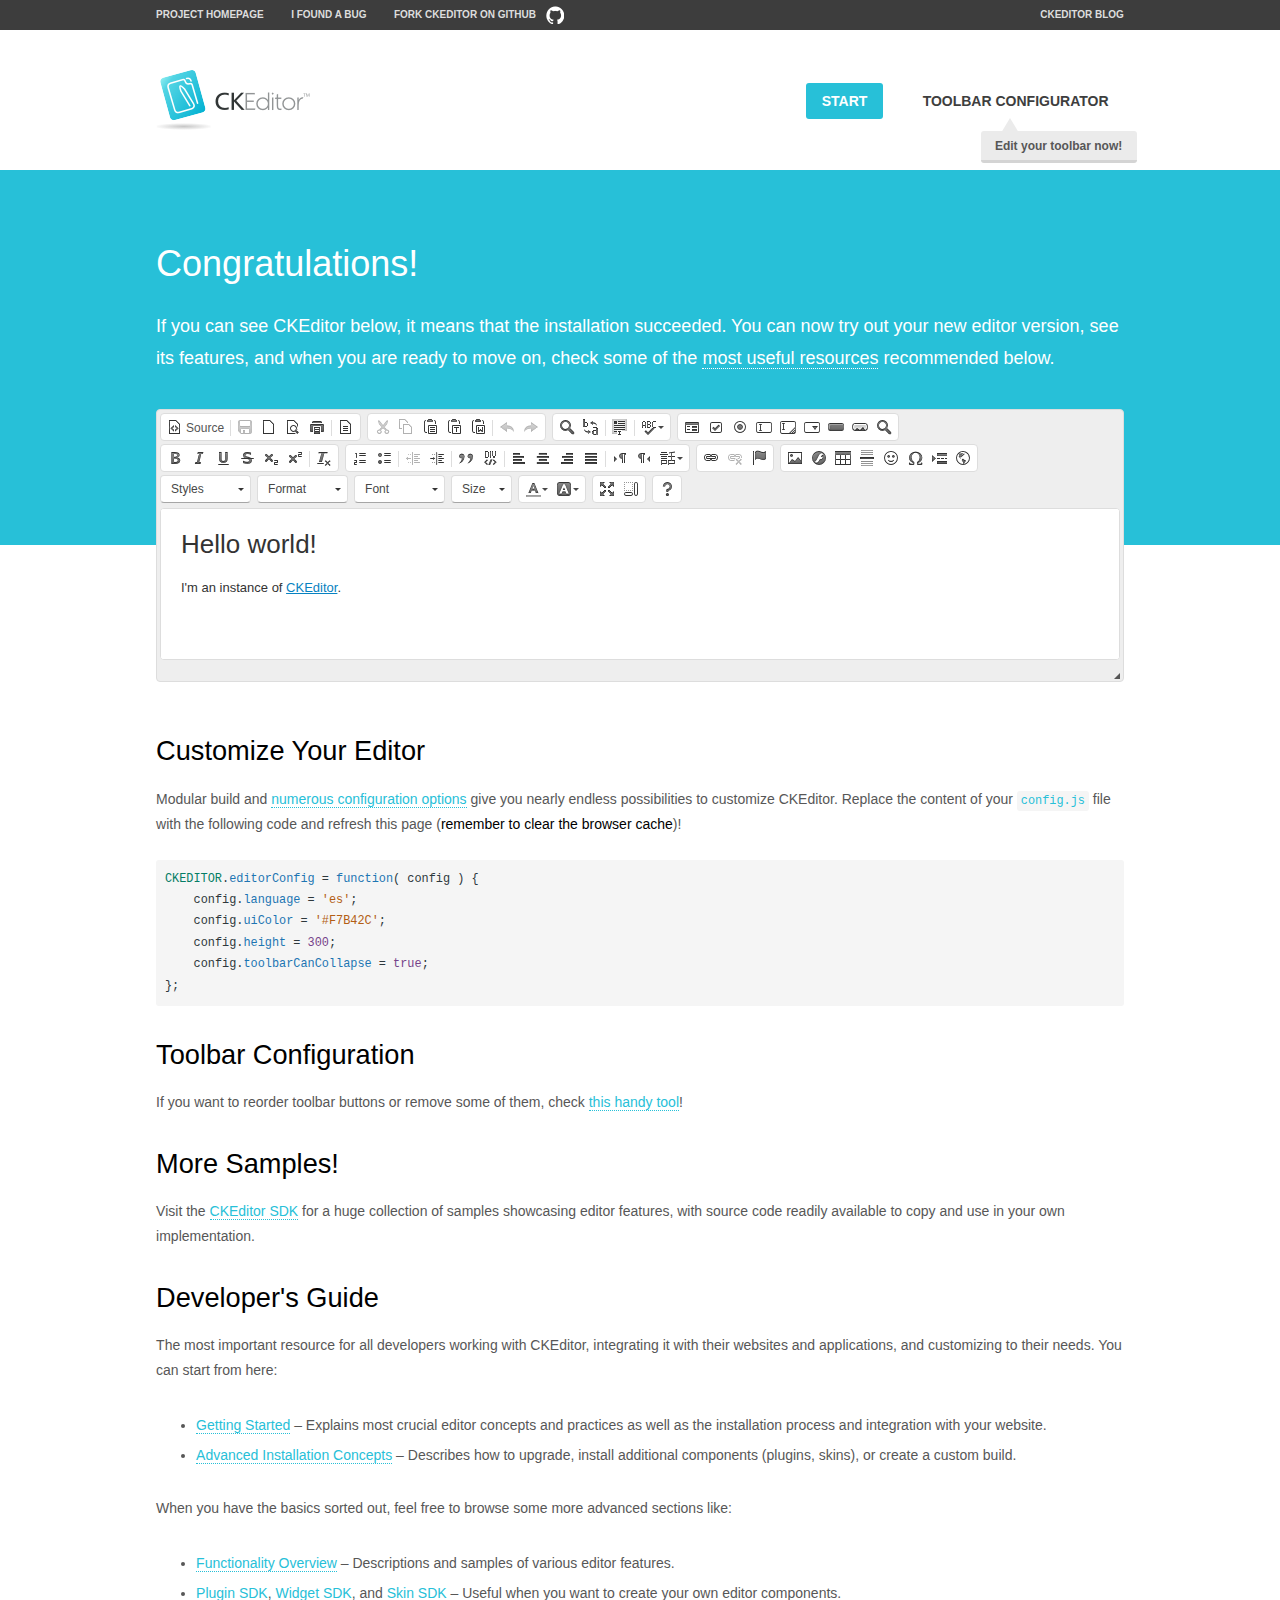
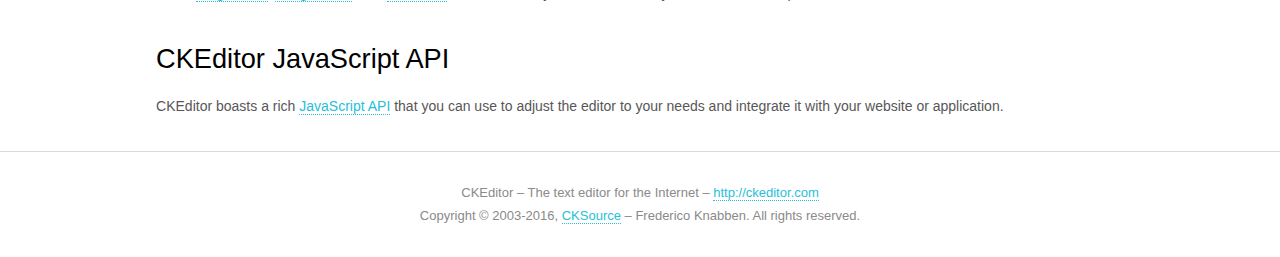
<file: assets/js/plugins/ckeditor/samples/index.html>
<!DOCTYPE html>
<!--
Copyright (c) 2003-2016, CKSource - Frederico Knabben. All rights reserved.
For licensing, see LICENSE.md or http://ckeditor.com/license
-->
<html>
<head>
	<meta charset="utf-8">
	<title>CKEditor Sample</title>
	<script src="../ckeditor.js"></script>
	<script src="js/sample.js"></script>
	<link rel="stylesheet" href="css/samples.css">
	<link rel="stylesheet" href="toolbarconfigurator/lib/codemirror/neo.css">
</head>
<body id="main">

<nav class="navigation-a">
	<div class="grid-container">
		<ul class="navigation-a-left grid-width-70">
			<li><a href="http://ckeditor.com">Project Homepage</a></li>
			<li><a href="http://dev.ckeditor.com/">I found a bug</a></li>
			<li><a href="http://github.com/ckeditor/ckeditor-dev" class="icon-pos-right icon-navigation-a-github">Fork CKEditor on GitHub</a></li>
		</ul>
		<ul class="navigation-a-right grid-width-30">
			<li><a href="http://ckeditor.com/blog-list">CKEditor Blog</a></li>
		</ul>
	</div>
</nav>

<header class="header-a">
	<div class="grid-container">
		<h1 class="header-a-logo grid-width-30">
			<a href="index.html"><img src="img/logo.png" alt="CKEditor Sample"></a>
		</h1>

		<nav class="navigation-b grid-width-70">
			<ul>
				<li><a href="index.html" class="button-a button-a-background">Start</a></li>
				<li><a href="toolbarconfigurator/index.html" class="button-a">Toolbar configurator <span class="balloon-a balloon-a-nw">Edit your toolbar now!</span></a></li>
			</ul>
		</nav>
	</div>
</header>

<main>
	<div class="adjoined-top">
		<div class="grid-container">
			<div class="content grid-width-100">
				<h1>Congratulations!</h1>
				<p>
					If you can see CKEditor below, it means that the installation succeeded.
					You can now try out your new editor version, see its features, and when you are ready to move on, check some of the <a href="#sample-customize">most useful resources</a> recommended below.
				</p>
			</div>
		</div>
	</div>
	<div class="adjoined-bottom">
		<div class="grid-container">
			<div class="grid-width-100">
				<div id="editor">
					<h1>Hello world!</h1>
					<p>I'm an instance of <a href="http://ckeditor.com">CKEditor</a>.</p>
				</div>
			</div>
		</div>
	</div>

	<div class="grid-container">
		<div class="content grid-width-100">
			<section id="sample-customize">
				<h2>Customize Your Editor</h2>
				<p>Modular build and <a href="http://docs.ckeditor.com/#!/guide/dev_configuration">numerous configuration options</a> give you nearly endless possibilities to customize CKEditor. Replace the content of your <code><a href="../config.js">config.js</a></code> file with the following code and refresh this page (<strong>remember to clear the browser cache</strong>)!</p>
		<pre class="cm-s-neo CodeMirror"><code><span style="padding-right: 0.1px;"><span class="cm-variable">CKEDITOR</span>.<span class="cm-property">editorConfig</span> <span class="cm-operator">=</span> <span class="cm-keyword">function</span>( <span class="cm-def">config</span> ) {</span>
<span style="padding-right: 0.1px;"><span class="cm-tab">	</span><span class="cm-variable-2">config</span>.<span class="cm-property">language</span> <span class="cm-operator">=</span> <span class="cm-string">'es'</span>;</span>
<span style="padding-right: 0.1px;"><span class="cm-tab">	</span><span class="cm-variable-2">config</span>.<span class="cm-property">uiColor</span> <span class="cm-operator">=</span> <span class="cm-string">'#F7B42C'</span>;</span>
<span style="padding-right: 0.1px;"><span class="cm-tab">	</span><span class="cm-variable-2">config</span>.<span class="cm-property">height</span> <span class="cm-operator">=</span> <span class="cm-number">300</span>;</span>
<span style="padding-right: 0.1px;"><span class="cm-tab">	</span><span class="cm-variable-2">config</span>.<span class="cm-property">toolbarCanCollapse</span> <span class="cm-operator">=</span> <span class="cm-atom">true</span>;</span>
<span style="padding-right: 0.1px;">};</span></code></pre>
			</section>

			<section>
				<h2>Toolbar Configuration</h2>
				<p>If you want to reorder toolbar buttons or remove some of them, check <a href="toolbarconfigurator/index.html">this handy tool</a>!</p>
			</section>

			<section>
				<h2>More Samples!</h2>
				<p>Visit the <a href="http://sdk.ckeditor.com">CKEditor SDK</a> for a huge collection of samples showcasing editor features, with source code readily available to copy and use in your own implementation.</p>
			</section>

			<section>
				<h2>Developer's Guide</h2>
				<p>The most important resource for all developers working with CKEditor, integrating it with their websites and applications, and customizing to their needs. You can start from here:</p>
				<ul>
					<li><a href="http://docs.ckeditor.com/#!/guide/dev_installation">Getting Started</a> &ndash; Explains most crucial editor concepts and practices as well as the installation process and integration with your website.</li>
					<li><a href="http://docs.ckeditor.com/#!/guide/dev_advanced_installation">Advanced Installation Concepts</a> &ndash; Describes how to upgrade, install additional components (plugins, skins), or create a custom build.</li>
				</ul>
					<p>When you have the basics sorted out, feel free to browse some more advanced sections like:</p>
				<ul>
					<li><a href="http://docs.ckeditor.com/#!/guide/dev_features">Functionality Overview</a> &ndash; Descriptions and samples of various editor features.</li>
					<li><a href="http://docs.ckeditor.com/#!/guide/plugin_sdk_intro">Plugin SDK</a>, <a href="http://docs.ckeditor.com/#!/guide/widget_sdk_intro">Widget SDK</a>, and <a href="http://docs.ckeditor.com/#!/guide/skin_sdk_intro">Skin SDK</a> &ndash; Useful when you want to create your own editor components.</li>
				</ul>
			</section>

			<section>
				<h2>CKEditor JavaScript API</h2>
				<p>CKEditor boasts a rich <a href="http://docs.ckeditor.com/#!/api">JavaScript API</a> that you can use to adjust the editor to your needs and integrate it with your website or application.</p>
			</section>
		</div>
	</div>
</main>

<footer class="footer-a grid-container">
	<div class="grid-container">
		<p class="grid-width-100">
			CKEditor &ndash; The text editor for the Internet &ndash; <a class="samples" href="http://ckeditor.com/">http://ckeditor.com</a>
		</p>
		<p class="grid-width-100" id="copy">
			Copyright &copy; 2003-2016, <a class="samples" href="http://cksource.com/">CKSource</a> &ndash; Frederico Knabben. All rights reserved.
		</p>
	</div>
</footer>
<script>
	initSample();
</script>

</body>
</html>
</file>
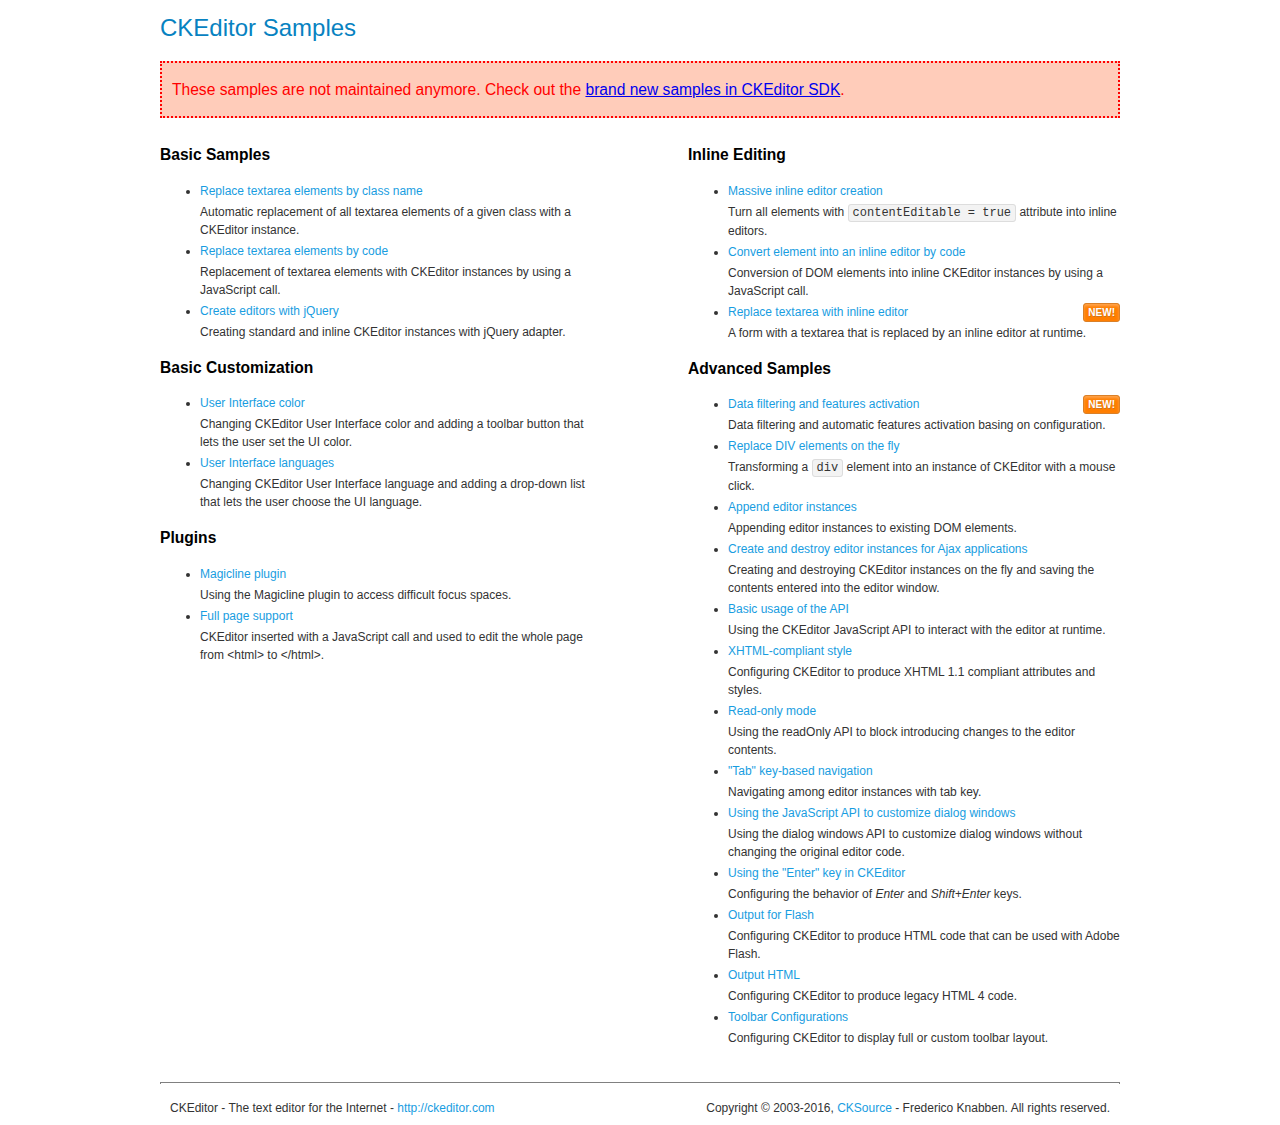
<file: assets/js/plugins/ckeditor/samples/old/index.html>
<!DOCTYPE html>
<!--
Copyright (c) 2003-2016, CKSource - Frederico Knabben. All rights reserved.
For licensing, see LICENSE.md or http://ckeditor.com/license
-->
<html>
<head>
	<meta charset="utf-8">
	<title>CKEditor Samples</title>
	<link rel="stylesheet" href="sample.css">
</head>
<body>
	<h1 class="samples">
		CKEditor Samples
	</h1>
	<div class="warning deprecated">
		These samples are not maintained anymore. Check out the <a href="http://sdk.ckeditor.com/">brand new samples in CKEditor SDK</a>.
	</div>
	<div class="twoColumns">
		<div class="twoColumnsLeft">
			<h2 class="samples">
				Basic Samples
			</h2>
			<dl class="samples">
				<dt><a class="samples" href="replacebyclass.html">Replace textarea elements by class name</a></dt>
				<dd>Automatic replacement of all textarea elements of a given class with a CKEditor instance.</dd>

				<dt><a class="samples" href="replacebycode.html">Replace textarea elements by code</a></dt>
				<dd>Replacement of textarea elements with CKEditor instances by using a JavaScript call.</dd>

				<dt><a class="samples" href="jquery.html">Create editors with jQuery</a></dt>
				<dd>Creating standard and inline CKEditor instances with jQuery adapter.</dd>
			</dl>

			<h2 class="samples">
				Basic Customization
			</h2>
			<dl class="samples">
				<dt><a class="samples" href="uicolor.html">User Interface color</a></dt>
				<dd>Changing CKEditor User Interface color and adding a toolbar button that lets the user set the UI color.</dd>

				<dt><a class="samples" href="uilanguages.html">User Interface languages</a></dt>
				<dd>Changing CKEditor User Interface language and adding a drop-down list that lets the user choose the UI language.</dd>
			</dl>


			<h2 class="samples">Plugins</h2>
<dl class="samples">
<dt><a class="samples" href="magicline/magicline.html">Magicline plugin</a></dt>
<dd>Using the Magicline plugin to access difficult focus spaces.</dd>

<dt><a class="samples" href="wysiwygarea/fullpage.html">Full page support</a></dt>
<dd>CKEditor inserted with a JavaScript call and used to edit the whole page from &lt;html&gt; to &lt;/html&gt;.</dd>
</dl>
		</div>
		<div class="twoColumnsRight">
			<h2 class="samples">
				Inline Editing
			</h2>
			<dl class="samples">
				<dt><a class="samples" href="inlineall.html">Massive inline editor creation</a></dt>
				<dd>Turn all elements with <code>contentEditable = true</code> attribute into inline editors.</dd>

				<dt><a class="samples" href="inlinebycode.html">Convert element into an inline editor by code</a></dt>
				<dd>Conversion of DOM elements into inline CKEditor instances by using a JavaScript call.</dd>

				<dt><a class="samples" href="inlinetextarea.html">Replace textarea with inline editor</a> <span class="new">New!</span></dt>
				<dd>A form with a textarea that is replaced by an inline editor at runtime.</dd>

				
			</dl>

			<h2 class="samples">
				Advanced Samples
			</h2>
			<dl class="samples">
				<dt><a class="samples" href="datafiltering.html">Data filtering and features activation</a> <span class="new">New!</span></dt>
				<dd>Data filtering and automatic features activation basing on configuration.</dd>

				<dt><a class="samples" href="divreplace.html">Replace DIV elements on the fly</a></dt>
				<dd>Transforming a <code>div</code> element into an instance of CKEditor with a mouse click.</dd>

				<dt><a class="samples" href="appendto.html">Append editor instances</a></dt>
				<dd>Appending editor instances to existing DOM elements.</dd>

				<dt><a class="samples" href="ajax.html">Create and destroy editor instances for Ajax applications</a></dt>
				<dd>Creating and destroying CKEditor instances on the fly and saving the contents entered into the editor window.</dd>

				<dt><a class="samples" href="api.html">Basic usage of the API</a></dt>
				<dd>Using the CKEditor JavaScript API to interact with the editor at runtime.</dd>

				<dt><a class="samples" href="xhtmlstyle.html">XHTML-compliant style</a></dt>
				<dd>Configuring CKEditor to produce XHTML 1.1 compliant attributes and styles.</dd>

				<dt><a class="samples" href="readonly.html">Read-only mode</a></dt>
				<dd>Using the readOnly API to block introducing changes to the editor contents.</dd>

				<dt><a class="samples" href="tabindex.html">"Tab" key-based navigation</a></dt>
				<dd>Navigating among editor instances with tab key.</dd>


				
<dt><a class="samples" href="dialog/dialog.html">Using the JavaScript API to customize dialog windows</a></dt>
<dd>Using the dialog windows API to customize dialog windows without changing the original editor code.</dd>

<dt><a class="samples" href="enterkey/enterkey.html">Using the &quot;Enter&quot; key in CKEditor</a></dt>
<dd>Configuring the behavior of <em>Enter</em> and <em>Shift+Enter</em> keys.</dd>

<dt><a class="samples" href="htmlwriter/outputforflash.html">Output for Flash</a></dt>
<dd>Configuring CKEditor to produce HTML code that can be used with Adobe Flash.</dd>

<dt><a class="samples" href="htmlwriter/outputhtml.html">Output HTML</a></dt>
<dd>Configuring CKEditor to produce legacy HTML 4 code.</dd>

<dt><a class="samples" href="toolbar/toolbar.html">Toolbar Configurations</a></dt>
<dd>Configuring CKEditor to display full or custom toolbar layout.</dd>

			</dl>
		</div>
	</div>
	<div id="footer">
		<hr>
		<p>
			CKEditor - The text editor for the Internet - <a class="samples" href="http://ckeditor.com/">http://ckeditor.com</a>
		</p>
		<p id="copy">
			Copyright &copy; 2003-2016, <a class="samples" href="http://cksource.com/">CKSource</a> - Frederico Knabben. All rights reserved.
		</p>
	</div>
</body>
</html>
</file>
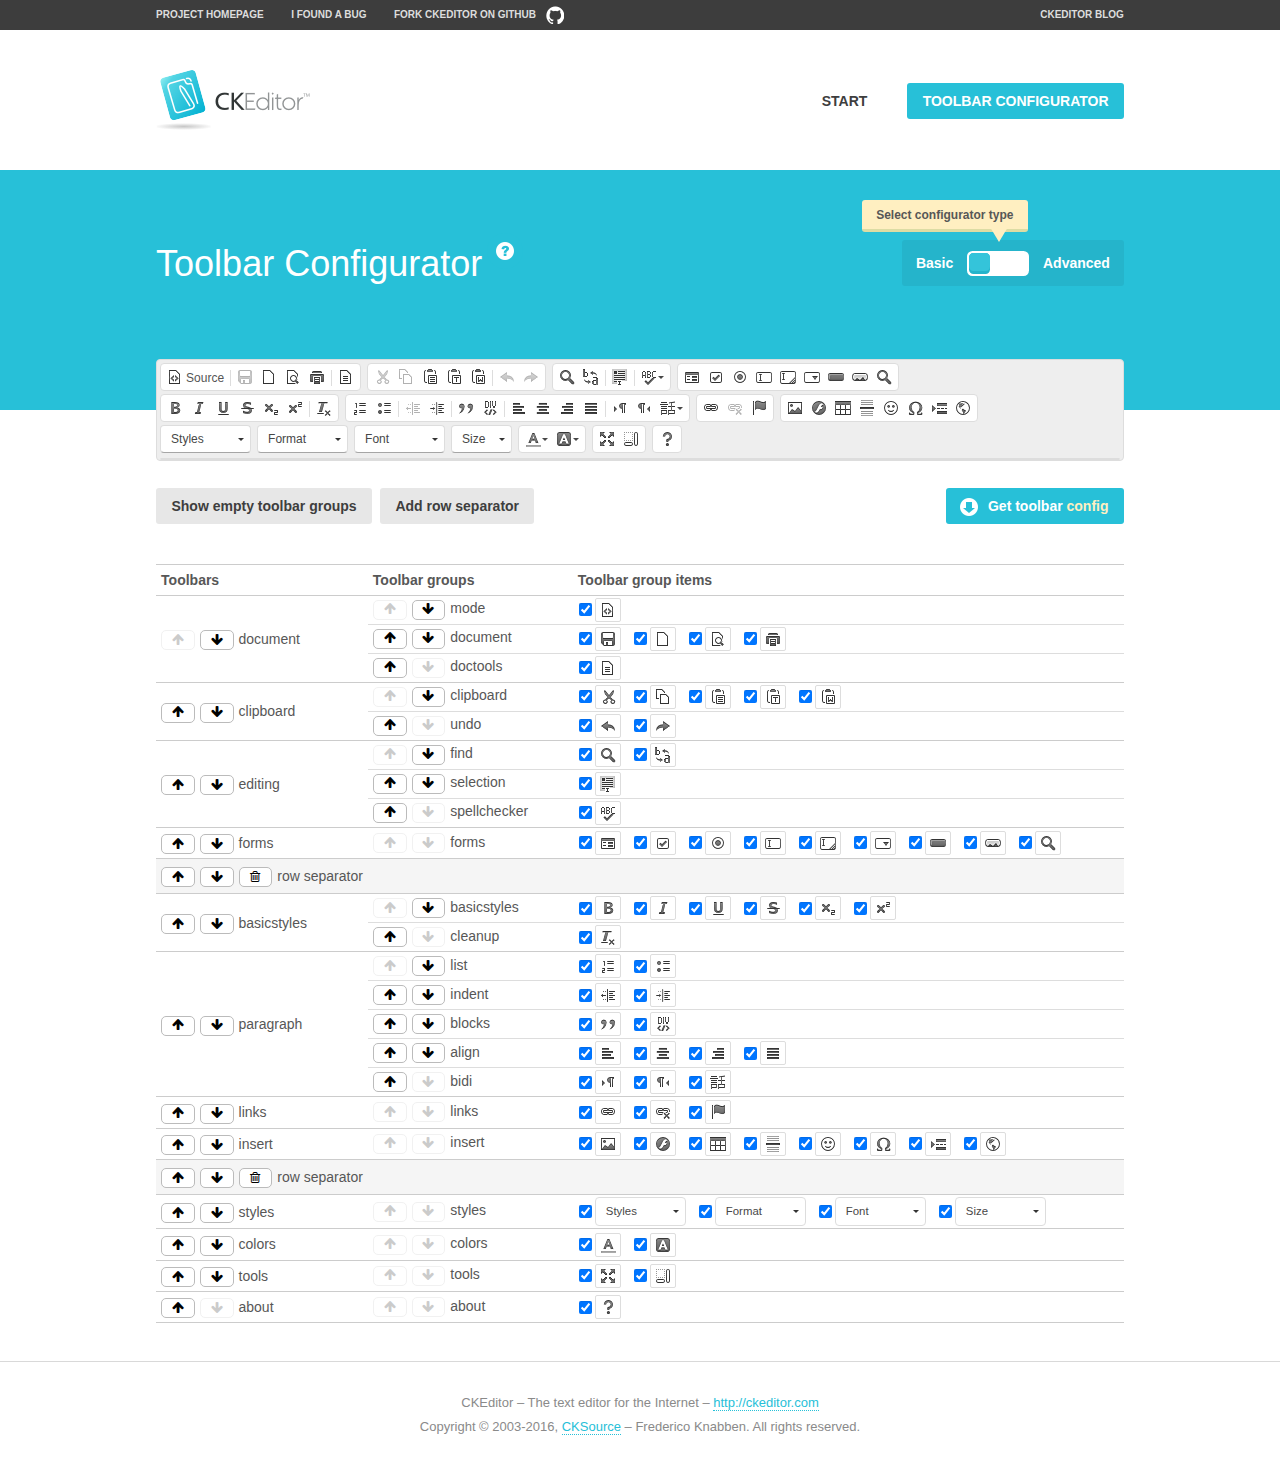
<file: assets/js/plugins/ckeditor/samples/toolbarconfigurator/index.html>
<!DOCTYPE html>
<!--
Copyright (c) 2003-2016, CKSource - Frederico Knabben. All rights reserved.
For licensing, see LICENSE.md or http://ckeditor.com/license
-->
<!--[if IE 8]><html class="ie8"><![endif]-->
<!--[if gt IE 8]><html><![endif]-->
<!--[if !IE]><!--><html><!--<![endif]-->
<head>
	<meta charset="utf-8">
	<title>Toolbar Configurator</title>
	<script src="../../ckeditor.js"></script>
	<script>
		if ( CKEDITOR.env.ie && CKEDITOR.env.version < 9 )
			CKEDITOR.tools.enableHtml5Elements( document );
	</script>
	<link rel="stylesheet" href="lib/codemirror/codemirror.css">
	<link rel="stylesheet" href="lib/codemirror/show-hint.css">
	<link rel="stylesheet" href="lib/codemirror/neo.css">
	<link rel="stylesheet" href="css/fontello.css">
	<link rel="stylesheet" href="../css/samples.css">
</head>
<body id="toolbar">

<nav class="navigation-a">
	<div class="grid-container">
		<ul class="navigation-a-left grid-width-70">
			<li><a href="http://ckeditor.com">Project Homepage</a></li>
			<li><a href="http://dev.ckeditor.com/">I found a bug</a></li>
			<li><a href="http://github.com/ckeditor/ckeditor-dev" class="icon-pos-right icon-navigation-a-github">Fork CKEditor on GitHub</a></li>
		</ul>
		<ul class="navigation-a-right grid-width-30">
			<li><a href="http://ckeditor.com/blog-list">CKEditor Blog</a></li>
		</ul>
	</div>
</nav>

<header class="header-a">
	<div class="grid-container">
		<h1 class="header-a-logo grid-width-30">
			<a href="../index.html"><img src="../img/logo.png" alt="CKEditor Logo"></a>
		</h1>
		<nav class="navigation-b grid-width-70">
			<ul>
				<li><a href="../index.html"  class="button-a">Start</a></li>
				<li><a href="index.html"  class="button-a button-a-background">Toolbar configurator</a></li>
			</ul>
		</nav>
	</div>
</header>

<main>
	<div class="adjoined-top">
		<div class="grid-container">
			<div class="content grid-width-100">
				<div class="grid-container-nested">
					<h1 class="grid-width-60">
						Toolbar Configurator
						<a href="#help-content" type="button" title="Configurator help" id="help" class="button-a button-a-background button-a-no-text icon-pos-left icon-question-mark">Help</a>
					</h1>

					<div class="grid-width-40 grid-switch-magic">
						<div class="switch">
							<span class="balloon-a balloon-a-se">Select configurator type</span>
							<input type="radio" name="radio" data-num="1" id="radio-basic" />
							<input type="radio" name="radio" data-num="2" id="radio-advanced" />
							<label data-for="1" for="radio-basic">Basic</label>
							<span class="switch-inner">
								<span class="handler"></span>
							</span>
							<label data-for="2" for="radio-advanced">Advanced</label>
						</div>
					</div>
				</div>
			</div>
		</div>
	</div>
	<div class="adjoined-bottom">
		<div class="grid-container">
			<div class="grid-width-100">
				<div class="editors-container">
					<div id="editor-basic"></div>
					<div id="editor-advanced"></div>
				</div>
			</div>
		</div>
	</div>

	<div class="grid-container configurator">
		<div class="content grid-width-100">
			<div class="configurator">
				<div>
					<div id="toolbarModifierWrapper"></div>
				</div>
			</div>
		</div>
	</div>

	<div id="help-content">
		<div class="grid-container">
			<div class="grid-width-100">
				<h2>What Am I Doing Here?</h2>

				<div class="grid-container grid-container-nested">
					<div class="basic">
						<div class="grid-width-50">
							<p>Arrange <a href="http://docs.ckeditor.com/#!/api/CKEDITOR.config-cfg-toolbarGroups">toolbar groups</a>, toggle <a href="http://docs.ckeditor.com/#!/api/CKEDITOR.config-cfg-removeButtons">button visibility</a> according to your needs and get your toolbar configuration.</p>
							<p>You can replace the content of the <a href="../../config.js"><code>config.js</code></a> file with the generated configuration. If you already set some configuration options you will need to merge both configurations.</p>
						</div>
						<div class="grid-width-50">
							<p>Read more about different ways of <a href="http://docs.ckeditor.com/#!/guide/dev_configuration">setting configuration</a> and do not forget about <strong>clearing browser cache</strong>.</p>
							<p>Arranging toolbar groups is the recommended way of configuring the toolbar, but if you need more freedom you can use the <a href="#advanced">advanced configurator</a>.</p>
						</div>
					</div>
					<div class="advanced" style="display: none;">
						<div class="grid-width-50">
							<p>With this code editor you can edit your <a href="http://docs.ckeditor.com/#!/api/CKEDITOR.config-cfg-toolbar">toolbar configuration</a> live.</p>
							<p>You can replace the content of the <a href="../../config.js"><code>config.js</code></a> file with the generated configuration. If you already set some configuration options you will need to merge both configurations.</p>
						</div>
						<div class="grid-width-50">
							<p>Read more about different ways of <a href="http://docs.ckeditor.com/#!/guide/dev_configuration">setting configuration</a> and do not forget about <strong>clearing browser cache</strong>.</p>
						</div>
					</div>
				</div>

				<p class="grid-container grid-container-nested">
					<button type="button" class="help-content-close grid-width-100 button-a button-a-background">Got it. Let's play!</button>
				</p>
			</div>
		</div>
	</div>
</main>

<footer class="footer-a grid-container">
	<p class="grid-width-100">
		CKEditor &ndash; The text editor for the Internet &ndash; <a class="samples" href="http://ckeditor.com/">http://ckeditor.com</a>
	</p>
	<p class="grid-width-100" id="copy">
		Copyright &copy; 2003-2016, <a class="samples" href="http://cksource.com/">CKSource</a> &ndash; Frederico Knabben. All rights reserved.
	</p>
</footer>

<script src="lib/codemirror/codemirror.js"></script>
<script src="lib/codemirror/javascript.js"></script>
<script src="lib/codemirror/show-hint.js"></script>

<script src="js/fulltoolbareditor.js"></script>
<script src="js/abstracttoolbarmodifier.js"></script>
<script src="js/toolbarmodifier.js"></script>
<script src="js/toolbartextmodifier.js"></script>
<script src="../js/sf.js"></script>

<script>
	( function() {
		'use strict';

		var mode = ( window.location.hash.substr( 1 ) === 'advanced' ) ? 'advanced' : 'basic',
			configuratorSection = CKEDITOR.document.findOne( 'main > .grid-container.configurator' ),
			basicInstruction = CKEDITOR.document.findOne( '#help-content .basic' ),
			advancedInstruction = CKEDITOR.document.findOne( '#help-content .advanced' ),

			// Configurator mode switcher.
			modeSwitchBasic = CKEDITOR.document.getById( 'radio-basic' ),
			modeSwitchAdvanced = CKEDITOR.document.getById( 'radio-advanced' );

		// Initial setup
		function updateSwitcher() {
			if ( mode === 'advanced' ) {
				modeSwitchAdvanced.$.checked = true;
			} else {
				modeSwitchBasic.$.checked = true;
			}
		}

		updateSwitcher();

		CKEDITOR.document.getWindow().on( 'hashchange', function( e ) {
			var hash = window.location.hash.substr( 1 );
			if ( !( hash === 'advanced' || hash === 'basic' ) ) {
				return;
			}
			mode = hash;
			onToolbarsDone( mode );
		} );

		CKEDITOR.document.getWindow().on( 'resize', function() {
			updateToolbar( ( mode === 'basic' ? toolbarModifier : toolbarTextModifier )[ 'editorInstance' ] );
		} );

		function onRefresh( modifier ) {
			modifier = modifier || this;

			if ( mode === 'basic' && modifier instanceof ToolbarConfigurator.ToolbarTextModifier ) {
				return;
			}

			// CodeMirror container becomes visible, so we need to refresh and to avoid rendering problems.
			if ( mode === 'advanced' && modifier instanceof ToolbarConfigurator.ToolbarTextModifier ) {
				modifier.codeContainer.refresh();
			}

			updateToolbar( modifier.editorInstance );
		}

		function updateToolbar( editor ) {
			var editorContainer = editor.container;

			// Not always editor is loaded.
			if ( !editorContainer ) {
				return;
			}

			var displayStyle = editorContainer.getStyle( 'display' );

			editorContainer.setStyle( 'display', 'block' );

			var newHeight = editorContainer.getSize( 'height' );

			var newMarginTop = parseInt( editorContainer.getComputedStyle( 'margin-top' ), 10 );
			newMarginTop = ( isNaN( newMarginTop ) ? 0 : Number( newMarginTop ) );

			var newMarginBottom = parseInt( editorContainer.getComputedStyle( 'margin-bottom' ), 10 );
			newMarginBottom = ( isNaN( newMarginBottom ) ? 0 : Number( newMarginBottom ) );

			var result = newHeight + newMarginTop + newMarginBottom;

			editorContainer.setStyle( 'display', displayStyle );

			editor.container.getAscendant( 'div' ).setStyle( 'height', result + 'px' );
		}

		var toolbarModifier = new ToolbarConfigurator.ToolbarModifier( 'editor-basic' );

		var done = 0;
		toolbarModifier.init( onToolbarInit );
		toolbarModifier.onRefresh = onRefresh;

		CKEDITOR.document.getById( 'toolbarModifierWrapper' ).append( toolbarModifier.mainContainer );

		var toolbarTextModifier = new ToolbarConfigurator.ToolbarTextModifier( 'editor-advanced' );
		toolbarTextModifier.init( onToolbarInit );
		toolbarTextModifier.onRefresh = onRefresh;

		function onToolbarInit() {
			if ( ++done === 2 ) {
				onToolbarsDone();

				positionSticky.watch( CKEDITOR.document.findOne( '.toolbar' ), function() {
					return mode === 'advanced';
				} );
			}
		}

		function onToolbarsDone() {
			if ( mode === 'basic' ) {
				toggleModeBasic( false );
			} else {
				toggleModeAdvanced( false );
			}

			updateSwitcher();

			setTimeout( function() {
				CKEDITOR.document.findOne( '.editors-container' ).addClass( 'active' );
				CKEDITOR.document.findOne( '#toolbarModifierWrapper' ).addClass( 'active' );
			}, 200 );
		}

		CKEDITOR.document.getById( 'toolbarModifierWrapper' ).append( toolbarTextModifier.mainContainer );

		function toogleModeSwitch( onElement, offElement, onModifier, offModifier ) {
			onElement.addClass( 'fancy-button-active' );
			offElement.removeClass( 'fancy-button-active' );

			onModifier.showUI();
			offModifier.hideUI();
		}

		function toggleModeBasic( callOnRefresh ) {
			callOnRefresh = ( callOnRefresh !== false );
			mode = 'basic';
			window.location.hash = '#basic';
			toogleModeSwitch( modeSwitchBasic, modeSwitchAdvanced, toolbarModifier, toolbarTextModifier );

			configuratorSection.removeClass( 'freed-width' );
			basicInstruction.show();
			advancedInstruction.hide();

			callOnRefresh && onRefresh( toolbarModifier );
		}

		function toggleModeAdvanced( callOnRefresh ) {
			callOnRefresh = ( callOnRefresh !== false );
			mode = 'advanced';
			window.location.hash = '#advanced';
			toogleModeSwitch( modeSwitchAdvanced, modeSwitchBasic, toolbarTextModifier, toolbarModifier );

			configuratorSection.addClass( 'freed-width' );
			advancedInstruction.show();
			basicInstruction.hide();

			callOnRefresh && onRefresh( toolbarTextModifier );
		}

		modeSwitchBasic.on( 'click', toggleModeBasic );
		modeSwitchAdvanced.on( 'click', toggleModeAdvanced );

		//
		// Position:sticky for the toolbar.
		//

		// Will make elements behave like they were styled with position:sticky.
		var positionSticky = {
			// Store object: {
			// 		element: CKEDITOR.dom.element, // Element which will float.
			// 		placeholder: CKEDITOR.dom.element, // Placeholder which is place to prevent page bounce.
			// 		isFixed: boolean // Whether element float now.
			// }
			watched: [],

			active: [],

			staticContainer: null,

			init: function() {
				var element = CKEDITOR.dom.element.createFromHtml(
					'<div class="staticContainer">' +
						'<div class="grid-container" >' +
							'<div class="grid-width-100">' +
								'<div class="inner"></div>' +
							'</div>' +
						'</div>' +
					'</div>' );

				this.staticContainer = element.findOne( '.inner' );

				CKEDITOR.document.getBody().append( element );
			},

			watch: function( element, preventFunc ) {
				this.watched.push( {
					element: element,
					placeholder: new CKEDITOR.dom.element( 'div' ),
					isFixed: false,
					preventFunc: preventFunc
				} );
			},

			checkAll: function() {
				for ( var i = 0; i < this.watched.length; i++ ) {
					this.check( this.watched[ i ] );
				}
			},

			check: function( element ) {
				var isFixed = element.isFixed;
				var shouldBeFixed = this.shouldBeFixed( element );

				// Nothing to be done.
				if ( isFixed === shouldBeFixed ) {
					return;
				}

				var placeholder = element.placeholder;

				if ( isFixed ) {
					// Unfixing.

					element.element.insertBefore( placeholder );
					placeholder.remove();

					element.element.removeStyle( 'margin' );

					this.active.splice( CKEDITOR.tools.indexOf( this.active, element ), 1 );

				} else {
					// Fixing.
					placeholder.setStyle( 'width', element.element.getSize( 'width' ) + 'px' );
					placeholder.setStyle( 'height', element.element.getSize( 'height' ) + 'px' );
					placeholder.setStyle( 'margin-bottom', element.element.getComputedStyle( 'margin-bottom' ) );
					placeholder.setStyle( 'display', element.element.getComputedStyle( 'display' ) );
					placeholder.insertAfter( element.element );

					this.staticContainer.append( element.element );

					this.active.push( element );
				}

				element.isFixed = !element.isFixed;
			},

			shouldBeFixed: function( element ) {
				if ( element.preventFunc && element.preventFunc() ) {
					return false;
				}

				// If element is already fixed we are checking it's placeholder.
				var related = ( element.isFixed ? element.placeholder : element.element ),
					clientRect = related.$.getBoundingClientRect(),
					staticHeight = this.staticContainer.getSize('height' ),
					elemHeight = element.element.getSize( 'height' );

				if ( element.isFixed ) {
					return ( clientRect.top + elemHeight < staticHeight );
				} else {
					return ( clientRect.top < staticHeight );
				}
			}
		};

		positionSticky.init();

		CKEDITOR.document.getWindow().on( 'scroll',
			new CKEDITOR.tools.eventsBuffer( 100, positionSticky.checkAll, positionSticky ).input
		);

		// Make the toolbar sticky.
		positionSticky.watch( CKEDITOR.document.findOne( '.editors-container' ) );

		// Help button and help-content.
		( function() {
			var helpButton = CKEDITOR.document.getById( 'help' ),
				helpContent = CKEDITOR.document.getById( 'help-content' );

			// Don't show help button on IE8 because it's unsupported by Pico Modal.
			if ( CKEDITOR.env.ie && CKEDITOR.env.version == 8 ) {
				helpButton.hide();
			} else {
				// Display help modal when the button is clicked.
				helpButton.on( 'click', function( evt ) {
					SF.modal( {
						// Clone modal content from DOM.
						content: helpContent.getHtml(),

						afterCreate: function( modal ) {
							// Enable modal content button to close the modal.
							new CKEDITOR.dom.element( modal.modalElem() ).findOne( '.help-content-close' ).once( 'click', modal.close );
						}
					} ).show();
				} );
			}
		} )();
	} )();
</script>
</body>
</html>
</file>
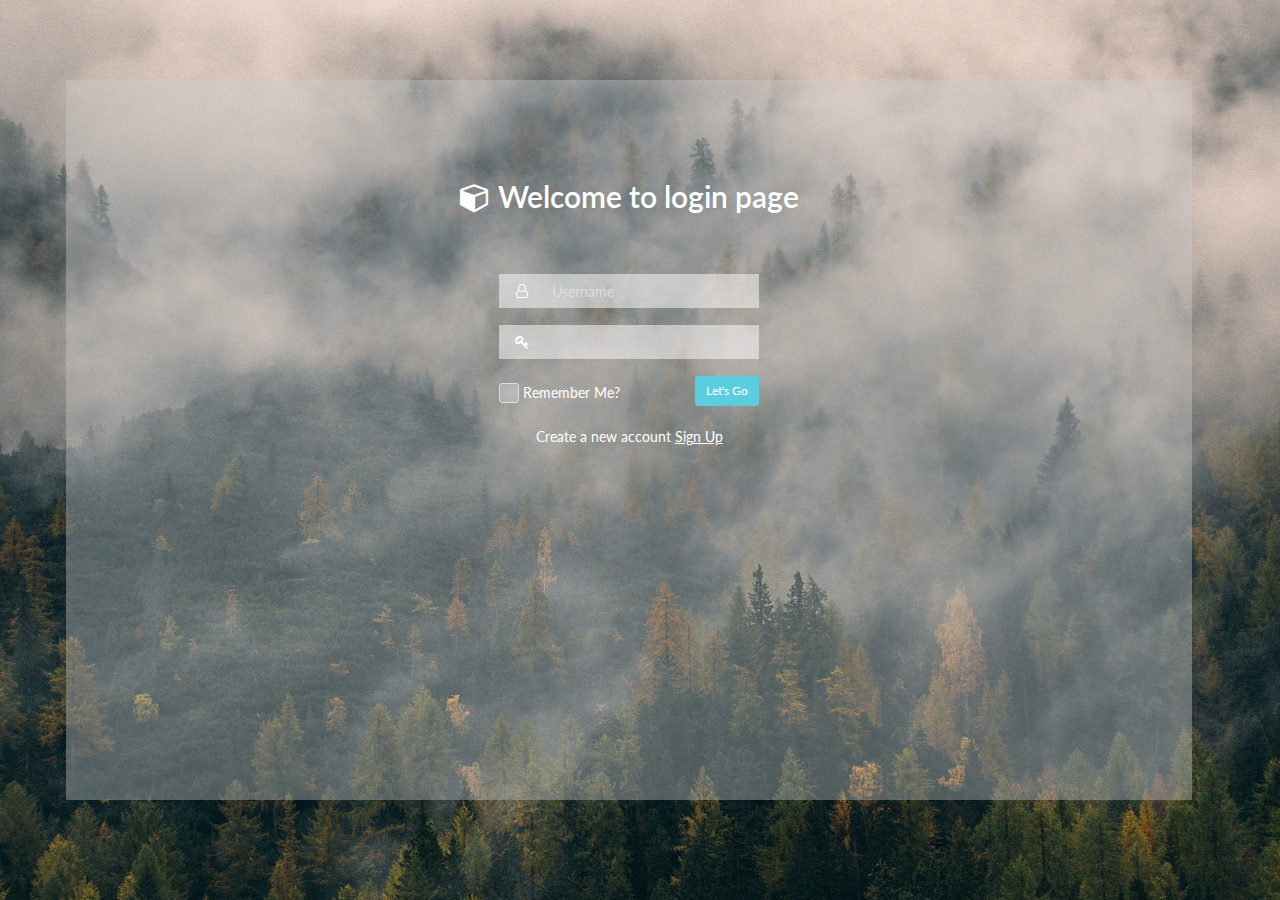
<file: login.html>
<!DOCTYPE html>
<!--[if IE 9]>         <html class="no-js lt-ie10" lang="en"> <![endif]-->
<!--[if gt IE 9]><!--> <html class="no-js" lang="en"> <!--<![endif]-->
    <head>
        <meta charset="utf-8">

        <title>Login page</title>

        <meta name="description" content="">
        <meta name="author" content="pixelcave">
        <meta name="robots" content="noindex, nofollow">

        <meta name="viewport" content="width=device-width, initial-scale=1.0, maximum-scale=1.0, user-scalable=no">

        <!-- Icons -->
        <!-- The following icons can be replaced with your own, they are used by desktop and mobile browsers -->
        <link rel="shortcut icon" href="assets/img/favicon.png">
        <link rel="apple-touch-icon" href="assets/img/icon57.png" sizes="57x57">
        <link rel="apple-touch-icon" href="assets/img/icon72.png" sizes="72x72">
        <link rel="apple-touch-icon" href="assets/img/icon76.png" sizes="76x76">
        <link rel="apple-touch-icon" href="assets/img/icon114.png" sizes="114x114">
        <link rel="apple-touch-icon" href="assets/img/icon120.png" sizes="120x120">
        <link rel="apple-touch-icon" href="assets/img/icon144.png" sizes="144x144">
        <link rel="apple-touch-icon" href="assets/img/icon152.png" sizes="152x152">
        <link rel="apple-touch-icon" href="assets/img/icon180.png" sizes="180x180">
        <!-- END Icons -->

        <!-- Stylesheets -->
        <!-- Bootstrap is included in its original form, unaltered -->
        <link rel="stylesheet" href="assets/css/bootstrap.min.css">
        <link rel="stylesheet" href="assets/css/font-awesome.min.css">

        <!-- Related styles of various icon packs and plugins -->
        <link rel="stylesheet" href="assets/css/plugins.css">

        <!-- The main stylesheet of this template. All Bootstrap overwrites are defined in here -->
        <link rel="stylesheet" href="assets/css/main.css">

        <!-- Include a specific file here from assets/css/themes/ folder to alter the default theme of the template -->

        <!-- The themes stylesheet of this template (for using specific theme color in individual elements - must included last) -->
        <link rel="stylesheet" href="assets/css/themes.css">
        <!-- END Stylesheets -->

        <!-- Modernizr (browser feature detection library) -->
        <script src="assets/js/vendor/modernizr-3.3.1.min.js"></script>
    </head>
    <body id="login-body">
        <!-- Login Container -->
        <div id="login-container">
            <!-- Login Header -->
            <h1 class="h2 text-light text-center push-top-bottom animation-slideDown">
                <i class="fa fa-cube"></i> <strong>Welcome to login page</strong>
            </h1>
            <!-- END Login Header -->

            <!-- Login Block -->
            <div class="block animation-fadeInQuickInv">
                <!-- Login Form -->
                <form id="form-login" action="index.html" method="post" class="form-horizontal">
                    <div class="form-group">
                        <div class="col-xs-12">
                            
                            <div class="input-group">
                                <span class="input-group-addon" id="username">
                                    <i class="fa fa-user-o" aria-hidden="true"></i>
                                </span>
                                <input type="text" class="form-control" id="login-email" name="login-email" placeholder="Username" aria-describedby="username">
                                <div class="clearfix"></div>
                            </div>

                        </div>
                    </div>
                    <div class="form-group">
                        <div class="col-xs-12">
                                
                            <div class="input-group">
                                
                                <span class="input-group-addon" id="password">
                                    <i class="fa fa-key" aria-hidden="true"></i>
                                </span>
                                <input type="password" class="form-control" id="login-password" name="login-password" placeholder="" aria-describedby="password">
                                <div class="clearfix"></div>
                            </div>

                        </div>
                    </div>
                    <div class="form-group form-actions">
                        <div class="col-xs-7">
                            <label class="csscheckbox csscheckbox-primary">
                                <input type="checkbox" id="login-remember-me" name="login-remember-me">
                                <span></span>
                                Remember Me?
                            </label>
                        </div>
                        <div class="col-xs-5 text-right">
                            <button type="submit" class="btn btn-effect-ripple btn-sm btn-primary">
                            Let's Go</button>
                        </div>
                    </div>
                </form>
                <!-- END Login Form -->
            </div>
            <!-- END Login Block -->

            <!-- Footer -->
            <footer class="text-muted text-center animation-pullUp color-white">
                <span>
                    Create a new account <a class="color-white" href="register.html">Sign Up</a>
                </span>
                <br>
            </footer>
            <!-- END Footer -->
        </div>
        <div class="clearfix"></div>
        <!-- END Login Container -->

        <!-- jQuery, Bootstrap, jQuery plugins and Custom JS code -->
        <script src="assets/js/vendor/jquery-2.2.4.min.js"></script>
        <script src="assets/js/vendor/bootstrap.min.js"></script>
        <script src="assets/js/plugins.js"></script>
        <script src="assets/js/app.js"></script>

        <!-- Load and execute javascript code used only in this page -->
        <script src="assets/js/pages/readyLogin.js"></script>
        <script>$(function(){ ReadyLogin.init(); });</script>
    </body>
</html>
</file>
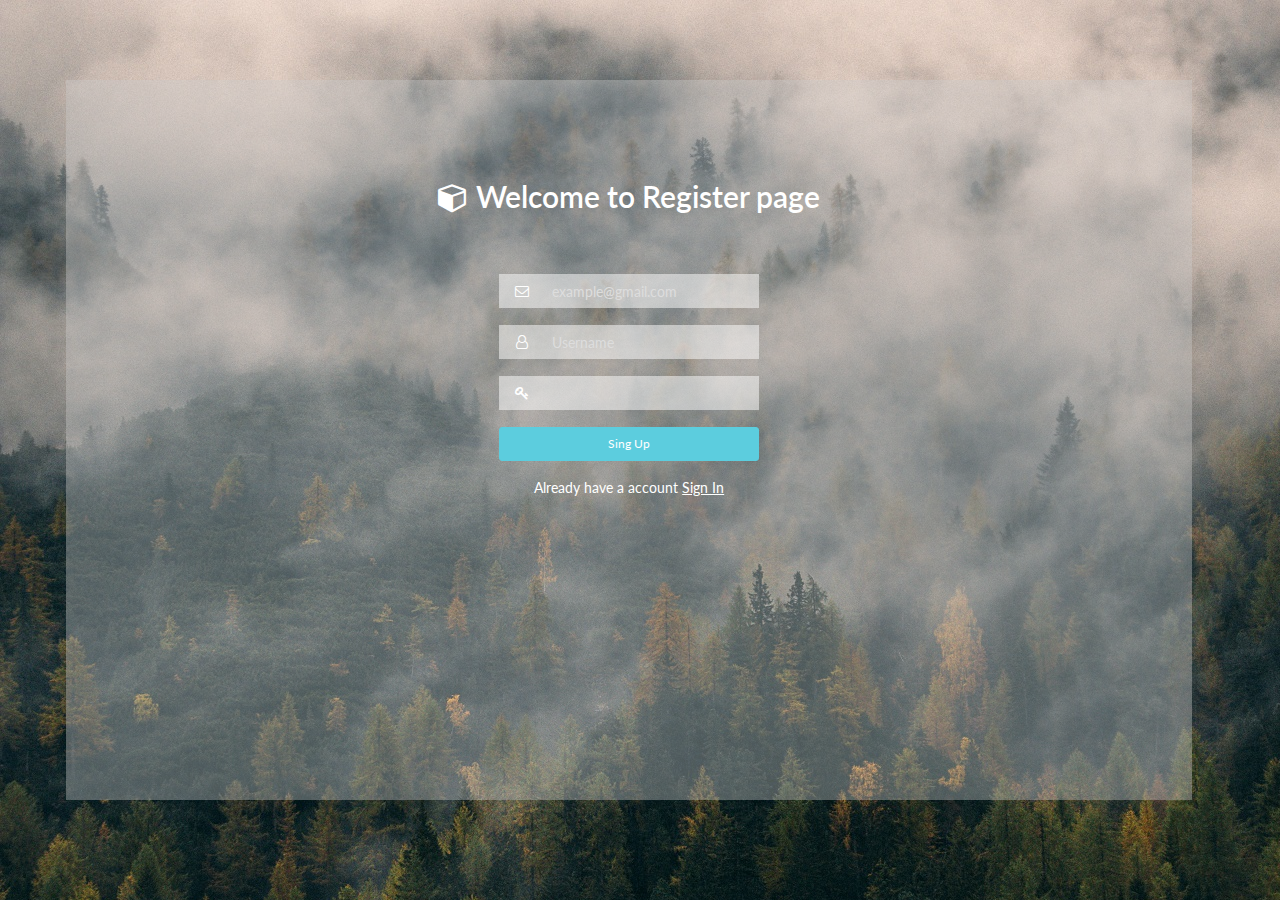
<file: register.html>
<!DOCTYPE html>
<!--[if IE 9]>         <html class="no-js lt-ie10" lang="en"> <![endif]-->
<!--[if gt IE 9]><!--> <html class="no-js" lang="en"> <!--<![endif]-->
    <head>
        <meta charset="utf-8">

        <title>Register page</title>

        <meta name="description" content="">
        <meta name="author" content="pixelcave">
        <meta name="robots" content="noindex, nofollow">

        <meta name="viewport" content="width=device-width, initial-scale=1.0, maximum-scale=1.0, user-scalable=no">

        <!-- Icons -->
        <!-- The following icons can be replaced with your own, they are used by desktop and mobile browsers -->
        <link rel="shortcut icon" href="assets/img/favicon.png">
        <link rel="apple-touch-icon" href="assets/img/icon57.png" sizes="57x57">
        <link rel="apple-touch-icon" href="assets/img/icon72.png" sizes="72x72">
        <link rel="apple-touch-icon" href="assets/img/icon76.png" sizes="76x76">
        <link rel="apple-touch-icon" href="assets/img/icon114.png" sizes="114x114">
        <link rel="apple-touch-icon" href="assets/img/icon120.png" sizes="120x120">
        <link rel="apple-touch-icon" href="assets/img/icon144.png" sizes="144x144">
        <link rel="apple-touch-icon" href="assets/img/icon152.png" sizes="152x152">
        <link rel="apple-touch-icon" href="assets/img/icon180.png" sizes="180x180">
        <!-- END Icons -->

        <!-- Stylesheets -->
        <!-- Bootstrap is included in its original form, unaltered -->
        <link rel="stylesheet" href="assets/css/bootstrap.min.css">
        <link rel="stylesheet" href="assets/css/font-awesome.min.css">

        <link rel="stylesheet" href="assets/css/plugins.css">

        <!-- The main stylesheet of this template. All Bootstrap overwrites are defined in here -->
        <link rel="stylesheet" href="assets/css/main.css">

        <!-- The themes stylesheet of this template (for using specific theme color in individual elements - must included last) -->
        <link rel="stylesheet" href="assets/css/themes.css">
        <!-- END Stylesheets -->

        <!-- Modernizr (browser feature detection library) -->
        <script src="assets/js/vendor/modernizr-3.3.1.min.js"></script>
    </head>
    <body id="login-body">
        <!-- Login Container -->
        <div id="login-container">
            <!-- Login Header -->
            <h1 class="h2 text-light text-center push-top-bottom animation-slideDown">
                <i class="fa fa-cube"></i> <strong>Welcome to Register page</strong>
            </h1>
            <!-- END Login Header -->

            <!-- Login Block -->
            <div class="block animation-fadeInQuickInv">
                <!-- Login Form -->
                <form id="form-login" action="index.html" method="post" class="form-horizontal">
                    <div class="form-group">
                        <div class="col-xs-12">
                            
                            <div class="input-group">
                                <span class="input-group-addon" id="email">
                                    <i class="fa fa-envelope-o" aria-hidden="true"></i>
                                </span>
                                <input type="text" class="form-control" id="login-email" name="login-email" placeholder="example@gmail.com" aria-describedby="email">
                                <div class="clearfix"></div>
                            </div>

                        </div>
                    </div>
                    <div class="form-group">
                        <div class="col-xs-12">
                            
                            <div class="input-group">
                                <span class="input-group-addon" id="username">
                                    <i class="fa fa-user-o" aria-hidden="true"></i>
                                </span>
                                <input type="text" class="form-control" id="username" name="username" placeholder="Username" aria-describedby="username">
                                <div class="clearfix"></div>
                            </div>

                        </div>
                    </div>
                    <div class="form-group">
                        <div class="col-xs-12">
                                
                            <div class="input-group">
                                
                                <span class="input-group-addon" id="password">
                                    <i class="fa fa-key" aria-hidden="true"></i>
                                </span>
                                <input type="password" class="form-control" id="login-password" name="login-password" placeholder="" aria-describedby="password">
                                <div class="clearfix"></div>
                            </div>

                        </div>
                    </div>
                    <div class="form-group form-actions">
                        <div class="col-xs-12 text-center">
                            <input type="button" class="form-control color-white btn btn-effect-ripple btn-sm btn-primary" value="Sing Up">
                        </div>
                    </div>
                </form>
                <!-- END Login Form -->
            </div>
            <!-- END Login Block -->

            <!-- Footer -->
            <footer class="text-muted text-center animation-pullUp color-white">
                <span>
                    Already have a account <a class="color-white" href="login.html">Sign In</a>
                </span>
            </footer>
            <!-- END Footer -->
        </div>
        <div class="clearfix"></div>
        <!-- END Login Container -->

        <!-- jQuery, Bootstrap, jQuery plugins and Custom JS code -->
        <script src="assets/js/vendor/jquery-2.2.4.min.js"></script>
        <script src="assets/js/vendor/bootstrap.min.js"></script>
        <script src="assets/js/plugins.js"></script>
        <script src="assets/js/app.js"></script>

        <!-- Load and execute javascript code used only in this page -->
        <script src="assets/js/pages/readyLogin.js"></script>
        <script>$(function(){ ReadyLogin.init(); });</script>
    </body>
</html>
</file>
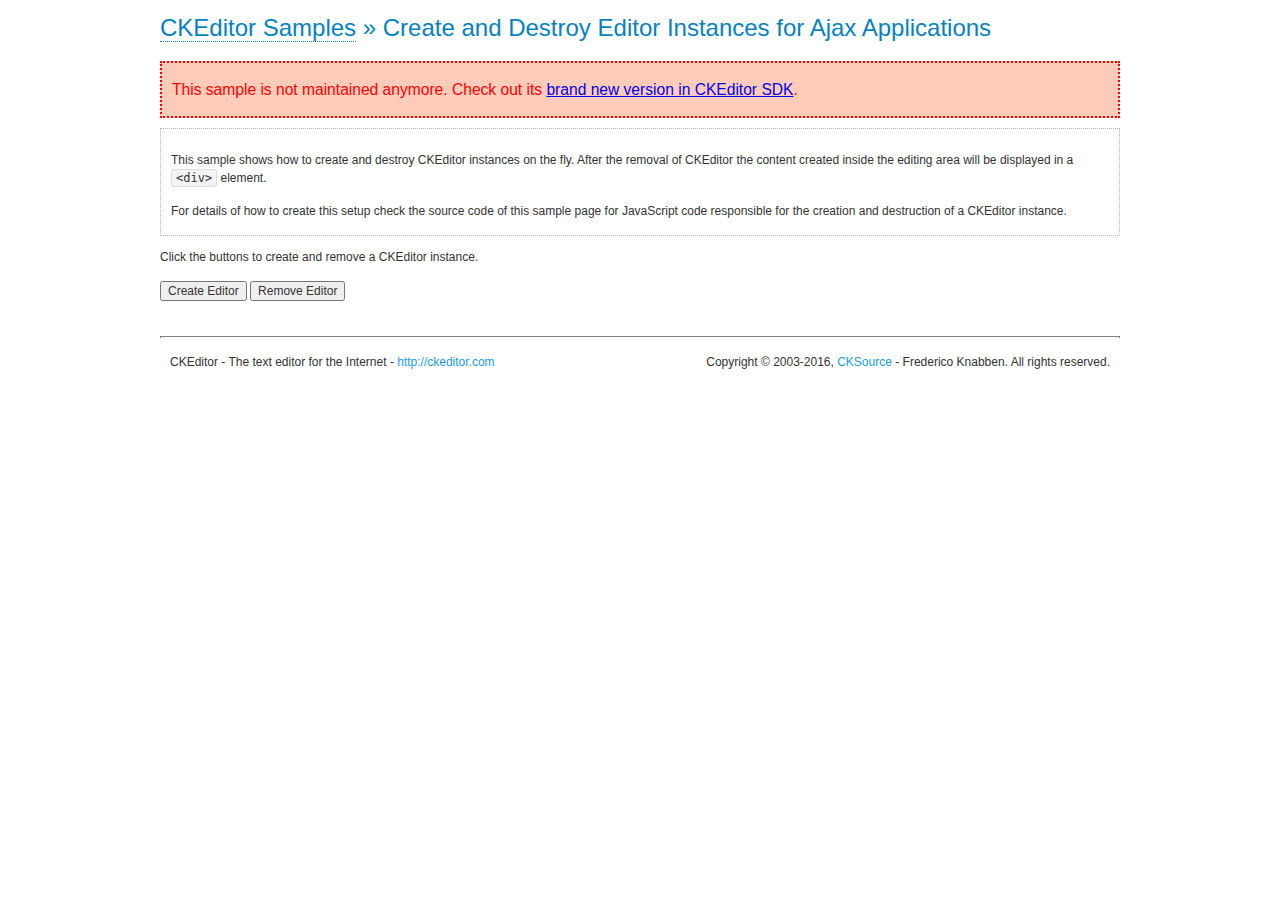
<file: assets/js/plugins/ckeditor/samples/old/ajax.html>
<!DOCTYPE html>
<!--
Copyright (c) 2003-2016, CKSource - Frederico Knabben. All rights reserved.
For licensing, see LICENSE.md or http://ckeditor.com/license
-->
<html>
<head>
	<meta charset="utf-8">
	<title>Ajax &mdash; CKEditor Sample</title>
	<script src="../../ckeditor.js"></script>
	<link rel="stylesheet" href="sample.css">
	<script>

		var editor, html = '';

		function createEditor() {
			if ( editor )
				return;

			// Create a new editor inside the <div id="editor">, setting its value to html
			var config = {};
			editor = CKEDITOR.appendTo( 'editor', config, html );
		}

		function removeEditor() {
			if ( !editor )
				return;

			// Retrieve the editor contents. In an Ajax application, this data would be
			// sent to the server or used in any other way.
			document.getElementById( 'editorcontents' ).innerHTML = html = editor.getData();
			document.getElementById( 'contents' ).style.display = '';

			// Destroy the editor.
			editor.destroy();
			editor = null;
		}

	</script>
</head>
<body>
	<h1 class="samples">
		<a href="index.html">CKEditor Samples</a> &raquo; Create and Destroy Editor Instances for Ajax Applications
	</h1>
	<div class="warning deprecated">
		This sample is not maintained anymore. Check out its <a href="http://sdk.ckeditor.com/samples/saveajax.html">brand new version in CKEditor SDK</a>.
	</div>
	<div class="description">
		<p>
			This sample shows how to create and destroy CKEditor instances on the fly. After the removal of CKEditor the content created inside the editing
			area will be displayed in a <code>&lt;div&gt;</code> element.
		</p>
		<p>
			For details of how to create this setup check the source code of this sample page
			for JavaScript code responsible for the creation and destruction of a CKEditor instance.
		</p>
	</div>
	<p>Click the buttons to create and remove a CKEditor instance.</p>
	<p>
		<input onclick="createEditor();" type="button" value="Create Editor">
		<input onclick="removeEditor();" type="button" value="Remove Editor">
	</p>
	<!-- This div will hold the editor. -->
	<div id="editor">
	</div>
	<div id="contents" style="display: none">
		<p>
			Edited Contents:
		</p>
		<!-- This div will be used to display the editor contents. -->
		<div id="editorcontents">
		</div>
	</div>
	<div id="footer">
		<hr>
		<p>
			CKEditor - The text editor for the Internet - <a class="samples" href="http://ckeditor.com/">http://ckeditor.com</a>
		</p>
		<p id="copy">
			Copyright &copy; 2003-2016, <a class="samples" href="http://cksource.com/">CKSource</a> - Frederico
			Knabben. All rights reserved.
		</p>
	</div>
</body>
</html>
</file>
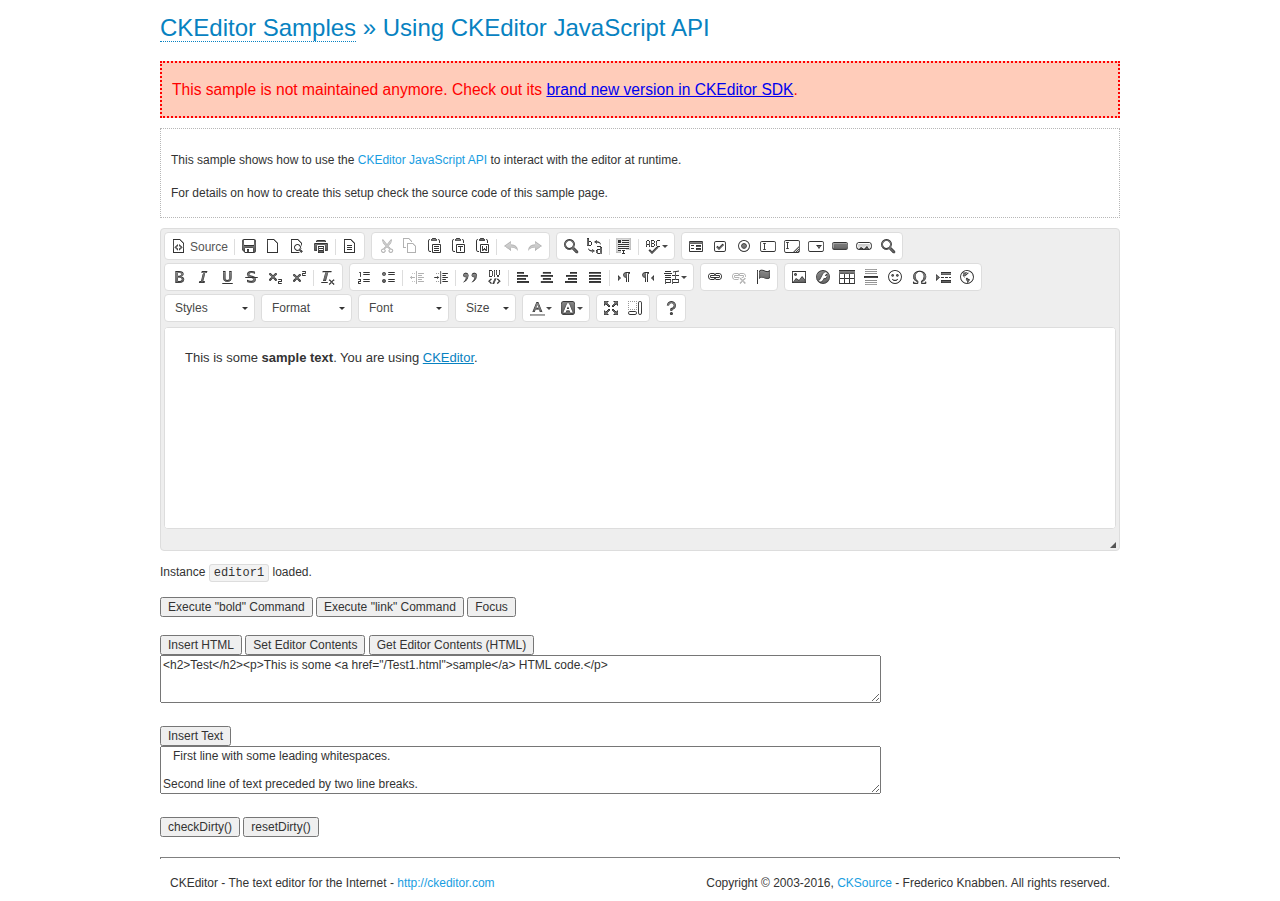
<file: assets/js/plugins/ckeditor/samples/old/api.html>
<!DOCTYPE html>
<!--
Copyright (c) 2003-2016, CKSource - Frederico Knabben. All rights reserved.
For licensing, see LICENSE.md or http://ckeditor.com/license
-->
<html>
<head>
	<meta charset="utf-8">
	<title>API Usage &mdash; CKEditor Sample</title>
	<script src="../../ckeditor.js"></script>
	<link href="sample.css" rel="stylesheet">
	<script>

// The instanceReady event is fired, when an instance of CKEditor has finished
// its initialization.
CKEDITOR.on( 'instanceReady', function( ev ) {
	// Show the editor name and description in the browser status bar.
	document.getElementById( 'eMessage' ).innerHTML = 'Instance <code>' + ev.editor.name + '<\/code> loaded.';

	// Show this sample buttons.
	document.getElementById( 'eButtons' ).style.display = 'block';
});

function InsertHTML() {
	// Get the editor instance that we want to interact with.
	var editor = CKEDITOR.instances.editor1;
	var value = document.getElementById( 'htmlArea' ).value;

	// Check the active editing mode.
	if ( editor.mode == 'wysiwyg' )
	{
		// Insert HTML code.
		// http://docs.ckeditor.com/#!/api/CKEDITOR.editor-method-insertHtml
		editor.insertHtml( value );
	}
	else
		alert( 'You must be in WYSIWYG mode!' );
}

function InsertText() {
	// Get the editor instance that we want to interact with.
	var editor = CKEDITOR.instances.editor1;
	var value = document.getElementById( 'txtArea' ).value;

	// Check the active editing mode.
	if ( editor.mode == 'wysiwyg' )
	{
		// Insert as plain text.
		// http://docs.ckeditor.com/#!/api/CKEDITOR.editor-method-insertText
		editor.insertText( value );
	}
	else
		alert( 'You must be in WYSIWYG mode!' );
}

function SetContents() {
	// Get the editor instance that we want to interact with.
	var editor = CKEDITOR.instances.editor1;
	var value = document.getElementById( 'htmlArea' ).value;

	// Set editor contents (replace current contents).
	// http://docs.ckeditor.com/#!/api/CKEDITOR.editor-method-setData
	editor.setData( value );
}

function GetContents() {
	// Get the editor instance that you want to interact with.
	var editor = CKEDITOR.instances.editor1;

	// Get editor contents
	// http://docs.ckeditor.com/#!/api/CKEDITOR.editor-method-getData
	alert( editor.getData() );
}

function ExecuteCommand( commandName ) {
	// Get the editor instance that we want to interact with.
	var editor = CKEDITOR.instances.editor1;

	// Check the active editing mode.
	if ( editor.mode == 'wysiwyg' )
	{
		// Execute the command.
		// http://docs.ckeditor.com/#!/api/CKEDITOR.editor-method-execCommand
		editor.execCommand( commandName );
	}
	else
		alert( 'You must be in WYSIWYG mode!' );
}

function CheckDirty() {
	// Get the editor instance that we want to interact with.
	var editor = CKEDITOR.instances.editor1;
	// Checks whether the current editor contents present changes when compared
	// to the contents loaded into the editor at startup
	// http://docs.ckeditor.com/#!/api/CKEDITOR.editor-method-checkDirty
	alert( editor.checkDirty() );
}

function ResetDirty() {
	// Get the editor instance that we want to interact with.
	var editor = CKEDITOR.instances.editor1;
	// Resets the "dirty state" of the editor (see CheckDirty())
	// http://docs.ckeditor.com/#!/api/CKEDITOR.editor-method-resetDirty
	editor.resetDirty();
	alert( 'The "IsDirty" status has been reset' );
}

function Focus() {
	CKEDITOR.instances.editor1.focus();
}

function onFocus() {
	document.getElementById( 'eMessage' ).innerHTML = '<b>' + this.name + ' is focused </b>';
}

function onBlur() {
	document.getElementById( 'eMessage' ).innerHTML = this.name + ' lost focus';
}

	</script>

</head>
<body>
	<h1 class="samples">
		<a href="index.html">CKEditor Samples</a> &raquo; Using CKEditor JavaScript API
	</h1>
	<div class="warning deprecated">
		This sample is not maintained anymore. Check out its <a href="http://sdk.ckeditor.com/samples/api.html">brand new version in CKEditor SDK</a>.
	</div>
	<div class="description">
	<p>
		This sample shows how to use the
		<a class="samples" href="http://docs.ckeditor.com/#!/api/CKEDITOR.editor">CKEditor JavaScript API</a>
		to interact with the editor at runtime.
	</p>
	<p>
		For details on how to create this setup check the source code of this sample page.
	</p>
	</div>

	<!-- This <div> holds alert messages to be display in the sample page. -->
	<div id="alerts">
		<noscript>
			<p>
				<strong>CKEditor requires JavaScript to run</strong>. In a browser with no JavaScript
				support, like yours, you should still see the contents (HTML data) and you should
				be able to edit it normally, without a rich editor interface.
			</p>
		</noscript>
	</div>
	<form action="../../../samples/sample_posteddata.php" method="post">
		<textarea cols="100" id="editor1" name="editor1" rows="10">&lt;p&gt;This is some &lt;strong&gt;sample text&lt;/strong&gt;. You are using &lt;a href="http://ckeditor.com/"&gt;CKEditor&lt;/a&gt;.&lt;/p&gt;</textarea>

		<script>
			// Replace the <textarea id="editor1"> with an CKEditor instance.
			CKEDITOR.replace( 'editor1', {
				on: {
					focus: onFocus,
					blur: onBlur,

					// Check for availability of corresponding plugins.
					pluginsLoaded: function( evt ) {
						var doc = CKEDITOR.document, ed = evt.editor;
						if ( !ed.getCommand( 'bold' ) )
							doc.getById( 'exec-bold' ).hide();
						if ( !ed.getCommand( 'link' ) )
							doc.getById( 'exec-link' ).hide();
					}
				}
			});
		</script>

		<p id="eMessage">
		</p>

		<div id="eButtons" style="display: none">
			<input id="exec-bold" onclick="ExecuteCommand('bold');" type="button" value="Execute &quot;bold&quot; Command">
			<input id="exec-link" onclick="ExecuteCommand('link');" type="button" value="Execute &quot;link&quot; Command">
			<input onclick="Focus();" type="button" value="Focus">
			<br><br>
			<input onclick="InsertHTML();" type="button" value="Insert HTML">
			<input onclick="SetContents();" type="button" value="Set Editor Contents">
			<input onclick="GetContents();" type="button" value="Get Editor Contents (HTML)">
			<br>
			<textarea cols="100" id="htmlArea" rows="3">&lt;h2&gt;Test&lt;/h2&gt;&lt;p&gt;This is some &lt;a href="/Test1.html"&gt;sample&lt;/a&gt; HTML code.&lt;/p&gt;</textarea>
			<br>
			<br>
			<input onclick="InsertText();" type="button" value="Insert Text">
			<br>
			<textarea cols="100" id="txtArea" rows="3">   First line with some leading whitespaces.

Second line of text preceded by two line breaks.</textarea>
			<br>
			<br>
			<input onclick="CheckDirty();" type="button" value="checkDirty()">
			<input onclick="ResetDirty();" type="button" value="resetDirty()">
		</div>
	</form>
	<div id="footer">
		<hr>
		<p>
			CKEditor - The text editor for the Internet - <a class="samples" href="http://ckeditor.com/">http://ckeditor.com</a>
		</p>
		<p id="copy">
			Copyright &copy; 2003-2016, <a class="samples" href="http://cksource.com/">CKSource</a> - Frederico
			Knabben. All rights reserved.
		</p>
	</div>
</body>
</html>
</file>
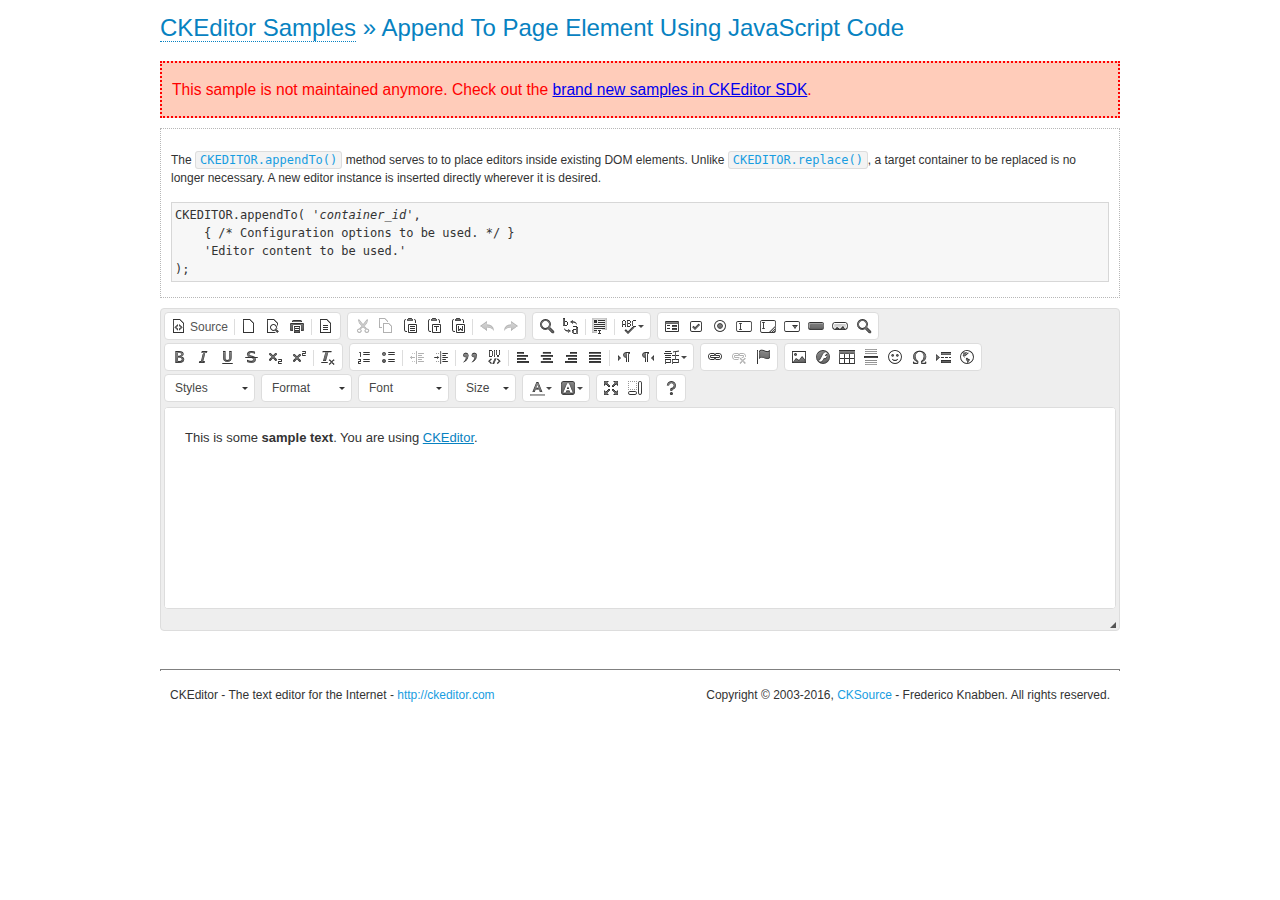
<file: assets/js/plugins/ckeditor/samples/old/appendto.html>
<!DOCTYPE html>
<!--
Copyright (c) 2003-2016, CKSource - Frederico Knabben. All rights reserved.
For licensing, see LICENSE.md or http://ckeditor.com/license
-->
<html>
<head>
	<meta charset="utf-8">
	<title>Append To Page Element Using JavaScript Code &mdash; CKEditor Sample</title>
	<script src="../../ckeditor.js"></script>
	<link rel="stylesheet" href="sample.css">
</head>
<body>
	<h1 class="samples">
		<a href="index.html">CKEditor Samples</a> &raquo; Append To Page Element Using JavaScript Code
	</h1>
	<div class="warning deprecated">
		This sample is not maintained anymore. Check out the <a href="http://sdk.ckeditor.com/">brand new samples in CKEditor SDK</a>.
	</div>
	<div id="section1">
		<div class="description">
			<p>
				The <code><a class="samples" href="http://docs.ckeditor.com/#!/api/CKEDITOR-method-appendTo">CKEDITOR.appendTo()</a></code> method serves to to place editors inside existing DOM elements. Unlike <code><a class="samples" href="http://docs.ckeditor.com/#!/api/CKEDITOR-method-replace">CKEDITOR.replace()</a></code>,
				a target container to be replaced is no longer necessary. A new editor
				instance is inserted directly wherever it is desired.
			</p>
<pre class="samples">CKEDITOR.appendTo( '<em>container_id</em>',
	{ /* Configuration options to be used. */ }
	'Editor content to be used.'
);</pre>
		</div>
		<script>

			// This call can be placed at any point after the
			// DOM element to append CKEditor to or inside the <head><script>
			// in a window.onload event handler.

			// Append a CKEditor instance using the default configuration and the
			// provided content to the <div> element of ID "section1".
			CKEDITOR.appendTo( 'section1',
				null,
				'<p>This is some <strong>sample text</strong>. You are using <a href="http://ckeditor.com/">CKEditor</a>.</p>'
			);

		</script>
	</div>
	<br>
	<div id="footer">
		<hr>
		<p>
			CKEditor - The text editor for the Internet - <a class="samples" href="http://ckeditor.com/">http://ckeditor.com</a>
		</p>
		<p id="copy">
			Copyright &copy; 2003-2016, <a class="samples" href="http://cksource.com/">CKSource</a> - Frederico
			Knabben. All rights reserved.
		</p>
	</div>
</body>
</html>
</file>
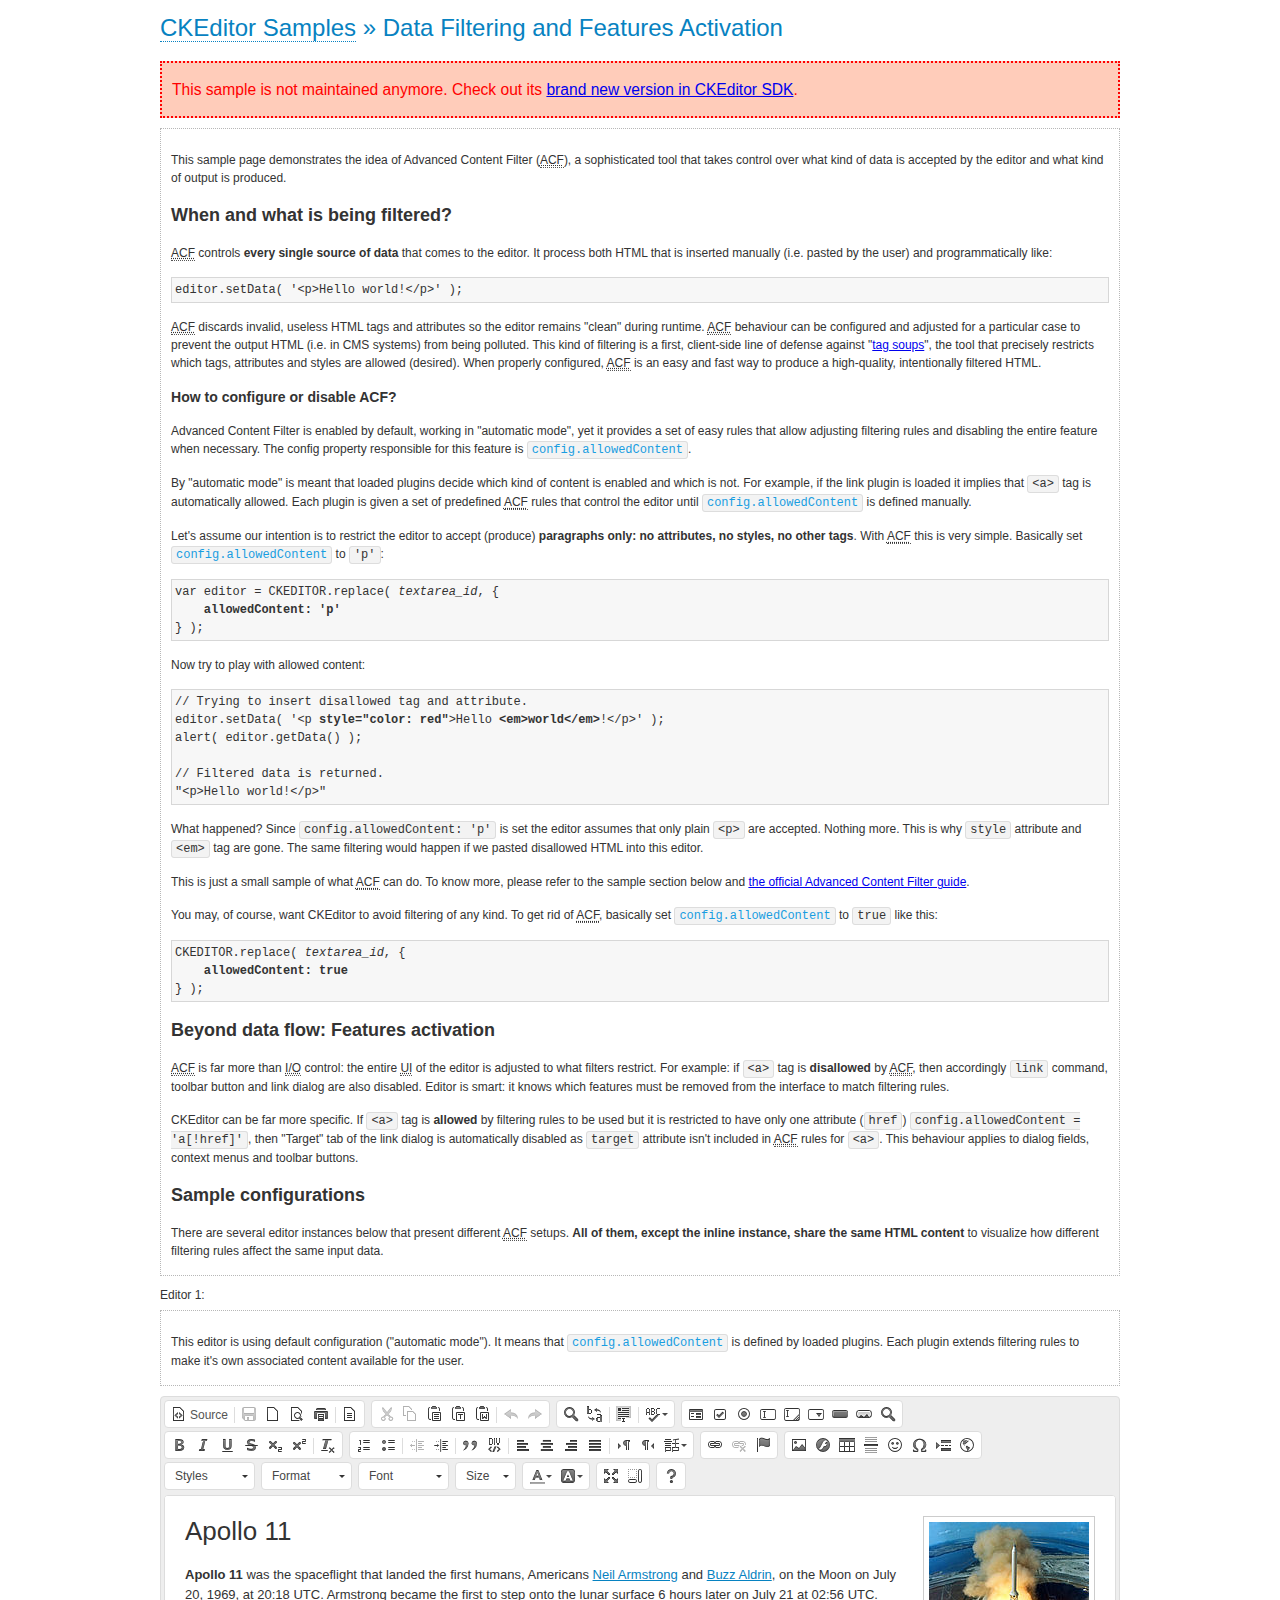
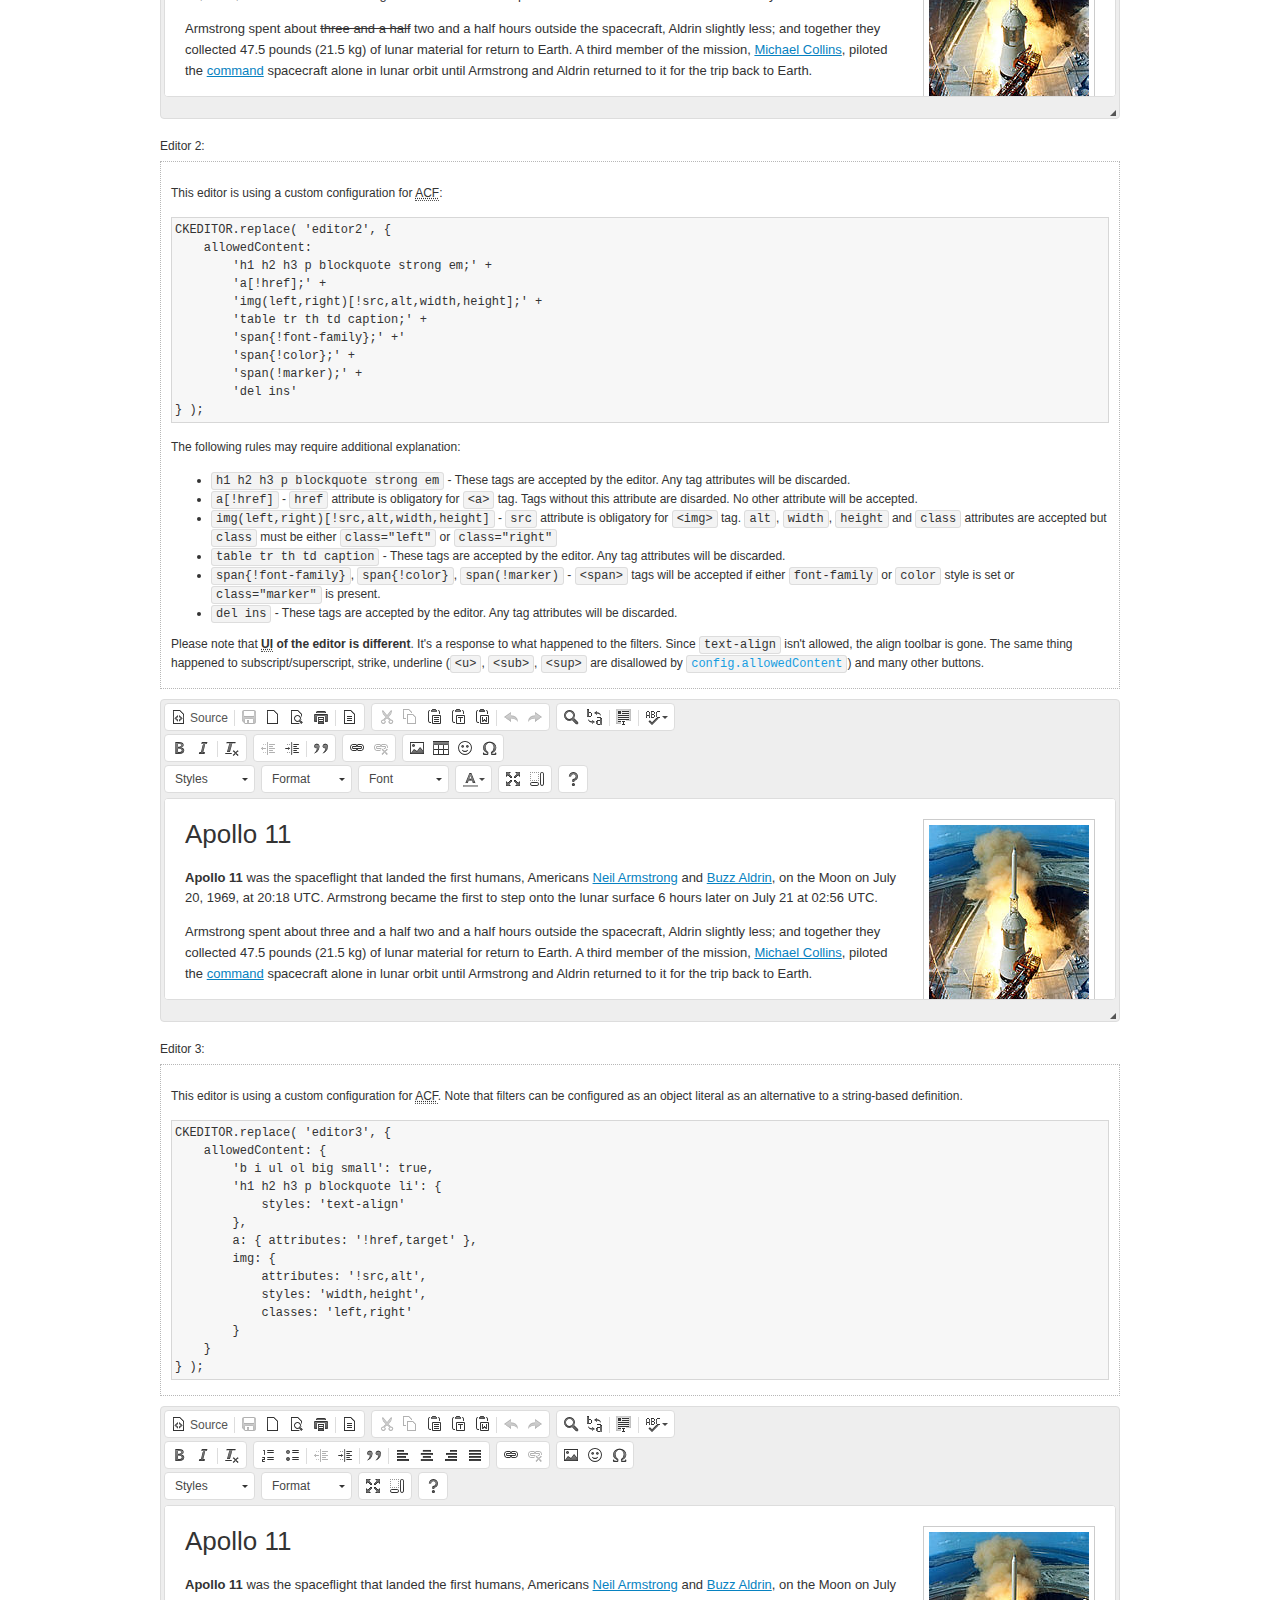
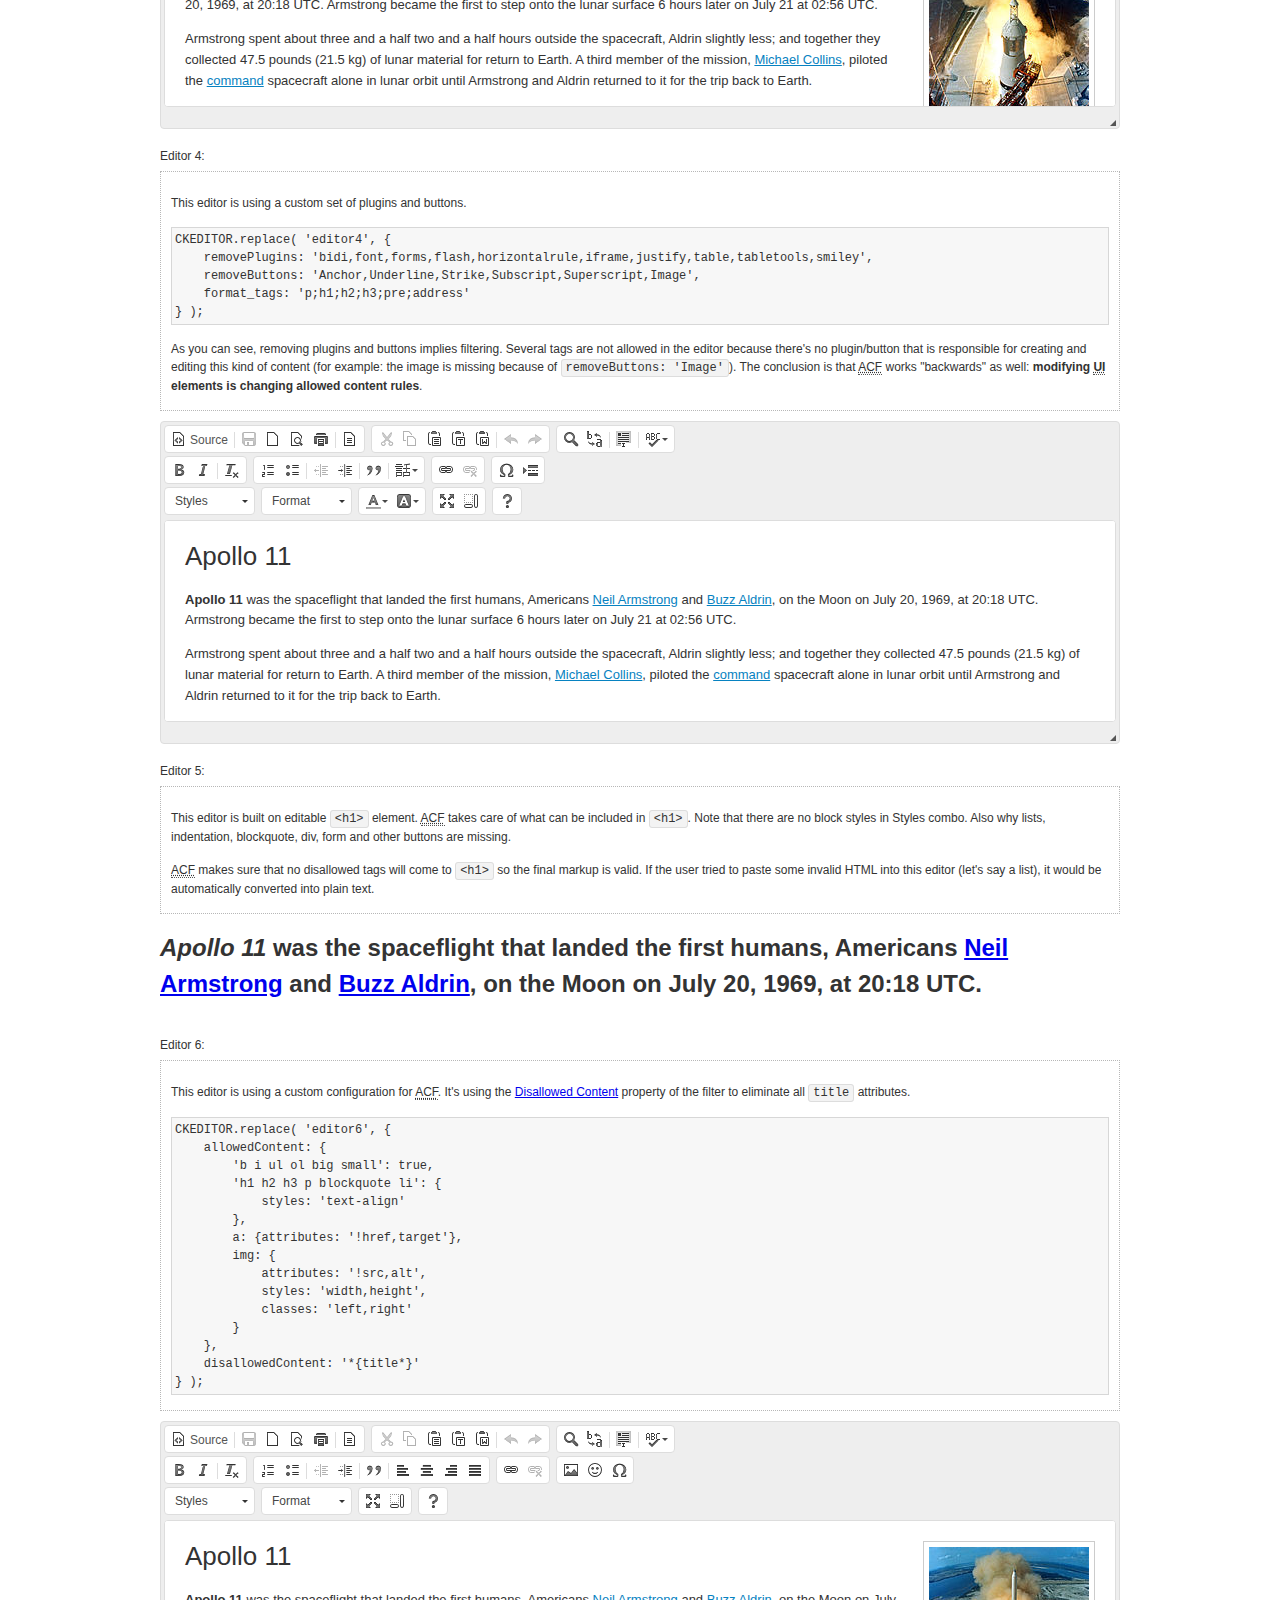
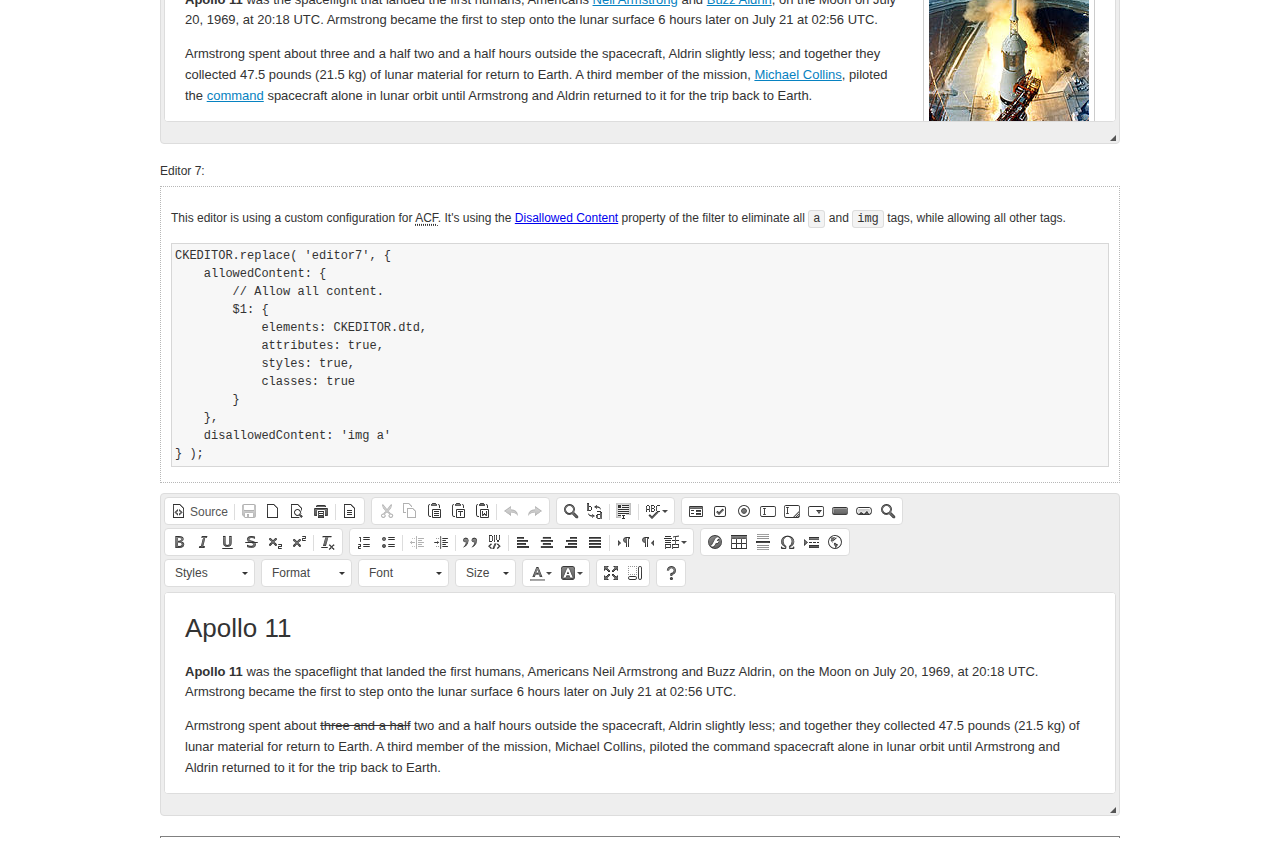
<file: assets/js/plugins/ckeditor/samples/old/datafiltering.html>
<!DOCTYPE html>
<!--
Copyright (c) 2003-2016, CKSource - Frederico Knabben. All rights reserved.
For licensing, see LICENSE.md or http://ckeditor.com/license
-->
<html>
<head>
	<meta charset="utf-8">
	<title>Data Filtering &mdash; CKEditor Sample</title>
	<script src="../../ckeditor.js"></script>
	<link rel="stylesheet" href="sample.css">
	<script>
		// Remove advanced tabs for all editors.
		CKEDITOR.config.removeDialogTabs = 'image:advanced;link:advanced;flash:advanced;creatediv:advanced;editdiv:advanced';
	</script>
</head>
<body>
	<h1 class="samples">
		<a href="index.html">CKEditor Samples</a> &raquo; Data Filtering and Features Activation
	</h1>
	<div class="warning deprecated">
		This sample is not maintained anymore. Check out its <a href="http://sdk.ckeditor.com/samples/acf.html">brand new version in CKEditor SDK</a>.
	</div>
	<div class="description">
		<p>
			This sample page demonstrates the idea of Advanced Content Filter
			(<abbr title="Advanced Content Filter">ACF</abbr>), a sophisticated
			tool that takes control over what kind of data is accepted by the editor and what
			kind of output is produced.
		</p>
		<h2>When and what is being filtered?</h2>
		<p>
			<abbr title="Advanced Content Filter">ACF</abbr> controls
			<strong>every single source of data</strong> that comes to the editor.
			It process both HTML that is inserted manually (i.e. pasted by the user)
			and programmatically like:
		</p>
<pre class="samples">
editor.setData( '&lt;p&gt;Hello world!&lt;/p&gt;' );
</pre>
		<p>
			<abbr title="Advanced Content Filter">ACF</abbr> discards invalid,
			useless HTML tags and attributes so the editor remains "clean" during
			runtime. <abbr title="Advanced Content Filter">ACF</abbr> behaviour
			can be configured and adjusted for a particular case to prevent the
			output HTML (i.e. in CMS systems) from being polluted.

			This kind of filtering is a first, client-side line of defense
			against "<a href="http://en.wikipedia.org/wiki/Tag_soup">tag soups</a>",
			the tool that precisely restricts which tags, attributes and styles
			are allowed (desired). When properly configured, <abbr title="Advanced Content Filter">ACF</abbr>
			is an easy and fast way to produce a high-quality, intentionally filtered HTML.
		</p>

		<h3>How to configure or disable ACF?</h3>
		<p>
			Advanced Content Filter is enabled by default, working in "automatic mode", yet
			it provides a set of easy rules that allow adjusting filtering rules
			and disabling the entire feature when necessary. The config property
			responsible for this feature is <code><a class="samples"
			href="http://docs.ckeditor.com/#!/api/CKEDITOR.config-cfg-allowedContent">config.allowedContent</a></code>.
		</p>
		<p>
			By "automatic mode" is meant that loaded plugins decide which kind
			of content is enabled and which is not. For example, if the link
			plugin is loaded it implies that <code>&lt;a&gt;</code> tag is
			automatically allowed. Each plugin is given a set
			of predefined <abbr title="Advanced Content Filter">ACF</abbr> rules
			that control the editor until <code><a class="samples"
			href="http://docs.ckeditor.com/#!/api/CKEDITOR.config-cfg-allowedContent">
			config.allowedContent</a></code>
			is defined manually.
		</p>
		<p>
			Let's assume our intention is to restrict the editor to accept (produce) <strong>paragraphs
			only: no attributes, no styles, no other tags</strong>.
			With <abbr title="Advanced Content Filter">ACF</abbr>
			this is very simple. Basically set <code><a class="samples"
			href="http://docs.ckeditor.com/#!/api/CKEDITOR.config-cfg-allowedContent">
			config.allowedContent</a></code> to <code>'p'</code>:
		</p>
<pre class="samples">
var editor = CKEDITOR.replace( <em>textarea_id</em>, {
	<strong>allowedContent: 'p'</strong>
} );
</pre>
		<p>
			Now try to play with allowed content:
		</p>
<pre class="samples">
// Trying to insert disallowed tag and attribute.
editor.setData( '&lt;p <strong>style="color: red"</strong>&gt;Hello <strong>&lt;em&gt;world&lt;/em&gt;</strong>!&lt;/p&gt;' );
alert( editor.getData() );

// Filtered data is returned.
"&lt;p&gt;Hello world!&lt;/p&gt;"
</pre>
		<p>
			What happened? Since <code>config.allowedContent: 'p'</code> is set the editor assumes
			that only plain <code>&lt;p&gt;</code> are accepted. Nothing more. This is why
			<code>style</code> attribute and <code>&lt;em&gt;</code> tag are gone. The same
			filtering would happen if we pasted disallowed HTML into this editor.
		</p>
		<p>
			This is just a small sample of what <abbr title="Advanced Content Filter">ACF</abbr>
			can do. To know more, please refer to the sample section below and
			<a href="http://docs.ckeditor.com/#!/guide/dev_advanced_content_filter">the official Advanced Content Filter guide</a>.
		</p>
		<p>
			You may, of course, want CKEditor to avoid filtering of any kind.
			To get rid of <abbr title="Advanced Content Filter">ACF</abbr>,
			basically set <code><a class="samples"
			href="http://docs.ckeditor.com/#!/api/CKEDITOR.config-cfg-allowedContent">
			config.allowedContent</a></code> to <code>true</code> like this:
		</p>
<pre class="samples">
CKEDITOR.replace( <em>textarea_id</em>, {
	<strong>allowedContent: true</strong>
} );
</pre>

		<h2>Beyond data flow: Features activation</h2>
		<p>
			<abbr title="Advanced Content Filter">ACF</abbr> is far more than
			<abbr title="Input/Output">I/O</abbr> control: the entire
			<abbr title="User Interface">UI</abbr> of the editor is adjusted to what
			filters restrict. For example: if <code>&lt;a&gt;</code> tag is
			<strong>disallowed</strong>
			by <abbr title="Advanced Content Filter">ACF</abbr>,
			then accordingly <code>link</code> command, toolbar button and link dialog
			are also disabled. Editor is smart: it knows which features must be
			removed from the interface to match filtering rules.
		</p>
		<p>
			CKEditor can be far more specific. If <code>&lt;a&gt;</code> tag is
			<strong>allowed</strong> by filtering rules to be used but it is restricted
			to have only one attribute (<code>href</code>)
			<code>config.allowedContent = 'a[!href]'</code>, then
			"Target" tab of the link dialog is automatically disabled as <code>target</code>
			attribute isn't included in <abbr title="Advanced Content Filter">ACF</abbr> rules
			for <code>&lt;a&gt;</code>. This behaviour applies to dialog fields, context
			menus and toolbar buttons.
		</p>

		<h2>Sample configurations</h2>
		<p>
			There are several editor instances below that present different
			<abbr title="Advanced Content Filter">ACF</abbr> setups. <strong>All of them,
			except the inline instance, share the same HTML content</strong> to visualize
			how different filtering rules affect the same input data.
		</p>
	</div>

	<div>
		<label for="editor1">
			Editor 1:
		</label>
		<div class="description">
			<p>
				This editor is using default configuration ("automatic mode"). It means that
				<code><a class="samples"
				href="http://docs.ckeditor.com/#!/api/CKEDITOR.config-cfg-allowedContent">
				config.allowedContent</a></code> is defined by loaded plugins.
				Each plugin extends filtering rules to make it's own associated content
				available for the user.
			</p>
		</div>
		<textarea cols="80" id="editor1" name="editor1" rows="10">
			&lt;h1&gt;&lt;img alt=&quot;Saturn V carrying Apollo 11&quot; class=&quot;right&quot; src=&quot;assets/sample.jpg&quot;/&gt; Apollo 11&lt;/h1&gt; &lt;p&gt;&lt;b&gt;Apollo 11&lt;/b&gt; was the spaceflight that landed the first humans, Americans &lt;a href=&quot;http://en.wikipedia.org/wiki/Neil_Armstrong&quot; title=&quot;Neil Armstrong&quot;&gt;Neil Armstrong&lt;/a&gt; and &lt;a href=&quot;http://en.wikipedia.org/wiki/Buzz_Aldrin&quot; title=&quot;Buzz Aldrin&quot;&gt;Buzz Aldrin&lt;/a&gt;, on the Moon on July 20, 1969, at 20:18 UTC. Armstrong became the first to step onto the lunar surface 6 hours later on July 21 at 02:56 UTC.&lt;/p&gt; &lt;p&gt;Armstrong spent about &lt;s&gt;three and a half&lt;/s&gt; two and a half hours outside the spacecraft, Aldrin slightly less; and together they collected 47.5 pounds (21.5&amp;nbsp;kg) of lunar material for return to Earth. A third member of the mission, &lt;a href=&quot;http://en.wikipedia.org/wiki/Michael_Collins_(astronaut)&quot; title=&quot;Michael Collins (astronaut)&quot;&gt;Michael Collins&lt;/a&gt;, piloted the &lt;a href=&quot;http://en.wikipedia.org/wiki/Apollo_Command/Service_Module&quot; title=&quot;Apollo Command/Service Module&quot;&gt;command&lt;/a&gt; spacecraft alone in lunar orbit until Armstrong and Aldrin returned to it for the trip back to Earth.&lt;/p&gt; &lt;h2&gt;Broadcasting and &lt;em&gt;quotes&lt;/em&gt; &lt;a id=&quot;quotes&quot; name=&quot;quotes&quot;&gt;&lt;/a&gt;&lt;/h2&gt; &lt;p&gt;Broadcast on live TV to a world-wide audience, Armstrong stepped onto the lunar surface and described the event as:&lt;/p&gt; &lt;blockquote&gt;&lt;p&gt;One small step for [a] man, one giant leap for mankind.&lt;/p&gt;&lt;/blockquote&gt; &lt;p&gt;Apollo 11 effectively ended the &lt;a href=&quot;http://en.wikipedia.org/wiki/Space_Race&quot; title=&quot;Space Race&quot;&gt;Space Race&lt;/a&gt; and fulfilled a national goal proposed in 1961 by the late U.S. President &lt;a href=&quot;http://en.wikipedia.org/wiki/John_F._Kennedy&quot; title=&quot;John F. Kennedy&quot;&gt;John F. Kennedy&lt;/a&gt; in a speech before the United States Congress:&lt;/p&gt; &lt;blockquote&gt;&lt;p&gt;[...] before this decade is out, of landing a man on the Moon and returning him safely to the Earth.&lt;/p&gt;&lt;/blockquote&gt; &lt;h2&gt;Technical details &lt;a id=&quot;tech-details&quot; name=&quot;tech-details&quot;&gt;&lt;/a&gt;&lt;/h2&gt; &lt;table align=&quot;right&quot; border=&quot;1&quot; bordercolor=&quot;#ccc&quot; cellpadding=&quot;5&quot; cellspacing=&quot;0&quot; style=&quot;border-collapse:collapse;margin:10px 0 10px 15px;&quot;&gt; &lt;caption&gt;&lt;strong&gt;Mission crew&lt;/strong&gt;&lt;/caption&gt; &lt;thead&gt; &lt;tr&gt; &lt;th scope=&quot;col&quot;&gt;Position&lt;/th&gt; &lt;th scope=&quot;col&quot;&gt;Astronaut&lt;/th&gt; &lt;/tr&gt; &lt;/thead&gt; &lt;tbody&gt; &lt;tr&gt; &lt;td&gt;Commander&lt;/td&gt; &lt;td&gt;Neil A. Armstrong&lt;/td&gt; &lt;/tr&gt; &lt;tr&gt; &lt;td&gt;Command Module Pilot&lt;/td&gt; &lt;td&gt;Michael Collins&lt;/td&gt; &lt;/tr&gt; &lt;tr&gt; &lt;td&gt;Lunar Module Pilot&lt;/td&gt; &lt;td&gt;Edwin &amp;quot;Buzz&amp;quot; E. Aldrin, Jr.&lt;/td&gt; &lt;/tr&gt; &lt;/tbody&gt; &lt;/table&gt; &lt;p&gt;Launched by a &lt;strong&gt;Saturn V&lt;/strong&gt; rocket from &lt;a href=&quot;http://en.wikipedia.org/wiki/Kennedy_Space_Center&quot; title=&quot;Kennedy Space Center&quot;&gt;Kennedy Space Center&lt;/a&gt; in Merritt Island, Florida on July 16, Apollo 11 was the fifth manned mission of &lt;a href=&quot;http://en.wikipedia.org/wiki/NASA&quot; title=&quot;NASA&quot;&gt;NASA&lt;/a&gt;&amp;#39;s Apollo program. The Apollo spacecraft had three parts:&lt;/p&gt; &lt;ol&gt; &lt;li&gt;&lt;strong&gt;Command Module&lt;/strong&gt; with a cabin for the three astronauts which was the only part which landed back on Earth&lt;/li&gt; &lt;li&gt;&lt;strong&gt;Service Module&lt;/strong&gt; which supported the Command Module with propulsion, electrical power, oxygen and water&lt;/li&gt; &lt;li&gt;&lt;strong&gt;Lunar Module&lt;/strong&gt; for landing on the Moon.&lt;/li&gt; &lt;/ol&gt; &lt;p&gt;After being sent to the Moon by the Saturn V&amp;#39;s upper stage, the astronauts separated the spacecraft from it and travelled for three days until they entered into lunar orbit. Armstrong and Aldrin then moved into the Lunar Module and landed in the &lt;a href=&quot;http://en.wikipedia.org/wiki/Mare_Tranquillitatis&quot; title=&quot;Mare Tranquillitatis&quot;&gt;Sea of Tranquility&lt;/a&gt;. They stayed a total of about 21 and a half hours on the lunar surface. After lifting off in the upper part of the Lunar Module and rejoining Collins in the Command Module, they returned to Earth and landed in the &lt;a href=&quot;http://en.wikipedia.org/wiki/Pacific_Ocean&quot; title=&quot;Pacific Ocean&quot;&gt;Pacific Ocean&lt;/a&gt; on July 24.&lt;/p&gt; &lt;hr/&gt; &lt;p style=&quot;text-align: right;&quot;&gt;&lt;small&gt;Source: &lt;a href=&quot;http://en.wikipedia.org/wiki/Apollo_11&quot;&gt;Wikipedia.org&lt;/a&gt;&lt;/small&gt;&lt;/p&gt;
		</textarea>

		<script>

			CKEDITOR.replace( 'editor1' );

		</script>
	</div>

	<br>

	<div>
		<label for="editor2">
			Editor 2:
		</label>
		<div class="description">
			<p>
				This editor is using a custom configuration for
				<abbr title="Advanced Content Filter">ACF</abbr>:
			</p>
<pre class="samples">
CKEDITOR.replace( 'editor2', {
	allowedContent:
		'h1 h2 h3 p blockquote strong em;' +
		'a[!href];' +
		'img(left,right)[!src,alt,width,height];' +
		'table tr th td caption;' +
		'span{!font-family};' +'
		'span{!color};' +
		'span(!marker);' +
		'del ins'
} );
</pre>
			<p>
				The following rules may require additional explanation:
			</p>
			<ul>
				<li>
					<code>h1 h2 h3 p blockquote strong em</code> - These tags
					are accepted by the editor. Any tag attributes will be discarded.
				</li>
				<li>
					<code>a[!href]</code> - <code>href</code> attribute is obligatory
					for <code>&lt;a&gt;</code> tag. Tags without this attribute
					are disarded. No other attribute will be accepted.
				</li>
				<li>
					<code>img(left,right)[!src,alt,width,height]</code> - <code>src</code>
					attribute is obligatory for <code>&lt;img&gt;</code> tag.
					<code>alt</code>, <code>width</code>, <code>height</code>
					and <code>class</code> attributes are accepted but
					<code>class</code> must be either <code>class="left"</code>
					or <code>class="right"</code>
				</li>
				<li>
					<code>table tr th td caption</code> - These tags
					are accepted by the editor. Any tag attributes will be discarded.
				</li>
				<li>
					<code>span{!font-family}</code>, <code>span{!color}</code>,
					<code>span(!marker)</code> - <code>&lt;span&gt;</code> tags
					will be accepted if either <code>font-family</code> or
					<code>color</code> style is set or <code>class="marker"</code>
					is present.
				</li>
				<li>
					<code>del ins</code> - These tags
					are accepted by the editor. Any tag attributes will be discarded.
				</li>
			</ul>
			<p>
				Please note that <strong><abbr title="User Interface">UI</abbr> of the
				editor is different</strong>. It's a response to what happened to the filters.
				Since <code>text-align</code> isn't allowed, the align toolbar is gone.
				The same thing happened to subscript/superscript, strike, underline
				(<code>&lt;u&gt;</code>, <code>&lt;sub&gt;</code>, <code>&lt;sup&gt;</code>
				are disallowed by <code><a class="samples"
				href="http://docs.ckeditor.com/#!/api/CKEDITOR.config-cfg-allowedContent">
				config.allowedContent</a></code>) and many other buttons.
			</p>
		</div>
		<textarea cols="80" id="editor2" name="editor2" rows="10">
			&lt;h1&gt;&lt;img alt=&quot;Saturn V carrying Apollo 11&quot; class=&quot;right&quot; src=&quot;assets/sample.jpg&quot;/&gt; Apollo 11&lt;/h1&gt; &lt;p&gt;&lt;b&gt;Apollo 11&lt;/b&gt; was the spaceflight that landed the first humans, Americans &lt;a href=&quot;http://en.wikipedia.org/wiki/Neil_Armstrong&quot; title=&quot;Neil Armstrong&quot;&gt;Neil Armstrong&lt;/a&gt; and &lt;a href=&quot;http://en.wikipedia.org/wiki/Buzz_Aldrin&quot; title=&quot;Buzz Aldrin&quot;&gt;Buzz Aldrin&lt;/a&gt;, on the Moon on July 20, 1969, at 20:18 UTC. Armstrong became the first to step onto the lunar surface 6 hours later on July 21 at 02:56 UTC.&lt;/p&gt; &lt;p&gt;Armstrong spent about &lt;s&gt;three and a half&lt;/s&gt; two and a half hours outside the spacecraft, Aldrin slightly less; and together they collected 47.5 pounds (21.5&amp;nbsp;kg) of lunar material for return to Earth. A third member of the mission, &lt;a href=&quot;http://en.wikipedia.org/wiki/Michael_Collins_(astronaut)&quot; title=&quot;Michael Collins (astronaut)&quot;&gt;Michael Collins&lt;/a&gt;, piloted the &lt;a href=&quot;http://en.wikipedia.org/wiki/Apollo_Command/Service_Module&quot; title=&quot;Apollo Command/Service Module&quot;&gt;command&lt;/a&gt; spacecraft alone in lunar orbit until Armstrong and Aldrin returned to it for the trip back to Earth.&lt;/p&gt; &lt;h2&gt;Broadcasting and &lt;em&gt;quotes&lt;/em&gt; &lt;a id=&quot;quotes&quot; name=&quot;quotes&quot;&gt;&lt;/a&gt;&lt;/h2&gt; &lt;p&gt;Broadcast on live TV to a world-wide audience, Armstrong stepped onto the lunar surface and described the event as:&lt;/p&gt; &lt;blockquote&gt;&lt;p&gt;One small step for [a] man, one giant leap for mankind.&lt;/p&gt;&lt;/blockquote&gt; &lt;p&gt;Apollo 11 effectively ended the &lt;a href=&quot;http://en.wikipedia.org/wiki/Space_Race&quot; title=&quot;Space Race&quot;&gt;Space Race&lt;/a&gt; and fulfilled a national goal proposed in 1961 by the late U.S. President &lt;a href=&quot;http://en.wikipedia.org/wiki/John_F._Kennedy&quot; title=&quot;John F. Kennedy&quot;&gt;John F. Kennedy&lt;/a&gt; in a speech before the United States Congress:&lt;/p&gt; &lt;blockquote&gt;&lt;p&gt;[...] before this decade is out, of landing a man on the Moon and returning him safely to the Earth.&lt;/p&gt;&lt;/blockquote&gt; &lt;h2&gt;Technical details &lt;a id=&quot;tech-details&quot; name=&quot;tech-details&quot;&gt;&lt;/a&gt;&lt;/h2&gt; &lt;table align=&quot;right&quot; border=&quot;1&quot; bordercolor=&quot;#ccc&quot; cellpadding=&quot;5&quot; cellspacing=&quot;0&quot; style=&quot;border-collapse:collapse;margin:10px 0 10px 15px;&quot;&gt; &lt;caption&gt;&lt;strong&gt;Mission crew&lt;/strong&gt;&lt;/caption&gt; &lt;thead&gt; &lt;tr&gt; &lt;th scope=&quot;col&quot;&gt;Position&lt;/th&gt; &lt;th scope=&quot;col&quot;&gt;Astronaut&lt;/th&gt; &lt;/tr&gt; &lt;/thead&gt; &lt;tbody&gt; &lt;tr&gt; &lt;td&gt;Commander&lt;/td&gt; &lt;td&gt;Neil A. Armstrong&lt;/td&gt; &lt;/tr&gt; &lt;tr&gt; &lt;td&gt;Command Module Pilot&lt;/td&gt; &lt;td&gt;Michael Collins&lt;/td&gt; &lt;/tr&gt; &lt;tr&gt; &lt;td&gt;Lunar Module Pilot&lt;/td&gt; &lt;td&gt;Edwin &amp;quot;Buzz&amp;quot; E. Aldrin, Jr.&lt;/td&gt; &lt;/tr&gt; &lt;/tbody&gt; &lt;/table&gt; &lt;p&gt;Launched by a &lt;strong&gt;Saturn V&lt;/strong&gt; rocket from &lt;a href=&quot;http://en.wikipedia.org/wiki/Kennedy_Space_Center&quot; title=&quot;Kennedy Space Center&quot;&gt;Kennedy Space Center&lt;/a&gt; in Merritt Island, Florida on July 16, Apollo 11 was the fifth manned mission of &lt;a href=&quot;http://en.wikipedia.org/wiki/NASA&quot; title=&quot;NASA&quot;&gt;NASA&lt;/a&gt;&amp;#39;s Apollo program. The Apollo spacecraft had three parts:&lt;/p&gt; &lt;ol&gt; &lt;li&gt;&lt;strong&gt;Command Module&lt;/strong&gt; with a cabin for the three astronauts which was the only part which landed back on Earth&lt;/li&gt; &lt;li&gt;&lt;strong&gt;Service Module&lt;/strong&gt; which supported the Command Module with propulsion, electrical power, oxygen and water&lt;/li&gt; &lt;li&gt;&lt;strong&gt;Lunar Module&lt;/strong&gt; for landing on the Moon.&lt;/li&gt; &lt;/ol&gt; &lt;p&gt;After being sent to the Moon by the Saturn V&amp;#39;s upper stage, the astronauts separated the spacecraft from it and travelled for three days until they entered into lunar orbit. Armstrong and Aldrin then moved into the Lunar Module and landed in the &lt;a href=&quot;http://en.wikipedia.org/wiki/Mare_Tranquillitatis&quot; title=&quot;Mare Tranquillitatis&quot;&gt;Sea of Tranquility&lt;/a&gt;. They stayed a total of about 21 and a half hours on the lunar surface. After lifting off in the upper part of the Lunar Module and rejoining Collins in the Command Module, they returned to Earth and landed in the &lt;a href=&quot;http://en.wikipedia.org/wiki/Pacific_Ocean&quot; title=&quot;Pacific Ocean&quot;&gt;Pacific Ocean&lt;/a&gt; on July 24.&lt;/p&gt; &lt;hr/&gt; &lt;p style=&quot;text-align: right;&quot;&gt;&lt;small&gt;Source: &lt;a href=&quot;http://en.wikipedia.org/wiki/Apollo_11&quot;&gt;Wikipedia.org&lt;/a&gt;&lt;/small&gt;&lt;/p&gt;
		</textarea>
		<script>

			CKEDITOR.replace( 'editor2', {
				allowedContent:
					'h1 h2 h3 p blockquote strong em;' +
					'a[!href];' +
					'img(left,right)[!src,alt,width,height];' +
					'table tr th td caption;' +
					'span{!font-family};' +
					'span{!color};' +
					'span(!marker);' +
					'del ins'
			} );

		</script>
	</div>

	<br>

	<div>
		<label for="editor3">
			Editor 3:
		</label>
		<div class="description">
			<p>
				This editor is using a custom configuration for
				<abbr title="Advanced Content Filter">ACF</abbr>.
				Note that filters can be configured as an object literal
				as an alternative to a string-based definition.
			</p>
<pre class="samples">
CKEDITOR.replace( 'editor3', {
	allowedContent: {
		'b i ul ol big small': true,
		'h1 h2 h3 p blockquote li': {
			styles: 'text-align'
		},
		a: { attributes: '!href,target' },
		img: {
			attributes: '!src,alt',
			styles: 'width,height',
			classes: 'left,right'
		}
	}
} );
</pre>
		</div>
		<textarea cols="80" id="editor3" name="editor3" rows="10">
			&lt;h1&gt;&lt;img alt=&quot;Saturn V carrying Apollo 11&quot; class=&quot;right&quot; src=&quot;assets/sample.jpg&quot;/&gt; Apollo 11&lt;/h1&gt; &lt;p&gt;&lt;b&gt;Apollo 11&lt;/b&gt; was the spaceflight that landed the first humans, Americans &lt;a href=&quot;http://en.wikipedia.org/wiki/Neil_Armstrong&quot; title=&quot;Neil Armstrong&quot;&gt;Neil Armstrong&lt;/a&gt; and &lt;a href=&quot;http://en.wikipedia.org/wiki/Buzz_Aldrin&quot; title=&quot;Buzz Aldrin&quot;&gt;Buzz Aldrin&lt;/a&gt;, on the Moon on July 20, 1969, at 20:18 UTC. Armstrong became the first to step onto the lunar surface 6 hours later on July 21 at 02:56 UTC.&lt;/p&gt; &lt;p&gt;Armstrong spent about &lt;s&gt;three and a half&lt;/s&gt; two and a half hours outside the spacecraft, Aldrin slightly less; and together they collected 47.5 pounds (21.5&amp;nbsp;kg) of lunar material for return to Earth. A third member of the mission, &lt;a href=&quot;http://en.wikipedia.org/wiki/Michael_Collins_(astronaut)&quot; title=&quot;Michael Collins (astronaut)&quot;&gt;Michael Collins&lt;/a&gt;, piloted the &lt;a href=&quot;http://en.wikipedia.org/wiki/Apollo_Command/Service_Module&quot; title=&quot;Apollo Command/Service Module&quot;&gt;command&lt;/a&gt; spacecraft alone in lunar orbit until Armstrong and Aldrin returned to it for the trip back to Earth.&lt;/p&gt; &lt;h2&gt;Broadcasting and &lt;em&gt;quotes&lt;/em&gt; &lt;a id=&quot;quotes&quot; name=&quot;quotes&quot;&gt;&lt;/a&gt;&lt;/h2&gt; &lt;p&gt;Broadcast on live TV to a world-wide audience, Armstrong stepped onto the lunar surface and described the event as:&lt;/p&gt; &lt;blockquote&gt;&lt;p&gt;One small step for [a] man, one giant leap for mankind.&lt;/p&gt;&lt;/blockquote&gt; &lt;p&gt;Apollo 11 effectively ended the &lt;a href=&quot;http://en.wikipedia.org/wiki/Space_Race&quot; title=&quot;Space Race&quot;&gt;Space Race&lt;/a&gt; and fulfilled a national goal proposed in 1961 by the late U.S. President &lt;a href=&quot;http://en.wikipedia.org/wiki/John_F._Kennedy&quot; title=&quot;John F. Kennedy&quot;&gt;John F. Kennedy&lt;/a&gt; in a speech before the United States Congress:&lt;/p&gt; &lt;blockquote&gt;&lt;p&gt;[...] before this decade is out, of landing a man on the Moon and returning him safely to the Earth.&lt;/p&gt;&lt;/blockquote&gt; &lt;h2&gt;Technical details &lt;a id=&quot;tech-details&quot; name=&quot;tech-details&quot;&gt;&lt;/a&gt;&lt;/h2&gt; &lt;table align=&quot;right&quot; border=&quot;1&quot; bordercolor=&quot;#ccc&quot; cellpadding=&quot;5&quot; cellspacing=&quot;0&quot; style=&quot;border-collapse:collapse;margin:10px 0 10px 15px;&quot;&gt; &lt;caption&gt;&lt;strong&gt;Mission crew&lt;/strong&gt;&lt;/caption&gt; &lt;thead&gt; &lt;tr&gt; &lt;th scope=&quot;col&quot;&gt;Position&lt;/th&gt; &lt;th scope=&quot;col&quot;&gt;Astronaut&lt;/th&gt; &lt;/tr&gt; &lt;/thead&gt; &lt;tbody&gt; &lt;tr&gt; &lt;td&gt;Commander&lt;/td&gt; &lt;td&gt;Neil A. Armstrong&lt;/td&gt; &lt;/tr&gt; &lt;tr&gt; &lt;td&gt;Command Module Pilot&lt;/td&gt; &lt;td&gt;Michael Collins&lt;/td&gt; &lt;/tr&gt; &lt;tr&gt; &lt;td&gt;Lunar Module Pilot&lt;/td&gt; &lt;td&gt;Edwin &amp;quot;Buzz&amp;quot; E. Aldrin, Jr.&lt;/td&gt; &lt;/tr&gt; &lt;/tbody&gt; &lt;/table&gt; &lt;p&gt;Launched by a &lt;strong&gt;Saturn V&lt;/strong&gt; rocket from &lt;a href=&quot;http://en.wikipedia.org/wiki/Kennedy_Space_Center&quot; title=&quot;Kennedy Space Center&quot;&gt;Kennedy Space Center&lt;/a&gt; in Merritt Island, Florida on July 16, Apollo 11 was the fifth manned mission of &lt;a href=&quot;http://en.wikipedia.org/wiki/NASA&quot; title=&quot;NASA&quot;&gt;NASA&lt;/a&gt;&amp;#39;s Apollo program. The Apollo spacecraft had three parts:&lt;/p&gt; &lt;ol&gt; &lt;li&gt;&lt;strong&gt;Command Module&lt;/strong&gt; with a cabin for the three astronauts which was the only part which landed back on Earth&lt;/li&gt; &lt;li&gt;&lt;strong&gt;Service Module&lt;/strong&gt; which supported the Command Module with propulsion, electrical power, oxygen and water&lt;/li&gt; &lt;li&gt;&lt;strong&gt;Lunar Module&lt;/strong&gt; for landing on the Moon.&lt;/li&gt; &lt;/ol&gt; &lt;p&gt;After being sent to the Moon by the Saturn V&amp;#39;s upper stage, the astronauts separated the spacecraft from it and travelled for three days until they entered into lunar orbit. Armstrong and Aldrin then moved into the Lunar Module and landed in the &lt;a href=&quot;http://en.wikipedia.org/wiki/Mare_Tranquillitatis&quot; title=&quot;Mare Tranquillitatis&quot;&gt;Sea of Tranquility&lt;/a&gt;. They stayed a total of about 21 and a half hours on the lunar surface. After lifting off in the upper part of the Lunar Module and rejoining Collins in the Command Module, they returned to Earth and landed in the &lt;a href=&quot;http://en.wikipedia.org/wiki/Pacific_Ocean&quot; title=&quot;Pacific Ocean&quot;&gt;Pacific Ocean&lt;/a&gt; on July 24.&lt;/p&gt; &lt;hr/&gt; &lt;p style=&quot;text-align: right;&quot;&gt;&lt;small&gt;Source: &lt;a href=&quot;http://en.wikipedia.org/wiki/Apollo_11&quot;&gt;Wikipedia.org&lt;/a&gt;&lt;/small&gt;&lt;/p&gt;
		</textarea>
		<script>

			CKEDITOR.replace( 'editor3', {
				allowedContent: {
					'b i ul ol big small': true,
					'h1 h2 h3 p blockquote li': {
						styles: 'text-align'
					},
					a: { attributes: '!href,target' },
					img: {
						attributes: '!src,alt',
						styles: 'width,height',
						classes: 'left,right'
					}
				}
			} );

		</script>
	</div>

	<br>

	<div>
		<label for="editor4">
			Editor 4:
		</label>
		<div class="description">
			<p>
				This editor is using a custom set of plugins and buttons.
			</p>
<pre class="samples">
CKEDITOR.replace( 'editor4', {
	removePlugins: 'bidi,font,forms,flash,horizontalrule,iframe,justify,table,tabletools,smiley',
	removeButtons: 'Anchor,Underline,Strike,Subscript,Superscript,Image',
	format_tags: 'p;h1;h2;h3;pre;address'
} );
</pre>
			<p>
				As you can see, removing plugins and buttons implies filtering.
				Several tags are not allowed in the editor because there's no
				plugin/button that is responsible for creating and editing this
				kind of content (for example: the image is missing because
				of <code>removeButtons: 'Image'</code>). The conclusion is that
				<abbr title="Advanced Content Filter">ACF</abbr> works "backwards"
				as well: <strong>modifying <abbr title="User Interface">UI</abbr>
				elements is changing allowed content rules</strong>.
			</p>
		</div>
		<textarea cols="80" id="editor4" name="editor4" rows="10">
			&lt;h1&gt;&lt;img alt=&quot;Saturn V carrying Apollo 11&quot; class=&quot;right&quot; src=&quot;assets/sample.jpg&quot;/&gt; Apollo 11&lt;/h1&gt; &lt;p&gt;&lt;b&gt;Apollo 11&lt;/b&gt; was the spaceflight that landed the first humans, Americans &lt;a href=&quot;http://en.wikipedia.org/wiki/Neil_Armstrong&quot; title=&quot;Neil Armstrong&quot;&gt;Neil Armstrong&lt;/a&gt; and &lt;a href=&quot;http://en.wikipedia.org/wiki/Buzz_Aldrin&quot; title=&quot;Buzz Aldrin&quot;&gt;Buzz Aldrin&lt;/a&gt;, on the Moon on July 20, 1969, at 20:18 UTC. Armstrong became the first to step onto the lunar surface 6 hours later on July 21 at 02:56 UTC.&lt;/p&gt; &lt;p&gt;Armstrong spent about &lt;s&gt;three and a half&lt;/s&gt; two and a half hours outside the spacecraft, Aldrin slightly less; and together they collected 47.5 pounds (21.5&amp;nbsp;kg) of lunar material for return to Earth. A third member of the mission, &lt;a href=&quot;http://en.wikipedia.org/wiki/Michael_Collins_(astronaut)&quot; title=&quot;Michael Collins (astronaut)&quot;&gt;Michael Collins&lt;/a&gt;, piloted the &lt;a href=&quot;http://en.wikipedia.org/wiki/Apollo_Command/Service_Module&quot; title=&quot;Apollo Command/Service Module&quot;&gt;command&lt;/a&gt; spacecraft alone in lunar orbit until Armstrong and Aldrin returned to it for the trip back to Earth.&lt;/p&gt; &lt;h2&gt;Broadcasting and &lt;em&gt;quotes&lt;/em&gt; &lt;a id=&quot;quotes&quot; name=&quot;quotes&quot;&gt;&lt;/a&gt;&lt;/h2&gt; &lt;p&gt;Broadcast on live TV to a world-wide audience, Armstrong stepped onto the lunar surface and described the event as:&lt;/p&gt; &lt;blockquote&gt;&lt;p&gt;One small step for [a] man, one giant leap for mankind.&lt;/p&gt;&lt;/blockquote&gt; &lt;p&gt;Apollo 11 effectively ended the &lt;a href=&quot;http://en.wikipedia.org/wiki/Space_Race&quot; title=&quot;Space Race&quot;&gt;Space Race&lt;/a&gt; and fulfilled a national goal proposed in 1961 by the late U.S. President &lt;a href=&quot;http://en.wikipedia.org/wiki/John_F._Kennedy&quot; title=&quot;John F. Kennedy&quot;&gt;John F. Kennedy&lt;/a&gt; in a speech before the United States Congress:&lt;/p&gt; &lt;blockquote&gt;&lt;p&gt;[...] before this decade is out, of landing a man on the Moon and returning him safely to the Earth.&lt;/p&gt;&lt;/blockquote&gt; &lt;h2&gt;Technical details &lt;a id=&quot;tech-details&quot; name=&quot;tech-details&quot;&gt;&lt;/a&gt;&lt;/h2&gt; &lt;table align=&quot;right&quot; border=&quot;1&quot; bordercolor=&quot;#ccc&quot; cellpadding=&quot;5&quot; cellspacing=&quot;0&quot; style=&quot;border-collapse:collapse;margin:10px 0 10px 15px;&quot;&gt; &lt;caption&gt;&lt;strong&gt;Mission crew&lt;/strong&gt;&lt;/caption&gt; &lt;thead&gt; &lt;tr&gt; &lt;th scope=&quot;col&quot;&gt;Position&lt;/th&gt; &lt;th scope=&quot;col&quot;&gt;Astronaut&lt;/th&gt; &lt;/tr&gt; &lt;/thead&gt; &lt;tbody&gt; &lt;tr&gt; &lt;td&gt;Commander&lt;/td&gt; &lt;td&gt;Neil A. Armstrong&lt;/td&gt; &lt;/tr&gt; &lt;tr&gt; &lt;td&gt;Command Module Pilot&lt;/td&gt; &lt;td&gt;Michael Collins&lt;/td&gt; &lt;/tr&gt; &lt;tr&gt; &lt;td&gt;Lunar Module Pilot&lt;/td&gt; &lt;td&gt;Edwin &amp;quot;Buzz&amp;quot; E. Aldrin, Jr.&lt;/td&gt; &lt;/tr&gt; &lt;/tbody&gt; &lt;/table&gt; &lt;p&gt;Launched by a &lt;strong&gt;Saturn V&lt;/strong&gt; rocket from &lt;a href=&quot;http://en.wikipedia.org/wiki/Kennedy_Space_Center&quot; title=&quot;Kennedy Space Center&quot;&gt;Kennedy Space Center&lt;/a&gt; in Merritt Island, Florida on July 16, Apollo 11 was the fifth manned mission of &lt;a href=&quot;http://en.wikipedia.org/wiki/NASA&quot; title=&quot;NASA&quot;&gt;NASA&lt;/a&gt;&amp;#39;s Apollo program. The Apollo spacecraft had three parts:&lt;/p&gt; &lt;ol&gt; &lt;li&gt;&lt;strong&gt;Command Module&lt;/strong&gt; with a cabin for the three astronauts which was the only part which landed back on Earth&lt;/li&gt; &lt;li&gt;&lt;strong&gt;Service Module&lt;/strong&gt; which supported the Command Module with propulsion, electrical power, oxygen and water&lt;/li&gt; &lt;li&gt;&lt;strong&gt;Lunar Module&lt;/strong&gt; for landing on the Moon.&lt;/li&gt; &lt;/ol&gt; &lt;p&gt;After being sent to the Moon by the Saturn V&amp;#39;s upper stage, the astronauts separated the spacecraft from it and travelled for three days until they entered into lunar orbit. Armstrong and Aldrin then moved into the Lunar Module and landed in the &lt;a href=&quot;http://en.wikipedia.org/wiki/Mare_Tranquillitatis&quot; title=&quot;Mare Tranquillitatis&quot;&gt;Sea of Tranquility&lt;/a&gt;. They stayed a total of about 21 and a half hours on the lunar surface. After lifting off in the upper part of the Lunar Module and rejoining Collins in the Command Module, they returned to Earth and landed in the &lt;a href=&quot;http://en.wikipedia.org/wiki/Pacific_Ocean&quot; title=&quot;Pacific Ocean&quot;&gt;Pacific Ocean&lt;/a&gt; on July 24.&lt;/p&gt; &lt;hr/&gt; &lt;p style=&quot;text-align: right;&quot;&gt;&lt;small&gt;Source: &lt;a href=&quot;http://en.wikipedia.org/wiki/Apollo_11&quot;&gt;Wikipedia.org&lt;/a&gt;&lt;/small&gt;&lt;/p&gt;
		</textarea>
		<script>

			CKEDITOR.replace( 'editor4', {
				removePlugins: 'bidi,div,font,forms,flash,horizontalrule,iframe,justify,table,tabletools,smiley',
				removeButtons: 'Anchor,Underline,Strike,Subscript,Superscript,Image',
				format_tags: 'p;h1;h2;h3;pre;address'
			} );

		</script>
	</div>

	<br>

	<div>
		<label for="editor5">
			Editor 5:
		</label>
		<div class="description">
			<p>
				This editor is built on editable <code>&lt;h1&gt;</code> element.
				<abbr title="Advanced Content Filter">ACF</abbr> takes care of
				what can be included in <code>&lt;h1&gt;</code>. Note that there
				are no block styles in Styles combo. Also why lists, indentation,
				blockquote, div, form and other buttons are missing.
			</p>
			<p>
				<abbr title="Advanced Content Filter">ACF</abbr> makes sure that
				no disallowed tags will come to <code>&lt;h1&gt;</code> so the final
				markup is valid. If the user tried to paste some invalid HTML
				into this editor (let's say a list), it would be automatically
				converted into plain text.
			</p>
		</div>
		<h1 id="editor5" contenteditable="true">
			<em>Apollo 11</em> was the spaceflight that landed the first humans, Americans <a href="http://en.wikipedia.org/wiki/Neil_Armstrong" title="Neil Armstrong">Neil Armstrong</a> and <a href="http://en.wikipedia.org/wiki/Buzz_Aldrin" title="Buzz Aldrin">Buzz Aldrin</a>, on the Moon on July 20, 1969, at 20:18 UTC.
		</h1>
	</div>

	<br>

	<div>
		<label for="editor3">
			Editor 6:
		</label>
		<div class="description">
			<p>
				This editor is using a custom configuration for <abbr title="Advanced Content Filter">ACF</abbr>.
				It's using the <a href="http://docs.ckeditor.com/#!/guide/dev_disallowed_content" rel="noopener noreferrer" target="_blank">
				Disallowed Content</a> property of the filter to eliminate all <code>title</code> attributes.
			</p>

<pre class="samples">
CKEDITOR.replace( 'editor6', {
	allowedContent: {
		'b i ul ol big small': true,
		'h1 h2 h3 p blockquote li': {
			styles: 'text-align'
		},
		a: {attributes: '!href,target'},
		img: {
			attributes: '!src,alt',
			styles: 'width,height',
			classes: 'left,right'
		}
	},
	disallowedContent: '*{title*}'
} );
</pre>
		</div>
		<textarea cols="80" id="editor6" name="editor6" rows="10">
			&lt;h1&gt;&lt;img alt=&quot;Saturn V carrying Apollo 11&quot; class=&quot;right&quot; src=&quot;assets/sample.jpg&quot;/&gt; Apollo 11&lt;/h1&gt; &lt;p&gt;&lt;b&gt;Apollo 11&lt;/b&gt; was the spaceflight that landed the first humans, Americans &lt;a href=&quot;http://en.wikipedia.org/wiki/Neil_Armstrong&quot; title=&quot;Neil Armstrong&quot;&gt;Neil Armstrong&lt;/a&gt; and &lt;a href=&quot;http://en.wikipedia.org/wiki/Buzz_Aldrin&quot; title=&quot;Buzz Aldrin&quot;&gt;Buzz Aldrin&lt;/a&gt;, on the Moon on July 20, 1969, at 20:18 UTC. Armstrong became the first to step onto the lunar surface 6 hours later on July 21 at 02:56 UTC.&lt;/p&gt; &lt;p&gt;Armstrong spent about &lt;s&gt;three and a half&lt;/s&gt; two and a half hours outside the spacecraft, Aldrin slightly less; and together they collected 47.5 pounds (21.5&amp;nbsp;kg) of lunar material for return to Earth. A third member of the mission, &lt;a href=&quot;http://en.wikipedia.org/wiki/Michael_Collins_(astronaut)&quot; title=&quot;Michael Collins (astronaut)&quot;&gt;Michael Collins&lt;/a&gt;, piloted the &lt;a href=&quot;http://en.wikipedia.org/wiki/Apollo_Command/Service_Module&quot; title=&quot;Apollo Command/Service Module&quot;&gt;command&lt;/a&gt; spacecraft alone in lunar orbit until Armstrong and Aldrin returned to it for the trip back to Earth.&lt;/p&gt; &lt;h2&gt;Broadcasting and &lt;em&gt;quotes&lt;/em&gt; &lt;a id=&quot;quotes&quot; name=&quot;quotes&quot;&gt;&lt;/a&gt;&lt;/h2&gt; &lt;p&gt;Broadcast on live TV to a world-wide audience, Armstrong stepped onto the lunar surface and described the event as:&lt;/p&gt; &lt;blockquote&gt;&lt;p&gt;One small step for [a] man, one giant leap for mankind.&lt;/p&gt;&lt;/blockquote&gt; &lt;p&gt;Apollo 11 effectively ended the &lt;a href=&quot;http://en.wikipedia.org/wiki/Space_Race&quot; title=&quot;Space Race&quot;&gt;Space Race&lt;/a&gt; and fulfilled a national goal proposed in 1961 by the late U.S. President &lt;a href=&quot;http://en.wikipedia.org/wiki/John_F._Kennedy&quot; title=&quot;John F. Kennedy&quot;&gt;John F. Kennedy&lt;/a&gt; in a speech before the United States Congress:&lt;/p&gt; &lt;blockquote&gt;&lt;p&gt;[...] before this decade is out, of landing a man on the Moon and returning him safely to the Earth.&lt;/p&gt;&lt;/blockquote&gt; &lt;h2&gt;Technical details &lt;a id=&quot;tech-details&quot; name=&quot;tech-details&quot;&gt;&lt;/a&gt;&lt;/h2&gt; &lt;table align=&quot;right&quot; border=&quot;1&quot; bordercolor=&quot;#ccc&quot; cellpadding=&quot;5&quot; cellspacing=&quot;0&quot; style=&quot;border-collapse:collapse;margin:10px 0 10px 15px;&quot;&gt; &lt;caption&gt;&lt;strong&gt;Mission crew&lt;/strong&gt;&lt;/caption&gt; &lt;thead&gt; &lt;tr&gt; &lt;th scope=&quot;col&quot;&gt;Position&lt;/th&gt; &lt;th scope=&quot;col&quot;&gt;Astronaut&lt;/th&gt; &lt;/tr&gt; &lt;/thead&gt; &lt;tbody&gt; &lt;tr&gt; &lt;td&gt;Commander&lt;/td&gt; &lt;td&gt;Neil A. Armstrong&lt;/td&gt; &lt;/tr&gt; &lt;tr&gt; &lt;td&gt;Command Module Pilot&lt;/td&gt; &lt;td&gt;Michael Collins&lt;/td&gt; &lt;/tr&gt; &lt;tr&gt; &lt;td&gt;Lunar Module Pilot&lt;/td&gt; &lt;td&gt;Edwin &amp;quot;Buzz&amp;quot; E. Aldrin, Jr.&lt;/td&gt; &lt;/tr&gt; &lt;/tbody&gt; &lt;/table&gt; &lt;p&gt;Launched by a &lt;strong&gt;Saturn V&lt;/strong&gt; rocket from &lt;a href=&quot;http://en.wikipedia.org/wiki/Kennedy_Space_Center&quot; title=&quot;Kennedy Space Center&quot;&gt;Kennedy Space Center&lt;/a&gt; in Merritt Island, Florida on July 16, Apollo 11 was the fifth manned mission of &lt;a href=&quot;http://en.wikipedia.org/wiki/NASA&quot; title=&quot;NASA&quot;&gt;NASA&lt;/a&gt;&amp;#39;s Apollo program. The Apollo spacecraft had three parts:&lt;/p&gt; &lt;ol&gt; &lt;li&gt;&lt;strong&gt;Command Module&lt;/strong&gt; with a cabin for the three astronauts which was the only part which landed back on Earth&lt;/li&gt; &lt;li&gt;&lt;strong&gt;Service Module&lt;/strong&gt; which supported the Command Module with propulsion, electrical power, oxygen and water&lt;/li&gt; &lt;li&gt;&lt;strong&gt;Lunar Module&lt;/strong&gt; for landing on the Moon.&lt;/li&gt; &lt;/ol&gt; &lt;p&gt;After being sent to the Moon by the Saturn V&amp;#39;s upper stage, the astronauts separated the spacecraft from it and travelled for three days until they entered into lunar orbit. Armstrong and Aldrin then moved into the Lunar Module and landed in the &lt;a href=&quot;http://en.wikipedia.org/wiki/Mare_Tranquillitatis&quot; title=&quot;Mare Tranquillitatis&quot;&gt;Sea of Tranquility&lt;/a&gt;. They stayed a total of about 21 and a half hours on the lunar surface. After lifting off in the upper part of the Lunar Module and rejoining Collins in the Command Module, they returned to Earth and landed in the &lt;a href=&quot;http://en.wikipedia.org/wiki/Pacific_Ocean&quot; title=&quot;Pacific Ocean&quot;&gt;Pacific Ocean&lt;/a&gt; on July 24.&lt;/p&gt; &lt;hr/&gt; &lt;p style=&quot;text-align: right;&quot;&gt;&lt;small&gt;Source: &lt;a href=&quot;http://en.wikipedia.org/wiki/Apollo_11&quot;&gt;Wikipedia.org&lt;/a&gt;&lt;/small&gt;&lt;/p&gt;
		</textarea>
		<script>

			CKEDITOR.replace( 'editor6', {
				allowedContent: {
					'b i ul ol big small': true,
					'h1 h2 h3 p blockquote li': {
						styles: 'text-align'
					},
					a: {attributes: '!href,target'},
					img: {
						attributes: '!src,alt',
						styles: 'width,height',
						classes: 'left,right'
					}
				},
				disallowedContent: '*{title*}'
			} );

		</script>
	</div>

	<br>

	<div>
		<label for="editor7">
			Editor 7:
		</label>
		<div class="description">
			<p>
				This editor is using a custom configuration for <abbr title="Advanced Content Filter">ACF</abbr>.
				It's using the <a href="http://docs.ckeditor.com/#!/guide/dev_disallowed_content" rel="noopener noreferrer" target="_blank">
				Disallowed Content</a> property of the filter to eliminate all <code>a</code> and <code>img</code> tags,
				while allowing all other tags.
			</p>
<pre class="samples">
CKEDITOR.replace( 'editor7', {
	allowedContent: {
		// Allow all content.
		$1: {
			elements: CKEDITOR.dtd,
			attributes: true,
			styles: true,
			classes: true
		}
	},
	disallowedContent: 'img a'
} );
</pre>
		</div>
		<textarea cols="80" id="editor7" name="editor7" rows="10">
			&lt;h1&gt;&lt;img alt=&quot;Saturn V carrying Apollo 11&quot; class=&quot;right&quot; src=&quot;assets/sample.jpg&quot;/&gt; Apollo 11&lt;/h1&gt; &lt;p&gt;&lt;b&gt;Apollo 11&lt;/b&gt; was the spaceflight that landed the first humans, Americans &lt;a href=&quot;http://en.wikipedia.org/wiki/Neil_Armstrong&quot; title=&quot;Neil Armstrong&quot;&gt;Neil Armstrong&lt;/a&gt; and &lt;a href=&quot;http://en.wikipedia.org/wiki/Buzz_Aldrin&quot; title=&quot;Buzz Aldrin&quot;&gt;Buzz Aldrin&lt;/a&gt;, on the Moon on July 20, 1969, at 20:18 UTC. Armstrong became the first to step onto the lunar surface 6 hours later on July 21 at 02:56 UTC.&lt;/p&gt; &lt;p&gt;Armstrong spent about &lt;s&gt;three and a half&lt;/s&gt; two and a half hours outside the spacecraft, Aldrin slightly less; and together they collected 47.5 pounds (21.5&amp;nbsp;kg) of lunar material for return to Earth. A third member of the mission, &lt;a href=&quot;http://en.wikipedia.org/wiki/Michael_Collins_(astronaut)&quot; title=&quot;Michael Collins (astronaut)&quot;&gt;Michael Collins&lt;/a&gt;, piloted the &lt;a href=&quot;http://en.wikipedia.org/wiki/Apollo_Command/Service_Module&quot; title=&quot;Apollo Command/Service Module&quot;&gt;command&lt;/a&gt; spacecraft alone in lunar orbit until Armstrong and Aldrin returned to it for the trip back to Earth.&lt;/p&gt; &lt;h2&gt;Broadcasting and &lt;em&gt;quotes&lt;/em&gt; &lt;a id=&quot;quotes&quot; name=&quot;quotes&quot;&gt;&lt;/a&gt;&lt;/h2&gt; &lt;p&gt;Broadcast on live TV to a world-wide audience, Armstrong stepped onto the lunar surface and described the event as:&lt;/p&gt; &lt;blockquote&gt;&lt;p&gt;One small step for [a] man, one giant leap for mankind.&lt;/p&gt;&lt;/blockquote&gt; &lt;p&gt;Apollo 11 effectively ended the &lt;a href=&quot;http://en.wikipedia.org/wiki/Space_Race&quot; title=&quot;Space Race&quot;&gt;Space Race&lt;/a&gt; and fulfilled a national goal proposed in 1961 by the late U.S. President &lt;a href=&quot;http://en.wikipedia.org/wiki/John_F._Kennedy&quot; title=&quot;John F. Kennedy&quot;&gt;John F. Kennedy&lt;/a&gt; in a speech before the United States Congress:&lt;/p&gt; &lt;blockquote&gt;&lt;p&gt;[...] before this decade is out, of landing a man on the Moon and returning him safely to the Earth.&lt;/p&gt;&lt;/blockquote&gt; &lt;h2&gt;Technical details &lt;a id=&quot;tech-details&quot; name=&quot;tech-details&quot;&gt;&lt;/a&gt;&lt;/h2&gt; &lt;table align=&quot;right&quot; border=&quot;1&quot; bordercolor=&quot;#ccc&quot; cellpadding=&quot;5&quot; cellspacing=&quot;0&quot; style=&quot;border-collapse:collapse;margin:10px 0 10px 15px;&quot;&gt; &lt;caption&gt;&lt;strong&gt;Mission crew&lt;/strong&gt;&lt;/caption&gt; &lt;thead&gt; &lt;tr&gt; &lt;th scope=&quot;col&quot;&gt;Position&lt;/th&gt; &lt;th scope=&quot;col&quot;&gt;Astronaut&lt;/th&gt; &lt;/tr&gt; &lt;/thead&gt; &lt;tbody&gt; &lt;tr&gt; &lt;td&gt;Commander&lt;/td&gt; &lt;td&gt;Neil A. Armstrong&lt;/td&gt; &lt;/tr&gt; &lt;tr&gt; &lt;td&gt;Command Module Pilot&lt;/td&gt; &lt;td&gt;Michael Collins&lt;/td&gt; &lt;/tr&gt; &lt;tr&gt; &lt;td&gt;Lunar Module Pilot&lt;/td&gt; &lt;td&gt;Edwin &amp;quot;Buzz&amp;quot; E. Aldrin, Jr.&lt;/td&gt; &lt;/tr&gt; &lt;/tbody&gt; &lt;/table&gt; &lt;p&gt;Launched by a &lt;strong&gt;Saturn V&lt;/strong&gt; rocket from &lt;a href=&quot;http://en.wikipedia.org/wiki/Kennedy_Space_Center&quot; title=&quot;Kennedy Space Center&quot;&gt;Kennedy Space Center&lt;/a&gt; in Merritt Island, Florida on July 16, Apollo 11 was the fifth manned mission of &lt;a href=&quot;http://en.wikipedia.org/wiki/NASA&quot; title=&quot;NASA&quot;&gt;NASA&lt;/a&gt;&amp;#39;s Apollo program. The Apollo spacecraft had three parts:&lt;/p&gt; &lt;ol&gt; &lt;li&gt;&lt;strong&gt;Command Module&lt;/strong&gt; with a cabin for the three astronauts which was the only part which landed back on Earth&lt;/li&gt; &lt;li&gt;&lt;strong&gt;Service Module&lt;/strong&gt; which supported the Command Module with propulsion, electrical power, oxygen and water&lt;/li&gt; &lt;li&gt;&lt;strong&gt;Lunar Module&lt;/strong&gt; for landing on the Moon.&lt;/li&gt; &lt;/ol&gt; &lt;p&gt;After being sent to the Moon by the Saturn V&amp;#39;s upper stage, the astronauts separated the spacecraft from it and travelled for three days until they entered into lunar orbit. Armstrong and Aldrin then moved into the Lunar Module and landed in the &lt;a href=&quot;http://en.wikipedia.org/wiki/Mare_Tranquillitatis&quot; title=&quot;Mare Tranquillitatis&quot;&gt;Sea of Tranquility&lt;/a&gt;. They stayed a total of about 21 and a half hours on the lunar surface. After lifting off in the upper part of the Lunar Module and rejoining Collins in the Command Module, they returned to Earth and landed in the &lt;a href=&quot;http://en.wikipedia.org/wiki/Pacific_Ocean&quot; title=&quot;Pacific Ocean&quot;&gt;Pacific Ocean&lt;/a&gt; on July 24.&lt;/p&gt; &lt;hr/&gt; &lt;p style=&quot;text-align: right;&quot;&gt;&lt;small&gt;Source: &lt;a href=&quot;http://en.wikipedia.org/wiki/Apollo_11&quot;&gt;Wikipedia.org&lt;/a&gt;&lt;/small&gt;&lt;/p&gt;
		</textarea>
		<script>

			CKEDITOR.replace( 'editor7', {
				allowedContent: {
					// allow all content
					$1: {
						elements: CKEDITOR.dtd,
						attributes: true,
						styles: true,
						classes: true
					}
				},
				disallowedContent: 'img a'
			} );

		</script>
	</div>

	<div id="footer">
		<hr>
		<p>
			CKEditor - The text editor for the Internet - <a class="samples" href="http://ckeditor.com/">http://ckeditor.com</a>
		</p>
		<p id="copy">
			Copyright &copy; 2003-2016, <a class="samples" href="http://cksource.com/">CKSource</a> - Frederico
			Knabben. All rights reserved.
		</p>
	</div>
</body>
</html>
</file>
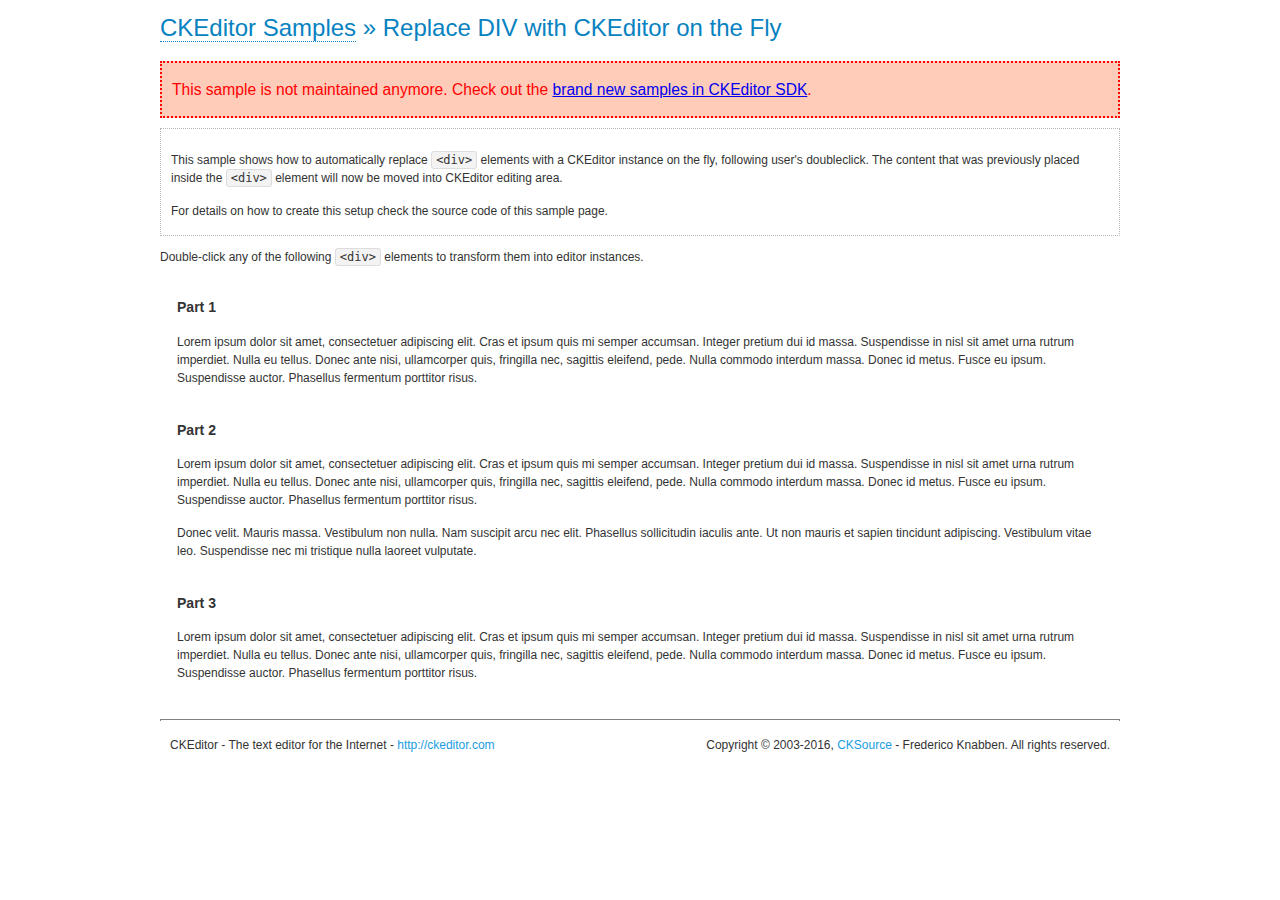
<file: assets/js/plugins/ckeditor/samples/old/divreplace.html>
<!DOCTYPE html>
<!--
Copyright (c) 2003-2016, CKSource - Frederico Knabben. All rights reserved.
For licensing, see LICENSE.md or http://ckeditor.com/license
-->
<html>
<head>
	<meta charset="utf-8">
	<title>Replace DIV &mdash; CKEditor Sample</title>
	<script src="../../ckeditor.js"></script>
	<link href="sample.css" rel="stylesheet">
	<style>

		div.editable
		{
			border: solid 2px transparent;
			padding-left: 15px;
			padding-right: 15px;
		}

		div.editable:hover
		{
			border-color: black;
		}

	</style>
	<script>

		// Uncomment the following code to test the "Timeout Loading Method".
		// CKEDITOR.loadFullCoreTimeout = 5;

		window.onload = function() {
			// Listen to the double click event.
			if ( window.addEventListener )
				document.body.addEventListener( 'dblclick', onDoubleClick, false );
			else if ( window.attachEvent )
				document.body.attachEvent( 'ondblclick', onDoubleClick );

		};

		function onDoubleClick( ev ) {
			// Get the element which fired the event. This is not necessarily the
			// element to which the event has been attached.
			var element = ev.target || ev.srcElement;

			// Find out the div that holds this element.
			var name;

			do {
				element = element.parentNode;
			}
			while ( element && ( name = element.nodeName.toLowerCase() ) &&
				( name != 'div' || element.className.indexOf( 'editable' ) == -1 ) && name != 'body' );

			if ( name == 'div' && element.className.indexOf( 'editable' ) != -1 )
				replaceDiv( element );
		}

		var editor;

		function replaceDiv( div ) {
			if ( editor )
				editor.destroy();

			editor = CKEDITOR.replace( div );
		}

	</script>
</head>
<body>
	<h1 class="samples">
		<a href="index.html">CKEditor Samples</a> &raquo; Replace DIV with CKEditor on the Fly
	</h1>
	<div class="warning deprecated">
		This sample is not maintained anymore. Check out the <a href="http://sdk.ckeditor.com/">brand new samples in CKEditor SDK</a>.
	</div>
	<div class="description">
		<p>
			This sample shows how to automatically replace <code>&lt;div&gt;</code> elements
			with a CKEditor instance on the fly, following user's doubleclick. The content
			that was previously placed inside the <code>&lt;div&gt;</code> element will now
			be moved into CKEditor editing area.
		</p>
		<p>
			For details on how to create this setup check the source code of this sample page.
		</p>
	</div>
	<p>
		Double-click any of the following <code>&lt;div&gt;</code> elements to transform them into
		editor instances.
	</p>
	<div class="editable">
		<h3>
			Part 1
		</h3>
		<p>
			Lorem ipsum dolor sit amet, consectetuer adipiscing elit. Cras et ipsum quis mi
			semper accumsan. Integer pretium dui id massa. Suspendisse in nisl sit amet urna
			rutrum imperdiet. Nulla eu tellus. Donec ante nisi, ullamcorper quis, fringilla
			nec, sagittis eleifend, pede. Nulla commodo interdum massa. Donec id metus. Fusce
			eu ipsum. Suspendisse auctor. Phasellus fermentum porttitor risus.
		</p>
	</div>
	<div class="editable">
		<h3>
			Part 2
		</h3>
		<p>
			Lorem ipsum dolor sit amet, consectetuer adipiscing elit. Cras et ipsum quis mi
			semper accumsan. Integer pretium dui id massa. Suspendisse in nisl sit amet urna
			rutrum imperdiet. Nulla eu tellus. Donec ante nisi, ullamcorper quis, fringilla
			nec, sagittis eleifend, pede. Nulla commodo interdum massa. Donec id metus. Fusce
			eu ipsum. Suspendisse auctor. Phasellus fermentum porttitor risus.
		</p>
		<p>
			Donec velit. Mauris massa. Vestibulum non nulla. Nam suscipit arcu nec elit. Phasellus
			sollicitudin iaculis ante. Ut non mauris et sapien tincidunt adipiscing. Vestibulum
			vitae leo. Suspendisse nec mi tristique nulla laoreet vulputate.
		</p>
	</div>
	<div class="editable">
		<h3>
			Part 3
		</h3>
		<p>
			Lorem ipsum dolor sit amet, consectetuer adipiscing elit. Cras et ipsum quis mi
			semper accumsan. Integer pretium dui id massa. Suspendisse in nisl sit amet urna
			rutrum imperdiet. Nulla eu tellus. Donec ante nisi, ullamcorper quis, fringilla
			nec, sagittis eleifend, pede. Nulla commodo interdum massa. Donec id metus. Fusce
			eu ipsum. Suspendisse auctor. Phasellus fermentum porttitor risus.
		</p>
	</div>
	<div id="footer">
		<hr>
		<p>
			CKEditor - The text editor for the Internet - <a class="samples" href="http://ckeditor.com/">http://ckeditor.com</a>
		</p>
		<p id="copy">
			Copyright &copy; 2003-2016, <a class="samples" href="http://cksource.com/">CKSource</a> - Frederico
			Knabben. All rights reserved.
		</p>
	</div>
</body>
</html>
</file>
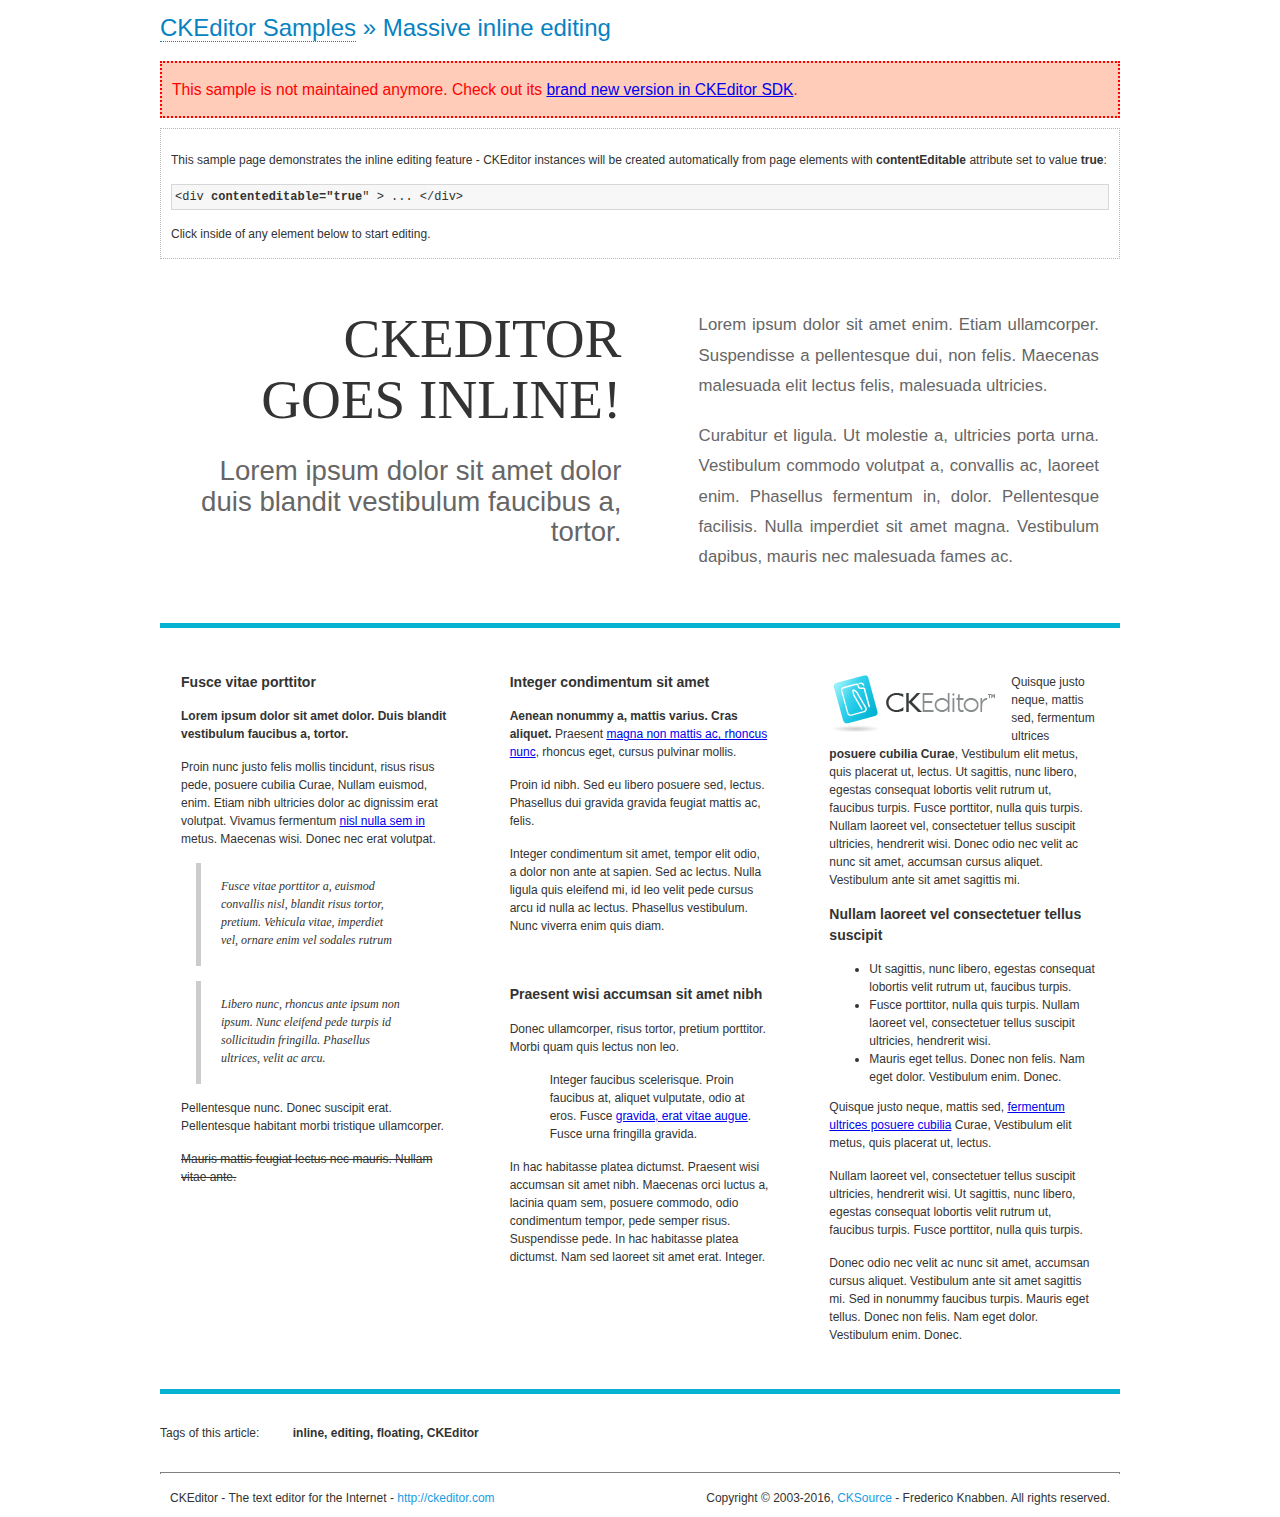
<file: assets/js/plugins/ckeditor/samples/old/inlineall.html>
<!DOCTYPE html>
<!--
Copyright (c) 2003-2016, CKSource - Frederico Knabben. All rights reserved.
For licensing, see LICENSE.md or http://ckeditor.com/license
-->
<html>
<head>
	<meta charset="utf-8">
	<title>Massive inline editing &mdash; CKEditor Sample</title>
	<script src="../../ckeditor.js"></script>
	<script>

		// This code is generally not necessary, but it is here to demonstrate
		// how to customize specific editor instances on the fly. This fits well
		// this demo because we have editable elements (like headers) that
		// require less features.

		// The "instanceCreated" event is fired for every editor instance created.
		CKEDITOR.on( 'instanceCreated', function( event ) {
			var editor = event.editor,
				element = editor.element;

			// Customize editors for headers and tag list.
			// These editors don't need features like smileys, templates, iframes etc.
			if ( element.is( 'h1', 'h2', 'h3' ) || element.getAttribute( 'id' ) == 'taglist' ) {
				// Customize the editor configurations on "configLoaded" event,
				// which is fired after the configuration file loading and
				// execution. This makes it possible to change the
				// configurations before the editor initialization takes place.
				editor.on( 'configLoaded', function() {

					// Remove unnecessary plugins to make the editor simpler.
					editor.config.removePlugins = 'colorbutton,find,flash,font,' +
						'forms,iframe,image,newpage,removeformat,' +
						'smiley,specialchar,stylescombo,templates';

					// Rearrange the layout of the toolbar.
					editor.config.toolbarGroups = [
						{ name: 'editing',		groups: [ 'basicstyles', 'links' ] },
						{ name: 'undo' },
						{ name: 'clipboard',	groups: [ 'selection', 'clipboard' ] },
						{ name: 'about' }
					];
				});
			}
		});

	</script>
	<link href="sample.css" rel="stylesheet">
	<style>

		/* The following styles are just to make the page look nice. */

		/* Workaround to show Arial Black in Firefox. */
		@font-face
		{
			font-family: 'arial-black';
			src: local('Arial Black');
		}

		*[contenteditable="true"]
		{
			padding: 10px;
		}

		#container
		{
			width: 960px;
			margin: 30px auto 0;
		}

		#header
		{
			overflow: hidden;
			padding: 0 0 30px;
			border-bottom: 5px solid #05B2D2;
			position: relative;
		}

		#headerLeft,
		#headerRight
		{
			width: 49%;
			overflow: hidden;
		}

		#headerLeft
		{
			float: left;
			padding: 10px 1px 1px;
		}

		#headerLeft h2,
		#headerLeft h3
		{
			text-align: right;
			margin: 0;
			overflow: hidden;
			font-weight: normal;
		}

		#headerLeft h2
		{
			font-family: "Arial Black",arial-black;
			font-size: 4.6em;
			line-height: 1.1;
			text-transform: uppercase;
		}

		#headerLeft h3
		{
			font-size: 2.3em;
			line-height: 1.1;
			margin: .2em 0 0;
			color: #666;
		}

		#headerRight
		{
			float: right;
			padding: 1px;
		}

		#headerRight p
		{
			line-height: 1.8;
			text-align: justify;
			margin: 0;
		}

		#headerRight p + p
		{
			margin-top: 20px;
		}

		#headerRight > div
		{
			padding: 20px;
			margin: 0 0 0 30px;
			font-size: 1.4em;
			color: #666;
		}

		#columns
		{
			color: #333;
			overflow: hidden;
			padding: 20px 0;
		}

		#columns > div
		{
			float: left;
			width: 33.3%;
		}

		#columns #column1 > div
		{
			margin-left: 1px;
		}

		#columns #column3 > div
		{
			margin-right: 1px;
		}

		#columns > div > div
		{
			margin: 0px 10px;
			padding: 10px 20px;
		}

		#columns blockquote
		{
			margin-left: 15px;
		}

		#tagLine
		{
			border-top: 5px solid #05B2D2;
			padding-top: 20px;
		}

		#taglist {
			display: inline-block;
			margin-left: 20px;
			font-weight: bold;
			margin: 0 0 0 20px;
		}

	</style>
</head>
<body>
<div>
	<h1 class="samples"><a href="index.html">CKEditor Samples</a> &raquo; Massive inline editing</h1>
	<div class="warning deprecated">
		This sample is not maintained anymore. Check out its <a href="http://sdk.ckeditor.com/samples/inline.html">brand new version in CKEditor SDK</a>.
	</div>
	<div class="description">
		<p>This sample page demonstrates the inline editing feature - CKEditor instances will be created automatically from page elements with <strong>contentEditable</strong> attribute set to value <strong>true</strong>:</p>
		<pre class="samples">&lt;div <strong>contenteditable="true</strong>" &gt; ... &lt;/div&gt;</pre>
		<p>Click inside of any element below to start editing.</p>
	</div>
</div>
<div id="container">
	<div id="header">
		<div id="headerLeft">
			<h2 id="sampleTitle" contenteditable="true">
				CKEditor<br> Goes Inline!
			</h2>
			<h3 contenteditable="true">
				Lorem ipsum dolor sit amet dolor duis blandit vestibulum faucibus a, tortor.
			</h3>
		</div>
		<div id="headerRight">
			<div contenteditable="true">
				<p>
					Lorem ipsum dolor sit amet enim. Etiam ullamcorper. Suspendisse a pellentesque dui, non felis. Maecenas malesuada elit lectus felis, malesuada ultricies.
				</p>
				<p>
					Curabitur et ligula. Ut molestie a, ultricies porta urna. Vestibulum commodo volutpat a, convallis ac, laoreet enim. Phasellus fermentum in, dolor. Pellentesque facilisis. Nulla imperdiet sit amet magna. Vestibulum dapibus, mauris nec malesuada fames ac.
				</p>
			</div>
		</div>
	</div>
	<div id="columns">
		<div id="column1">
			<div contenteditable="true">
				<h3>
					Fusce vitae porttitor
				</h3>
				<p>
					<strong>
						Lorem ipsum dolor sit amet dolor. Duis blandit vestibulum faucibus a, tortor.
					</strong>
				</p>
				<p>
					Proin nunc justo felis mollis tincidunt, risus risus pede, posuere cubilia Curae, Nullam euismod, enim. Etiam nibh ultricies dolor ac dignissim erat volutpat. Vivamus fermentum <a href="http://ckeditor.com/">nisl nulla sem in</a> metus. Maecenas wisi. Donec nec erat volutpat.
				</p>
				<blockquote>
					<p>
						Fusce vitae porttitor a, euismod convallis nisl, blandit risus tortor, pretium.
						Vehicula vitae, imperdiet vel, ornare enim vel sodales rutrum
					</p>
				</blockquote>
				<blockquote>
					<p>
						Libero nunc, rhoncus ante ipsum non ipsum. Nunc eleifend pede turpis id sollicitudin fringilla. Phasellus ultrices, velit ac arcu.
					</p>
				</blockquote>
				<p>Pellentesque nunc. Donec suscipit erat. Pellentesque habitant morbi tristique ullamcorper.</p>
				<p><s>Mauris mattis feugiat lectus nec mauris. Nullam vitae ante.</s></p>
			</div>
		</div>
		<div id="column2">
			<div contenteditable="true">
				<h3>
					Integer condimentum sit amet
				</h3>
				<p>
					<strong>Aenean nonummy a, mattis varius. Cras aliquet.</strong>
					Praesent <a href="http://ckeditor.com/">magna non mattis ac, rhoncus nunc</a>, rhoncus eget, cursus pulvinar mollis.</p>
				<p>Proin id nibh. Sed eu libero posuere sed, lectus. Phasellus dui gravida gravida feugiat mattis ac, felis.</p>
				<p>Integer condimentum sit amet, tempor elit odio, a dolor non ante at sapien. Sed ac lectus. Nulla ligula quis eleifend mi, id leo velit pede cursus arcu id nulla ac lectus. Phasellus vestibulum. Nunc viverra enim quis diam.</p>
			</div>
			<div contenteditable="true">
				<h3>
					Praesent wisi accumsan sit amet nibh
				</h3>
				<p>Donec ullamcorper, risus tortor, pretium porttitor. Morbi quam quis lectus non leo.</p>
				<p style="margin-left: 40px; ">Integer faucibus scelerisque. Proin faucibus at, aliquet vulputate, odio at eros. Fusce <a href="http://ckeditor.com/">gravida, erat vitae augue</a>. Fusce urna fringilla gravida.</p>
				<p>In hac habitasse platea dictumst. Praesent wisi accumsan sit amet nibh. Maecenas orci luctus a, lacinia quam sem, posuere commodo, odio condimentum tempor, pede semper risus. Suspendisse pede. In hac habitasse platea dictumst. Nam sed laoreet sit amet erat. Integer.</p>
			</div>
		</div>
		<div id="column3">
			<div contenteditable="true">
				<p>
					<img src="assets/inlineall/logo.png" alt="CKEditor logo" style="float:left">
				</p>
				<p>Quisque justo neque, mattis sed, fermentum ultrices <strong>posuere cubilia Curae</strong>, Vestibulum elit metus, quis placerat ut, lectus. Ut sagittis, nunc libero, egestas consequat lobortis velit rutrum ut, faucibus turpis. Fusce porttitor, nulla quis turpis. Nullam laoreet vel, consectetuer tellus suscipit ultricies, hendrerit wisi. Donec odio nec velit ac nunc sit amet, accumsan cursus aliquet. Vestibulum ante sit amet sagittis mi.</p>
				<h3>
					Nullam laoreet vel consectetuer tellus suscipit
				</h3>
				<ul>
					<li>Ut sagittis, nunc libero, egestas consequat lobortis velit rutrum ut, faucibus turpis.</li>
					<li>Fusce porttitor, nulla quis turpis. Nullam laoreet vel, consectetuer tellus suscipit ultricies, hendrerit wisi.</li>
					<li>Mauris eget tellus. Donec non felis. Nam eget dolor. Vestibulum enim. Donec.</li>
				</ul>
				<p>Quisque justo neque, mattis sed, <a href="http://ckeditor.com/">fermentum ultrices posuere cubilia</a> Curae, Vestibulum elit metus, quis placerat ut, lectus.</p>
				<p>Nullam laoreet vel, consectetuer tellus suscipit ultricies, hendrerit wisi. Ut sagittis, nunc libero, egestas consequat lobortis velit rutrum ut, faucibus turpis. Fusce porttitor, nulla quis turpis.</p>
				<p>Donec odio nec velit ac nunc sit amet, accumsan cursus aliquet. Vestibulum ante sit amet sagittis mi. Sed in nonummy faucibus turpis. Mauris eget tellus. Donec non felis. Nam eget dolor. Vestibulum enim. Donec.</p>
			</div>
		</div>
	</div>
	<div id="tagLine">
		Tags of this article:
		<p id="taglist" contenteditable="true">
			inline, editing, floating, CKEditor
		</p>
	</div>
</div>
<div id="footer">
	<hr>
	<p>
		CKEditor - The text editor for the Internet - <a class="samples" href="http://ckeditor.com/">
			http://ckeditor.com</a>
	</p>
	<p id="copy">
		Copyright &copy; 2003-2016, <a class="samples" href="http://cksource.com/">CKSource</a>
		- Frederico Knabben. All rights reserved.
	</p>
</div>
</body>
</html>
</file>
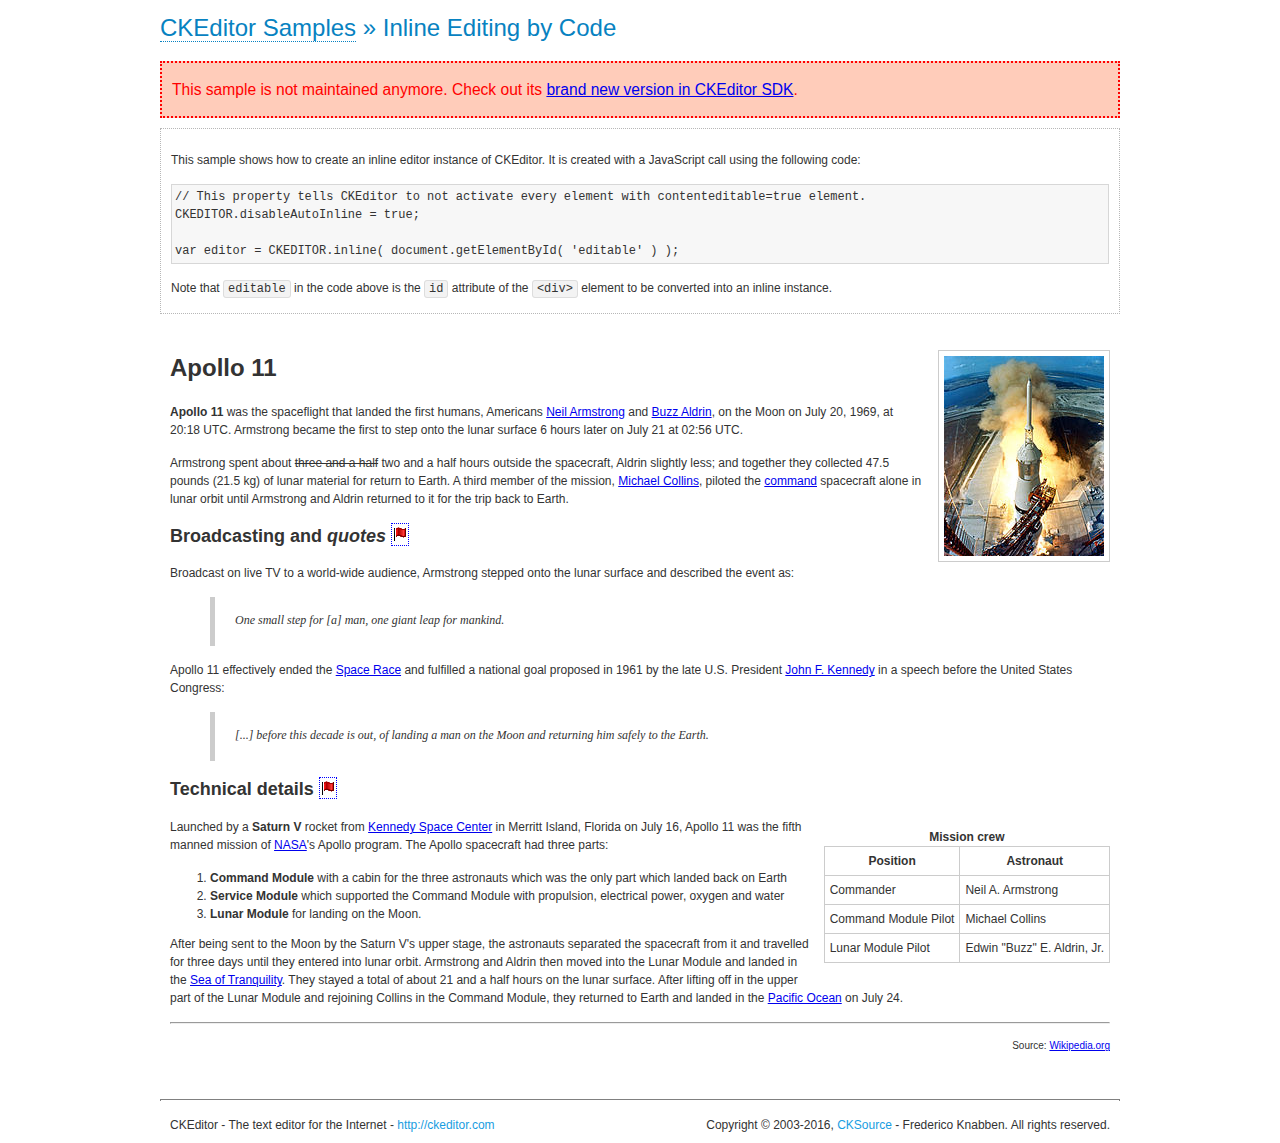
<file: assets/js/plugins/ckeditor/samples/old/inlinebycode.html>
<!DOCTYPE html>
<!--
Copyright (c) 2003-2016, CKSource - Frederico Knabben. All rights reserved.
For licensing, see LICENSE.md or http://ckeditor.com/license
-->
<html>
<head>
	<meta charset="utf-8">
	<title>Inline Editing by Code &mdash; CKEditor Sample</title>
	<script src="../../ckeditor.js"></script>
	<link href="sample.css" rel="stylesheet">
	<style>

		#editable
		{
			padding: 10px;
			float: left;
		}

	</style>
</head>
<body>
	<h1 class="samples">
		<a href="index.html">CKEditor Samples</a> &raquo; Inline Editing by Code
	</h1>
	<div class="warning deprecated">
		This sample is not maintained anymore. Check out its <a href="http://sdk.ckeditor.com/samples/inline.html">brand new version in CKEditor SDK</a>.
	</div>
	<div class="description">
		<p>
			This sample shows how to create an inline editor instance of CKEditor. It is created
			with a JavaScript call using the following code:
		</p>
<pre class="samples">
// This property tells CKEditor to not activate every element with contenteditable=true element.
CKEDITOR.disableAutoInline = true;

var editor = CKEDITOR.inline( document.getElementById( 'editable' ) );
</pre>
		<p>
			Note that <code>editable</code> in the code above is the <code>id</code>
			attribute of the <code>&lt;div&gt;</code> element to be converted into an inline instance.
		</p>
	</div>
	<div id="editable" contenteditable="true">
		<h1><img alt="Saturn V carrying Apollo 11" class="right" src="assets/sample.jpg" /> Apollo 11</h1>

		<p><b>Apollo 11</b> was the spaceflight that landed the first humans, Americans <a href="http://en.wikipedia.org/wiki/Neil_Armstrong" title="Neil Armstrong">Neil Armstrong</a> and <a href="http://en.wikipedia.org/wiki/Buzz_Aldrin" title="Buzz Aldrin">Buzz Aldrin</a>, on the Moon on July 20, 1969, at 20:18 UTC. Armstrong became the first to step onto the lunar surface 6 hours later on July 21 at 02:56 UTC.</p>

		<p>Armstrong spent about <s>three and a half</s> two and a half hours outside the spacecraft, Aldrin slightly less; and together they collected 47.5 pounds (21.5&nbsp;kg) of lunar material for return to Earth. A third member of the mission, <a href="http://en.wikipedia.org/wiki/Michael_Collins_(astronaut)" title="Michael Collins (astronaut)">Michael Collins</a>, piloted the <a href="http://en.wikipedia.org/wiki/Apollo_Command/Service_Module" title="Apollo Command/Service Module">command</a> spacecraft alone in lunar orbit until Armstrong and Aldrin returned to it for the trip back to Earth.</p>

		<h2>Broadcasting and <em>quotes</em> <a id="quotes" name="quotes"></a></h2>

		<p>Broadcast on live TV to a world-wide audience, Armstrong stepped onto the lunar surface and described the event as:</p>

		<blockquote>
			<p>One small step for [a] man, one giant leap for mankind.</p>
		</blockquote>

		<p>Apollo 11 effectively ended the <a href="http://en.wikipedia.org/wiki/Space_Race" title="Space Race">Space Race</a> and fulfilled a national goal proposed in 1961 by the late U.S. President <a href="http://en.wikipedia.org/wiki/John_F._Kennedy" title="John F. Kennedy">John F. Kennedy</a> in a speech before the United States Congress:</p>

		<blockquote>
			<p>[...] before this decade is out, of landing a man on the Moon and returning him safely to the Earth.</p>
		</blockquote>

		<h2>Technical details <a id="tech-details" name="tech-details"></a></h2>

		<table align="right" border="1" bordercolor="#ccc" cellpadding="5" cellspacing="0" style="border-collapse:collapse;margin:10px 0 10px 15px;">
			<caption><strong>Mission crew</strong></caption>
			<thead>
			<tr>
				<th scope="col">Position</th>
				<th scope="col">Astronaut</th>
			</tr>
			</thead>
			<tbody>
			<tr>
				<td>Commander</td>
				<td>Neil A. Armstrong</td>
			</tr>
			<tr>
				<td>Command Module Pilot</td>
				<td>Michael Collins</td>
			</tr>
			<tr>
				<td>Lunar Module Pilot</td>
				<td>Edwin &quot;Buzz&quot; E. Aldrin, Jr.</td>
			</tr>
			</tbody>
		</table>

		<p>Launched by a <strong>Saturn V</strong> rocket from <a href="http://en.wikipedia.org/wiki/Kennedy_Space_Center" title="Kennedy Space Center">Kennedy Space Center</a> in Merritt Island, Florida on July 16, Apollo 11 was the fifth manned mission of <a href="http://en.wikipedia.org/wiki/NASA" title="NASA">NASA</a>&#39;s Apollo program. The Apollo spacecraft had three parts:</p>

		<ol>
			<li><strong>Command Module</strong> with a cabin for the three astronauts which was the only part which landed back on Earth</li>
			<li><strong>Service Module</strong> which supported the Command Module with propulsion, electrical power, oxygen and water</li>
			<li><strong>Lunar Module</strong> for landing on the Moon.</li>
		</ol>

		<p>After being sent to the Moon by the Saturn V&#39;s upper stage, the astronauts separated the spacecraft from it and travelled for three days until they entered into lunar orbit. Armstrong and Aldrin then moved into the Lunar Module and landed in the <a href="http://en.wikipedia.org/wiki/Mare_Tranquillitatis" title="Mare Tranquillitatis">Sea of Tranquility</a>. They stayed a total of about 21 and a half hours on the lunar surface. After lifting off in the upper part of the Lunar Module and rejoining Collins in the Command Module, they returned to Earth and landed in the <a href="http://en.wikipedia.org/wiki/Pacific_Ocean" title="Pacific Ocean">Pacific Ocean</a> on July 24.</p>

		<hr />
		<p style="text-align: right;"><small>Source: <a href="http://en.wikipedia.org/wiki/Apollo_11">Wikipedia.org</a></small></p>
	</div>

	<script>
		// We need to turn off the automatic editor creation first.
		CKEDITOR.disableAutoInline = true;

		var editor = CKEDITOR.inline( 'editable' );
	</script>
	<div id="footer">
		<hr>
		<p contenteditable="true">
			CKEditor - The text editor for the Internet - <a class="samples" href="http://ckeditor.com/">
				http://ckeditor.com</a>
		</p>
		<p id="copy">
			Copyright &copy; 2003-2016, <a class="samples" href="http://cksource.com/">CKSource</a>
			- Frederico Knabben. All rights reserved.
		</p>
	</div>
</body>
</html>
</file>
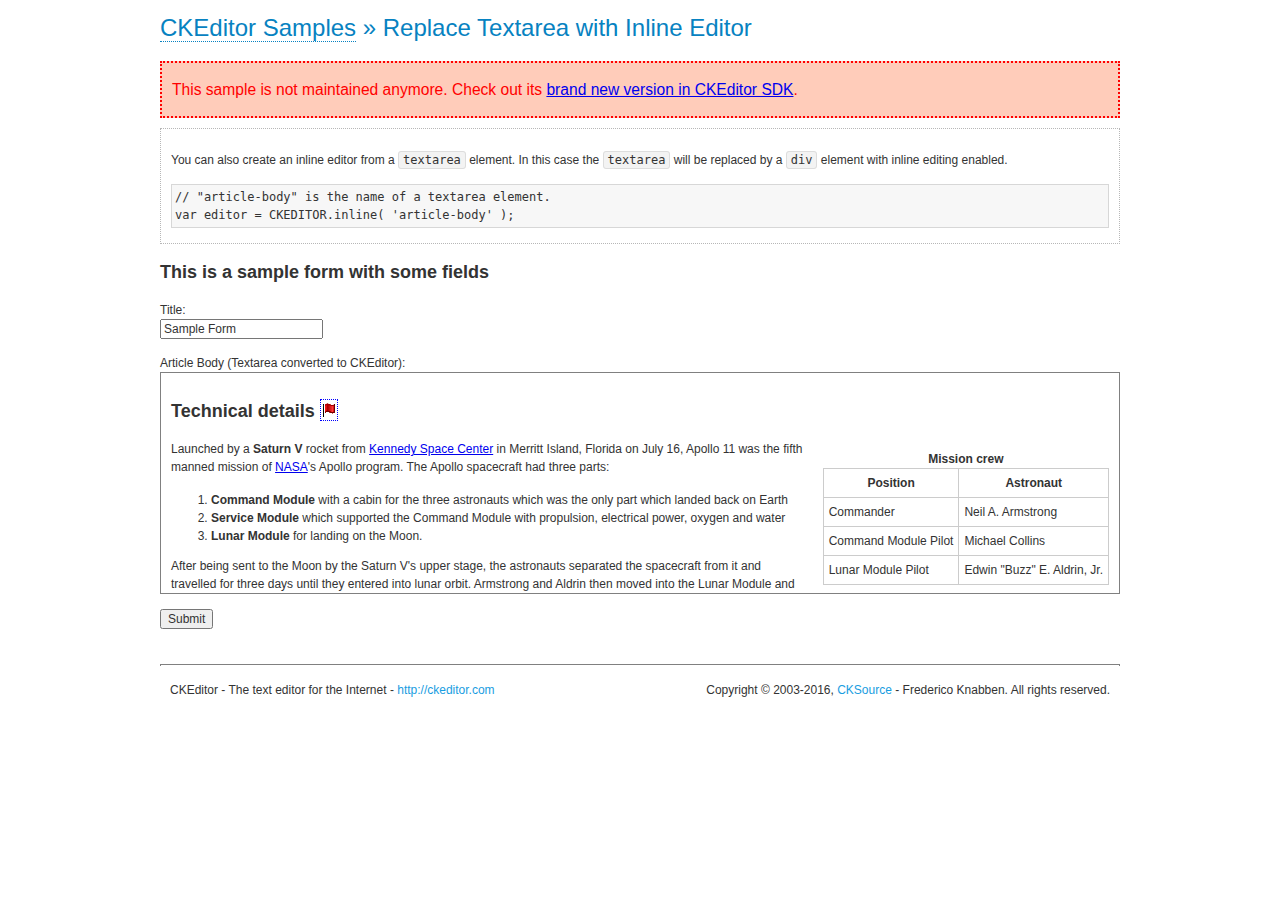
<file: assets/js/plugins/ckeditor/samples/old/inlinetextarea.html>
<!DOCTYPE html>
<!--
Copyright (c) 2003-2016, CKSource - Frederico Knabben. All rights reserved.
For licensing, see LICENSE.md or http://ckeditor.com/license
-->
<html>
<head>
	<meta charset="utf-8">
	<title>Replace Textarea with Inline Editor &mdash; CKEditor Sample</title>
	<script src="../../ckeditor.js"></script>
	<link href="sample.css" rel="stylesheet">
	<style>

		/* Style the CKEditor element to look like a textfield */
		.cke_textarea_inline
		{
			padding: 10px;
			height: 200px;
			overflow: auto;

			border: 1px solid gray;
			-webkit-appearance: textfield;
		}

	</style>
</head>
<body>
	<h1 class="samples">
		<a href="index.html">CKEditor Samples</a> &raquo; Replace Textarea with Inline Editor
	</h1>
	<div class="warning deprecated">
		This sample is not maintained anymore. Check out its <a href="http://sdk.ckeditor.com/samples/inline.html">brand new version in CKEditor SDK</a>.
	</div>
	<div class="description">
		<p>
			You can also create an inline editor from a <code>textarea</code>
			element. In this case the <code>textarea</code> will be replaced
			by a <code>div</code> element with inline editing enabled.
		</p>
<pre class="samples">
// "article-body" is the name of a textarea element.
var editor = CKEDITOR.inline( 'article-body' );
</pre>
	</div>
	<form action="sample_posteddata.php" method="post">
		<h2>This is a sample form with some fields</h2>
		<p>
			Title:<br>
			<input type="text" name="title" value="Sample Form"></p>
		<p>
			Article Body (Textarea converted to CKEditor):<br>
			<textarea name="article-body" style="height: 200px">
				&lt;h2&gt;Technical details &lt;a id="tech-details" name="tech-details"&gt;&lt;/a&gt;&lt;/h2&gt;

				&lt;table align="right" border="1" bordercolor="#ccc" cellpadding="5" cellspacing="0" style="border-collapse:collapse;margin:10px 0 10px 15px;"&gt;
					&lt;caption&gt;&lt;strong&gt;Mission crew&lt;/strong&gt;&lt;/caption&gt;
					&lt;thead&gt;
					&lt;tr&gt;
						&lt;th scope="col"&gt;Position&lt;/th&gt;
						&lt;th scope="col"&gt;Astronaut&lt;/th&gt;
					&lt;/tr&gt;
					&lt;/thead&gt;
					&lt;tbody&gt;
					&lt;tr&gt;
						&lt;td&gt;Commander&lt;/td&gt;
						&lt;td&gt;Neil A. Armstrong&lt;/td&gt;
					&lt;/tr&gt;
					&lt;tr&gt;
						&lt;td&gt;Command Module Pilot&lt;/td&gt;
						&lt;td&gt;Michael Collins&lt;/td&gt;
					&lt;/tr&gt;
					&lt;tr&gt;
						&lt;td&gt;Lunar Module Pilot&lt;/td&gt;
						&lt;td&gt;Edwin &quot;Buzz&quot; E. Aldrin, Jr.&lt;/td&gt;
					&lt;/tr&gt;
					&lt;/tbody&gt;
				&lt;/table&gt;

				&lt;p&gt;Launched by a &lt;strong&gt;Saturn V&lt;/strong&gt; rocket from &lt;a href="http://en.wikipedia.org/wiki/Kennedy_Space_Center" title="Kennedy Space Center"&gt;Kennedy Space Center&lt;/a&gt; in Merritt Island, Florida on July 16, Apollo 11 was the fifth manned mission of &lt;a href="http://en.wikipedia.org/wiki/NASA" title="NASA"&gt;NASA&lt;/a&gt;&#39;s Apollo program. The Apollo spacecraft had three parts:&lt;/p&gt;

				&lt;ol&gt;
					&lt;li&gt;&lt;strong&gt;Command Module&lt;/strong&gt; with a cabin for the three astronauts which was the only part which landed back on Earth&lt;/li&gt;
					&lt;li&gt;&lt;strong&gt;Service Module&lt;/strong&gt; which supported the Command Module with propulsion, electrical power, oxygen and water&lt;/li&gt;
					&lt;li&gt;&lt;strong&gt;Lunar Module&lt;/strong&gt; for landing on the Moon.&lt;/li&gt;
				&lt;/ol&gt;

				&lt;p&gt;After being sent to the Moon by the Saturn V&#39;s upper stage, the astronauts separated the spacecraft from it and travelled for three days until they entered into lunar orbit. Armstrong and Aldrin then moved into the Lunar Module and landed in the &lt;a href="http://en.wikipedia.org/wiki/Mare_Tranquillitatis" title="Mare Tranquillitatis"&gt;Sea of Tranquility&lt;/a&gt;. They stayed a total of about 21 and a half hours on the lunar surface. After lifting off in the upper part of the Lunar Module and rejoining Collins in the Command Module, they returned to Earth and landed in the &lt;a href="http://en.wikipedia.org/wiki/Pacific_Ocean" title="Pacific Ocean"&gt;Pacific Ocean&lt;/a&gt; on July 24.&lt;/p&gt;

				&lt;hr /&gt;
				&lt;p style="text-align: right;"&gt;&lt;small&gt;Source: &lt;a href="http://en.wikipedia.org/wiki/Apollo_11"&gt;Wikipedia.org&lt;/a&gt;&lt;/small&gt;&lt;/p&gt;
			</textarea>
		</p>
		<p>
			<input type="submit" value="Submit">
		</p>
	</form>

	<script>
		CKEDITOR.inline( 'article-body' );
	</script>
	<div id="footer">
		<hr>
		<p>
			CKEditor - The text editor for the Internet - <a class="samples" href="http://ckeditor.com/">
				http://ckeditor.com</a>
		</p>
		<p id="copy">
			Copyright &copy; 2003-2016, <a class="samples" href="http://cksource.com/">CKSource</a>
			- Frederico Knabben. All rights reserved.
		</p>
	</div>
</body>
</html>
</file>
<file: assets/js/plugins/ckeditor/samples/css/samples.css>
/**
 * @license Copyright (c) 2003-2016, CKSource - Frederico Knabben. All rights reserved.
 * For licensing, see LICENSE.md or http://ckeditor.com/license
 */
@media (max-width: 900px) {
  .global-is-mobile-hidden {
    display: none !important;
  }
}
article,
aside,
details,
figcaption,
figure,
footer,
header,
hgroup,
main,
menu,
nav,
section {
  display: block;
}
body,
html {
  margin: 0;
  padding: 0;
  font: 16px / 1.8 Arial, 'Helvetica Neue', Helvetica, sans-serif;
  font-weight: 300;
  color: #575757;
}
.grid-width-10 {
  width: 10%;
}
.grid-width-20 {
  width: 20%;
}
.grid-width-30 {
  width: 30%;
}
.grid-width-40 {
  width: 40%;
}
.grid-width-50 {
  width: 50%;
}
.grid-width-60 {
  width: 60%;
}
.grid-width-70 {
  width: 70%;
}
.grid-width-80 {
  width: 80%;
}
.grid-width-90 {
  width: 90%;
}
.grid-width-100 {
  width: 100%;
}
@media (max-width: 900px) {
  .grid-width-10,
  .grid-width-20,
  .grid-width-30,
  .grid-width-40,
  .grid-width-50,
  .grid-width-60,
  .grid-width-70,
  .grid-width-80,
  .grid-width-90,
  .grid-width-100 {
    width: 100%;
  }
}
*[class*="grid-width"] {
  -webkit-box-sizing: border-box;
  -moz-box-sizing: border-box;
  box-sizing: border-box;
  padding-left: 4%;
  padding-right: 4%;
  float: left;
}
*[class*="grid-width"]:after,
.grid-container:after,
*[class*="grid-width"]:before,
.grid-container:before {
  content: '';
  display: block;
  overflow: hidden;
  visibility: hidden;
  font-size: 0;
  line-height: 0;
  width: 0;
  height: 0;
}
*[class*="grid-width"]:after,
.grid-container:after {
  clear: both;
}
.grid-container {
  -webkit-box-sizing: border-box;
  -moz-box-sizing: border-box;
  box-sizing: border-box;
  margin-left: auto;
  margin-right: auto;
}
.grid-container-nested *[class*="grid-width"]:first-child {
  padding-left: 0;
}
.grid-container-nested *[class*="grid-width"]:last-child {
  padding-right: 0;
}
@media (max-width: 900px) {
  .grid-container-nested *[class*="grid-width"]:first-child {
    padding-left: 4%;
  }
  .grid-container-nested *[class*="grid-width"]:last-child {
    padding-right: 4%;
  }
}
.header-a {
  min-height: 140px;
  overflow: hidden;
}
.header-a .header-a-logo {
  margin: 40px 0 0;
}
@media (max-width: 900px) {
  .header-a .header-a-logo {
    text-align: center;
  }
}
.header-a .header-a-logo img {
  border: transparent;
}
.navigation-a {
  height: 30px;
  background: #3d3d3d;
  position: absolute;
  left: 0;
  right: 0;
  top: 0;
  padding: 0;
  overflow: hidden;
}
@media (max-width: 900px) {
  .navigation-a {
    text-align: center;
  }
}
.navigation-a ul {
  list-style: none;
  margin: 0;
  overflow: hidden;
}
.navigation-a ul li,
.navigation-a ul li a {
  display: inline-block;
}
@media (max-width: 900px) {
  .navigation-a ul {
    width: auto;
    text-overflow: ellipsis;
    white-space: nowrap;
    display: inline-block;
    float: none;
  }
  .navigation-a ul:before,
  .navigation-a ul:after {
    display: none;
  }
}
.navigation-a ul.navigation-a-left {
  text-align: left;
}
@media (max-width: 900px) {
  .navigation-a ul.navigation-a-left {
    padding-right: 0;
  }
}
.navigation-a ul.navigation-a-right {
  text-align: right;
}
@media (max-width: 900px) {
  .navigation-a ul.navigation-a-right {
    padding-left: 23px;
  }
}
.navigation-a ul li + li {
  margin-left: 23px;
}
.navigation-a ul li a {
  font-size: 10px;
  font-size: 0.625rem;
  line-height: 18px;
  line-height: 1.13rem;
  line-height: 30px;
  float: left;
  color: #dddddd;
  font-weight: bold;
  text-decoration: none;
  text-transform: uppercase;
}
.navigation-a ul li a:hover {
  cursor: pointer;
  color: #ffffff;
}
.icon-navigation-a-github:before,
.icon-navigation-a-github:after {
  background-image: url("[data-uri]");
}
.navigation-b {
  text-align: right;
  margin: 52px 0 0;
  overflow: visible;
}
@media (max-width: 900px) {
  .navigation-b {
    text-align: center;
    margin-top: 20px;
    padding: 0;
  }
}
.navigation-b ul {
  padding: 0;
  list-style: none;
  margin: 0;
  overflow: visible;
}
.navigation-b ul li,
.navigation-b ul li a {
  display: inline-block;
}
@media (max-width: 900px) {
  .navigation-b ul {
    display: table;
    width: 100%;
    padding-bottom: 1.5em;
  }
}
@media (max-width: 900px) {
  .navigation-b ul li {
    display: table-row;
  }
}
.navigation-b ul li + li {
  margin-left: 20px;
}
@media (max-width: 900px) {
  .navigation-b ul li + li {
    margin-left: 0;
  }
}
.navigation-b ul li a {
  -webkit-box-sizing: border-box;
  -moz-box-sizing: border-box;
  box-sizing: border-box;
  text-transform: uppercase;
  text-decoration: none;
  outline: none;
}
@media (max-width: 900px) {
  .navigation-b ul li a {
    width: 100%;
    -webkit-border-radius: 0;
    -webkit-background-clip: padding-box;
    -moz-border-radius: 0;
    -moz-background-clip: padding;
    border-radius: 0;
    background-clip: padding-box;
  }
}
.footer-a {
  font-size: 13px;
  font-size: 0.8125rem;
  line-height: 23.4px;
  line-height: 1.46rem;
  padding-top: 2.25em;
  padding-bottom: 2.25em;
  overflow: hidden;
  color: #8a8a8a;
}
.footer-a a {
  color: #27c0d8;
  text-decoration: none;
  border-bottom: 1px dotted #27c0d8;
}
.footer-a a:hover {
  color: #23adc2;
}
.footer-a p {
  margin: 0;
  display: inline-block;
  text-align: center;
}
.content {
  font-size: 14px;
  font-size: 0.875rem;
  line-height: 25.2px;
  line-height: 1.57rem;
  overflow: hidden;
  padding-top: 1.5em;
  padding-bottom: 1.5em;
}
.content p {
  margin: 0.75em 0;
}
.content ul,
.content ol,
.content pre,
.content blockquote,
.content textarea:not([class^="cke"]),
.content .cke {
  margin: 1.875em 0;
}
.content code,
.content kbd {
  -webkit-border-radius: 3px;
  -webkit-background-clip: padding-box;
  -moz-border-radius: 3px;
  -moz-background-clip: padding;
  border-radius: 3px;
  background-clip: padding-box;
  padding: 3px 4px;
}
.content pre,
.content code,
.content kbd,
.content blockquote {
  background: #f5f5f5;
}
.content blockquote,
.content pre {
  background: none;
  border-left: 4px solid #27c0d8;
  padding: 1.5em 2.25em;
}
.content p a,
.content ul a,
.content ol a,
.content blockquote a,
.content h1 a,
.content h2 a,
.content h3 a,
.content h4 a,
.content h5 a {
  color: #27c0d8;
  text-decoration: none;
  border-bottom: 1px dotted #27c0d8;
}
.content p a:hover,
.content ul a:hover,
.content ol a:hover,
.content blockquote a:hover,
.content h1 a:hover,
.content h2 a:hover,
.content h3 a:hover,
.content h4 a:hover,
.content h5 a:hover {
  color: #23adc2;
}
.content h1,
.content h2,
.content h3,
.content h4,
.content h5 {
  color: #000;
  font-weight: 100;
}
.content h1 code,
.content h2 code,
.content h3 code,
.content h4 code,
.content h5 code,
.content h1 kbd,
.content h2 kbd,
.content h3 kbd,
.content h4 kbd,
.content h5 kbd {
  font-size: inherit;
}
.content h1 a.content-heading-anchor,
.content h2 a.content-heading-anchor,
.content h3 a.content-heading-anchor,
.content h4 a.content-heading-anchor,
.content h5 a.content-heading-anchor {
  font-weight: 100;
  vertical-align: middle;
  opacity: 0;
  border: 0;
}
.content h1:hover a.content-heading-anchor,
.content h2:hover a.content-heading-anchor,
.content h3:hover a.content-heading-anchor,
.content h4:hover a.content-heading-anchor,
.content h5:hover a.content-heading-anchor {
  opacity: 1;
}
.content h1:target a,
.content h2:target a,
.content h3:target a,
.content h4:target a,
.content h5:target a {
  -webkit-animation: targetLinkOpacity 0.5s linear alternate;
  -moz-animation: targetLinkOpacity 0.5s linear alternate;
  -o-animation: targetLinkOpacity 0.5s linear alternate;
  animation: targetLinkOpacity 0.5s linear alternate;
  opacity: 1;
}
.content input,
.content select,
.content textarea:not([class^="cke"]) {
  -webkit-border-radius: 3px;
  -webkit-background-clip: padding-box;
  -moz-border-radius: 3px;
  -moz-background-clip: padding;
  border-radius: 3px;
  background-clip: padding-box;
  -webkit-box-shadow: inset 0 1px 1px rgba(0, 0, 0, 0.08);
  -moz-box-shadow: inset 0 1px 1px rgba(0, 0, 0, 0.08);
  box-shadow: inset 0 1px 1px rgba(0, 0, 0, 0.08);
  font: inherit;
  color: inherit;
  border: 1px solid #d9d9d9;
  padding: .2em .5em;
}
.content input:focus,
.content select:focus,
.content textarea:not([class^="cke"]):focus {
  border-color: #66afe9;
  outline: 0;
  -webkit-box-shadow: inset 0 1px 1px rgba(0, 0, 0, 0.08), 0 0 8px #93c6ef;
  -moz-box-shadow: inset 0 1px 1px rgba(0, 0, 0, 0.08), 0 0 8px #93c6ef;
  box-shadow: inset 0 1px 1px rgba(0, 0, 0, 0.08), 0 0 8px #93c6ef;
}
.content abbr {
  border-bottom: 1px dotted #666;
  cursor: pointer;
}
.content blockquote {
  font-style: italic;
  font-family: Georgia, Times, "Times New Roman", serif;
  font-size: 16px;
  font-size: 1rem;
  line-height: 28.8px;
  line-height: 1.8rem;
}
.content em {
  font-style: italic;
}
.content h1 {
  font-size: 36px;
  font-size: 2.25rem;
  line-height: 64.8px;
  line-height: 4.05rem;
  margin: 1.125em 0 0;
}
.content h2 {
  font-size: 27.2px;
  font-size: 1.7rem;
  line-height: 48.96px;
  line-height: 3.06rem;
  margin: 0.9em 0 0;
}
.content h3 {
  font-size: 24px;
  font-size: 1.5rem;
  line-height: 43.2px;
  line-height: 2.7rem;
  font-weight: 500;
  margin: 0.75em 0 0;
}
.content h4 {
  font-size: 19.2px;
  font-size: 1.2rem;
  line-height: 34.56px;
  line-height: 2.16rem;
  font-weight: 500;
  margin: 0.75em 0 0;
}
.content h5 {
  font-size: 17.6px;
  font-size: 1.1rem;
  line-height: 31.68px;
  line-height: 1.98rem;
  font-weight: 500;
  margin: 0.75em 0 0;
}
.content hr {
  border: 0;
  border-top: 4px solid #d9d9d9;
  margin: 1.5em 0;
}
.content input[type="text"] {
  height: 1.8em;
  line-height: 1.8em;
}
.content input[type="button"] {
  -webkit-appearance: button;
  -moz-appearance: button;
  appearance: button;
}
.content kbd {
  font-size: 12px;
  font-size: 0.75rem;
  line-height: 21.6px;
  line-height: 1.35rem;
  font-family: Arial, 'Helvetica Neue', Helvetica, sans-serif;
  padding: 2px 6px;
  -webkit-box-shadow: 0 0 4px #ffffff inset, 0 2px 0 #d9d9d9;
  -moz-box-shadow: 0 0 4px #ffffff inset, 0 2px 0 #d9d9d9;
  box-shadow: 0 0 4px #ffffff inset, 0 2px 0 #d9d9d9;
}
.content p img {
  vertical-align: middle;
}
.content p pre {
  padding: 1.5em;
}
.content pre {
  padding: 0;
  border: 0;
  tab-size: 4;
  -o-tab-size: 4;
  -moz-tab-size: 4;
}
.content pre,
.content code {
  font-size: 11.89px;
  font-size: 0.743rem;
  line-height: 21.4px;
  line-height: 1.34rem;
  font-family: Consolas, Menlo, Monaco, Lucida Console, Liberation Mono, DejaVu Sans Mono, Bitstream Vera Sans Mono, Courier New, monospace, serif;
}
.content pre a,
.content code a {
  border: 0;
}
.content pre code {
  padding: 0.75em;
  display: block;
}
.content strong {
  color: #000;
}
.content ul ul,
.content ol ul,
.content ul ol,
.content ol ol {
  margin: 0.75em 0;
}
.content ul li,
.content ol li {
  font-size: 14px;
  font-size: 0.875rem;
  line-height: 30.24px;
  line-height: 1.89rem;
}
.content textarea:not([class^="cke"]) {
  width: 100%;
}
.content div.todo {
  border: 2px dotted #444;
  padding: 10px;
  margin: 60px 0 10px 0;
  /* Remove me some day */
}
.content div.todo:before {
  content: "TODO";
  font-weight: bold;
}
body a.button-a,
body button.button-a,
body input.button-a {
  -webkit-border-radius: 3px;
  -webkit-background-clip: padding-box;
  -moz-border-radius: 3px;
  -moz-background-clip: padding;
  border-radius: 3px;
  background-clip: padding-box;
  font-size: 14px;
  font-size: 0.875rem;
  line-height: 25.2px;
  line-height: 1.57rem;
  height: 36px;
  line-height: 36px;
  padding: 0 1.1em;
  font-weight: 700;
  color: #3e3e3e;
  white-space: nowrap;
  text-decoration: none;
  display: inline-block;
  cursor: pointer;
  border: 0;
  vertical-align: middle;
  margin: 1px 0;
  background: transparent;
}
body a.button-a.icon-pos-left,
body button.button-a.icon-pos-left,
body input.button-a.icon-pos-left {
  padding-left: .8em;
}
body a.button-a.icon-pos-right,
body button.button-a.icon-pos-right,
body input.button-a.icon-pos-right {
  padding-right: .8em;
}
body a.button-a.button-a-no-text,
body button.button-a.button-a-no-text,
body input.button-a.button-a-no-text {
  -webkit-border-radius: 100px;
  -webkit-background-clip: padding-box;
  -moz-border-radius: 100px;
  -moz-background-clip: padding;
  border-radius: 100px;
  background-clip: padding-box;
  width: 36px;
  padding: 0;
  text-indent: -999px;
  overflow: hidden;
  position: relative;
  text-align: center;
}
body a.button-a.button-a-no-text:before,
body button.button-a.button-a-no-text:before,
body input.button-a.button-a-no-text:before {
  position: absolute;
  left: 50%;
  top: 50%;
  margin: -9px 0 0 -9px;
}
@media (max-width: 900px) {
  body a.button-a.button-a-mobile-collapsed,
  body button.button-a.button-a-mobile-collapsed,
  body input.button-a.button-a-mobile-collapsed {
    -webkit-border-radius: 100px;
    -webkit-background-clip: padding-box;
    -moz-border-radius: 100px;
    -moz-background-clip: padding;
    border-radius: 100px;
    background-clip: padding-box;
    width: 36px;
    padding: 0;
    text-indent: -999px;
    overflow: hidden;
    position: relative;
    text-align: center;
  }
  body a.button-a.button-a-mobile-collapsed:before,
  body button.button-a.button-a-mobile-collapsed:before,
  body input.button-a.button-a-mobile-collapsed:before {
    position: absolute;
    left: 50%;
    top: 50%;
    margin: -9px 0 0 -9px;
  }
  body a.button-a.button-a-mobile-collapsed:before,
  body button.button-a.button-a-mobile-collapsed:before,
  body input.button-a.button-a-mobile-collapsed:before {
    position: absolute;
    left: 50%;
    top: 50%;
    margin: -9px 0 0 -9px;
  }
}
body a.button-a:active,
body button.button-a:active,
body input.button-a:active,
body a.button-a:hover,
body button.button-a:hover,
body input.button-a:hover {
  color: #fff;
  background: #23adc2;
}
body a.button-a:focus,
body button.button-a:focus,
body input.button-a:focus {
  border-color: #66afe9;
  outline: 0;
  -webkit-box-shadow: inset 0 1px 1px rgba(0, 0, 0, 0.075), 0 0 8px #93c6ef;
  -moz-box-shadow: inset 0 1px 1px rgba(0, 0, 0, 0.075), 0 0 8px #93c6ef;
  box-shadow: inset 0 1px 1px rgba(0, 0, 0, 0.075), 0 0 8px #93c6ef;
}
body a.button-a-soft,
body button.button-a-soft,
body input.button-a-soft {
  background: #e7e7e7;
}
body a.button-a-soft:active,
body button.button-a-soft:active,
body input.button-a-soft:active,
body a.button-a-soft:hover,
body button.button-a-soft:hover,
body input.button-a-soft:hover {
  color: #3e3e3e;
  background: #cecece;
}
body a.button-a-background,
body button.button-a-background,
body input.button-a-background,
body a.navigation-b ul li a:hover,
body button.navigation-b ul li a:hover,
body input.navigation-b ul li a:hover {
  color: #fff;
  background: #27c0d8;
}
body a.button-a-background:active,
body button.button-a-background:active,
body input.button-a-background:active,
body a.button-a-background:hover,
body button.button-a-background:hover,
body input.button-a-background:hover,
body a.navigation-b ul li a:hover:active,
body button.navigation-b ul li a:hover:active,
body input.navigation-b ul li a:hover:active,
body a.navigation-b ul li a:hover:hover,
body button.navigation-b ul li a:hover:hover,
body input.navigation-b ul li a:hover:hover {
  color: #fff;
  background: #23adc2;
}
.balloon-a {
  font-size: 12px;
  font-size: 0.75rem;
  line-height: 21.6px;
  line-height: 1.35rem;
  -webkit-border-radius: 3px;
  -webkit-background-clip: padding-box;
  -moz-border-radius: 3px;
  -moz-background-clip: padding;
  border-radius: 3px;
  background-clip: padding-box;
  border-bottom: 3px solid #d4d4d4;
  background: #ebebeb;
  display: inline-block;
  white-space: nowrap;
  padding: .4em 1.2em .2em;
  font-weight: 700;
  position: relative;
  z-index: 1000;
  text-transform: none;
  color: #575757;
}
.balloon-a:hover {
  color: #575757;
}
.balloon-a:before {
  content: '';
  width: 0;
  height: 0;
  border-style: solid;
  position: absolute;
}
.balloon-a-ne:before,
.balloon-a-nw:before {
  top: -13px;
  border-width: 0 9px 15.6px 9px;
  border-color: transparent transparent #ebebeb transparent;
}
.balloon-a-se:before,
.balloon-a-sw:before {
  bottom: -13px;
  border-width: 15.6px 9px 0 9px;
  border-color: #ebebeb transparent transparent transparent;
}
.balloon-a-nw:before,
.balloon-a-sw:before {
  left: 20px;
}
.balloon-a-ne:before,
.balloon-a-se:before {
  right: 20px;
}
.icon-pos-left:before,
.icon-pos-right:after {
  content: '';
  display: inline-block;
  width: 18px;
  height: 18px;
  vertical-align: middle;
  background-repeat: no-repeat;
}
.icon-pos-left:before {
  margin-right: 10px;
}
.icon-pos-right:after {
  margin-left: 10px;
}
.icon-download:before,
.icon-download:after {
  background-image: url("[data-uri]");
}
.icon-question-mark:before,
.icon-question-mark:after {
  background-image: url("[data-uri]");
}
.icon-close:before,
.icon-close:after {
  background-image: url("[data-uri]");
}
.ie8 .switch > * {
  vertical-align: middle;
}
.ie8 .switch input[type="radio"] {
  margin: 0 0.25em;
  display: inline-block;
}
.ie8 .switch label {
  margin-left: 0 !important;
  margin-right: 0 !important;
}
.ie8 .switch label[data-for="1"] {
  float: left;
}
.ie8 .switch label[data-for="2"] {
  float: right;
}
.ie8 .switch .switch-inner {
  display: none;
}
.switch {
  font-size: 14px;
  font-size: 0.875rem;
  line-height: 25.2px;
  line-height: 1.57rem;
  font-weight: bold;
  background-color: #27c0d8;
  overflow: hidden;
  display: inline-block;
  padding: 0.75em 0.25em;
  color: #fff;
  -webkit-border-radius: 3px;
  -webkit-background-clip: padding-box;
  -moz-border-radius: 3px;
  -moz-background-clip: padding;
  border-radius: 3px;
  background-clip: padding-box;
  position: relative;
}
.switch input[type="radio"] {
  display: none;
}
.switch label {
  position: relative;
  z-index: 2;
  float: left;
  cursor: pointer;
  padding: 0 0.75em;
}
.switch label:hover {
  text-decoration: underline;
}
.switch .switch-inner {
  float: left;
  background-color: #FFF;
  height: 1.5em;
  width: 4.125em;
  padding: 2px;
  margin: 0 0.25em;
  -webkit-border-radius: 5.5px;
  -webkit-background-clip: padding-box;
  -moz-border-radius: 5.5px;
  -moz-background-clip: padding;
  border-radius: 5.5px;
  background-clip: padding-box;
}
.switch .switch-inner .handler {
  overflow: hidden;
  position: relative;
  display: block;
  height: 1.5em;
  width: 1.5em;
  background: #25b4cb;
  -webkit-border-radius: 4.5px;
  -webkit-background-clip: padding-box;
  -moz-border-radius: 4.5px;
  -moz-background-clip: padding;
  border-radius: 4.5px;
  background-clip: padding-box;
}
.switch .switch-inner .handler:before {
  content: '';
  display: block;
  position: absolute;
  top: 0;
  right: 0;
  bottom: 3px;
  left: 0;
  background-color: #34c4da;
  -webkit-border-bottom-left-radius: 4.5px;
  -moz-border-radius-bottomleft: 4.5px;
  border-bottom-left-radius: 4.5px;
  -webkit-border-bottom-right-radius: 4.5px;
  -webkit-background-clip: padding-box;
  -moz-border-radius-bottomright: 4.5px;
  -moz-background-clip: padding;
  border-bottom-right-radius: 4.5px;
  background-clip: padding-box;
}
.switch:hover .switch-inner .handler:before {
  background: #45c9dd;
}
.switch input[data-num="2"]:checked ~ .switch-inner > .handler {
  margin-left: auto;
}
.switch input[data-num="2"]:checked ~ label[data-for="1"] {
  padding-right: 5.125em;
  margin-right: -4.375em;
}
.switch input[data-num="1"]:checked ~ label[data-for="2"] {
  padding-left: 5.125em;
  margin-left: -4.375em;
}
.toggler {
  -webkit-user-select: none;
  -moz-user-select: none;
  -ms-user-select: none;
  user-select: none;
}
.toggler label {
  cursor: pointer;
}
.toggler [data-collapse] {
  display: inherit;
}
.toggler [data-expand] {
  display: none;
}
.toggler.collapsed [data-collapse] {
  display: none;
}
.toggler.collapsed [data-expand] {
  display: inherit;
}
.toggler-container {
  overflow: hidden;
}
.toggler-container.collapsed {
  height: 0;
}
.icon-toggler-expanded:before,
.icon-toggler-collapsed:before,
.icon-toggler-expanded:after,
.icon-toggler-collapsed:after {
  background-image: url("[data-uri]");
}
.icon-toggler-expanded.icon-light:before,
.icon-toggler-collapsed.icon-light:before,
.icon-toggler-expanded.icon-light:after,
.icon-toggler-collapsed.icon-light:after {
  background-image: url("[data-uri]");
}
.icon-toggler-expanded:before,
.icon-toggler-expanded:after {
  background-position: top left;
}
.icon-toggler-collapsed:before,
.icon-toggler-collapsed:after {
  background-position: bottom left;
}
.modal {
  padding: 20px;
  border-radius: 3px;
  background-color: white;
  max-width: 700px;
  -webkit-box-sizing: border-box;
  -moz-box-sizing: border-box;
  box-sizing: border-box;
  width: 80% !important;
  top: 50% !important;
  -webkit-transform: translate(-50%, -50%) !important;
  -moz-transform: translate(-50%, -50%) !important;
  -o-transform: translate(-50%, -50%) !important;
  -ms-transform: translate(-50%, -50%) !important;
  transform: translate(-50%, -50%) !important;
}
.modal-close {
  -webkit-border-radius: 100px;
  -webkit-background-clip: padding-box;
  -moz-border-radius: 100px;
  -moz-background-clip: padding;
  border-radius: 100px;
  background-clip: padding-box;
  cursor: pointer;
  height: 18px;
  width: 18px;
  position: absolute;
  top: 10px;
  right: 10px;
  font-size: 17px;
  text-align: center;
  line-height: 19px;
  background: #cccccc;
}
main .grid-container,
header .grid-container,
.navigation-a > div,
footer > div {
  max-width: 968px;
}
.header-a {
  margin-top: 30px;
}
.footer-a {
  border-top: 1px solid #d9d9d9;
}
.adjoined-top {
  background-color: #27c0d8;
  color: #fff;
}
.adjoined-top .content h1,
.adjoined-top .content h2,
.adjoined-top .content h3,
.adjoined-top .content h4,
.adjoined-top .content h5 {
  color: #fff;
}
.adjoined-top .content p {
  font-size: 18px;
  font-size: 1.125rem;
  line-height: 32.4px;
  line-height: 2.02rem;
  font-weight: 100;
}
.adjoined-top .content p a {
  text-decoration: none;
  border-bottom: 1px dotted #fff;
  color: inherit;
}
.adjoined-top .content p a:hover {
  color: #e6e6e6;
}
.adjoined-top .content button {
  color: #fff;
}
.adjoined-top .content strong {
  color: #fff;
}
.adjoined-top .content code {
  font-size: inherit;
  color: #27c0d8;
}
.adjoined-bottom {
  position: relative;
}
.adjoined-bottom:before {
  z-index: -1;
  content: '';
  background: #27c0d8;
  position: absolute;
  top: 0;
  left: 0;
  right: 0;
  height: 50%;
}
main .grid-container,
header .grid-container,
.navigation-a > div,
footer > div {
  max-width: 1052px;
}
main .grid-container.freed-width {
  max-width: none;
}
.switch {
  background: #25b4cb;
  float: right;
  overflow: visible;
}
.switch .balloon-a {
  position: absolute;
  top: -40px;
  right: 50%;
  margin-right: -15px;
  background: #FFEFC1;
  border-bottom-color: #DCDCA4;
}
.switch .balloon-a:before {
  border-color: #FFEFC1 transparent transparent transparent;
}
#toolbar .editors-container {
  overflow: hidden;
  height: 0;
  transition: height 200ms;
}
#toolbar .editors-container.active {
  height: auto;
}
#main #editor {
  background: #FFF;
  padding: 2% 4%;
  border: dashed 5px #27c0d8;
}
div.cke a.cke_button,
div.cke .cke_combo_button {
  border-bottom: none;
}
div.cke a.cke_button.cke_combo_button,
div.cke .cke_combo_button.cke_combo_button {
  border-bottom: 1px solid #a6a6a6;
}
#main .adjoined-top:before {
  height: 335px;
}
#toolbar .adjoined-top:before {
  height: 219px;
}
#toolbar .adjoined-top .grid-container-nested {
  height: 147px;
}
.content .grid-switch-magic {
  margin: 3.5em 0 0;
}
#info-box {
  padding-bottom: 0;
}
#info-box > div {
  width: 100%;
  text-align: right;
}
#info-box > div .toggler {
  padding-right: 0;
}
#info-box > div .toggler:hover {
  background: transparent;
  color: #000;
}
#info-box > div .toggler:hover > label {
  text-decoration: underline;
}
#info-box > div h2 {
  float: left;
  margin-top: 0;
}
#info-box > div#instructions-container {
  text-align: left;
}
#toolbarModifierWrapper {
  overflow: hidden;
  height: 0;
  opacity: 0;
  transition: height 200ms;
}
#toolbarModifierWrapper.active {
  height: auto;
  opacity: 1;
}
header {
  overflow: visible;
}
header div.grid-container {
  overflow: visible;
}
header .navigation-b {
  overflow: visible;
}
header .navigation-b ul {
  overflow: visible;
}
header .navigation-b a {
  position: relative;
}
header .balloon-a {
  position: absolute;
  top: 48px;
  left: 50%;
  margin-left: -35px;
}
@media (max-width: 1140px) {
  header .balloon-a {
    left: auto;
    margin-left: auto;
    right: 50%;
    margin-right: -35px;
  }
  header .balloon-a:before {
    left: auto;
    right: 22px;
  }
}
@media (max-width: 900px) {
  header .balloon-a {
    display: none;
  }
}
#toolbar .cke_toolbar {
  pointer-events: none;
  -webkit-user-select: none;
  -moz-user-select: none;
  -ms-user-select: none;
  user-select: none;
  cursor: default;
}
.some-toolbar-active .cke_toolbar {
  zoom: 1;
  filter: alpha(opacity=50);
  -webkit-opacity: 0.5;
  -moz-opacity: 0.5;
  opacity: 0.5;
}
.cke_toolbar.active {
  position: relative;
  zoom: 1;
  filter: alpha(opacity=100);
  -webkit-opacity: 1;
  -moz-opacity: 1;
  opacity: 1;
}
.cke_toolbar.active:after {
  content: '';
  display: block;
  position: absolute;
  top: 0;
  right: 6px;
  bottom: 5px;
  left: 0;
  -webkit-border-radius: 5px;
  -webkit-background-clip: padding-box;
  -moz-border-radius: 5px;
  -moz-background-clip: padding;
  border-radius: 5px;
  background-clip: padding-box;
  -webkit-box-shadow: 0px 0px 15px 3px #fff4b0;
  -moz-box-shadow: 0px 0px 15px 3px #fff4b0;
  box-shadow: 0px 0px 15px 3px #fff4b0;
}
.cke_toolbar.active .cke_toolgroup {
  -webkit-box-shadow: none;
  -moz-box-shadow: none;
  box-shadow: none;
  border-color: #e3c300;
}
.cke_toolbar.active .cke_combo,
.cke_toolbar.active .cke_toolgroup {
  position: relative;
  z-index: 2;
}
.cke_toolbar.active .cke_combo_button {
  -webkit-box-shadow: none;
  -moz-box-shadow: none;
  box-shadow: none;
}
.unselectable {
  -webkit-user-select: none;
  -moz-user-select: none;
  -ms-user-select: none;
  user-select: none;
}
.toolbar {
  padding: 5px 0;
  margin-bottom: 2.4em;
  overflow: hidden;
  background: #fff;
}
.toolbar button.button-a.cke_button {
  cursor: pointer;
  display: inline-block;
  padding: 4px 6px;
  outline: 0;
  border: 1px solid #a6a6a6;
}
.toolbar button.button-a.hidden {
  display: none;
}
.toolbar button.button-a.left {
  float: left;
  margin-right: 8px;
}
.toolbar button.button-a.right {
  float: right;
  margin-left: 8px;
}
.toolbar button.button-a .highlight {
  color: #ffefc1;
}
.configContainer.hidden,
.toolbarModifier.hidden,
.toolbarModifier-hints.hidden {
  display: none;
}
.toolbarModifier :focus,
.toolbar button:focus,
.configContainer textarea.configCode:focus {
  outline: none;
}
div.toolbarModifier {
  padding: 0;
  overflow: hidden;
  width: 100%;
  position: relative;
  display: table;
  border-collapse: collapse;
}
div.toolbarModifier ::-moz-focus-inner {
  border: 0;
}
div.toolbarModifier .empty {
  display: none;
}
div.toolbarModifier.empty-visible .empty {
  display: table-row;
  zoom: 1;
  filter: alpha(opacity=60);
  -webkit-opacity: 0.6;
  -moz-opacity: 0.6;
  opacity: 0.6;
}
div.toolbarModifier .empty > p {
  line-height: 31px;
}
div.toolbarModifier > ul {
  padding: 0;
  margin: 0;
  border-top: 1px solid #cccccc;
  width: 100%;
}
div.toolbarModifier > ul[data-type="table-header"] {
  display: table-header-group;
}
div.toolbarModifier > ul[data-type="table-body"] {
  display: table-row-group;
}
div.toolbarModifier > ul p {
  padding: 0;
  margin: 0;
}
div.toolbarModifier > ul > li {
  display: table-row;
}
div.toolbarModifier > ul > li[data-type="header"] {
  font-weight: bold;
  user-select: none;
  cursor: default;
}
div.toolbarModifier > ul > li[data-type="group"],
div.toolbarModifier > ul > li[data-type="separator"] {
  border-bottom: 1px solid #cccccc;
}
div.toolbarModifier > ul > li[data-type="subgroup"] {
  border-top: 1px solid #eee;
}
div.toolbarModifier > ul > li[data-type="subgroup"]:first-child {
  border-top: none;
}
div.toolbarModifier > ul > li[data-type="group"].active,
div.toolbarModifier > ul > li[data-type="group"]:hover,
div.toolbarModifier > ul > li[data-type="separator"].active,
div.toolbarModifier > ul > li[data-type="separator"]:hover {
  overflow: hidden;
  z-index: 2;
}
div.toolbarModifier > ul > li[data-type="group"].active,
div.toolbarModifier > ul > li[data-type="separator"].active,
div.toolbarModifier > ul > li[data-type="group"].active:hover,
div.toolbarModifier > ul > li[data-type="separator"].active:hover {
  background: #f0fafb;
}
div.toolbarModifier > ul > li[data-type="group"]:hover,
div.toolbarModifier > ul > li[data-type="separator"]:hover {
  background: #fffbe3;
}
div.toolbarModifier > ul > li[data-type="separator"] {
  background: #f5f5f5;
}
div.toolbarModifier > ul > li[data-type="separator"]:after {
  content: '';
  width: 100%;
}
div.toolbarModifier > ul > li[data-type="separator"] > p {
  padding: 2px 5px;
}
div.toolbarModifier > ul > li > p,
div.toolbarModifier > ul > li > ul {
  display: table-cell;
  vertical-align: middle;
}
div.toolbarModifier > ul > li p {
  padding-left: 5px;
  min-width: 200px;
}
div.toolbarModifier > ul > li p span {
  white-space: nowrap;
  cursor: default;
}
div.toolbarModifier > ul > li p span button {
  font-size: 12.666px;
  margin-right: 5px;
  cursor: pointer;
  background: #fff;
  -webkit-border-radius: 5px;
  -webkit-background-clip: padding-box;
  -moz-border-radius: 5px;
  -moz-background-clip: padding;
  border-radius: 5px;
  background-clip: padding-box;
  border: 1px solid #bbb;
  padding: 0 7px;
  line-height: 12px;
  height: 20px;
}
div.toolbarModifier > ul > li p span button:not(.disabled):hover,
div.toolbarModifier > ul > li p span button:not(.disabled):focus {
  color: #fff;
  background-color: #454545;
  border-color: transparent;
}
div.toolbarModifier > ul > li p span button.move.disabled {
  cursor: default;
  zoom: 1;
  filter: alpha(opacity=20);
  -webkit-opacity: 0.2;
  -moz-opacity: 0.2;
  opacity: 0.2;
}
div.toolbarModifier > ul > li ul {
  border-collapse: collapse;
  padding: 0;
  width: 100%;
}
div.toolbarModifier > ul > li ul li {
  display: table-row;
  list-style-type: none;
  line-height: 1;
}
div.toolbarModifier > ul > li ul li[data-type="subgroup"] {
  border-top: 1px solid #dddddd;
}
div.toolbarModifier > ul > li ul li[data-type="subgroup"]:first-child {
  border-top: 0;
}
div.toolbarModifier > ul > li ul li[data-type="subgroup"] [data-type="button"] {
  -webkit-border-radius: 3px;
  -webkit-background-clip: padding-box;
  -moz-border-radius: 3px;
  -moz-background-clip: padding;
  border-radius: 3px;
  background-clip: padding-box;
  padding: 0 2px;
}
div.toolbarModifier > ul > li ul li[data-type="subgroup"] [data-type="button"]:focus {
  background: rgba(0, 0, 0, 0.04);
}
div.toolbarModifier > ul > li ul li[data-type="subgroup"] [data-type="button"] input {
  vertical-align: middle;
}
div.toolbarModifier > ul > li ul li > p,
div.toolbarModifier > ul > li ul li > ul {
  display: table-cell;
  vertical-align: middle;
}
div.toolbarModifier > ul > li ul li ul {
  padding: 0;
}
div.toolbarModifier > ul > li ul li ul li {
  padding: 0;
  display: inline-block;
  cursor: pointer;
  margin: 2px 5px 2px 0;
}
div.toolbarModifier > ul > li ul li ul li .cke_combo_text {
  cursor: pointer;
  white-space: nowrap;
}
div.toolbarModifier > ul > li ul li ul li .cke_toolgroup,
div.toolbarModifier > ul > li ul li ul li .cke_combo_button {
  cursor: pointer;
  margin: 0;
  vertical-align: middle;
  border: 1px solid #ddd;
  font-size: 11.41px;
  font-size: 0.713rem;
  line-height: 20.54px;
  line-height: 1.28rem;
}
div.toolbarModifier > .codemirror-wrapper {
  overflow-y: auto;
}
div.toolbarModifier-hints {
  float: right;
  width: 350px;
  min-width: 150px;
  overflow-y: auto;
  margin-left: 1.5em;
}
div.toolbarModifier-hints h3 {
  font-size: 18.08px;
  font-size: 1.13rem;
  line-height: 32.54px;
  line-height: 2.03rem;
  padding: 0.36em 1.5em;
  background: #f5f5f5;
  border-bottom: 1px solid #dddddd;
  margin-top: 0;
  margin-bottom: 1.2em;
}
div.toolbarModifier-hints dl {
  margin-bottom: 1.2em;
  overflow: hidden;
}
div.toolbarModifier-hints dl .list-header {
  font-weight: bold;
  border: 0;
  padding-bottom: 0.6em;
}
div.toolbarModifier-hints dl > p {
  text-align: center;
}
div.toolbarModifier-hints dl dt {
  float: left;
  width: 9em;
  clear: both;
  text-align: right;
  border-top: 1px solid #dddddd;
  padding-left: 1.5em;
  padding-right: .1em;
  -webkit-box-sizing: border-box;
  -moz-box-sizing: border-box;
  box-sizing: border-box;
}
div.toolbarModifier-hints dl dt code {
  background: none;
  border: none;
  vertical-align: middle;
}
div.toolbarModifier-hints dl dd {
  margin-left: 10em;
  clear: right;
  padding-right: 1.5em;
}
div.toolbarModifier-hints dl dd code {
  line-height: 2.2em;
}
div.toolbarModifier-hints dl dd:after {
  content: '\00a0';
  display: block;
  clear: left;
  float: right;
  height: 0;
  width: 0;
}
.toolbarModifier-hints,
.configContainer textarea.configCode,
.CodeMirror {
  -webkit-border-radius: 3px;
  -webkit-background-clip: padding-box;
  -moz-border-radius: 3px;
  -moz-background-clip: padding;
  border-radius: 3px;
  background-clip: padding-box;
  border: 1px solid #ccc;
  font-size: 13.01px;
  font-size: 0.813rem;
  line-height: 23.42px;
  line-height: 1.46rem;
}
.configContainer textarea.configCode,
.CodeMirror pre,
.CodeMirror-linenumber {
  font-size: 13.01px;
  font-size: 0.813rem;
  line-height: 23.42px;
  line-height: 1.46rem;
  font-family: Consolas, Menlo, Monaco, Lucida Console, Liberation Mono, DejaVu Sans Mono, Bitstream Vera Sans Mono, Courier New, monospace, serif;
}
.CodeMirror pre {
  border: none;
  padding: 0;
  margin: 0;
}
.configContainer textarea.configCode {
  -webkit-box-sizing: border-box;
  -moz-box-sizing: border-box;
  box-sizing: border-box;
  color: #575757;
  padding: 10px;
  width: 100%;
  min-height: 500px;
  margin: 0;
  resize: none;
  outline: none;
  -moz-tab-size: 4;
  tab-size: 4;
  white-space: pre;
  word-wrap: normal;
  overflow: auto;
}
.CodeMirror-hints.toolbar-modifier {
  padding: 0;
  color: #575757;
  font-size: 14px;
  font-size: 0.875rem;
  line-height: 25.2px;
  line-height: 1.57rem;
  font-family: Consolas, Menlo, Monaco, Lucida Console, Liberation Mono, DejaVu Sans Mono, Bitstream Vera Sans Mono, Courier New, monospace, serif;
}
.CodeMirror-hints.toolbar-modifier .CodeMirror-hint-active {
  color: #575757;
  background: #f0fafb;
}
.CodeMirror-hints.toolbar-modifier > li:hover {
  background: #fffbe3;
}
/* Text modifier */
#toolbarModifierWrapper {
  margin-bottom: 1.2em;
}
#toolbarModifierWrapper .invalid .CodeMirror {
  background: #fff8f8;
  border-color: red;
}
#toolbarModifierWrapper .CodeMirror {
  height: auto;
  padding: 0 0.6em;
}
.staticContainer {
  position: fixed;
  top: 0;
  width: 100%;
  z-index: 10;
}
.staticContainer > .grid-container {
  max-width: 1052px;
}
.staticContainer > .grid-container .inner {
  background: #fff;
}
.staticContainer > .grid-container .inner .toolbar {
  margin-bottom: 0;
}
#help {
  position: relative;
  top: -15px;
  left: -5px;
}
#help-content {
  display: none;
}
/*# sourceMappingURL=[data-uri] */
</file>
<file: assets/js/plugins/ckeditor/samples/toolbarconfigurator/lib/codemirror/neo.css>
/* neo theme for codemirror */

/* Color scheme */

.cm-s-neo.CodeMirror {
  background-color:#ffffff;
  color:#2e383c;
  line-height:1.4375;
}
.cm-s-neo .cm-comment {color:#75787b}
.cm-s-neo .cm-keyword, .cm-s-neo .cm-property {color:#1d75b3}
.cm-s-neo .cm-atom,.cm-s-neo .cm-number {color:#75438a}
.cm-s-neo .cm-node,.cm-s-neo .cm-tag {color:#9c3328}
.cm-s-neo .cm-string {color:#b35e14}
.cm-s-neo .cm-variable,.cm-s-neo .cm-qualifier {color:#047d65}


/* Editor styling */

.cm-s-neo pre {
  padding:0;
}

.cm-s-neo .CodeMirror-gutters {
  border:none;
  border-right:10px solid transparent;
  background-color:transparent;
}

.cm-s-neo .CodeMirror-linenumber {
  padding:0;
  color:#e0e2e5;
}

.cm-s-neo .CodeMirror-guttermarker { color: #1d75b3; }
.cm-s-neo .CodeMirror-guttermarker-subtle { color: #e0e2e5; }
</file>
<file: assets/js/plugins/ckeditor/samples/old/sample.css>
/*
Copyright (c) 2003-2016, CKSource - Frederico Knabben. All rights reserved.
For licensing, see LICENSE.md or http://ckeditor.com/license
*/

html, body, h1, h2, h3, h4, h5, h6, div, span, blockquote, p, address, form, fieldset, img, ul, ol, dl, dt, dd, li, hr, table, td, th, strong, em, sup, sub, dfn, ins, del, q, cite, var, samp, code, kbd, tt, pre
{
	line-height: 1.5;
}

body
{
	padding: 10px 30px;
}

input, textarea, select, option, optgroup, button, td, th
{
	font-size: 100%;
}

pre
{
	-moz-tab-size: 4;
	tab-size: 4;
}

pre, code, kbd, samp, tt
{
	font-family: monospace,monospace;
	font-size: 1em;
}

body {
	width: 960px;
	margin: 0 auto;
}

code
{
	background: #f3f3f3;
	border: 1px solid #ddd;
	padding: 1px 4px;
	border-radius: 3px;
}

abbr
{
	border-bottom: 1px dotted #555;
	cursor: pointer;
}

.new, .beta
{
	text-transform: uppercase;
	font-size: 10px;
	font-weight: bold;
	padding: 1px 4px;
	margin: 0 0 0 5px;
	color: #fff;
	float: right;
	border-radius: 3px;
}

.new
{
	background: #FF7E00;
	border: 1px solid #DA8028;
	text-shadow: 0 1px 0 #C97626;

	box-shadow: 0 2px 3px 0 #FFA54E inset;
}

.beta
{
	background: #18C0DF;
	border: 1px solid #19AAD8;
	text-shadow: 0 1px 0 #048CAD;
	font-style: italic;

	box-shadow: 0 2px 3px 0 #50D4FD inset;
}

h1.samples
{
	color: #0782C1;
	font-size: 200%;
	font-weight: normal;
	margin: 0;
	padding: 0;
}

h1.samples a
{
	color: #0782C1;
	text-decoration: none;
	border-bottom: 1px dotted #0782C1;
}

.samples a:hover
{
	border-bottom: 1px dotted #0782C1;
}

h2.samples
{
	color: #000000;
	font-size: 130%;
	margin: 15px 0 0 0;
	padding: 0;
}

p, blockquote, address, form, pre, dl, h1.samples, h2.samples
{
	margin-bottom: 15px;
}

ul.samples
{
	margin-bottom: 15px;
}

.clear
{
	clear: both;
}

fieldset
{
	margin: 0;
	padding: 10px;
}

body, input, textarea
{
	color: #333333;
	font-family: Arial, Helvetica, sans-serif;
}

body
{
	font-size: 75%;
}

a.samples
{
	color: #189DE1;
	text-decoration: none;
}

form
{
	margin: 0;
	padding: 0;
}

pre.samples
{
	background-color: #F7F7F7;
	border: 1px solid #D7D7D7;
	overflow: auto;
	padding: 0.25em;
	white-space: pre-wrap; /* CSS 2.1 */
	word-wrap: break-word; /* IE7 */
}

#footer
{
	clear: both;
	padding-top: 10px;
}

#footer hr
{
	margin: 10px 0 15px 0;
	height: 1px;
	border: solid 1px gray;
	border-bottom: none;
}

#footer p
{
	margin: 0 10px 10px 10px;
	float: left;
}

#footer #copy
{
	float: right;
}

#outputSample
{
	width: 100%;
	table-layout: fixed;
}

#outputSample thead th
{
	color: #dddddd;
	background-color: #999999;
	padding: 4px;
	white-space: nowrap;
}

#outputSample tbody th
{
	vertical-align: top;
	text-align: left;
}

#outputSample pre
{
	margin: 0;
	padding: 0;
}

.description
{
	border: 1px dotted #B7B7B7;
	margin-bottom: 10px;
	padding: 10px 10px 0;
	overflow: hidden;
}

label
{
	display: block;
	margin-bottom: 6px;
}

/**
 *	CKEditor editables are automatically set with the "cke_editable" class
 *	plus cke_editable_(inline|themed) depending on the editor type.
 */

/* Style a bit the inline editables. */
.cke_editable.cke_editable_inline
{
	cursor: pointer;
}

/* Once an editable element gets focused, the "cke_focus" class is
   added to it, so we can style it differently. */
.cke_editable.cke_editable_inline.cke_focus
{
	box-shadow: inset 0px 0px 20px 3px #ddd, inset 0 0 1px #000;
	outline: none;
	background: #eee;
	cursor: text;
}

/* Avoid pre-formatted overflows inline editable. */
.cke_editable_inline pre
{
	white-space: pre-wrap;
	word-wrap: break-word;
}

/**
 *	Samples index styles.
 */

.twoColumns,
.twoColumnsLeft,
.twoColumnsRight
{
	overflow: hidden;
}

.twoColumnsLeft,
.twoColumnsRight
{
	width: 45%;
}

.twoColumnsLeft
{
	float: left;
}

.twoColumnsRight
{
	float: right;
}

dl.samples
{
	padding: 0 0 0 40px;
}
dl.samples > dt
{
	display: list-item;
	list-style-type: disc;
	list-style-position: outside;
	margin: 0 0 3px;
}
dl.samples > dd
{
	margin: 0 0 3px;
}
.warning
{
	color: #ff0000;
	background-color: #FFCCBA;
	border: 2px dotted #ff0000;
	padding: 15px 10px;
	margin: 10px 0;
}

.warning.deprecated {
	font-size: 1.3em;
}

/* Used on inline samples */

blockquote
{
	font-style: italic;
	font-family: Georgia, Times, "Times New Roman", serif;
	padding: 2px 0;
	border-style: solid;
	border-color: #ccc;
	border-width: 0;
}

.cke_contents_ltr blockquote
{
	padding-left: 20px;
	padding-right: 8px;
	border-left-width: 5px;
}

.cke_contents_rtl blockquote
{
	padding-left: 8px;
	padding-right: 20px;
	border-right-width: 5px;
}

img.right {
	border: 1px solid #ccc;
	float: right;
	margin-left: 15px;
	padding: 5px;
}

img.left {
	border: 1px solid #ccc;
	float: left;
	margin-right: 15px;
	padding: 5px;
}

.marker
{
	background-color: Yellow;
}
</file>
<file: assets/js/plugins/ckeditor/samples/toolbarconfigurator/lib/codemirror/codemirror.css>
/* BASICS */

.CodeMirror {
  /* Set height, width, borders, and global font properties here */
  font-family: monospace;
  height: 300px;
  color: black;
}

/* PADDING */

.CodeMirror-lines {
  padding: 4px 0; /* Vertical padding around content */
}
.CodeMirror pre {
  padding: 0 4px; /* Horizontal padding of content */
}

.CodeMirror-scrollbar-filler, .CodeMirror-gutter-filler {
  background-color: white; /* The little square between H and V scrollbars */
}

/* GUTTER */

.CodeMirror-gutters {
  border-right: 1px solid #ddd;
  background-color: #f7f7f7;
  white-space: nowrap;
}
.CodeMirror-linenumbers {}
.CodeMirror-linenumber {
  padding: 0 3px 0 5px;
  min-width: 20px;
  text-align: right;
  color: #999;
  white-space: nowrap;
}

.CodeMirror-guttermarker { color: black; }
.CodeMirror-guttermarker-subtle { color: #999; }

/* CURSOR */

.CodeMirror div.CodeMirror-cursor {
  border-left: 1px solid black;
}
/* Shown when moving in bi-directional text */
.CodeMirror div.CodeMirror-secondarycursor {
  border-left: 1px solid silver;
}
.CodeMirror.cm-fat-cursor div.CodeMirror-cursor {
  width: auto;
  border: 0;
  background: #7e7;
}
.CodeMirror.cm-fat-cursor div.CodeMirror-cursors {
  z-index: 1;
}

.cm-animate-fat-cursor {
  width: auto;
  border: 0;
  -webkit-animation: blink 1.06s steps(1) infinite;
  -moz-animation: blink 1.06s steps(1) infinite;
  animation: blink 1.06s steps(1) infinite;
}
@-moz-keyframes blink {
  0% { background: #7e7; }
  50% { background: none; }
  100% { background: #7e7; }
}
@-webkit-keyframes blink {
  0% { background: #7e7; }
  50% { background: none; }
  100% { background: #7e7; }
}
@keyframes blink {
  0% { background: #7e7; }
  50% { background: none; }
  100% { background: #7e7; }
}

/* Can style cursor different in overwrite (non-insert) mode */
div.CodeMirror-overwrite div.CodeMirror-cursor {}

.cm-tab { display: inline-block; text-decoration: inherit; }

.CodeMirror-ruler {
  border-left: 1px solid #ccc;
  position: absolute;
}

/* DEFAULT THEME */

.cm-s-default .cm-keyword {color: #708;}
.cm-s-default .cm-atom {color: #219;}
.cm-s-default .cm-number {color: #164;}
.cm-s-default .cm-def {color: #00f;}
.cm-s-default .cm-variable,
.cm-s-default .cm-punctuation,
.cm-s-default .cm-property,
.cm-s-default .cm-operator {}
.cm-s-default .cm-variable-2 {color: #05a;}
.cm-s-default .cm-variable-3 {color: #085;}
.cm-s-default .cm-comment {color: #a50;}
.cm-s-default .cm-string {color: #a11;}
.cm-s-default .cm-string-2 {color: #f50;}
.cm-s-default .cm-meta {color: #555;}
.cm-s-default .cm-qualifier {color: #555;}
.cm-s-default .cm-builtin {color: #30a;}
.cm-s-default .cm-bracket {color: #997;}
.cm-s-default .cm-tag {color: #170;}
.cm-s-default .cm-attribute {color: #00c;}
.cm-s-default .cm-header {color: blue;}
.cm-s-default .cm-quote {color: #090;}
.cm-s-default .cm-hr {color: #999;}
.cm-s-default .cm-link {color: #00c;}

.cm-negative {color: #d44;}
.cm-positive {color: #292;}
.cm-header, .cm-strong {font-weight: bold;}
.cm-em {font-style: italic;}
.cm-link {text-decoration: underline;}
.cm-strikethrough {text-decoration: line-through;}

.cm-s-default .cm-error {color: #f00;}
.cm-invalidchar {color: #f00;}

.CodeMirror-composing { border-bottom: 2px solid; }

/* Default styles for common addons */

div.CodeMirror span.CodeMirror-matchingbracket {color: #0f0;}
div.CodeMirror span.CodeMirror-nonmatchingbracket {color: #f22;}
.CodeMirror-matchingtag { background: rgba(255, 150, 0, .3); }
.CodeMirror-activeline-background {background: #e8f2ff;}

/* STOP */

/* The rest of this file contains styles related to the mechanics of
   the editor. You probably shouldn't touch them. */

.CodeMirror {
  position: relative;
  overflow: hidden;
  background: white;
}

.CodeMirror-scroll {
  overflow: scroll !important; /* Things will break if this is overridden */
  /* 30px is the magic margin used to hide the element's real scrollbars */
  /* See overflow: hidden in .CodeMirror */
  margin-bottom: -30px; margin-right: -30px;
  padding-bottom: 30px;
  height: 100%;
  outline: none; /* Prevent dragging from highlighting the element */
  position: relative;
}
.CodeMirror-sizer {
  position: relative;
  border-right: 30px solid transparent;
}

/* The fake, visible scrollbars. Used to force redraw during scrolling
   before actuall scrolling happens, thus preventing shaking and
   flickering artifacts. */
.CodeMirror-vscrollbar, .CodeMirror-hscrollbar, .CodeMirror-scrollbar-filler, .CodeMirror-gutter-filler {
  position: absolute;
  z-index: 6;
  display: none;
}
.CodeMirror-vscrollbar {
  right: 0; top: 0;
  overflow-x: hidden;
  overflow-y: scroll;
}
.CodeMirror-hscrollbar {
  bottom: 0; left: 0;
  overflow-y: hidden;
  overflow-x: scroll;
}
.CodeMirror-scrollbar-filler {
  right: 0; bottom: 0;
}
.CodeMirror-gutter-filler {
  left: 0; bottom: 0;
}

.CodeMirror-gutters {
  position: absolute; left: 0; top: 0;
  z-index: 3;
}
.CodeMirror-gutter {
  white-space: normal;
  height: 100%;
  display: inline-block;
  margin-bottom: -30px;
  /* Hack to make IE7 behave */
  *zoom:1;
  *display:inline;
}
.CodeMirror-gutter-wrapper {
  position: absolute;
  z-index: 4;
  height: 100%;
}
.CodeMirror-gutter-elt {
  position: absolute;
  cursor: default;
  z-index: 4;
}
.CodeMirror-gutter-wrapper {
  -webkit-user-select: none;
  -moz-user-select: none;
  user-select: none;
}

.CodeMirror-lines {
  cursor: text;
  min-height: 1px; /* prevents collapsing before first draw */
}
.CodeMirror pre {
  /* Reset some styles that the rest of the page might have set */
  -moz-border-radius: 0; -webkit-border-radius: 0; border-radius: 0;
  border-width: 0;
  background: transparent;
  font-family: inherit;
  font-size: inherit;
  margin: 0;
  white-space: pre;
  word-wrap: normal;
  line-height: inherit;
  color: inherit;
  z-index: 2;
  position: relative;
  overflow: visible;
  -webkit-tap-highlight-color: transparent;
}
.CodeMirror-wrap pre {
  word-wrap: break-word;
  white-space: pre-wrap;
  word-break: normal;
}

.CodeMirror-linebackground {
  position: absolute;
  left: 0; right: 0; top: 0; bottom: 0;
  z-index: 0;
}

.CodeMirror-linewidget {
  position: relative;
  z-index: 2;
  overflow: auto;
}

.CodeMirror-widget {}

.CodeMirror-code {
  outline: none;
}

/* Force content-box sizing for the elements where we expect it */
.CodeMirror-scroll,
.CodeMirror-sizer,
.CodeMirror-gutter,
.CodeMirror-gutters,
.CodeMirror-linenumber {
  -moz-box-sizing: content-box;
  box-sizing: content-box;
}

.CodeMirror-measure {
  position: absolute;
  width: 100%;
  height: 0;
  overflow: hidden;
  visibility: hidden;
}
.CodeMirror-measure pre { position: static; }

.CodeMirror div.CodeMirror-cursor {
  position: absolute;
  border-right: none;
  width: 0;
}

div.CodeMirror-cursors {
  visibility: hidden;
  position: relative;
  z-index: 3;
}
.CodeMirror-focused div.CodeMirror-cursors {
  visibility: visible;
}

.CodeMirror-selected { background: #d9d9d9; }
.CodeMirror-focused .CodeMirror-selected { background: #d7d4f0; }
.CodeMirror-crosshair { cursor: crosshair; }
.CodeMirror ::selection { background: #d7d4f0; }
.CodeMirror ::-moz-selection { background: #d7d4f0; }

.cm-searching {
  background: #ffa;
  background: rgba(255, 255, 0, .4);
}

/* IE7 hack to prevent it from returning funny offsetTops on the spans */
.CodeMirror span { *vertical-align: text-bottom; }

/* Used to force a border model for a node */
.cm-force-border { padding-right: .1px; }

@media print {
  /* Hide the cursor when printing */
  .CodeMirror div.CodeMirror-cursors {
    visibility: hidden;
  }
}

/* See issue #2901 */
.cm-tab-wrap-hack:after { content: ''; }

/* Help users use markselection to safely style text background */
span.CodeMirror-selectedtext { background: none; }
</file>
<file: assets/js/plugins/ckeditor/samples/toolbarconfigurator/lib/codemirror/show-hint.css>
.CodeMirror-hints {
  position: absolute;
  z-index: 10;
  overflow: hidden;
  list-style: none;

  margin: 0;
  padding: 2px;

  -webkit-box-shadow: 2px 3px 5px rgba(0,0,0,.2);
  -moz-box-shadow: 2px 3px 5px rgba(0,0,0,.2);
  box-shadow: 2px 3px 5px rgba(0,0,0,.2);
  border-radius: 3px;
  border: 1px solid silver;

  background: white;
  font-size: 90%;
  font-family: monospace;

  max-height: 20em;
  overflow-y: auto;
}

.CodeMirror-hint {
  margin: 0;
  padding: 0 4px;
  border-radius: 2px;
  max-width: 19em;
  overflow: hidden;
  white-space: pre;
  color: black;
  cursor: pointer;
}

li.CodeMirror-hint-active {
  background: #08f;
  color: white;
}
</file>
<file: assets/js/plugins/ckeditor/samples/toolbarconfigurator/css/fontello.css>
@font-face {
  font-family: 'fontello';
  src: url('../font/fontello.eot?89024372');
  src: url('../font/fontello.eot?89024372#iefix') format('embedded-opentype'),
       url('../font/fontello.woff?89024372') format('woff'),
       url('../font/fontello.ttf?89024372') format('truetype'),
       url('../font/fontello.svg?89024372#fontello') format('svg');
  font-weight: normal;
  font-style: normal;
}
/* Chrome hack: SVG is rendered more smooth in Windozze. 100% magic, uncomment if you need it. */
/* Note, that will break hinting! In other OS-es font will be not as sharp as it could be */
/*
@media screen and (-webkit-min-device-pixel-ratio:0) {
  @font-face {
    font-family: 'fontello';
    src: url('../font/fontello.svg?89024372#fontello') format('svg');
  }
}
*/

 [class^="icon-"]:before, [class*=" icon-"]:before {
  font-family: "fontello";
  font-style: normal;
  font-weight: normal;
  speak: none;

  display: inline-block;
  text-decoration: inherit;
  width: 1em;
  margin-right: .2em;
  text-align: center;
  /* opacity: .8; */

  /* For safety - reset parent styles, that can break glyph codes*/
  font-variant: normal;
  text-transform: none;

  /* fix buttons height, for twitter bootstrap */
  line-height: 1em;

  /* Animation center compensation - margins should be symmetric */
  /* remove if not needed */
  margin-left: .2em;

  /* you can be more comfortable with increased icons size */
  /* font-size: 120%; */

  /* Uncomment for 3D effect */
  /* text-shadow: 1px 1px 1px rgba(127, 127, 127, 0.3); */
}

.icon-trash:before { content: '\e802'; } /* '' */
.icon-down-big:before { content: '\e800'; } /* '' */
.icon-up-big:before { content: '\e801'; } /* '' */
</file>
<file: assets/css/plugins.css>
/*
 *  Document   : plugins.css
 *  Author     : Various
 *  Description: Icons packs and styles of various plugins in one file for consistency.
 *  Most styles are altered to match template's style. Feel free to remove the
 *  plugin styles you won't use (along with their plugins in js/plugins.js)
 *  or include them separately if you are going to use them only in few pages
 *  of your project. I've included this file along with js/plugins.js in all pages
 *  to make all the plugins available everywhere with the minimum cost (few http requests).
 *
 *  Includes (with shortcode):
 *      (#01fas) Font Awesome
 *      (#02gps) Glyphicons PRO
 *      (#03fcs) FullCalendar
 *      (#04djs) Dropzone.js
 *      (#05chs) Chosen
 *      (#06dps) Datepicker for Bootstrap
 *      (#07mps) Magnific Popup
 *      (#08dts) Datatables
 *      (#09eps) Easy Pie Chart
 *      (#10cas) CSS3 ANIMATION CHEAT SHEET
 *      (#11tps) Bootstrap Timepicker
 *      (#12tis) Jquery Tags Input
 *      (#13sbs) Slider for Bootstrap
 *      (#14nls) Nestable Lists
 *      (#15s2s) Select2
 *      (#16ets) Easy Tree
 *      (#17bcs) Bootstrap Colorpicker
 *      (#18btc) Bootstrap Typeahead
 */

/*
=================================================================
(#01fas)  Font Awesome 4.6.3 by @davegandy - http://fontawesome.io - @fontawesome

License - http://fontawesome.io/license (Font: SIL OFL 1.1, CSS: MIT License)
=================================================================
*/

/*
=================================================================
(#02gps) Glyphicons PRO

Project:  GLYPHICONS
Author:   Jan Kovarik - www.glyphicons.com
Twitter:  @jankovarik
=================================================================
*/
@font-face{font-family:'Glyphicons Regular';src:url('../fonts/glyphicons-regular.eot');src:url('../fonts/glyphicons-regular.eot?#iefix') format('embedded-opentype'),url('../fonts/glyphicons-regular.woff') format('woff'),url('../fonts/glyphicons-regular.ttf') format('truetype'),url('../fonts/glyphicons-regular.svg#glyphiconsregular') format('svg')}@font-face{font-family:'Glyphicons Halflings Regular';src:url('../fonts/glyphicons.halflings.pro/glyphicons-halflings-regular.eot');src:url('../fonts/glyphicons.halflings.pro/glyphicons-halflings-regular.eot?#iefix') format('embedded-opentype'),url('../fonts/glyphicons.halflings.pro/glyphicons-halflings-regular.woff') format('woff'),url('../fonts/glyphicons.halflings.pro/glyphicons-halflings-regular.ttf') format('truetype'),url('../fonts/glyphicons.halflings.pro/glyphicons-halflings-regular.svg#glyphicons_halflingsregular') format('svg')}@font-face{font-family:'Glyphicons Social Regular';src:url('../fonts/glyphicons.social.pro/glyphicons-social-regular.eot');src:url('../fonts/glyphicons.social.pro/glyphicons-social-regular.eot?#iefix') format('embedded-opentype'),url('../fonts/glyphicons.social.pro/glyphicons-social-regular.woff') format('woff'),url('../fonts/glyphicons.social.pro/glyphicons-social-regular.ttf') format('truetype'),url('../fonts/glyphicons.social.pro/glyphicons-social-regular.svg#glyphicons_socialregular') format('svg')}@font-face{font-family:'Glyphicons Filetypes Regular';src:url('../fonts/glyphicons.filetypes.pro/glyphicons-filetypes-regular.eot');src:url('../fonts/glyphicons.filetypes.pro/glyphicons-filetypes-regular.eot?#iefix') format('embedded-opentype'),url('../fonts/glyphicons.filetypes.pro/glyphicons-filetypes-regular.woff') format('woff'),url('../fonts/glyphicons.filetypes.pro/glyphicons-filetypes-regular.ttf') format('truetype'),url('../fonts/glyphicons.filetypes.pro/glyphicons-filetypes-regular.svg#glyphicons_filetypesregular') format('svg')}.fi,.gi,.hi,.si{display:inline-block;font-style:normal;font-weight:400;line-height:.8;vertical-align:middle;-webkit-font-smoothing:antialiased;-moz-osx-font-smoothing:grayscale}.gi{font-family:'Glyphicons Regular'}.hi{font-family:'Glyphicons Halflings Regular'}.si{font-family:'Glyphicons Social Regular'}.fi{font-family:'Glyphicons Filetypes Regular'}.gi-white{color:#fff}.gi-glass:before{content:"\E001"}.gi-leaf:before{content:"\E002"}.gi-dog:before{content:"\E003"}.gi-user:before{content:"\E004"}.gi-girl:before{content:"\E005"}.gi-car:before{content:"\E006"}.gi-user_add:before{content:"\E007"}.gi-user_remove:before{content:"\E008"}.gi-film:before{content:"\E009"}.gi-magic:before{content:"\E010"}.gi-envelope:before{content:"\2709"}.gi-camera:before{content:"\E011"}.gi-heart:before{content:"\E013"}.gi-beach_umbrella:before{content:"\E014"}.gi-train:before{content:"\E015"}.gi-print:before{content:"\E016"}.gi-bin:before{content:"\E017"}.gi-music:before{content:"\E018"}.gi-note:before{content:"\E019"}.gi-heart_empty:before{content:"\E020"}.gi-home:before{content:"\E021"}.gi-snowflake:before{content:"\2744"}.gi-fire:before{content:"\E023"}.gi-magnet:before{content:"\E024"}.gi-parents:before{content:"\E025"}.gi-binoculars:before{content:"\E026"}.gi-road:before{content:"\E027"}.gi-search:before{content:"\E028"}.gi-cars:before{content:"\E029"}.gi-notes_2:before{content:"\E030"}.gi-pencil:before{content:"\270F"}.gi-bus:before{content:"\E032"}.gi-wifi_alt:before{content:"\E033"}.gi-luggage:before{content:"\E034"}.gi-old_man:before{content:"\E035"}.gi-woman:before{content:"\E036"}.gi-file:before{content:"\E037"}.gi-coins:before{content:"\E038"}.gi-airplane:before{content:"\2708"}.gi-notes:before{content:"\E040"}.gi-stats:before{content:"\E041"}.gi-charts:before{content:"\E042"}.gi-pie_chart:before{content:"\E043"}.gi-group:before{content:"\E044"}.gi-keys:before{content:"\E045"}.gi-calendar:before{content:"\E046"}.gi-router:before{content:"\E047"}.gi-camera_small:before{content:"\E048"}.gi-dislikes:before{content:"\E049"}.gi-star:before{content:"\E050"}.gi-link:before{content:"\E051"}.gi-eye_open:before{content:"\E052"}.gi-eye_close:before{content:"\E053"}.gi-alarm:before{content:"\E054"}.gi-clock:before{content:"\E055"}.gi-stopwatch:before{content:"\E056"}.gi-projector:before{content:"\E057"}.gi-history:before{content:"\E058"}.gi-truck:before{content:"\E059"}.gi-cargo:before{content:"\E060"}.gi-compass:before{content:"\E061"}.gi-keynote:before{content:"\E062"}.gi-paperclip:before{content:"\E063"}.gi-power:before{content:"\E064"}.gi-lightbulb:before{content:"\E065"}.gi-tag:before{content:"\E066"}.gi-tags:before{content:"\E067"}.gi-cleaning:before{content:"\E068"}.gi-ruller:before{content:"\E069"}.gi-gift:before{content:"\E070"}.gi-umbrella:before{content:"\2602"}.gi-book:before{content:"\E072"}.gi-bookmark:before{content:"\E073"}.gi-wifi:before{content:"\E074"}.gi-cup:before{content:"\E075"}.gi-stroller:before{content:"\E076"}.gi-headphones:before{content:"\E077"}.gi-headset:before{content:"\E078"}.gi-warning_sign:before{content:"\E079"}.gi-signal:before{content:"\E080"}.gi-retweet:before{content:"\E081"}.gi-refresh:before{content:"\E082"}.gi-roundabout:before{content:"\E083"}.gi-random:before{content:"\E084"}.gi-heat:before{content:"\E085"}.gi-repeat:before{content:"\E086"}.gi-display:before{content:"\E087"}.gi-log_book:before{content:"\E088"}.gi-address_book:before{content:"\E089"}.gi-building:before{content:"\E090"}.gi-eyedropper:before{content:"\E091"}.gi-adjust:before{content:"\E092"}.gi-tint:before{content:"\E093"}.gi-crop:before{content:"\E094"}.gi-vector_path_square:before{content:"\E095"}.gi-vector_path_circle:before{content:"\E096"}.gi-vector_path_polygon:before{content:"\E097"}.gi-vector_path_line:before{content:"\E098"}.gi-vector_path_curve:before{content:"\E099"}.gi-vector_path_all:before{content:"\E100"}.gi-font:before{content:"\E101"}.gi-italic:before{content:"\E102"}.gi-bold:before{content:"\E103"}.gi-text_underline:before{content:"\E104"}.gi-text_strike:before{content:"\E105"}.gi-text_height:before{content:"\E106"}.gi-text_width:before{content:"\E107"}.gi-text_resize:before{content:"\E108"}.gi-left_indent:before{content:"\E109"}.gi-right_indent:before{content:"\E110"}.gi-align_left:before{content:"\E111"}.gi-align_center:before{content:"\E112"}.gi-align_right:before{content:"\E113"}.gi-justify:before{content:"\E114"}.gi-list:before{content:"\E115"}.gi-text_smaller:before{content:"\E116"}.gi-text_bigger:before{content:"\E117"}.gi-embed:before{content:"\E118"}.gi-embed_close:before{content:"\E119"}.gi-table:before{content:"\E120"}.gi-message_full:before{content:"\E121"}.gi-message_empty:before{content:"\E122"}.gi-message_in:before{content:"\E123"}.gi-message_out:before{content:"\E124"}.gi-message_plus:before{content:"\E125"}.gi-message_minus:before{content:"\E126"}.gi-message_ban:before{content:"\E127"}.gi-message_flag:before{content:"\E128"}.gi-message_lock:before{content:"\E129"}.gi-message_new:before{content:"\E130"}.gi-inbox:before{content:"\E131"}.gi-inbox_plus:before{content:"\E132"}.gi-inbox_minus:before{content:"\E133"}.gi-inbox_lock:before{content:"\E134"}.gi-inbox_in:before{content:"\E135"}.gi-inbox_out:before{content:"\E136"}.gi-cogwheel:before{content:"\E137"}.gi-cogwheels:before{content:"\E138"}.gi-picture:before{content:"\E139"}.gi-adjust_alt:before{content:"\E140"}.gi-database_lock:before{content:"\E141"}.gi-database_plus:before{content:"\E142"}.gi-database_minus:before{content:"\E143"}.gi-database_ban:before{content:"\E144"}.gi-folder_open:before{content:"\E145"}.gi-folder_plus:before{content:"\E146"}.gi-folder_minus:before{content:"\E147"}.gi-folder_lock:before{content:"\E148"}.gi-folder_flag:before{content:"\E149"}.gi-folder_new:before{content:"\E150"}.gi-edit:before{content:"\E151"}.gi-new_window:before{content:"\E152"}.gi-check:before{content:"\E153"}.gi-unchecked:before{content:"\E154"}.gi-more_windows:before{content:"\E155"}.gi-show_big_thumbnails:before{content:"\E156"}.gi-show_thumbnails:before{content:"\E157"}.gi-show_thumbnails_with_lines:before{content:"\E158"}.gi-show_lines:before{content:"\E159"}.gi-playlist:before{content:"\E160"}.gi-imac:before{content:"\E161"}.gi-macbook:before{content:"\E162"}.gi-ipad:before{content:"\E163"}.gi-iphone:before{content:"\E164"}.gi-iphone_transfer:before{content:"\E165"}.gi-iphone_exchange:before{content:"\E166"}.gi-ipod:before{content:"\E167"}.gi-ipod_shuffle:before{content:"\E168"}.gi-ear_plugs:before{content:"\E169"}.gi-record:before{content:"\E170"}.gi-step_backward:before{content:"\E171"}.gi-fast_backward:before{content:"\E172"}.gi-rewind:before{content:"\E173"}.gi-play:before{content:"\E174"}.gi-pause:before{content:"\E175"}.gi-stop:before{content:"\E176"}.gi-forward:before{content:"\E177"}.gi-fast_forward:before{content:"\E178"}.gi-step_forward:before{content:"\E179"}.gi-eject:before{content:"\E180"}.gi-facetime_video:before{content:"\E181"}.gi-download_alt:before{content:"\E182"}.gi-mute:before{content:"\E183"}.gi-volume_down:before{content:"\E184"}.gi-volume_up:before{content:"\E185"}.gi-screenshot:before{content:"\E186"}.gi-move:before{content:"\E187"}.gi-more:before{content:"\E188"}.gi-brightness_reduce:before{content:"\E189"}.gi-brightness_increase:before{content:"\E190"}.gi-circle_plus:before{content:"\E191"}.gi-circle_minus:before{content:"\E192"}.gi-circle_remove:before{content:"\E193"}.gi-circle_ok:before{content:"\E194"}.gi-circle_question_mark:before{content:"\E195"}.gi-circle_info:before{content:"\E196"}.gi-circle_exclamation_mark:before{content:"\E197"}.gi-remove:before{content:"\E198"}.gi-ok:before{content:"\E199"}.gi-ban:before{content:"\E200"}.gi-download:before{content:"\E201"}.gi-upload:before{content:"\E202"}.gi-shopping_cart:before{content:"\E203"}.gi-lock:before{content:"\E204"}.gi-unlock:before{content:"\E205"}.gi-electricity:before{content:"\E206"}.gi-ok_2:before{content:"\E207"}.gi-remove_2:before{content:"\E208"}.gi-cart_out:before{content:"\E209"}.gi-cart_in:before{content:"\E210"}.gi-left_arrow:before{content:"\E211"}.gi-right_arrow:before{content:"\E212"}.gi-down_arrow:before{content:"\E213"}.gi-up_arrow:before{content:"\E214"}.gi-resize_small:before{content:"\E215"}.gi-resize_full:before{content:"\E216"}.gi-circle_arrow_left:before{content:"\E217"}.gi-circle_arrow_right:before{content:"\E218"}.gi-circle_arrow_top:before{content:"\E219"}.gi-circle_arrow_down:before{content:"\E220"}.gi-play_button:before{content:"\E221"}.gi-unshare:before{content:"\E222"}.gi-share:before{content:"\E223"}.gi-chevron-right:before{content:"\E224"}.gi-chevron-left:before{content:"\E225"}.gi-bluetooth:before{content:"\E226"}.gi-euro:before{content:"\20AC"}.gi-usd:before{content:"\E228"}.gi-gbp:before{content:"\E229"}.gi-retweet_2:before{content:"\E230"}.gi-moon:before{content:"\E231"}.gi-sun:before{content:"\2609"}.gi-cloud:before{content:"\2601"}.gi-direction:before{content:"\E234"}.gi-brush:before{content:"\E235"}.gi-pen:before{content:"\E236"}.gi-zoom_in:before{content:"\E237"}.gi-zoom_out:before{content:"\E238"}.gi-pin:before{content:"\E239"}.gi-albums:before{content:"\E240"}.gi-rotation_lock:before{content:"\E241"}.gi-flash:before{content:"\E242"}.gi-google_maps:before{content:"\E243"}.gi-anchor:before{content:"\2693"}.gi-conversation:before{content:"\E245"}.gi-chat:before{content:"\E246"}.gi-male:before{content:"\E247"}.gi-female:before{content:"\E248"}.gi-asterisk:before{content:"\002A"}.gi-divide:before{content:"\00F7"}.gi-snorkel_diving:before{content:"\E251"}.gi-scuba_diving:before{content:"\E252"}.gi-oxygen_bottle:before{content:"\E253"}.gi-fins:before{content:"\E254"}.gi-fishes:before{content:"\E255"}.gi-boat:before{content:"\E256"}.gi-delete:before{content:"\E257"}.gi-sheriffs_star:before{content:"\E258"}.gi-qrcode:before{content:"\E259"}.gi-barcode:before{content:"\E260"}.gi-pool:before{content:"\E261"}.gi-buoy:before{content:"\E262"}.gi-spade:before{content:"\E263"}.gi-bank:before{content:"\E264"}.gi-vcard:before{content:"\E265"}.gi-electrical_plug:before{content:"\E266"}.gi-flag:before{content:"\E267"}.gi-credit_card:before{content:"\E268"}.gi-keyboard-wireless:before{content:"\E269"}.gi-keyboard-wired:before{content:"\E270"}.gi-shield:before{content:"\E271"}.gi-ring:before{content:"\02DA"}.gi-cake:before{content:"\E273"}.gi-drink:before{content:"\E274"}.gi-beer:before{content:"\E275"}.gi-fast_food:before{content:"\E276"}.gi-cutlery:before{content:"\E277"}.gi-pizza:before{content:"\E278"}.gi-birthday_cake:before{content:"\E279"}.gi-tablet:before{content:"\E280"}.gi-settings:before{content:"\E281"}.gi-bullets:before{content:"\E282"}.gi-cardio:before{content:"\E283"}.gi-t-shirt:before{content:"\E284"}.gi-pants:before{content:"\E285"}.gi-sweater:before{content:"\E286"}.gi-fabric:before{content:"\E287"}.gi-leather:before{content:"\E288"}.gi-scissors:before{content:"\E289"}.gi-bomb:before{content:"\E290"}.gi-skull:before{content:"\E291"}.gi-celebration:before{content:"\E292"}.gi-tea_kettle:before{content:"\E293"}.gi-french_press:before{content:"\E294"}.gi-coffee_cup:before{content:"\E295"}.gi-pot:before{content:"\E296"}.gi-grater:before{content:"\E297"}.gi-kettle:before{content:"\E298"}.gi-hospital:before{content:"\E299"}.gi-hospital_h:before{content:"\E300"}.gi-microphone:before{content:"\E301"}.gi-webcam:before{content:"\E302"}.gi-temple_christianity_church:before{content:"\E303"}.gi-temple_islam:before{content:"\E304"}.gi-temple_hindu:before{content:"\E305"}.gi-temple_buddhist:before{content:"\E306"}.gi-bicycle:before{content:"\E307"}.gi-life_preserver:before{content:"\E308"}.gi-share_alt:before{content:"\E309"}.gi-comments:before{content:"\E310"}.gi-flower:before{content:"\2698"}.gi-baseball:before{content:"\26BE"}.gi-rugby:before{content:"\E313"}.gi-ax:before{content:"\E314"}.gi-table_tennis:before{content:"\E315"}.gi-bowling:before{content:"\E316"}.gi-tree_conifer:before{content:"\E317"}.gi-tree_deciduous:before{content:"\E318"}.gi-more_items:before{content:"\E319"}.gi-sort:before{content:"\E320"}.gi-filter:before{content:"\E321"}.gi-gamepad:before{content:"\E322"}.gi-playing_dices:before{content:"\E323"}.gi-calculator:before{content:"\E324"}.gi-tie:before{content:"\E325"}.gi-wallet:before{content:"\E326"}.gi-piano:before{content:"\E327"}.gi-sampler:before{content:"\E328"}.gi-podium:before{content:"\E329"}.gi-soccer_ball:before{content:"\E330"}.gi-blog:before{content:"\E331"}.gi-dashboard:before{content:"\E332"}.gi-certificate:before{content:"\E333"}.gi-bell:before{content:"\E334"}.gi-candle:before{content:"\E335"}.gi-pushpin:before{content:"\E336"}.gi-iphone_shake:before{content:"\E337"}.gi-pin_flag:before{content:"\E338"}.gi-turtle:before{content:"\E339"}.gi-rabbit:before{content:"\E340"}.gi-globe:before{content:"\E341"}.gi-briefcase:before{content:"\E342"}.gi-hdd:before{content:"\E343"}.gi-thumbs_up:before{content:"\E344"}.gi-thumbs_down:before{content:"\E345"}.gi-hand_right:before{content:"\E346"}.gi-hand_left:before{content:"\E347"}.gi-hand_up:before{content:"\E348"}.gi-hand_down:before{content:"\E349"}.gi-fullscreen:before{content:"\E350"}.gi-shopping_bag:before{content:"\E351"}.gi-book_open:before{content:"\E352"}.gi-nameplate:before{content:"\E353"}.gi-nameplate_alt:before{content:"\E354"}.gi-vases:before{content:"\E355"}.gi-bullhorn:before{content:"\E356"}.gi-dumbbell:before{content:"\E357"}.gi-suitcase:before{content:"\E358"}.gi-file_import:before{content:"\E359"}.gi-file_export:before{content:"\E360"}.gi-bug:before{content:"\E361"}.gi-crown:before{content:"\E362"}.gi-smoking:before{content:"\E363"}.gi-cloud-download:before{content:"\E364"}.gi-cloud-upload:before{content:"\E365"}.gi-restart:before{content:"\E366"}.gi-security_camera:before{content:"\E367"}.gi-expand:before{content:"\E368"}.gi-collapse:before{content:"\E369"}.gi-collapse_top:before{content:"\E370"}.gi-globe_af:before{content:"\E371"}.gi-global:before{content:"\E372"}.gi-spray:before{content:"\E373"}.gi-nails:before{content:"\E374"}.gi-claw_hammer:before{content:"\E375"}.gi-classic_hammer:before{content:"\E376"}.gi-hand_saw:before{content:"\E377"}.gi-riflescope:before{content:"\E378"}.gi-electrical_socket_eu:before{content:"\E379"}.gi-electrical_socket_us:before{content:"\E380"}.gi-message_forward:before{content:"\E381"}.gi-coat_hanger:before{content:"\E382"}.gi-dress:before{content:"\E383"}.gi-bathrobe:before{content:"\E384"}.gi-shirt:before{content:"\E385"}.gi-underwear:before{content:"\E386"}.gi-log_in:before{content:"\E387"}.gi-log_out:before{content:"\E388"}.gi-exit:before{content:"\E389"}.gi-new_window_alt:before{content:"\E390"}.gi-video_sd:before{content:"\E391"}.gi-video_hd:before{content:"\E392"}.gi-subtitles:before{content:"\E393"}.gi-sound_stereo:before{content:"\E394"}.gi-sound_dolby:before{content:"\E395"}.gi-sound_5_1:before{content:"\E396"}.gi-sound_6_1:before{content:"\E397"}.gi-sound_7_1:before{content:"\E398"}.gi-copyright_mark:before{content:"\E399"}.gi-registration_mark:before{content:"\E400"}.gi-radar:before{content:"\E401"}.gi-skateboard:before{content:"\E402"}.gi-golf_course:before{content:"\E403"}.gi-sorting:before{content:"\E404"}.gi-sort-by-alphabet:before{content:"\E405"}.gi-sort-by-alphabet-alt:before{content:"\E406"}.gi-sort-by-order:before{content:"\E407"}.gi-sort-by-order-alt:before{content:"\E408"}.gi-sort-by-attributes:before{content:"\E409"}.gi-sort-by-attributes-alt:before{content:"\E410"}.gi-compressed:before{content:"\E411"}.gi-package:before{content:"\E412"}.gi-cloud_plus:before{content:"\E413"}.gi-cloud_minus:before{content:"\E414"}.gi-disk_save:before{content:"\E415"}.gi-disk_open:before{content:"\E416"}.gi-disk_saved:before{content:"\E417"}.gi-disk_remove:before{content:"\E418"}.gi-disk_import:before{content:"\E419"}.gi-disk_export:before{content:"\E420"}.gi-tower:before{content:"\E421"}.gi-send:before{content:"\E422"}.gi-git_branch:before{content:"\E423"}.gi-git_create:before{content:"\E424"}.gi-git_private:before{content:"\E425"}.gi-git_delete:before{content:"\E426"}.gi-git_merge:before{content:"\E427"}.gi-git_pull_request:before{content:"\E428"}.gi-git_compare:before{content:"\E429"}.gi-git_commit:before{content:"\E430"}.gi-construction_cone:before{content:"\E431"}.gi-shoe_steps:before{content:"\E432"}.gi-plus:before{content:"\002B"}.gi-minus:before{content:"\2212"}.gi-redo:before{content:"\E435"}.gi-undo:before{content:"\E436"}.gi-golf:before{content:"\E437"}.gi-hockey:before{content:"\E438"}.gi-pipe:before{content:"\E439"}.gi-wrench:before{content:"\E440"}.gi-folder_closed:before{content:"\E441"}.gi-phone_alt:before{content:"\E442"}.gi-earphone:before{content:"\E443"}.gi-floppy_disk:before{content:"\E444"}.gi-floppy_saved:before{content:"\E445"}.gi-floppy_remove:before{content:"\E446"}.gi-floppy_save:before{content:"\E447"}.gi-floppy_open:before{content:"\E448"}.gi-translate:before{content:"\E449"}.gi-fax:before{content:"\E450"}.gi-factory:before{content:"\E451"}.gi-shop_window:before{content:"\E452"}.gi-shop:before{content:"\E453"}.gi-kiosk:before{content:"\E454"}.gi-kiosk_wheels:before{content:"\E455"}.gi-kiosk_light:before{content:"\E456"}.gi-kiosk_food:before{content:"\E457"}.gi-transfer:before{content:"\E458"}.gi-money:before{content:"\E459"}.gi-header:before{content:"\E460"}.gi-blacksmith:before{content:"\E461"}.gi-saw_blade:before{content:"\E462"}.gi-basketball:before{content:"\E463"}.gi-server:before{content:"\E464"}.gi-server_plus:before{content:"\E465"}.gi-server_minus:before{content:"\E466"}.gi-server_ban:before{content:"\E467"}.gi-server_flag:before{content:"\E468"}.gi-server_lock:before{content:"\E469"}.gi-server_new:before{content:"\E470"}.hi-glass:before{content:"\E001"}.hi-music:before{content:"\E002"}.hi-search:before{content:"\E003"}.hi-envelope:before{content:"\2709"}.hi-heart:before{content:"\E005"}.hi-star:before{content:"\E006"}.hi-star-empty:before{content:"\E007"}.hi-user:before{content:"\E008"}.hi-film:before{content:"\E009"}.hi-th-large:before{content:"\E010"}.hi-th:before{content:"\E011"}.hi-th-list:before{content:"\E012"}.hi-ok:before{content:"\E013"}.hi-remove:before{content:"\E014"}.hi-zoom-in:before{content:"\E015"}.hi-zoom-out:before{content:"\E016"}.hi-off:before{content:"\E017"}.hi-signal:before{content:"\E018"}.hi-cog:before{content:"\E019"}.hi-trash:before{content:"\E020"}.hi-home:before{content:"\E021"}.hi-file:before{content:"\E022"}.hi-time:before{content:"\E023"}.hi-road:before{content:"\E024"}.hi-download-alt:before{content:"\E025"}.hi-download:before{content:"\E026"}.hi-upload:before{content:"\E027"}.hi-inbox:before{content:"\E028"}.hi-play-circle:before{content:"\E029"}.hi-repeat:before{content:"\E030"}.hi-refresh:before{content:"\E031"}.hi-list-alt:before{content:"\E032"}.hi-lock:before{content:"\E033"}.hi-flag:before{content:"\E034"}.hi-headphones:before{content:"\E035"}.hi-volume-off:before{content:"\E036"}.hi-volume-down:before{content:"\E037"}.hi-volume-up:before{content:"\E038"}.hi-qrcode:before{content:"\E039"}.hi-barcode:before{content:"\E040"}.hi-tag:before{content:"\E041"}.hi-tags:before{content:"\E042"}.hi-book:before{content:"\E043"}.hi-bookmark:before{content:"\E044"}.hi-print:before{content:"\E045"}.hi-camera:before{content:"\E046"}.hi-font:before{content:"\E047"}.hi-bold:before{content:"\E048"}.hi-italic:before{content:"\E049"}.hi-text-height:before{content:"\E050"}.hi-text-width:before{content:"\E051"}.hi-align-left:before{content:"\E052"}.hi-align-center:before{content:"\E053"}.hi-align-right:before{content:"\E054"}.hi-align-justify:before{content:"\E055"}.hi-list:before{content:"\E056"}.hi-indent-left:before{content:"\E057"}.hi-indent-right:before{content:"\E058"}.hi-facetime-video:before{content:"\E059"}.hi-picture:before{content:"\E060"}.hi-pencil:before{content:"\270F"}.hi-map-marker:before{content:"\E062"}.hi-adjust:before{content:"\E063"}.hi-tint:before{content:"\E064"}.hi-edit:before{content:"\E065"}.hi-share:before{content:"\E066"}.hi-check:before{content:"\E067"}.hi-move:before{content:"\E068"}.hi-step-backward:before{content:"\E069"}.hi-fast-backward:before{content:"\E070"}.hi-backward:before{content:"\E071"}.hi-play:before{content:"\E072"}.hi-pause:before{content:"\E073"}.hi-stop:before{content:"\E074"}.hi-forward:before{content:"\E075"}.hi-fast-forward:before{content:"\E076"}.hi-step-forward:before{content:"\E077"}.hi-eject:before{content:"\E078"}.hi-chevron-left:before{content:"\E079"}.hi-chevron-right:before{content:"\E080"}.hi-plus-sign:before{content:"\E081"}.hi-minus-sign:before{content:"\E082"}.hi-remove-sign:before{content:"\E083"}.hi-ok-sign:before{content:"\E084"}.hi-question-sign:before{content:"\E085"}.hi-info-sign:before{content:"\E086"}.hi-screenshot:before{content:"\E087"}.hi-remove-circle:before{content:"\E088"}.hi-ok-circle:before{content:"\E089"}.hi-ban-circle:before{content:"\E090"}.hi-arrow-left:before{content:"\E091"}.hi-arrow-right:before{content:"\E092"}.hi-arrow-up:before{content:"\E093"}.hi-arrow-down:before{content:"\E094"}.hi-share-alt:before{content:"\E095"}.hi-resize-full:before{content:"\E096"}.hi-resize-small:before{content:"\E097"}.hi-plus:before{content:"\002B"}.hi-minus:before{content:"\2212"}.hi-asterisk:before{content:"\002A"}.hi-exclamation-sign:before{content:"\E101"}.hi-gift:before{content:"\E102"}.hi-leaf:before{content:"\E103"}.hi-fire:before{content:"\E104"}.hi-eye-open:before{content:"\E105"}.hi-eye-close:before{content:"\E106"}.hi-warning-sign:before{content:"\E107"}.hi-plane:before{content:"\E108"}.hi-calendar:before{content:"\E109"}.hi-random:before{content:"\E110"}.hi-comments:before{content:"\E111"}.hi-magnet:before{content:"\E112"}.hi-chevron-up:before{content:"\E113"}.hi-chevron-down:before{content:"\E114"}.hi-retweet:before{content:"\E115"}.hi-shopping-cart:before{content:"\E116"}.hi-folder-close:before{content:"\E117"}.hi-folder-open:before{content:"\E118"}.hi-resize-vertical:before{content:"\E119"}.hi-resize-horizontal:before{content:"\E120"}.hi-hdd:before{content:"\E121"}.hi-bullhorn:before{content:"\E122"}.hi-bell:before{content:"\E123"}.hi-certificate:before{content:"\E124"}.hi-thumbs-up:before{content:"\E125"}.hi-thumbs-down:before{content:"\E126"}.hi-hand-right:before{content:"\E127"}.hi-hand-left:before{content:"\E128"}.hi-hand-top:before{content:"\E129"}.hi-hand-down:before{content:"\E130"}.hi-circle-arrow-right:before{content:"\E131"}.hi-circle-arrow-left:before{content:"\E132"}.hi-circle-arrow-top:before{content:"\E133"}.hi-circle-arrow-down:before{content:"\E134"}.hi-globe:before{content:"\E135"}.hi-wrench:before{content:"\E136"}.hi-tasks:before{content:"\E137"}.hi-filter:before{content:"\E138"}.hi-briefcase:before{content:"\E139"}.hi-fullscreen:before{content:"\E140"}.hi-dashboard:before{content:"\E141"}.hi-paperclip:before{content:"\E142"}.hi-heart-empty:before{content:"\E143"}.hi-link:before{content:"\E144"}.hi-phone:before{content:"\E145"}.hi-pushpin:before{content:"\E146"}.hi-euro:before{content:"\20AC"}.hi-usd:before{content:"\E148"}.hi-gbp:before{content:"\E149"}.hi-sort:before{content:"\E150"}.hi-sort-by-alphabet:before{content:"\E151"}.hi-sort-by-alphabet-alt:before{content:"\E152"}.hi-sort-by-order:before{content:"\E153"}.hi-sort-by-order-alt:before{content:"\E154"}.hi-sort-by-attributes:before{content:"\E155"}.hi-sort-by-attributes-alt:before{content:"\E156"}.hi-unchecked:before{content:"\E157"}.hi-expand:before{content:"\E158"}.hi-collapse:before{content:"\E159"}.hi-collapse-top:before{content:"\E160"}.hi-log_in:before{content:"\E161"}.hi-flash:before{content:"\E162"}.hi-log_out:before{content:"\E163"}.hi-new_window:before{content:"\E164"}.hi-record:before{content:"\E165"}.hi-save:before{content:"\E166"}.hi-open:before{content:"\E167"}.hi-saved:before{content:"\E168"}.hi-import:before{content:"\E169"}.hi-export:before{content:"\E170"}.hi-send:before{content:"\E171"}.hi-floppy_disk:before{content:"\E172"}.hi-floppy_saved:before{content:"\E173"}.hi-floppy_remove:before{content:"\E174"}.hi-floppy_save:before{content:"\E175"}.hi-floppy_open:before{content:"\E176"}.hi-credit_card:before{content:"\E177"}.hi-transfer:before{content:"\E178"}.hi-cutlery:before{content:"\E179"}.hi-header:before{content:"\E180"}.hi-compressed:before{content:"\E181"}.hi-earphone:before{content:"\E182"}.hi-phone_alt:before{content:"\E183"}.hi-tower:before{content:"\E184"}.hi-stats:before{content:"\E185"}.hi-sd_video:before{content:"\E186"}.hi-hd_video:before{content:"\E187"}.hi-subtitles:before{content:"\E188"}.hi-sound_stereo:before{content:"\E189"}.hi-sound_dolby:before{content:"\E190"}.hi-sound_5_1:before{content:"\E191"}.hi-sound_6_1:before{content:"\E192"}.hi-sound_7_1:before{content:"\E193"}.hi-copyright_mark:before{content:"\E194"}.hi-registration_mark:before{content:"\E195"}.hi-cloud:before{content:"\2601"}.hi-cloud_download:before{content:"\E197"}.hi-cloud_upload:before{content:"\E198"}.hi-tree_conifer:before{content:"\E199"}.hi-tree_deciduous:before{content:"\E200"}.si-pinterest:before{content:"\E001"}.si-dropbox:before{content:"\E002"}.si-google_plus:before{content:"\E003"}.si-jolicloud:before{content:"\E004"}.si-yahoo:before{content:"\E005"}.si-blogger:before{content:"\E006"}.si-picasa:before{content:"\E007"}.si-amazon:before{content:"\E008"}.si-tumblr:before{content:"\E009"}.si-wordpress:before{content:"\E010"}.si-instapaper:before{content:"\E011"}.si-evernote:before{content:"\E012"}.si-xing:before{content:"\E013"}.si-zootool:before{content:"\E014"}.si-dribbble:before{content:"\E015"}.si-deviantart:before{content:"\E016"}.si-read_it_later:before{content:"\E017"}.si-linked_in:before{content:"\E018"}.si-forrst:before{content:"\E019"}.si-pinboard:before{content:"\E020"}.si-behance:before{content:"\E021"}.si-github:before{content:"\E022"}.si-youtube:before{content:"\E023"}.si-skitch:before{content:"\E024"}.si-foursquare:before{content:"\E025"}.si-quora:before{content:"\E026"}.si-badoo:before{content:"\E027"}.si-spotify:before{content:"\E028"}.si-stumbleupon:before{content:"\E029"}.si-readability:before{content:"\E030"}.si-facebook:before{content:"\E031"}.si-twitter:before{content:"\E032"}.si-instagram:before{content:"\E033"}.si-posterous_spaces:before{content:"\E034"}.si-vimeo:before{content:"\E035"}.si-flickr:before{content:"\E036"}.si-last_fm:before{content:"\E037"}.si-rss:before{content:"\E038"}.si-skype:before{content:"\E039"}.si-e-mail:before{content:"\E040"}.si-vine:before{content:"\E041"}.si-myspace:before{content:"\E042"}.si-goodreads:before{content:"\E043"}.si-apple:before{content:"\F8FF"}.si-windows:before{content:"\E045"}.si-yelp:before{content:"\E046"}.si-playstation:before{content:"\E047"}.si-xbox:before{content:"\E048"}.si-android:before{content:"\E049"}.si-ios:before{content:"\E050"}.fi-txt:before{content:"\E001"}.fi-doc:before{content:"\E002"}.fi-rtf:before{content:"\E003"}.fi-log:before{content:"\E004"}.fi-tex:before{content:"\E005"}.fi-msg:before{content:"\E006"}.fi-text:before{content:"\E007"}.fi-wpd:before{content:"\E008"}.fi-wps:before{content:"\E009"}.fi-docx:before{content:"\E010"}.fi-page:before{content:"\E011"}.fi-csv:before{content:"\E012"}.fi-dat:before{content:"\E013"}.fi-tar:before{content:"\E014"}.fi-xml:before{content:"\E015"}.fi-vcf:before{content:"\E016"}.fi-pps:before{content:"\E017"}.fi-key:before{content:"\E018"}.fi-ppt:before{content:"\E019"}.fi-pptx:before{content:"\E020"}.fi-sdf:before{content:"\E021"}.fi-gbr:before{content:"\E022"}.fi-ged:before{content:"\E023"}.fi-mp3:before{content:"\E024"}.fi-m4a:before{content:"\E025"}.fi-waw:before{content:"\E026"}.fi-wma:before{content:"\E027"}.fi-mpa:before{content:"\E028"}.fi-iff:before{content:"\E029"}.fi-aif:before{content:"\E030"}.fi-ra:before{content:"\E031"}.fi-mid:before{content:"\E032"}.fi-m3v:before{content:"\E033"}.fi-e_3gp:before{content:"\E034"}.fi-shf:before{content:"\E035"}.fi-avi:before{content:"\E036"}.fi-asx:before{content:"\E037"}.fi-mp4:before{content:"\E038"}.fi-e_3g2:before{content:"\E039"}.fi-mpg:before{content:"\E040"}.fi-asf:before{content:"\E041"}.fi-vob:before{content:"\E042"}.fi-wmv:before{content:"\E043"}.fi-mov:before{content:"\E044"}.fi-srt:before{content:"\E045"}.fi-m4v:before{content:"\E046"}.fi-flv:before{content:"\E047"}.fi-rm:before{content:"\E048"}.fi-png:before{content:"\E049"}.fi-psd:before{content:"\E050"}.fi-psp:before{content:"\E051"}.fi-jpg:before{content:"\E052"}.fi-tif:before{content:"\E053"}.fi-tiff:before{content:"\E054"}.fi-gif:before{content:"\E055"}.fi-bmp:before{content:"\E056"}.fi-tga:before{content:"\E057"}.fi-thm:before{content:"\E058"}.fi-yuv:before{content:"\E059"}.fi-dds:before{content:"\E060"}.fi-ai:before{content:"\E061"}.fi-eps:before{content:"\E062"}.fi-ps:before{content:"\E063"}.fi-svg:before{content:"\E064"}.fi-pdf:before{content:"\E065"}.fi-pct:before{content:"\E066"}.fi-indd:before{content:"\E067"}.fi-xlr:before{content:"\E068"}.fi-xls:before{content:"\E069"}.fi-xlsx:before{content:"\E070"}.fi-db:before{content:"\E071"}.fi-dbf:before{content:"\E072"}.fi-mdb:before{content:"\E073"}.fi-pdb:before{content:"\E074"}.fi-sql:before{content:"\E075"}.fi-aacd:before{content:"\E076"}.fi-app:before{content:"\E077"}.fi-exe:before{content:"\E078"}.fi-com:before{content:"\E079"}.fi-bat:before{content:"\E080"}.fi-apk:before{content:"\E081"}.fi-jar:before{content:"\E082"}.fi-hsf:before{content:"\E083"}.fi-pif:before{content:"\E084"}.fi-vb:before{content:"\E085"}.fi-cgi:before{content:"\E086"}.fi-css:before{content:"\E087"}.fi-js:before{content:"\E088"}.fi-php:before{content:"\E089"}.fi-xhtml:before{content:"\E090"}.fi-htm:before{content:"\E091"}.fi-html:before{content:"\E092"}.fi-asp:before{content:"\E093"}.fi-cer:before{content:"\E094"}.fi-jsp:before{content:"\E095"}.fi-cfm:before{content:"\E096"}.fi-aspx:before{content:"\E097"}.fi-rss:before{content:"\E098"}.fi-csr:before{content:"\E099"}.fi-less:before{content:"\003C"}.fi-otf:before{content:"\E101"}.fi-ttf:before{content:"\E102"}.fi-font:before{content:"\E103"}.fi-fnt:before{content:"\E104"}.fi-eot:before{content:"\E105"}.fi-woff:before{content:"\E106"}.fi-zip:before{content:"\E107"}.fi-zipx:before{content:"\E108"}.fi-rar:before{content:"\E109"}.fi-targ:before{content:"\E110"}.fi-sitx:before{content:"\E111"}.fi-deb:before{content:"\E112"}.fi-e_7z:before{content:"\E113"}.fi-pkg:before{content:"\E114"}.fi-rpm:before{content:"\E115"}.fi-cbr:before{content:"\E116"}.fi-gz:before{content:"\E117"}.fi-dmg:before{content:"\E118"}.fi-cue:before{content:"\E119"}.fi-bin:before{content:"\E120"}.fi-iso:before{content:"\E121"}.fi-hdf:before{content:"\E122"}.fi-vcd:before{content:"\E123"}.fi-bak:before{content:"\E124"}.fi-tmp:before{content:"\E125"}.fi-ics:before{content:"\E126"}.fi-msi:before{content:"\E127"}.fi-cfg:before{content:"\E128"}.fi-ini:before{content:"\E129"}.fi-prf:before{content:"\E130"}

/*
=================================================================
(#03fcs) FullCalendar

Docs & License: http://arshaw.com/fullcalendar/
(c) 2013 Adam Shaw
=================================================================
*/

.fc {
    direction: ltr;
    text-align: left;
}

.fc-rtl {
    text-align: right;
}

body .fc { /* extra precedence to overcome jqui */
    font-size: 1em;
}


/* Colors
--------------------------------------------------------------------------------------------------*/

.fc-unthemed th,
.fc-unthemed td,
.fc-unthemed thead,
.fc-unthemed tbody,
.fc-unthemed .fc-divider,
.fc-unthemed .fc-row,
.fc-unthemed .fc-content, /* for gutter border */
.fc-unthemed .fc-popover,
.fc-unthemed .fc-list-view,
.fc-unthemed .fc-list-heading td {
    border-color: #ddd;
}

.fc-unthemed .fc-popover {
    background-color: #fff;
}

.fc-unthemed .fc-divider,
.fc-unthemed .fc-popover .fc-header,
.fc-unthemed .fc-list-heading td {
    background: #eee;
}

.fc-unthemed .fc-popover .fc-header .fc-close {
    color: #666;
}

.fc-unthemed .fc-today {
    background: #fcf8e3;
}

.fc-highlight { /* when user is selecting cells */
    background: #bce8f1;
    opacity: .3;
    filter: alpha(opacity=30); /* for IE */
}

.fc-bgevent { /* default look for background events */
    background: #5ccdde;
    opacity: .3;
    filter: alpha(opacity=30); /* for IE */
}

.fc-nonbusiness { /* default look for non-business-hours areas */
    /* will inherit .fc-bgevent's styles */
    background: #d7d7d7;
}


/* Icons (inline elements with styled text that mock arrow icons)
--------------------------------------------------------------------------------------------------*/

.fc-icon {
    display: inline-block;
    width: 1em;
    height: 1em;
    line-height: 1em;
    font-size: 1em;
    text-align: center;
    overflow: hidden;
    font-family: "Courier New", Courier, monospace;

    /* don't allow browser text-selection */
    -webkit-touch-callout: none;
    -webkit-user-select: none;
    -khtml-user-select: none;
    -moz-user-select: none;
    -ms-user-select: none;
    user-select: none;
}

/*
Acceptable font-family overrides for individual icons:
        "Arial", sans-serif
        "Times New Roman", serif

NOTE: use percentage font sizes or else old IE chokes
*/

.fc-icon:after {
    position: relative;
    margin: 0 -1em; /* ensures character will be centered, regardless of width */
}

.fc-icon-left-single-arrow:after {
    content: "\02039";
    font-weight: bold;
    font-size: 200%;
    top: -7%;
    left: 3%;
}

.fc-icon-right-single-arrow:after {
    content: "\0203A";
    font-weight: bold;
    font-size: 200%;
    top: -7%;
    left: -3%;
}

.fc-icon-left-double-arrow:after {
    content: "\000AB";
    font-size: 160%;
    top: -7%;
}

.fc-icon-right-double-arrow:after {
    content: "\000BB";
    font-size: 160%;
    top: -7%;
}

.fc-icon-left-triangle:after {
    content: "\25C4";
    font-size: 125%;
    top: 3%;
    left: -2%;
}

.fc-icon-right-triangle:after {
    content: "\25BA";
    font-size: 125%;
    top: 3%;
    left: 2%;
}

.fc-icon-down-triangle:after {
    content: "\25BC";
    font-size: 125%;
    top: 2%;
}

.fc-icon-x:after {
    content: "\000D7";
    font-size: 200%;
    top: 6%;
}


/* Buttons (styled <button> tags, normalized to work cross-browser)
--------------------------------------------------------------------------------------------------*/

.fc button {
    padding: 0 .6em;
    height: 34px;
    margin-top: 1px !important;
    line-height: 34px;
    white-space: nowrap;
    cursor: pointer;
}

/* Firefox has an annoying inner border */
.fc button::-moz-focus-inner { margin: 0; padding: 0; }

.fc-state-default { /* non-theme */
    border: 1px solid;
}

.fc-state-default.fc-corner-left { /* non-theme */
    border-top-left-radius: 3px;
    border-bottom-left-radius: 3px;
}

.fc-state-default.fc-corner-right { /* non-theme */
    border-top-right-radius: 3px;
    border-bottom-right-radius: 3px;
}

/* icons in buttons */

.fc button .fc-icon { /* non-theme */
    position: relative;
    top: .05em; /* seems to be a good adjustment across browsers */
    margin: 0 .1em;
}

/*
  button states
  borrowed from twitter bootstrap (http://twitter.github.com/bootstrap/)
*/

.fc-state-default {
    background-color: #5ccdde;
    color: #ffffff;
    border: 1px solid #5ccdde;
}

.fc-state-hover,
.fc-state-down,
.fc-state-active,
.fc-state-disabled {
    color: #ffffff;
    background-color: #02aac4;
    border-color: #02aac4;
}

.fc-state-hover {
    text-decoration: none;
    background-color: #02aac4;
    border-color: #02aac4;
}

.fc-state-down,
.fc-state-active {
    -webkit-box-shadow: inset 0 3px 5px rgba(0,0,0,0.125);
    box-shadow: inset 0 3px 5px rgba(0,0,0,0.125);
    outline: 0;
}

.fc-state-disabled {
    cursor: default;
    opacity: .35;
}


/* Buttons Groups
--------------------------------------------------------------------------------------------------*/

.fc-button-group {
    display: inline-block;
}

/*
every button that is not first in a button group should scootch over one pixel and cover the
previous button's border...
*/

.fc .fc-button-group > * { /* extra precedence b/c buttons have margin set to zero */
    float: left;
    margin: 0 0 0 -1px;
}

.fc .fc-button-group > :first-child { /* same */
    margin-left: 0;
}


/* Popover
--------------------------------------------------------------------------------------------------*/

.fc-popover {
    position: absolute;
    box-shadow: 0 2px 6px rgba(0,0,0,.15);
}

.fc-popover .fc-header {
    padding: 2px 4px;
}

.fc-popover .fc-header .fc-title {
    margin: 0 2px;
}

.fc-popover .fc-header .fc-close {
    cursor: pointer;
}

.fc-ltr .fc-popover .fc-header .fc-title,
.fc-rtl .fc-popover .fc-header .fc-close {
    float: left;
}

.fc-rtl .fc-popover .fc-header .fc-title,
.fc-ltr .fc-popover .fc-header .fc-close {
    float: right;
}

/* unthemed */

.fc-unthemed .fc-popover {
    border-width: 1px;
    border-style: solid;
}

.fc-unthemed .fc-popover .fc-header .fc-close {
    font-size: 25px;
    margin-top: 4px;
}

/* jqui themed */

.fc-popover > .ui-widget-header + .ui-widget-content {
    border-top: 0; /* where they meet, let the header have the border */
}


/* Misc Reusable Components
--------------------------------------------------------------------------------------------------*/

.fc-divider {
    border-style: solid;
    border-width: 1px;
}

hr.fc-divider {
    height: 0;
    margin: 0;
    padding: 0 0 2px; /* height is unreliable across browsers, so use padding */
    border-width: 1px 0;
}

.fc-clear {
    clear: both;
}

.fc-bg,
.fc-bgevent-skeleton,
.fc-highlight-skeleton,
.fc-helper-skeleton {
    /* these element should always cling to top-left/right corners */
    position: absolute;
    top: 0;
    left: 0;
    right: 0;
}

.fc-bg {
    bottom: 0; /* strech bg to bottom edge */
}

.fc-bg table {
    height: 100%; /* strech bg to bottom edge */
}


/* Tables
--------------------------------------------------------------------------------------------------*/

.fc table {
    width: 100%;
    table-layout: fixed;
    border-collapse: collapse;
    border-spacing: 0;
    font-size: 1em; /* normalize cross-browser */
}

.fc th {
    text-align: center;
}

.fc th,
.fc td {
    border-style: solid;
    border-width: 1px;
    padding: 0;
    vertical-align: top;
}

.fc td.fc-today {
    border-style: double; /* overcome neighboring borders */
}

/* Internal Nav Links
--------------------------------------------------------------------------------------------------*/

a[data-goto] {
    cursor: pointer;
}

a[data-goto]:hover {
    text-decoration: underline;
}

/* Fake Table Rows
--------------------------------------------------------------------------------------------------*/

.fc .fc-row { /* extra precedence to overcome themes w/ .ui-widget-content forcing a 1px border */
    /* no visible border by default. but make available if need be (scrollbar width compensation) */
    border-style: solid;
    border-width: 0;
}

.fc-row table {
    /* don't put left/right border on anything within a fake row.
       the outer tbody will worry about this */
    border-left: 0 hidden transparent;
    border-right: 0 hidden transparent;

    /* no bottom borders on rows */
    border-bottom: 0 hidden transparent;
}

.fc-row:first-child table {
    border-top: 0 hidden transparent; /* no top border on first row */
}


/* Day Row (used within the header and the DayGrid)
--------------------------------------------------------------------------------------------------*/

.fc-row {
    position: relative;
}

.fc-row .fc-bg {
    z-index: 1;
}

/* highlighting cells & background event skeleton */

.fc-row .fc-bgevent-skeleton,
.fc-row .fc-highlight-skeleton {
    bottom: 0; /* stretch skeleton to bottom of row */
}

.fc-row .fc-bgevent-skeleton table,
.fc-row .fc-highlight-skeleton table {
    height: 100%; /* stretch skeleton to bottom of row */
}

.fc-row .fc-highlight-skeleton td,
.fc-row .fc-bgevent-skeleton td {
    border-color: transparent;
}

.fc-row .fc-bgevent-skeleton {
    z-index: 2;

}

.fc-row .fc-highlight-skeleton {
    z-index: 3;
}

/*
row content (which contains day/week numbers and events) as well as "helper" (which contains
temporary rendered events).
*/

.fc-row .fc-content-skeleton {
    position: relative;
    z-index: 4;
    padding-bottom: 2px; /* matches the space above the events */
}

.fc-row .fc-helper-skeleton {
    z-index: 5;
}

.fc-row .fc-content-skeleton td,
.fc-row .fc-helper-skeleton td {
    /* see-through to the background below */
    background: none; /* in case <td>s are globally styled */
    border-color: transparent;

    /* don't put a border between events and/or the day number */
    border-bottom: 0;
}

.fc-row .fc-content-skeleton tbody td, /* cells with events inside (so NOT the day number cell) */
.fc-row .fc-helper-skeleton tbody td {
    /* don't put a border between event cells */
    border-top: 0;
}


/* Scrolling Container
--------------------------------------------------------------------------------------------------*/

.fc-scroller { /* this class goes on elements for guaranteed vertical scrollbars */
    -webkit-overflow-scrolling: touch;
}

.fc-scroller > * { /* we expect an immediate inner element */
    position: relative; /* re-scope all positions */
    width: 100%; /* hack to force re-sizing this inner element when scrollbars appear/disappear */
}


/* Global Event Styles
--------------------------------------------------------------------------------------------------*/

.fc-event {
    position: relative; /* for resize handle and other inner positioning */
    display: block; /* make the <a> tag block */
    font-size: .85em;
    line-height: 1.3;
    border-radius: 3px;
    border: 1px solid #5ccdde; /* default BORDER color */
    background-color: #5ccdde; /* default BACKGROUND color */
    font-weight: normal; /* undo jqui's ui-widget-header bold */
}

/* overpower some of bootstrap's and jqui's styles on <a> tags */
.fc-event,
.fc-event:hover,
.ui-widget .fc-event {
    color: #fff; /* default TEXT color */
    text-decoration: none; /* if <a> has an href */
}

.fc-event[href],
.fc-event.fc-draggable {
    cursor: pointer; /* give events with links and draggable events a hand mouse pointer */
}

.fc-not-allowed, /* causes a "warning" cursor. applied on body */
.fc-not-allowed .fc-event { /* to override an event's custom cursor */
    cursor: not-allowed;
}

.fc-event .fc-bg { /* the generic .fc-bg already does position */
    z-index: 1;
    background: #fff;
    opacity: .25;
    filter: alpha(opacity=25); /* for IE */
}

.fc-event .fc-content {
    position: relative;
    z-index: 2;
}

/* resizer (cursor AND touch devices) */

.fc-event .fc-resizer {
    position: absolute;
    z-index: 4;
}

/* resizer (touch devices) */

.fc-event .fc-resizer {
    display: none;
}

.fc-event.fc-allow-mouse-resize .fc-resizer,
.fc-event.fc-selected .fc-resizer {
    /* only show when hovering or selected (with touch) */
    display: block;
}

/* hit area */

.fc-event.fc-selected .fc-resizer:before {
    /* 40x40 touch area */
    content: "";
    position: absolute;
    z-index: 9999; /* user of this util can scope within a lower z-index */
    top: 50%;
    left: 50%;
    width: 40px;
    height: 40px;
    margin-left: -20px;
    margin-top: -20px;
}

/* Event Selection (only for touch devices)
--------------------------------------------------------------------------------------------------*/

.fc-event.fc-selected {
    z-index: 9999 !important; /* overcomes inline z-index */
    box-shadow: 0 2px 5px rgba(0, 0, 0, 0.2);
}

.fc-event.fc-selected.fc-dragging {
    box-shadow: 0 2px 7px rgba(0, 0, 0, 0.3);
}

/* Horizontal Events
--------------------------------------------------------------------------------------------------*/

/* events that are continuing to/from another week. kill rounded corners and butt up against edge */

/* bigger touch area when selected */
.fc-h-event.fc-selected:before {
    content: "";
    position: absolute;
    z-index: 3; /* below resizers */
    top: -10px;
    bottom: -10px;
    left: 0;
    right: 0;
}

.fc-ltr .fc-h-event.fc-not-start,
.fc-rtl .fc-h-event.fc-not-end {
    margin-left: 0;
    border-left-width: 0;
    padding-left: 1px; /* replace the border with padding */
    border-top-left-radius: 0;
    border-bottom-left-radius: 0;
}

.fc-ltr .fc-h-event.fc-not-end,
.fc-rtl .fc-h-event.fc-not-start {
    margin-right: 0;
    border-right-width: 0;
    padding-right: 1px; /* replace the border with padding */
    border-top-right-radius: 0;
    border-bottom-right-radius: 0;
}

/* resizer (cursor AND touch devices) */

/* left resizer  */
.fc-ltr .fc-h-event .fc-start-resizer,
.fc-rtl .fc-h-event .fc-end-resizer {
    cursor: w-resize;
    left: -1px; /* overcome border */
}

/* right resizer */
.fc-ltr .fc-h-event .fc-end-resizer,
.fc-rtl .fc-h-event .fc-start-resizer {
    cursor: e-resize;
    right: -1px; /* overcome border */
}

/* resizer (mouse devices) */

.fc-h-event.fc-allow-mouse-resize .fc-resizer {
    width: 7px;
    top: -1px; /* overcome top border */
    bottom: -1px; /* overcome bottom border */
}

/* resizer (touch devices) */

.fc-h-event.fc-selected .fc-resizer {
    /* 8x8 little dot */
    border-radius: 4px;
    border-width: 1px;
    width: 6px;
    height: 6px;
    border-style: solid;
    border-color: inherit;
    background: #fff;
    /* vertically center */
    top: 50%;
    margin-top: -4px;
}

/* left resizer  */
.fc-ltr .fc-h-event.fc-selected .fc-start-resizer,
.fc-rtl .fc-h-event.fc-selected .fc-end-resizer {
    margin-left: -4px; /* centers the 8x8 dot on the left edge */
}

/* right resizer */
.fc-ltr .fc-h-event.fc-selected .fc-end-resizer,
.fc-rtl .fc-h-event.fc-selected .fc-start-resizer {
    margin-right: -4px; /* centers the 8x8 dot on the right edge */
}


/* DayGrid events
----------------------------------------------------------------------------------------------------
We use the full "fc-day-grid-event" class instead of using descendants because the event won't
be a descendant of the grid when it is being dragged.
*/

.fc-day-grid-event {
    margin: 1px 2px 0; /* spacing between events and edges */
    padding: 0 1px;
}

tr:first-child > td > .fc-day-grid-event {
    margin-top: 2px; /* a little bit more space before the first event */
}

.fc-day-grid-event.fc-selected:after {
    content: "";
    position: absolute;
    z-index: 1; /* same z-index as fc-bg, behind text */
    /* overcome the borders */
    top: -1px;
    right: -1px;
    bottom: -1px;
    left: -1px;
    /* darkening effect */
    background: #000;
    opacity: .25;
}

.fc-day-grid-event .fc-content { /* force events to be one-line tall */
    white-space: nowrap;
    overflow: hidden;
}

.fc-day-grid-event .fc-time {
    font-weight: bold;
}

/* resizer (cursor devices) */

/* left resizer  */
.fc-ltr .fc-day-grid-event.fc-allow-mouse-resize .fc-start-resizer,
.fc-rtl .fc-day-grid-event.fc-allow-mouse-resize .fc-end-resizer {
    margin-left: -2px; /* to the day cell's edge */
}

/* right resizer */
.fc-ltr .fc-day-grid-event.fc-allow-mouse-resize .fc-end-resizer,
.fc-rtl .fc-day-grid-event.fc-allow-mouse-resize .fc-start-resizer {
    margin-right: -2px; /* to the day cell's edge */
}


/* Event Limiting
--------------------------------------------------------------------------------------------------*/

/* "more" link that represents hidden events */

a.fc-more {
    margin: 1px 3px;
    font-size: .85em;
    cursor: pointer;
    text-decoration: none;
}

a.fc-more:hover {
    text-decoration: underline;
}

.fc-limited { /* rows and cells that are hidden because of a "more" link */
    display: none;
}

/* popover that appears when "more" link is clicked */

.fc-day-grid .fc-row {
    z-index: 1; /* make the "more" popover one higher than this */
}

.fc-more-popover {
    z-index: 2;
    width: 220px;
}

.fc-more-popover .fc-event-container {
    padding: 10px;
}

/* Now Indicator
--------------------------------------------------------------------------------------------------*/

.fc-now-indicator {
    position: absolute;
    border: 0 solid red;
}

/* Utilities
--------------------------------------------------------------------------------------------------*/

.fc-unselectable {
    -webkit-user-select: none;
    -khtml-user-select: none;
    -moz-user-select: none;
    -ms-user-select: none;
    user-select: none;
    -webkit-touch-callout: none;
    -webkit-tap-highlight-color: rgba(0, 0, 0, 0);
}

/* Toolbar
--------------------------------------------------------------------------------------------------*/

.fc-toolbar {
    text-align: center;
    margin-bottom: 1em;
}

.fc-toolbar .fc-left {
    float: left;
}

.fc-toolbar .fc-right {
    float: right;
}

.fc-toolbar .fc-center {
    display: inline-block;
}

/* the things within each left/right/center section */
.fc .fc-toolbar > * > * { /* extra precedence to override button border margins */
    float: left;
    margin-left: .75em;
}

/* the first thing within each left/center/right section */
.fc .fc-toolbar > * > :first-child { /* extra precedence to override button border margins */
    margin-left: 0;
}

/* title text */

.fc-toolbar h2 {
    margin: 0;
}

/* button layering (for border precedence) */

.fc-toolbar button {
    position: relative;
}

.fc-toolbar .fc-state-hover,
.fc-toolbar .ui-state-hover {
    z-index: 2;
}

.fc-toolbar .fc-state-down {
    z-index: 3;
}

.fc-toolbar .fc-state-active,
.fc-toolbar .ui-state-active {
    z-index: 4;
}

.fc-toolbar button:focus {
    z-index: 5;
}


/* View Structure
--------------------------------------------------------------------------------------------------*/

/* undo twitter bootstrap's box-sizing rules. normalizes positioning techniques */
/* don't do this for the toolbar because we'll want bootstrap to style those buttons as some pt */
.fc-view-container *,
.fc-view-container *:before,
.fc-view-container *:after {
    -webkit-box-sizing: content-box;
    -moz-box-sizing: content-box;
    box-sizing: content-box;
}

.fc-view, /* scope positioning and z-index's for everything within the view */
.fc-view > table { /* so dragged elements can be above the view's main element */
    position: relative;
    z-index: 1;
}

/* BasicView
--------------------------------------------------------------------------------------------------*/

/* day row structure */

.fc-basicWeek-view .fc-content-skeleton,
.fc-basicDay-view .fc-content-skeleton {
    /* there may be week numbers in these views, so no padding-top */
    padding-bottom: 1em; /* ensure a space at bottom of cell for user selecting/clicking */
}

.fc-basic-view tbody .fc-row {
    min-height: 4em; /* ensure that all rows are at least this tall */
}

/* a "rigid" row will take up a constant amount of height because content-skeleton is absolute */

.fc-row.fc-rigid {
    overflow: hidden;
}

.fc-row.fc-rigid .fc-content-skeleton {
    position: absolute;
    top: 0;
    left: 0;
    right: 0;
}

/* week and day number styling */

.fc-day-top.fc-other-month {
    opacity: 0.3;
}

.fc-basic-view .fc-week-number,
.fc-basic-view .fc-day-number {
    padding: 2px;
}

.fc-basic-view th.fc-week-number,
.fc-basic-view th.fc-day-number {
    padding: 0 2px; /* column headers can't have as much v space */
}

.fc-ltr .fc-basic-view .fc-day-top .fc-day-number { float: right; }
.fc-rtl .fc-basic-view .fc-day-top .fc-day-number { float: left; }

.fc-ltr .fc-basic-view .fc-day-top .fc-week-number { float: left; border-radius: 0 0 3px 0; }
.fc-rtl .fc-basic-view .fc-day-top .fc-week-number { float: right; border-radius: 0 0 0 3px; }

.fc-basic-view .fc-day-top .fc-week-number {
    min-width: 1.5em;
    text-align: center;
    background-color: #f2f2f2;
    color: #808080;
}

/* when week/day number have own column */

.fc-basic-view td.fc-week-number {
    text-align: center;
}

.fc-basic-view td.fc-week-number > * {
    /* work around the way we do column resizing and ensure a minimum width */
    display: inline-block;
    min-width: 1.25em;
}

/* AgendaView all-day area
--------------------------------------------------------------------------------------------------*/

.fc-agenda-view .fc-day-grid {
    position: relative;
    z-index: 2; /* so the "more.." popover will be over the time grid */
}

.fc-agenda-view .fc-day-grid .fc-row {
    min-height: 3em; /* all-day section will never get shorter than this */
}

.fc-agenda-view .fc-day-grid .fc-row .fc-content-skeleton {
    padding-top: 1px; /* add a pixel to make sure there are 2px padding above events */
    padding-bottom: 1em; /* give space underneath events for clicking/selecting days */
}


/* TimeGrid axis running down the side (for both the all-day area and the slot area)
--------------------------------------------------------------------------------------------------*/

.fc .fc-axis { /* .fc to overcome default cell styles */
    vertical-align: middle;
    padding: 0 4px;
    white-space: nowrap;
}

.fc-ltr .fc-axis {
    text-align: right;
}

.fc-rtl .fc-axis {
    text-align: left;
}

.ui-widget td.fc-axis {
    font-weight: normal; /* overcome jqui theme making it bold */
}


/* TimeGrid Structure
--------------------------------------------------------------------------------------------------*/

.fc-time-grid-container, /* so scroll container's z-index is below all-day */
.fc-time-grid { /* so slats/bg/content/etc positions get scoped within here */
    position: relative;
    z-index: 1;
}

.fc-time-grid {
    min-height: 100%; /* so if height setting is 'auto', .fc-bg stretches to fill height */
}

.fc-time-grid table { /* don't put outer borders on slats/bg/content/etc */
    border: 0 hidden transparent;
}

.fc-time-grid > .fc-bg {
    z-index: 1;
}

.fc-time-grid .fc-slats,
.fc-time-grid > hr { /* the <hr> AgendaView injects when grid is shorter than scroller */
    position: relative;
    z-index: 2;
}

.fc-time-grid .fc-content-col {
    position: relative; /* because now-indicator lives directly inside */
}

.fc-time-grid .fc-content-skeleton {
    position: absolute;
    z-index: 3;
    top: 0;
    left: 0;
    right: 0;
}

/* divs within a cell within the fc-content-skeleton */

.fc-time-grid .fc-business-container {
    position: relative;
    z-index: 1;
}

.fc-time-grid .fc-bgevent-container {
    position: relative;
    z-index: 2;
}

.fc-time-grid .fc-highlight-container {
    position: relative;
    z-index: 3;
}

.fc-time-grid .fc-event-container {
    position: relative;
    z-index: 4;
}

.fc-time-grid .fc-now-indicator-line {
    z-index: 5;
}

.fc-time-grid .fc-helper-container { /* also is fc-event-container */
    position: relative;
    z-index: 6;
}


/* TimeGrid Slats (lines that run horizontally)
--------------------------------------------------------------------------------------------------*/

.fc-time-grid .fc-slats td {
    height: 1.5em;
    border-bottom: 0; /* each cell is responsible for its top border */
}

.fc-time-grid .fc-slats .fc-minor td {
    border-top-style: dotted;
}

.fc-time-grid .fc-slats .ui-widget-content { /* for jqui theme */
    background: none; /* see through to fc-bg */
}


/* TimeGrid Highlighting Slots
--------------------------------------------------------------------------------------------------*/

.fc-time-grid .fc-highlight-container { /* a div within a cell within the fc-highlight-skeleton */
    position: relative; /* scopes the left/right of the fc-highlight to be in the column */
}

.fc-time-grid .fc-highlight {
    position: absolute;
    left: 0;
    right: 0;
    /* top and bottom will be in by JS */
}


/* TimeGrid Event Containment
--------------------------------------------------------------------------------------------------*/

.fc-ltr .fc-time-grid .fc-event-container { /* space on the sides of events for LTR (default) */
    margin: 0 2.5% 0 2px;
}

.fc-rtl .fc-time-grid .fc-event-container { /* space on the sides of events for RTL */
    margin: 0 2px 0 2.5%;
}

.fc-time-grid .fc-event,
.fc-time-grid .fc-bgevent {
    position: absolute;
    z-index: 1; /* scope inner z-index's */
}

.fc-time-grid .fc-bgevent {
    /* background events always span full width */
    left: 0;
    right: 0;
}


/* Generic Vertical Event
--------------------------------------------------------------------------------------------------*/

.fc-v-event.fc-not-start { /* events that are continuing from another day */
    /* replace space made by the top border with padding */
    border-top-width: 0;
    padding-top: 1px;

    /* remove top rounded corners */
    border-top-left-radius: 0;
    border-top-right-radius: 0;
}

.fc-v-event.fc-not-end {
    /* replace space made by the top border with padding */
    border-bottom-width: 0;
    padding-bottom: 1px;

    /* remove bottom rounded corners */
    border-bottom-left-radius: 0;
    border-bottom-right-radius: 0;
}

/* TimeGrid Event Styling
----------------------------------------------------------------------------------------------------
We use the full "fc-time-grid-event" class instead of using descendants because the event won't
be a descendant of the grid when it is being dragged.
*/

.fc-time-grid-event {
    overflow: hidden; /* don't let the bg flow over rounded corners */
}

.fc-time-grid-event.fc-selected {
    /* need to allow touch resizers to extend outside event's bounding box */
    /* common fc-selected styles hide the fc-bg, so don't need this anyway */
    overflow: visible;
}

.fc-time-grid-event.fc-selected .fc-bg {
    display: none; /* hide semi-white background, to appear darker */
}

.fc-time-grid-event .fc-content {
    overflow: hidden; /* for when .fc-selected */
}

.fc-time-grid-event .fc-time,
.fc-time-grid-event .fc-title {
    padding: 0 1px;
}

.fc-time-grid-event .fc-time {
    font-size: .85em;
    white-space: nowrap;
}

/* short mode, where time and title are on the same line */

.fc-time-grid-event.fc-short .fc-content {
    /* don't wrap to second line (now that contents will be inline) */
    white-space: nowrap;
}

.fc-time-grid-event.fc-short .fc-time,
.fc-time-grid-event.fc-short .fc-title {
    /* put the time and title on the same line */
    display: inline-block;
    vertical-align: top;
}

.fc-time-grid-event.fc-short .fc-time span {
    display: none; /* don't display the full time text... */
}

.fc-time-grid-event.fc-short .fc-time:before {
    content: attr(data-start); /* ...instead, display only the start time */
}

.fc-time-grid-event.fc-short .fc-time:after {
    content: "\000A0-\000A0"; /* seperate with a dash, wrapped in nbsp's */
}

.fc-time-grid-event.fc-short .fc-title {
    font-size: .85em; /* make the title text the same size as the time */
    padding: 0; /* undo padding from above */
}

/* resizer (cursor device) */

.fc-time-grid-event.fc-allow-mouse-resize .fc-resizer {
    left: 0;
    right: 0;
    bottom: 0;
    height: 8px;
    overflow: hidden;
    line-height: 8px;
    font-size: 11px;
    font-family: monospace;
    text-align: center;
    cursor: s-resize;
}

.fc-time-grid-event.fc-allow-mouse-resize .fc-resizer:after {
    content: "=";
}

/* resizer (touch device) */

.fc-time-grid-event.fc-selected .fc-resizer {
    /* 10x10 dot */
    border-radius: 5px;
    border-width: 1px;
    width: 8px;
    height: 8px;
    border-style: solid;
    border-color: inherit;
    background: #fff;
    /* horizontally center */
    left: 50%;
    margin-left: -5px;
    /* center on the bottom edge */
    bottom: -5px;
}


/* Now Indicator
--------------------------------------------------------------------------------------------------*/

.fc-time-grid .fc-now-indicator-line {
    border-top-width: 1px;
    left: 0;
    right: 0;
}

/* arrow on axis */

.fc-time-grid .fc-now-indicator-arrow {
    margin-top: -5px; /* vertically center on top coordinate */
}

.fc-ltr .fc-time-grid .fc-now-indicator-arrow {
    left: 0;
    /* triangle pointing right... */
    border-width: 5px 0 5px 6px;
    border-top-color: transparent;
    border-bottom-color: transparent;
}

.fc-rtl .fc-time-grid .fc-now-indicator-arrow {
    right: 0;
    /* triangle pointing left... */
    border-width: 5px 6px 5px 0;
    border-top-color: transparent;
    border-bottom-color: transparent;
}



/* List View
--------------------------------------------------------------------------------------------------*/

/* possibly reusable */

.fc-event-dot {
    display: inline-block;
    width: 10px;
    height: 10px;
    border-radius: 5px;
}

/* view wrapper */

.fc-rtl .fc-list-view {
    direction: rtl; /* unlike core views, leverage browser RTL */
}

.fc-list-view {
    border-width: 1px;
    border-style: solid;
}

/* table resets */

.fc .fc-list-table {
    table-layout: auto; /* for shrinkwrapping cell content */
}

.fc-list-table td {
    border-width: 1px 0 0;
    padding: 8px 14px;
}

.fc-list-table tr:first-child td {
    border-top-width: 0;
}

/* day headings with the list */

.fc-list-heading {
    border-bottom-width: 1px;
}

.fc-list-heading td {
    font-weight: bold;
}

.fc-ltr .fc-list-heading-main { float: left; }
.fc-ltr .fc-list-heading-alt { float: right; }

.fc-rtl .fc-list-heading-main { float: right; }
.fc-rtl .fc-list-heading-alt { float: left; }

/* event list items */

.fc-list-item.fc-has-url {
    cursor: pointer; /* whole row will be clickable */
}

.fc-list-item:hover td {
    background-color: #f5f5f5;
}

.fc-list-item-marker,
.fc-list-item-time {
    white-space: nowrap;
    width: 1px;
}

/* make the dot closer to the event title */
.fc-ltr .fc-list-item-marker { padding-right: 0; }
.fc-rtl .fc-list-item-marker { padding-left: 0; }

.fc-list-item-title a {
    /* every event title cell has an <a> tag */
    text-decoration: none;
    color: inherit;
}

.fc-list-item-title a[href]:hover {
    /* hover effect only on titles with hrefs */
    text-decoration: underline;
}

/* message when no events */

.fc-list-empty-wrap2 {
    position: absolute;
    top: 0;
    left: 0;
    right: 0;
    bottom: 0;
}

.fc-list-empty-wrap1 {
    width: 100%;
    height: 100%;
    display: table;
}

.fc-list-empty {
    display: table-cell;
    vertical-align: middle;
    text-align: center;
}

.fc-unthemed .fc-list-empty { /* theme will provide own background */
    background-color: #eee;
}

/* Custom */
.fc-unthemed th,
.fc-unthemed td,
.fc-unthemed hr,
.fc-unthemed thead,
.fc-unthemed tbody,
.fc-unthemed .fc-row,
.fc-unthemed .fc-popover {
    border-color: #dae0e8;
}

.fc-unthemed .fc-today,
.fc-state-highlight { /* <td> today cell */ /* TODO: add .fc-today to <th> */
    background: #fcf8e3;
}

.fc-highlight { /* when user is selecting cells */
    background: #bce8f1;
    opacity: .3;
    filter: alpha(opacity=30); /* for IE */
}

thead th.fc-widget-header {
    padding-top: 10px !important;
    padding-bottom: 10px !important;
    border-bottom: 1px solid #dae0e8;
    font-size: 18px;
    font-weight: 600;
}

/* Small devices, Tablets (>768px) */
@media screen and (min-width: 768px) {

    .fc-toolbar {
        margin-bottom: 20px;
    }
}

/*
=================================================================
(#04djs) Dropzone.js

MIT License
=================================================================
*/

.dropzone {
    position: relative;
    border: 2px dashed #ebeef2;
    background-color: #f9f9f9;
    padding: 1em;
    border-radius: 10px;
    -webkit-transition: border-color .35s ease-out;
    transition: border-color .35s ease-out;
}
.dropzone:hover {
    border-color: #777777;
}
.dropzone.dz-clickable {
    cursor: pointer;
}
.dropzone.dz-clickable * {
    cursor: default;
}
.dropzone.dz-clickable .dz-message,
.dropzone.dz-clickable .dz-message * {
    cursor: pointer;
}
.dropzone.dz-started .dz-message {
    display: none;
}
.dropzone.dz-drag-hover {
    border-style: solid;
}
.dropzone.dz-drag-hover .dz-message {
    opacity: 0.5;
}
.dropzone .dz-message {
    -ms-filter: none;
    filter: none;
    font-size: 20px;
    font-style: italic;
    font-weight: 300;
    text-align: center;
    margin: 100px 0;
}
.dropzone .dz-preview {
    position: relative;
    display: inline-block;
    vertical-align: top;
    margin: 16px;
    min-height: 100px;
}
.dropzone .dz-preview:hover {
    z-index: 1000;
}
.dropzone .dz-preview:hover .dz-details {
    opacity: 1;
}
.dropzone .dz-preview.dz-file-preview .dz-image {
    border-radius: 20px;
    background: #999;
    background: linear-gradient(to bottom, #eee, #ddd);
}
.dropzone .dz-preview.dz-file-preview .dz-details {
    opacity: 1;
}
.dropzone .dz-preview.dz-image-preview {
    background: white;
}
.dropzone .dz-preview.dz-image-preview .dz-details {
    -webkit-transition: opacity 0.2s linear;
    -moz-transition: opacity 0.2s linear;
    -ms-transition: opacity 0.2s linear;
    -o-transition: opacity 0.2s linear;
    transition: opacity 0.2s linear;
}
.dropzone .dz-preview .dz-remove {
    font-size: 14px;
    text-align: center;
    display: block;
    cursor: pointer;
    border: none;
}
.dropzone .dz-preview .dz-remove:hover {
    text-decoration: underline;
}
.dropzone .dz-preview:hover .dz-details {
    opacity: 1;
}
.dropzone .dz-preview .dz-details {
    z-index: 20;
    position: absolute;
    top: 0;
    left: 0;
    opacity: 0;
    font-size: 13px;
    min-width: 100%;
    max-width: 100%;
    padding: 2em 1em;
    text-align: center;
    color: rgba(0, 0, 0, 0.9);
    line-height: 150%;
}
.dropzone .dz-preview .dz-details .dz-size {
    margin-bottom: 1em;
    font-size: 16px;
}
.dropzone .dz-preview .dz-details .dz-filename {
    white-space: nowrap;
}
.dropzone .dz-preview .dz-details .dz-filename:hover span {
    border: 1px solid rgba(200, 200, 200, 0.8);
    background-color: rgba(255, 255, 255, 0.8);
}
.dropzone .dz-preview .dz-details .dz-filename:not(:hover) {
    overflow: hidden;
    text-overflow: ellipsis;
}
.dropzone .dz-preview .dz-details .dz-filename:not(:hover) span {
    border: 1px solid transparent;
}
.dropzone .dz-preview .dz-details .dz-filename span,
.dropzone .dz-preview .dz-details .dz-size span {
    background-color: rgba(255, 255, 255, 0.4);
    padding: 0 0.4em;
    border-radius: 3px;
}
.dropzone .dz-preview:hover .dz-image img {
    -webkit-transform: scale(1.05, 1.05);
    -moz-transform: scale(1.05, 1.05);
    -ms-transform: scale(1.05, 1.05);
    -o-transform: scale(1.05, 1.05);
    transform: scale(1.05, 1.05);
    -webkit-filter: blur(8px);
    filter: blur(8px);
}
.dropzone .dz-preview .dz-image {
    border-radius: 20px;
    overflow: hidden;
    width: 120px;
    height: 120px;
    position: relative;
    display: block;
    z-index: 10;
}
.dropzone .dz-preview .dz-image img {
    display: block;
}
.dropzone .dz-preview.dz-success .dz-success-mark {
    -webkit-animation: passing-through 3s cubic-bezier(0.77, 0, 0.175, 1);
    -moz-animation: passing-through 3s cubic-bezier(0.77, 0, 0.175, 1);
    -ms-animation: passing-through 3s cubic-bezier(0.77, 0, 0.175, 1);
    -o-animation: passing-through 3s cubic-bezier(0.77, 0, 0.175, 1);
    animation: passing-through 3s cubic-bezier(0.77, 0, 0.175, 1);
}
.dropzone .dz-preview.dz-error .dz-error-mark {
    opacity: 1;
    -webkit-animation: slide-in 3s cubic-bezier(0.77, 0, 0.175, 1);
    -moz-animation: slide-in 3s cubic-bezier(0.77, 0, 0.175, 1);
    -ms-animation: slide-in 3s cubic-bezier(0.77, 0, 0.175, 1);
    -o-animation: slide-in 3s cubic-bezier(0.77, 0, 0.175, 1);
    animation: slide-in 3s cubic-bezier(0.77, 0, 0.175, 1);
}
.dropzone .dz-preview .dz-success-mark,
.dropzone .dz-preview .dz-error-mark {
    pointer-events: none;
    opacity: 0;
    z-index: 500;
    position: absolute;
    display: block;
    top: 50%;
    left: 50%;
    margin-left: -27px;
    margin-top: -27px;
}
.dropzone .dz-preview .dz-success-mark svg,
.dropzone .dz-preview .dz-error-mark svg {
    display: block;
    width: 54px;
    height: 54px;
}
.dropzone .dz-preview.dz-processing .dz-progress {
    opacity: 1;
    -webkit-transition: all 0.2s linear;
    -moz-transition: all 0.2s linear;
    -ms-transition: all 0.2s linear;
    -o-transition: all 0.2s linear;
    transition: all 0.2s linear;
}
.dropzone .dz-preview.dz-complete .dz-progress {
    opacity: 0;
    -webkit-transition: opacity 0.4s ease-in;
    -moz-transition: opacity 0.4s ease-in;
    -ms-transition: opacity 0.4s ease-in;
    -o-transition: opacity 0.4s ease-in;
    transition: opacity 0.4s ease-in;
}
.dropzone .dz-preview:not(.dz-processing) .dz-progress {
    -webkit-animation: pulse 6s ease infinite;
    -moz-animation: pulse 6s ease infinite;
    -ms-animation: pulse 6s ease infinite;
    -o-animation: pulse 6s ease infinite;
    animation: pulse 6s ease infinite;
}
.dropzone .dz-preview .dz-progress {
    opacity: 1;
    z-index: 1000;
    pointer-events: none;
    position: absolute;
    height: 16px;
    left: 50%;
    top: 50%;
    margin-top: -8px;
    width: 80px;
    margin-left: -40px;
    background: rgba(255, 255, 255, 0.9);
    -webkit-transform: scale(1);
    border-radius: 8px;
    overflow: hidden;
}
.dropzone .dz-preview .dz-progress .dz-upload {
    background: #333;
    background: linear-gradient(to bottom, #666, #444);
    position: absolute;
    top: 0;
    left: 0;
    bottom: 0;
    width: 0;
    -webkit-transition: width 300ms ease-in-out;
    -moz-transition: width 300ms ease-in-out;
    -ms-transition: width 300ms ease-in-out;
    -o-transition: width 300ms ease-in-out;
    transition: width 300ms ease-in-out;
}
.dropzone .dz-preview.dz-error .dz-error-message {
    display: block;
}
.dropzone .dz-preview.dz-error:hover .dz-error-message {
    opacity: 1;
    pointer-events: auto;
}
.dropzone .dz-preview .dz-error-message {
    pointer-events: none;
    z-index: 1000;
    position: absolute;
    display: block;
    display: none;
    opacity: 0;
    -webkit-transition: opacity 0.3s ease;
    -moz-transition: opacity 0.3s ease;
    -ms-transition: opacity 0.3s ease;
    -o-transition: opacity 0.3s ease;
    transition: opacity 0.3s ease;
    border-radius: 8px;
    font-size: 13px;
    top: 130px;
    left: -10px;
    width: 140px;
    background: #be2626;
    background: linear-gradient(to bottom, #be2626, #a92222);
    padding: 0.5em 1.2em;
    color: white;
}
.dropzone .dz-preview .dz-error-message:after {
    content: '';
    position: absolute;
    top: -6px;
    left: 64px;
    width: 0;
    height: 0;
    border-left: 6px solid transparent;
    border-right: 6px solid transparent;
    border-bottom: 6px solid #be2626;
}

/*
=================================================================
(#05chs) Chosen

MIT License
=================================================================
*/

/* @group Base */
.chosen-container {
    position: relative;
    display: inline-block;
    vertical-align: middle;
    font-size: 13px;
    -webkit-user-select: none;
    -moz-user-select: none;
    user-select: none;
}
.chosen-container .chosen-drop {
    position: absolute;
    top: 100%;
    left: -9999px;
    z-index: 1041;
    width: 100%;
    border: 1px solid #5ccdde;
    border-top: 0;
    background: #ffffff;
    border-bottom-left-radius: 4px;
    border-bottom-right-radius: 4px;
}
.chosen-container.chosen-with-drop .chosen-drop {
    left: 0;
}
.chosen-container a {
    cursor: pointer;
}
.chosen-container .search-choice .group-name, .chosen-container .chosen-single .group-name {
  margin-right: 4px;
  overflow: hidden;
  white-space: nowrap;
  text-overflow: ellipsis;
  font-weight: normal;
  color: #999999;
}
.chosen-container .search-choice .group-name:after, .chosen-container .chosen-single .group-name:after {
  content: ":";
  padding-left: 2px;
  vertical-align: top;
}

/* @end */
/* @group Single Chosen */
.chosen-container-single .chosen-single {
    position: relative;
    display: block;
    overflow: hidden;
    padding: 0 0 0 8px;
    height: 34px;
    border: 1px solid #dae0e8;
    background-color: #ffffff;
    text-decoration: none;
    white-space: nowrap;
    line-height: 24px;
    border-radius: 4px;
    color: #454e59;
}
.chosen-container-single .chosen-default span {
    color: #999;
}
.chosen-container-single .chosen-single span {
    height: 34px;
    line-height: 34px;
    display: block;
    overflow: hidden;
    margin-right: 26px;
    text-overflow: ellipsis;
    white-space: nowrap;
}
.chosen-container-single .chosen-single-with-deselect span {
    margin-right: 38px;
}
.chosen-container-single .chosen-single abbr {
    position: absolute;
    top: 6px;
    right: 26px;
    display: block;
    width: 12px;
    height: 12px;
    background: url('../img/jquery.chosen/chosen-sprite.png') -42px 1px no-repeat;
    font-size: 1px;
}
.chosen-container-single .chosen-single abbr:hover {
    background-position: -42px -10px;
}
.chosen-container-single.chosen-disabled .chosen-single abbr:hover {
    background-position: -42px -10px;
}
.chosen-container-single .chosen-single div {
    position: absolute;
    top: 0;
    right: 0;
    display: block;
    width: 18px;
    height: 100%;
}
.chosen-container-single .chosen-single div b {
    display: block;
    margin-top: 6px;
    width: 100%;
    height: 100%;
    background: url('../img/jquery.chosen/chosen-sprite.png') no-repeat 0px 2px;
}
.chosen-container-single .chosen-search {
    position: relative;
    z-index: 1010;
    margin: 0;
    padding: 3px 4px;
    white-space: nowrap;
}
.chosen-container-single .chosen-search input[type="text"] {
    margin: 1px 0;
    padding: 4px 20px 4px 5px;
    width: 100%;
    height: auto;
    outline: 0;
    border: 1px solid #dae0e8;
    background: #ffffff url('../img/jquery.chosen/chosen-sprite.png') no-repeat 100% -20px;
    border-radius: 4px;
    font-size: 1em;
    line-height: normal;
}
.chosen-container-single .chosen-drop {
    margin-top: -1px;
    background-clip: padding-box;
}
.chosen-container-single.chosen-container-single-nosearch .chosen-search {
    position: absolute;
    left: -9999px;
}

/* @end */
/* @group Results */
.chosen-container .chosen-results {
    position: relative;
    overflow-x: hidden;
    overflow-y: auto;
    margin: 0 4px 4px 0;
    padding: 0 0 0 4px;
    max-height: 240px;
    -webkit-overflow-scrolling: touch;
}
.chosen-container .chosen-results li {
    display: none;
    margin: 0;
    padding: 5px 6px;
    list-style: none;
    line-height: 15px;
    word-wrap: break-word;
    -webkit-touch-callout: none;
}
.chosen-container .chosen-results li.active-result {
    display: list-item;
    cursor: pointer;
}
.chosen-container .chosen-results li.disabled-result {
    display: list-item;
    color: #ccc;
    cursor: default;
}
.chosen-container .chosen-results li.highlighted {
    background-color: #5ccdde;
    color: #fff;
}
.chosen-container .chosen-results li.no-results {
    display: list-item;
    background: #f4f4f4;
}
.chosen-container .chosen-results li.group-result {
    display: list-item;
    font-weight: bold;
    cursor: default;
}
.chosen-container .chosen-results li.group-option {
    padding-left: 15px;
}
.chosen-container .chosen-results li em {
    font-style: normal;
    text-decoration: underline;
}

/* @end */
/* @group Multi Chosen */
.chosen-container-multi .chosen-choices {
    position: relative;
    overflow: hidden;
    margin: 0;
    padding: 0;
    width: 100%;
    height: auto !important;
    height: 1%;
    border: 1px solid #dae0e8;
    background-color: #ffffff;
    cursor: text;
    border-radius: 4px;
}
.chosen-container-multi .chosen-choices li {
    float: left;
    list-style: none;
}
.chosen-container-multi .chosen-choices li.search-field {
    margin: 0;
    padding: 0;
    white-space: nowrap;
}
.chosen-container-multi .chosen-choices li.search-field input[type="text"] {
    margin: 1px 0;
    padding: 5px 8px;
    height: 30px;
    outline: 0;
    border: 0 !important;
    background: transparent !important;
    box-shadow: none;
    font-size: 100%;
    line-height: normal;
}
.chosen-container-multi .chosen-choices li.search-field .default {
    color: #999999;
}
.chosen-container-multi .chosen-choices li.search-choice {
    position: relative;
    margin: 7px 0 6px 5px;
    padding: 2px 20px 2px 5px;
    background: #f9f9f9;
    border: 1px solid #5ccdde;
    background-color: #5ccdde;
    color: #ffffff;
    font-weight: 600;
    font-size: 12px;
    border-radius: 2px;
    line-height: 13px;
    cursor: default;
}
.chosen-container-multi .chosen-choices li.search-choice span {
  word-wrap: break-word;
}
.chosen-container-multi .chosen-choices li.search-choice .search-choice-close {
    position: absolute;
    top: 1px;
    right: 2px;
    display: block;
    color: #ffffff;
    width: 12px;
    height: 12px;
    font-size: 12px;
}
.chosen-container-multi .chosen-choices li.search-choice .search-choice-close:before {
    content: "x";
}
.chosen-container-multi .chosen-choices li.search-choice .search-choice-close:hover {
    text-decoration: none;
}
.chosen-container-multi .chosen-choices li.search-choice-disabled {
    padding-right: 5px;
    border: 1px solid #ccc;
    background-color: #e4e4e4;
    color: #666;
}
.chosen-container-multi .chosen-choices li.search-choice-focus {
    background: #d4d4d4;
}
.chosen-container-multi .chosen-choices li.search-choice-focus .search-choice-close {
    background-position: -42px -10px;
}
.chosen-container-multi .chosen-results {
    margin: 0;
    padding: 0;
}
.chosen-container-multi .chosen-drop .result-selected {
    display: list-item;
    color: #ccc;
    cursor: default;
}

/* @end */
/* @group Active  */
.chosen-container-active .chosen-single {
    border: 1px solid #5ccdde;
}
.chosen-container-active.chosen-with-drop .chosen-single {
    border: 1px solid #5ccdde;
    border-bottom-left-radius: 0;
    border-bottom-right-radius: 0;
}
.chosen-container-active.chosen-with-drop .chosen-single div {
    border-left: none;
    background: transparent;
}
.chosen-container-active.chosen-with-drop .chosen-single div b {
    background-position: -18px 2px;
}
.chosen-container-active .chosen-choices {
    border: 1px solid #5ccdde;
}
.chosen-container-active.chosen-with-drop .chosen-choices {
    border-bottom-left-radius: 0;
    border-bottom-right-radius: 0;
}
.chosen-container-active .chosen-choices li.search-field input[type="text"] {
    color: #111 !important;
}

/* @end */
/* @group Disabled Support */
.chosen-disabled {
    opacity: 0.5 !important;
    cursor: default;
}
.chosen-disabled .chosen-single {
    cursor: default;
}
.chosen-disabled .chosen-choices .search-choice .search-choice-close {
    cursor: default;
}

/* @end */
/* @group Right to Left */
.chosen-rtl {
    text-align: right;
}
.chosen-rtl .chosen-single {
    overflow: visible;
    padding: 0 8px 0 0;
}
.chosen-rtl .chosen-single span {
    margin-right: 0;
    margin-left: 26px;
    direction: rtl;
}
.chosen-rtl .chosen-single-with-deselect span {
    margin-left: 38px;
}
.chosen-rtl .chosen-single div {
    right: auto;
    left: 3px;
}
.chosen-rtl .chosen-single abbr {
    right: auto;
    left: 26px;
}
.chosen-rtl .chosen-choices li {
    float: right;
}
.chosen-rtl .chosen-choices li.search-field input[type="text"] {
    direction: rtl;
}
.chosen-rtl .chosen-choices li.search-choice {
    margin: 3px 5px 3px 0;
    padding: 3px 5px 3px 19px;
}
.chosen-rtl .chosen-choices li.search-choice .search-choice-close {
    right: auto;
    left: 4px;
}
.chosen-rtl.chosen-container-single-nosearch .chosen-search,
.chosen-rtl .chosen-drop {
    left: 9999px;
}
.chosen-rtl.chosen-container-single .chosen-results {
    margin: 0 0 4px 4px;
    padding: 0 4px 0 0;
}
.chosen-rtl .chosen-results li.group-option {
    padding-right: 15px;
    padding-left: 0;
}
.chosen-rtl.chosen-container-active.chosen-with-drop .chosen-single div {
    border-right: none;
}
.chosen-rtl .chosen-search input[type="text"] {
    padding: 4px 5px 4px 20px;
    background: white url('chosen-sprite.png') no-repeat -30px -20px;
    background: url('../img/jquery.chosen/chosen-sprite.png') no-repeat -30px -20px, -webkit-gradient(linear, 50% 0%, 50% 100%, color-stop(1%, #eeeeee), color-stop(15%, #ffffff));
    background: url('../img/jquery.chosen/chosen-sprite.png') no-repeat -30px -20px, -webkit-linear-gradient(#eeeeee 1%, #ffffff 15%);
    background: url('../img/jquery.chosen/chosen-sprite.png') no-repeat -30px -20px, -moz-linear-gradient(#eeeeee 1%, #ffffff 15%);
    background: url('../img/jquery.chosen/chosen-sprite.png') no-repeat -30px -20px, -o-linear-gradient(#eeeeee 1%, #ffffff 15%);
    background: url('../img/jquery.chosen/chosen-sprite.png') no-repeat -30px -20px, linear-gradient(#eeeeee 1%, #ffffff 15%);
    direction: rtl;
}
.chosen-rtl.chosen-container-single .chosen-single div b {
    background-position: 6px 2px;
}
.chosen-rtl.chosen-container-single.chosen-with-drop .chosen-single div b {
    background-position: -12px 2px;
}

/* @end */
/* @group Retina compatibility */
@media only screen and (-webkit-min-device-pixel-ratio: 1.5),
only screen and (-moz-min-device-pixel-ratio: 1.5),
only screen and (-o-min-device-pixel-ratio: 3/2),
only screen and (min-device-pixel-ratio: 1.5) {
    .chosen-rtl .chosen-search input[type="text"],
    .chosen-container-single .chosen-single abbr,
    .chosen-container-single .chosen-single div b,
    .chosen-container-single .chosen-search input[type="text"],
    .chosen-container-multi .chosen-choices .search-choice .search-choice-close,
    .chosen-container .chosen-results-scroll-down span,
    .chosen-container .chosen-results-scroll-up span {
        background-image: url('../img/jquery.chosen/chosen-sprite@2x.png') !important;
        background-size: 52px 37px !important;
        background-repeat: no-repeat !important;
    }
}
/* @end */

/*
=================================================================
(#06dps) Datepicker for Bootstrap
Copyright 2012 Stefan Petre
Improvements by Andrew Rowls

Licensed under the Apache License v2.0
http://www.apache.org/licenses/LICENSE-2.0
=================================================================
*/

.datepicker {
    padding: 5px;
    direction: ltr;
    z-index: 1051 !important;
}
.datepicker-inline {
    width: 220px;
}
.datepicker.datepicker-rtl {
    direction: rtl;
}
.datepicker.datepicker-rtl table tr td span {
    float: right;
}
.datepicker-dropdown {
    top: 0;
    left: 0;
    padding: 5px !important;
}
.datepicker-dropdown:before {
    content: '';
    display: inline-block;
    border-left: 7px solid transparent;
    border-right: 7px solid transparent;
    border-bottom: 7px solid #ccc;
    border-top: 0;
    border-bottom-color: rgba(0, 0, 0, 0.2);
    position: absolute;
}
.datepicker-dropdown:after {
    content: '';
    display: inline-block;
    border-left: 6px solid transparent;
    border-right: 6px solid transparent;
    border-bottom: 6px solid #ffffff;
    border-top: 0;
    position: absolute;
}
.datepicker-dropdown.dropdown-menu {
    -webkit-transform: none !important;
    transform: none !important;
    -webkit-transition: none !important;
    transition: none !important;
}
.datepicker-dropdown.datepicker-orient-left:before {
    left: 6px;
}
.datepicker-dropdown.datepicker-orient-left:after {
    left: 7px;
}
.datepicker-dropdown.datepicker-orient-right:before {
    right: 6px;
}
.datepicker-dropdown.datepicker-orient-right:after {
    right: 7px;
}
.datepicker-dropdown.datepicker-orient-bottom:before {
    top: -7px;
}
.datepicker-dropdown.datepicker-orient-bottom:after {
    top: -6px;
}
.datepicker-dropdown.datepicker-orient-top:before {
    bottom: -7px;
    border-bottom: 0;
    border-top: 7px solid rgba(0, 0, 0, 0.15);
}
.datepicker-dropdown.datepicker-orient-top:after {
    bottom: -6px;
    border-bottom: 0;
    border-top: 6px solid #ffffff;
}
.datepicker > div {
    display: none;
}
.datepicker.days div.datepicker-days {
    display: block;
}
.datepicker.months div.datepicker-months {
    display: block;
}
.datepicker.years div.datepicker-years {
    display: block;
}
.datepicker table {
    margin: 0;
    -webkit-touch-callout: none;
    -webkit-user-select: none;
    -khtml-user-select: none;
    -moz-user-select: none;
    -ms-user-select: none;
    user-select: none;
}
.datepicker td,
.datepicker th {
    text-align: center;
    width: 20px;
    height: 20px;
    border: none;
    border-radius: 3px;
}
.table-striped .datepicker table tr td,
.table-striped .datepicker table tr th {
    background-color: transparent;
}
.datepicker table tr td.day:hover {
    background: #eeeeee;
    cursor: pointer;
}
.datepicker table tr td.old,
.datepicker table tr td.new {
    color: #999999;
}
.datepicker table tr td.disabled,
.datepicker table tr td.disabled:hover {
    background: none;
    color: #999999;
    cursor: default;
}
.datepicker table tr td.today,
.datepicker table tr td.today:hover,
.datepicker table tr td.today.disabled,
.datepicker table tr td.today.disabled:hover {
    background-color: #fde19a;
    color: #000;
}
.datepicker table tr td.today:hover,
.datepicker table tr td.today:hover:hover,
.datepicker table tr td.today.disabled:hover,
.datepicker table tr td.today.disabled:hover:hover,
.datepicker table tr td.today:active,
.datepicker table tr td.today:hover:active,
.datepicker table tr td.today.disabled:active,
.datepicker table tr td.today.disabled:hover:active,
.datepicker table tr td.today.active,
.datepicker table tr td.today:hover.active,
.datepicker table tr td.today.disabled.active,
.datepicker table tr td.today.disabled:hover.active,
.datepicker table tr td.today.disabled,
.datepicker table tr td.today:hover.disabled,
.datepicker table tr td.today.disabled.disabled,
.datepicker table tr td.today.disabled:hover.disabled,
.datepicker table tr td.today[disabled],
.datepicker table tr td.today:hover[disabled],
.datepicker table tr td.today.disabled[disabled],
.datepicker table tr td.today.disabled:hover[disabled] {
    background-color: #fdf59a;
}
.datepicker table tr td.today:active,
.datepicker table tr td.today:hover:active,
.datepicker table tr td.today.disabled:active,
.datepicker table tr td.today.disabled:hover:active,
.datepicker table tr td.today.active,
.datepicker table tr td.today:hover.active,
.datepicker table tr td.today.disabled.active,
.datepicker table tr td.today.disabled:hover.active {
    background-color: #fbf069 \9;
}
.datepicker table tr td.today:hover:hover {
    color: #000;
}
.datepicker table tr td.today.active:hover {
    color: #fff;
}
.datepicker table tr td.range,
.datepicker table tr td.range:hover,
.datepicker table tr td.range.disabled,
.datepicker table tr td.range.disabled:hover {
    background: #eeeeee;
    border-radius: 0;
}
.datepicker table tr td.range.today,
.datepicker table tr td.range.today:hover,
.datepicker table tr td.range.today.disabled,
.datepicker table tr td.range.today.disabled:hover {
    background-color: #f3d17a;
}
.datepicker table tr td.range.today:hover,
.datepicker table tr td.range.today:hover:hover,
.datepicker table tr td.range.today.disabled:hover,
.datepicker table tr td.range.today.disabled:hover:hover,
.datepicker table tr td.range.today:active,
.datepicker table tr td.range.today:hover:active,
.datepicker table tr td.range.today.disabled:active,
.datepicker table tr td.range.today.disabled:hover:active,
.datepicker table tr td.range.today.active,
.datepicker table tr td.range.today:hover.active,
.datepicker table tr td.range.today.disabled.active,
.datepicker table tr td.range.today.disabled:hover.active,
.datepicker table tr td.range.today.disabled,
.datepicker table tr td.range.today:hover.disabled,
.datepicker table tr td.range.today.disabled.disabled,
.datepicker table tr td.range.today.disabled:hover.disabled,
.datepicker table tr td.range.today[disabled],
.datepicker table tr td.range.today:hover[disabled],
.datepicker table tr td.range.today.disabled[disabled],
.datepicker table tr td.range.today.disabled:hover[disabled] {
    background-color: #f3e97a;
}
.datepicker table tr td.range.today:active,
.datepicker table tr td.range.today:hover:active,
.datepicker table tr td.range.today.disabled:active,
.datepicker table tr td.range.today.disabled:hover:active,
.datepicker table tr td.range.today.active,
.datepicker table tr td.range.today:hover.active,
.datepicker table tr td.range.today.disabled.active,
.datepicker table tr td.range.today.disabled:hover.active {
    background-color: #efe24b \9;
}
.datepicker table tr td.selected,
.datepicker table tr td.selected:hover,
.datepicker table tr td.selected.disabled,
.datepicker table tr td.selected.disabled:hover {
    background-color: #9e9e9e;
    color: #ffffff;
}
.datepicker table tr td.selected:hover,
.datepicker table tr td.selected:hover:hover,
.datepicker table tr td.selected.disabled:hover,
.datepicker table tr td.selected.disabled:hover:hover,
.datepicker table tr td.selected:active,
.datepicker table tr td.selected:hover:active,
.datepicker table tr td.selected.disabled:active,
.datepicker table tr td.selected.disabled:hover:active,
.datepicker table tr td.selected.active,
.datepicker table tr td.selected:hover.active,
.datepicker table tr td.selected.disabled.active,
.datepicker table tr td.selected.disabled:hover.active,
.datepicker table tr td.selected.disabled,
.datepicker table tr td.selected:hover.disabled,
.datepicker table tr td.selected.disabled.disabled,
.datepicker table tr td.selected.disabled:hover.disabled,
.datepicker table tr td.selected[disabled],
.datepicker table tr td.selected:hover[disabled],
.datepicker table tr td.selected.disabled[disabled],
.datepicker table tr td.selected.disabled:hover[disabled] {
    background-color: #808080;
}
.datepicker table tr td.selected:active,
.datepicker table tr td.selected:hover:active,
.datepicker table tr td.selected.disabled:active,
.datepicker table tr td.selected.disabled:hover:active,
.datepicker table tr td.selected.active,
.datepicker table tr td.selected:hover.active,
.datepicker table tr td.selected.disabled.active,
.datepicker table tr td.selected.disabled:hover.active {
    background-color: #666666 \9;
}
.datepicker table tr td.active,
.datepicker table tr td.active:hover,
.datepicker table tr td.active.disabled,
.datepicker table tr td.active.disabled:hover {
    background-color: #5ccdde;
    color: #ffffff;
}
.datepicker table tr td.active:hover,
.datepicker table tr td.active:hover:hover,
.datepicker table tr td.active.disabled:hover,
.datepicker table tr td.active.disabled:hover:hover,
.datepicker table tr td.active:active,
.datepicker table tr td.active:hover:active,
.datepicker table tr td.active.disabled:active,
.datepicker table tr td.active.disabled:hover:active,
.datepicker table tr td.active.active,
.datepicker table tr td.active:hover.active,
.datepicker table tr td.active.disabled.active,
.datepicker table tr td.active.disabled:hover.active,
.datepicker table tr td.active.disabled,
.datepicker table tr td.active:hover.disabled,
.datepicker table tr td.active.disabled.disabled,
.datepicker table tr td.active.disabled:hover.disabled,
.datepicker table tr td.active[disabled],
.datepicker table tr td.active:hover[disabled],
.datepicker table tr td.active.disabled[disabled],
.datepicker table tr td.active.disabled:hover[disabled] {
    background-color: #5ccdde;
}
.datepicker table tr td.active:active,
.datepicker table tr td.active:hover:active,
.datepicker table tr td.active.disabled:active,
.datepicker table tr td.active.disabled:hover:active,
.datepicker table tr td.active.active,
.datepicker table tr td.active:hover.active,
.datepicker table tr td.active.disabled.active,
.datepicker table tr td.active.disabled:hover.active {
    background-color: #003399 \9;
}
.datepicker table tr td span {
    display: block;
    width: 23%;
    height: 54px;
    line-height: 54px;
    float: left;
    margin: 1%;
    cursor: pointer;
}
.datepicker table tr td span:hover {
    background: #eeeeee;
}
.datepicker table tr td span.disabled,
.datepicker table tr td span.disabled:hover {
    background: none;
    color: #999999;
    cursor: default;
}
.datepicker table tr td span.active,
.datepicker table tr td span.active:hover,
.datepicker table tr td span.active.disabled,
.datepicker table tr td span.active.disabled:hover {
    background-color: #006dcc;
    color: #ffffff;
}
.datepicker table tr td span.active:hover,
.datepicker table tr td span.active:hover:hover,
.datepicker table tr td span.active.disabled:hover,
.datepicker table tr td span.active.disabled:hover:hover,
.datepicker table tr td span.active:active,
.datepicker table tr td span.active:hover:active,
.datepicker table tr td span.active.disabled:active,
.datepicker table tr td span.active.disabled:hover:active,
.datepicker table tr td span.active.active,
.datepicker table tr td span.active:hover.active,
.datepicker table tr td span.active.disabled.active,
.datepicker table tr td span.active.disabled:hover.active,
.datepicker table tr td span.active.disabled,
.datepicker table tr td span.active:hover.disabled,
.datepicker table tr td span.active.disabled.disabled,
.datepicker table tr td span.active.disabled:hover.disabled,
.datepicker table tr td span.active[disabled],
.datepicker table tr td span.active:hover[disabled],
.datepicker table tr td span.active.disabled[disabled],
.datepicker table tr td span.active.disabled:hover[disabled] {
    background-color: #5ccdde;
}
.datepicker table tr td span.active:active,
.datepicker table tr td span.active:hover:active,
.datepicker table tr td span.active.disabled:active,
.datepicker table tr td span.active.disabled:hover:active,
.datepicker table tr td span.active.active,
.datepicker table tr td span.active:hover.active,
.datepicker table tr td span.active.disabled.active,
.datepicker table tr td span.active.disabled:hover.active {
    background-color: #003399 \9;
}
.datepicker table tr td span.old,
.datepicker table tr td span.new {
    color: #999999;
}
.datepicker th.datepicker-switch {
    width: 145px;
}
.datepicker .datepicker-switch,
.datepicker .prev,
.datepicker .next,
.datepicker tfoot tr th {
  cursor: pointer;
}
.datepicker thead tr:first-child th,
.datepicker tfoot tr th {
    cursor: pointer;
}
.datepicker thead tr:first-child th:hover,
.datepicker tfoot tr th:hover {
    background: #eeeeee;
}
.datepicker .cw {
    font-size: 10px;
    width: 12px;
    padding: 0 2px 0 5px;
    vertical-align: middle;
}
.datepicker thead tr:first-child th.cw {
    cursor: default;
    background-color: transparent;
}

/*
=================================================================
(#07mps) Magnific Popup
=================================================================
*/

.mfp-bg {
    top: 0;
    left: 0;
    width: 100%;
    height: 100%;
    z-index: 1042;
    overflow: hidden;
    position: fixed;
    background: #0b0b0b;
    opacity: 0.8;
    filter: alpha(opacity=80);
}
.mfp-wrap {
    top: 0;
    left: 0;
    width: 100%;
    height: 100%;
    z-index: 1043;
    position: fixed;
    outline: none !important;
    -webkit-backface-visibility: hidden;
}
.mfp-container {
    text-align: center;
    position: absolute;
    width: 100%;
    height: 100%;
    left: 0;
    top: 0;
    padding: 0 8px;
    -webkit-box-sizing: border-box;
    -moz-box-sizing: border-box;
    box-sizing: border-box;
}
.mfp-container:before {
    content: '';
    display: inline-block;
    height: 100%;
    vertical-align: middle;
}
.mfp-align-top .mfp-container:before {
    display: none;
}
.mfp-content {
    position: relative;
    display: inline-block;
    vertical-align: middle;
    margin: 0 auto;
    text-align: left;
    z-index: 1045;
}
.mfp-inline-holder .mfp-content,
.mfp-ajax-holder .mfp-content {
    width: 100%;
    cursor: auto;
}
.mfp-ajax-cur {
    cursor: progress;
}
.mfp-zoom-out-cur,
.mfp-zoom-out-cur .mfp-image-holder .mfp-close {
    cursor: -moz-zoom-out;
    cursor: -webkit-zoom-out;
    cursor: zoom-out;
}
.mfp-zoom {
    cursor: pointer;
    cursor: -webkit-zoom-in;
    cursor: -moz-zoom-in;
    cursor: zoom-in;
}
.mfp-auto-cursor .mfp-content {
    cursor: auto;
}
.mfp-close,
.mfp-arrow,
.mfp-preloader,
.mfp-counter {
    -webkit-user-select: none;
    -moz-user-select: none;
    user-select: none;
}
.mfp-loading.mfp-figure {
    display: none;
}
.mfp-hide {
    display: none !important;
}
.mfp-preloader {
    color: #CCC;
    position: absolute;
    top: 50%;
    width: auto;
    text-align: center;
    margin-top: -0.8em;
    left: 8px;
    right: 8px;
    z-index: 1044;
}
.mfp-preloader a {
    color: #CCC;
}
.mfp-preloader a:hover {
    color: #FFF;
}
.mfp-s-ready .mfp-preloader {
    display: none;
}
.mfp-s-error .mfp-content {
    display: none;
}
button.mfp-close,
button.mfp-arrow {
    overflow: visible;
    cursor: pointer;
    background: transparent;
    border: 0;
    -webkit-appearance: none;
    display: block;
    outline: none;
    padding: 0;
    z-index: 1046;
    -webkit-box-shadow: none;
    box-shadow: none;
}
button::-moz-focus-inner {
    padding: 0;
    border: 0;
}
.mfp-close {
    width: 44px;
    height: 44px;
    line-height: 44px;
    position: absolute;
    right: 0;
    top: 0;
    text-decoration: none;
    text-align: center;
    opacity: 0.65;
    filter: alpha(opacity=65);
    padding: 0 0 18px 10px;
    color: #FFF;
    font-style: normal;
    font-size: 28px;
    font-family: Arial, Baskerville, monospace;
}
.mfp-close:hover,
.mfp-close:focus {
    opacity: 1;
    filter: alpha(opacity=100);
}
.mfp-close:active {
    top: 1px;
}
.mfp-close-btn-in .mfp-close {
    color: #333;
}
.mfp-image-holder .mfp-close,
.mfp-iframe-holder .mfp-close {
    color: #FFF;
    right: -6px;
    text-align: right;
    padding-right: 6px;
    width: 100%;
}
.mfp-counter {
    position: absolute;
    top: 0;
    right: 0;
    color: #CCC;
    font-size: 12px;
    line-height: 18px;
    white-space: nowrap;
}
.mfp-arrow {
    position: absolute;
    opacity: 0.65;
    filter: alpha(opacity=65);
    margin: 0;
    top: 50%;
    margin-top: -55px;
    padding: 0;
    width: 90px;
    height: 110px;
    -webkit-tap-highlight-color: transparent;
}
.mfp-arrow:active {
    margin-top: -54px;
}
.mfp-arrow:hover,
.mfp-arrow:focus {
    opacity: 1;
    filter: alpha(opacity=100);
}
.mfp-arrow:before,
.mfp-arrow:after,
.mfp-arrow .mfp-b,
.mfp-arrow .mfp-a {
    content: '';
    display: block;
    width: 0;
    height: 0;
    position: absolute;
    left: 0;
    top: 0;
    margin-top: 35px;
    margin-left: 35px;
    border: medium inset transparent;
}
.mfp-arrow:after,
.mfp-arrow .mfp-a {
    border-top-width: 13px;
    border-bottom-width: 13px;
    top: 8px;
}
.mfp-arrow:before,
.mfp-arrow .mfp-b {
    border-top-width: 21px;
    border-bottom-width: 21px;
    opacity: 0.7;
}
.mfp-arrow-left {
    left: 0;
}
.mfp-arrow-left:after,
.mfp-arrow-left .mfp-a {
    border-right: 17px solid #FFF;
    margin-left: 31px;
}
.mfp-arrow-left:before,
.mfp-arrow-left .mfp-b {
    margin-left: 25px;
    border-right: 27px solid #3F3F3F;
}
.mfp-arrow-right {
    right: 0;
}
.mfp-arrow-right:after,
.mfp-arrow-right .mfp-a {
    border-left: 17px solid #FFF;
    margin-left: 39px;
}
.mfp-arrow-right:before,
.mfp-arrow-right .mfp-b {
    border-left: 27px solid #3F3F3F;
}
.mfp-iframe-holder {
    padding-top: 40px;
    padding-bottom: 40px;
}
.mfp-iframe-holder .mfp-content {
    line-height: 0;
    width: 100%;
    max-width: 900px;
}
.mfp-iframe-holder .mfp-close {
    top: -40px;
}
.mfp-iframe-scaler {
    width: 100%;
    height: 0;
    overflow: hidden;
    padding-top: 56.25%;
}
.mfp-iframe-scaler iframe {
    position: absolute;
    display: block;
    top: 0;
    left: 0;
    width: 100%;
    height: 100%;
    box-shadow: 0 0 8px rgba(0, 0, 0, 0.6);
    background: #000;
}
/* Main image in popup */

img.mfp-img {
    width: auto;
    max-width: 100%;
    height: auto;
    display: block;
    line-height: 0;
    -webkit-box-sizing: border-box;
    -moz-box-sizing: border-box;
    box-sizing: border-box;
    padding: 40px 0 40px;
    margin: 0 auto;
}
/* The shadow behind the image */

.mfp-figure {
    line-height: 0;
}
.mfp-figure:after {
    content: '';
    position: absolute;
    left: 0;
    top: 40px;
    bottom: 40px;
    display: block;
    right: 0;
    width: auto;
    height: auto;
    z-index: -1;
    box-shadow: 0 0 8px rgba(0, 0, 0, 0.6);
    background: #444;
}
.mfp-figure small {
    color: #BDBDBD;
    display: block;
    font-size: 12px;
    line-height: 14px;
}
.mfp-figure figure {
    margin: 0;
}
.mfp-bottom-bar {
    margin-top: -36px;
    position: absolute;
    top: 100%;
    left: 0;
    width: 100%;
    cursor: auto;
}
.mfp-title {
    text-align: left;
    line-height: 18px;
    color: #F3F3F3;
    word-wrap: break-word;
    padding-right: 36px;
}
.mfp-image-holder .mfp-content {
    max-width: 100%;
}
.mfp-gallery .mfp-image-holder .mfp-figure {
    cursor: pointer;
}
@media screen and (max-width: 800px) and (orientation: landscape),
screen and (max-height: 300px) {
    /**
       * Remove all paddings around the image on small screen
       */

    .mfp-img-mobile .mfp-image-holder {
        padding-left: 0;
        padding-right: 0;
    }
    .mfp-img-mobile img.mfp-img {
        padding: 0;
    }
    .mfp-img-mobile .mfp-figure:after {
        top: 0;
        bottom: 0;
    }
    .mfp-img-mobile .mfp-figure small {
        display: inline;
        margin-left: 5px;
    }
    .mfp-img-mobile .mfp-bottom-bar {
        background: rgba(0, 0, 0, 0.6);
        bottom: 0;
        margin: 0;
        top: auto;
        padding: 3px 5px;
        position: fixed;
        -webkit-box-sizing: border-box;
        -moz-box-sizing: border-box;
        box-sizing: border-box;
    }
    .mfp-img-mobile .mfp-bottom-bar:empty {
        padding: 0;
    }
    .mfp-img-mobile .mfp-counter {
        right: 5px;
        top: 3px;
    }
    .mfp-img-mobile .mfp-close {
        top: 0;
        right: 0;
        width: 35px;
        height: 35px;
        line-height: 35px;
        background: rgba(0, 0, 0, 0.6);
        position: fixed;
        text-align: center;
        padding: 0;
    }
}
@media all and (max-width: 900px) {
    .mfp-arrow {
        -webkit-transform: scale(0.75);
        transform: scale(0.75);
    }
    .mfp-arrow-left {
        -webkit-transform-origin: 0;
        transform-origin: 0;
    }
    .mfp-arrow-right {
        -webkit-transform-origin: 100%;
        transform-origin: 100%;
    }
    .mfp-container {
        padding-left: 6px;
        padding-right: 6px;
    }
}
.mfp-ie7 .mfp-img {
    padding: 0;
}
.mfp-ie7 .mfp-bottom-bar {
    width: 600px;
    left: 50%;
    margin-left: -300px;
    margin-top: 5px;
    padding-bottom: 5px;
}
.mfp-ie7 .mfp-container {
    padding: 0;
}
.mfp-ie7 .mfp-content {
    padding-top: 44px;
}
.mfp-ie7 .mfp-close {
    top: 0;
    right: 0;
    padding-top: 0;
}

/*
=================================================================
(#08dts) Datatables
=================================================================
*/

.dataTables_wrapper > div {
    background-color: #f9f9f9;
    padding: 8px 0 5px;
    width: auto;
    border: 1px solid #ebeef2;
    border-top-width: 0;
}

.dataTables_wrapper > div:first-child {
    border-top-width: 1px;
    border-bottom-width: 0;
}

.dataTables_wrapper .row {
    margin: 0;
}

.dataTables_filter label,
.dataTables_length label,
.dataTables_info,
.dataTables_paginate {
    margin: 0;
    padding: 0;
}

div.dataTables_length label {
    font-weight: normal;
    float: left;
    text-align: left;
}

div.dataTables_length select {
    width: 75px;
}

div.dataTables_filter label {
    font-weight: normal;
    float: right;
}

div.dataTables_filter input {
    width: 150px;
}

div.dataTables_info {
    padding-top: 8px;
}

div.dataTables_paginate {
    float: right;
    margin: 0;
}

div.dataTables_paginate ul.pagination {
    margin: 2px 0;
    white-space: nowrap;
}

table.dataTable td,
table.dataTable th {
    -webkit-box-sizing: content-box;
    -moz-box-sizing: content-box;
    box-sizing: content-box;
}


table.dataTable {
    clear: both;
    margin-top: 0 !important;
    margin-bottom: 0 !important;
    max-width: none !important;
}

table.dataTable thead .sorting,
table.dataTable thead .sorting_asc,
table.dataTable thead .sorting_desc,
table.dataTable thead .sorting_asc_disabled,
table.dataTable thead .sorting_desc_disabled {
    cursor: pointer;
}

table.dataTable thead .sorting { background-image: url('../img/jquery.datatables/sort_both.png'); background-position: center right; background-repeat: no-repeat; }
table.dataTable thead .sorting_asc { background-image: url('../img/jquery.datatables/sort_asc.png'); background-position: center right; background-repeat: no-repeat; }
table.dataTable thead .sorting_desc { background-image: url('../img/jquery.datatables/sort_desc.png'); background-position: center right; background-repeat: no-repeat; }
table.dataTable thead .sorting_asc_disabled { background-image: url('../img/jquery.datatables/sort_asc_disabled.png'); background-position: center right; background-repeat: no-repeat; }
table.dataTable thead .sorting_desc_disabled { background-image: url('../img/jquery.datatables/sort_desc_disabled.png'); background-position: center right; background-repeat: no-repeat; }

table.dataTable thead > tr > th {
    padding-left: 18px;
    padding-right: 18px;
}

table.dataTable th:active {
    outline: none;
}

div.dataTables_scrollHead table {
    margin-bottom: 0 !important;
    border-bottom-left-radius: 0;
    border-bottom-right-radius: 0;
}

div.dataTables_scrollHead table thead tr:last-child th:first-child,
div.dataTables_scrollHead table thead tr:last-child td:first-child {
    border-bottom-left-radius: 0 !important;
    border-bottom-right-radius: 0 !important;
}

div.dataTables_scrollBody table {
    border-top: none;
    margin-top: 0 !important;
    margin-bottom: 0 !important;
}

div.dataTables_scrollBody tbody tr:first-child th,
div.dataTables_scrollBody tbody tr:first-child td {
    border-top: none;
}

div.dataTables_scrollFoot table {
    margin-top: 0 !important;
    border-top: none;
}

div.dataTables_scrollHead table.table-bordered {
    border-bottom-width: 0;
}

@media only screen and (-Webkit-min-device-pixel-ratio: 1.5),
only screen and (-moz-min-device-pixel-ratio: 1.5),
only screen and (-o-min-device-pixel-ratio: 3/2),
only screen and (min-device-pixel-ratio: 1.5) {

    .table thead .sorting { background-image: url('../img/jquery.datatables/sort_both@2x.png'); }
    .table thead .sorting_asc { background-image: url('../img/jquery.datatables/sort_asc@2x.png'); }
    .table thead .sorting_desc { background-image: url('../img/jquery.datatables/sort_desc@2x.png'); }
    .table thead .sorting_asc_disabled { background-image: url('../img/jquery.datatables/sort_asc_disabled@2x.png'); }
    .table thead .sorting_desc_disabled { background-image: url('../img/jquery.datatables/sort_desc_disabled@2x.png'); }
}

/*
==============================================
(#09eps) Easy Pie Chart
==============================================
*/

.easyPieChart {
    position: relative;
    text-align: center;
    margin: 0 auto;
    font-size: 24px;
    font-weight: 300;
}

.easyPieChart small {
    font-size: 14px;
}

.easyPieChart canvas {
    position: absolute;
    top: 0;
    left: 0;
}

/*
==============================================
(#10cas) CSS3 ANIMATION CHEAT SHEET

Made by Justin Aguilar

www.justinaguilar.com/animations/

Questions, comments, concerns, love letters:
justin@justinaguilar.com
==============================================
*/

/*
==============================================
slideDown
==============================================
*/

.animation-slideDown {
    animation-name: slideDown;
    -webkit-animation-name: slideDown;
    animation-duration: 1s;
    -webkit-animation-duration: 1s;
    animation-timing-function: ease;
    -webkit-animation-timing-function: ease;
    visibility: visible !important;
}

@keyframes slideDown {
    0% {
        transform: translateY(-100%);
    }
    50%{
        transform: translateY(8%);
    }
    65%{
        transform: translateY(-4%);
    }
    80%{
        transform: translateY(4%);
    }
    95%{
        transform: translateY(-2%);
    }
    100% {
        transform: translateY(0%);
    }
}

@-webkit-keyframes slideDown {
    0% {
        -webkit-transform: translateY(-100%);
    }
    50%{
        -webkit-transform: translateY(8%);
    }
    65%{
        -webkit-transform: translateY(-4%);
    }
    80%{
        -webkit-transform: translateY(4%);
    }
    95%{
        -webkit-transform: translateY(-2%);
    }
    100% {
        -webkit-transform: translateY(0%);
    }
}

/*
==============================================
slideUp
==============================================
*/

.animation-slideUp {
    animation-name: slideUp;
    -webkit-animation-name: slideUp;
    animation-duration: 1s;
    -webkit-animation-duration: 1s;
    animation-timing-function: ease;
    -webkit-animation-timing-function: ease;
    visibility: visible !important;
}

@keyframes slideUp {
    0% {
        transform: translateY(100%);
    }
    50%{
        transform: translateY(-8%);
    }
    65%{
        transform: translateY(4%);
    }
    80%{
        transform: translateY(-4%);
    }
    95%{
        transform: translateY(2%);
    }
    100% {
        transform: translateY(0%);
    }
}

@-webkit-keyframes slideUp {
    0% {
        -webkit-transform: translateY(100%);
    }
    50%{
        -webkit-transform: translateY(-8%);
    }
    65%{
        -webkit-transform: translateY(4%);
    }
    80%{
        -webkit-transform: translateY(-4%);
    }
    95%{
        -webkit-transform: translateY(2%);
    }
    100% {
        -webkit-transform: translateY(0%);
    }
}

/*
==============================================
slideLeft
==============================================
*/

.animation-slideLeft {
    animation-name: slideLeft;
    -webkit-animation-name: slideLeft;
    animation-duration: 1s;
    -webkit-animation-duration: 1s;
    animation-timing-function: ease-in-out;
    -webkit-animation-timing-function: ease-in-out;
    visibility: visible !important;
}

@keyframes slideLeft {
    0% {
        transform: translateX(150%);
    }
    50%{
        ransform: translateX(-8%);
    }
    65%{
        transform: translateX(4%);
    }
    80%{
        transform: translateX(-4%);
    }
    95%{
        transform: translateX(2%);
    }
    100% {
        transform: translateX(0%);
    }
}

@-webkit-keyframes slideLeft {
    0% {
        -webkit-transform: translateX(150%);
    }
    50%{
        -webkit-transform: translateX(-8%);
    }
    65%{
        -webkit-transform: translateX(4%);
    }
    80%{
        -webkit-transform: translateX(-4%);
    }
    95%{
        -webkit-transform: translateX(2%);
    }
    100% {
        -webkit-transform: translateX(0%);
    }
}

/*
==============================================
slideRight
==============================================
*/

.animation-slideRight {
    animation-name: slideRight;
    -webkit-animation-name: slideRight;
    animation-duration: 1s;
    -webkit-animation-duration: 1s;
    animation-timing-function: ease-in-out;
    -webkit-animation-timing-function: ease-in-out;
    visibility: visible !important;
}

@keyframes slideRight {
    0% {
        transform: translateX(-150%);
    }
    50%{
        transform: translateX(8%);
    }
    65%{
        transform: translateX(-4%);
    }
    80%{
        transform: translateX(4%);
    }
    95%{
        transform: translateX(-2%);
    }
    100% {
        transform: translateX(0%);
    }
}

@-webkit-keyframes slideRight {
    0% {
        -webkit-transform: translateX(-150%);
    }
    50%{
        -webkit-transform: translateX(8%);
    }
    65%{
        -webkit-transform: translateX(-4%);
    }
    80%{
        -webkit-transform: translateX(4%);
    }
    95%{
        -webkit-transform: translateX(-2%);
    }
    100% {
        -webkit-transform: translateX(0%);
    }
}

/*
==============================================
slideExpandUp
==============================================
*/

.animation-slideExpandUp {
    animation-name: slideExpandUp;
    -webkit-animation-name: slideExpandUp;
    animation-duration: 1.6s;
    -webkit-animation-duration: 1.6s;
    animation-timing-function: ease-out;
    -webkit-animation-timing-function: ease -out;
    visibility: visible !important;
}

@keyframes slideExpandUp {
    0% {
        transform: translateY(100%) scaleX(0.5);
    }
    30%{
        transform: translateY(-8%) scaleX(0.5);
    }
    40%{
        transform: translateY(2%) scaleX(0.5);
    }
    50%{
        transform: translateY(0%) scaleX(1.1);
    }
    60%{
        transform: translateY(0%) scaleX(0.9);
    }
    70% {
        transform: translateY(0%) scaleX(1.05);
    }
    80%{
        transform: translateY(0%) scaleX(0.95);
    }
    90% {
        transform: translateY(0%) scaleX(1.02);
    }
    100%{
        transform: translateY(0%) scaleX(1);
    }
}

@-webkit-keyframes slideExpandUp {
    0% {
        -webkit-transform: translateY(100%) scaleX(0.5);
    }
    30%{
        -webkit-transform: translateY(-8%) scaleX(0.5);
    }
    40%{
        -webkit-transform: translateY(2%) scaleX(0.5);
    }
    50%{
        -webkit-transform: translateY(0%) scaleX(1.1);
    }
    60%{
        -webkit-transform: translateY(0%) scaleX(0.9);
    }
    70% {
        -webkit-transform: translateY(0%) scaleX(1.05);
    }
    80%{
        -webkit-transform: translateY(0%) scaleX(0.95);
    }
    90% {
        -webkit-transform: translateY(0%) scaleX(1.02);
    }
    100%{
        -webkit-transform: translateY(0%) scaleX(1);
    }
}

/*
==============================================
expandUp
==============================================
*/

.animation-expandUp {
    animation-name: expandUp;
    -webkit-animation-name: expandUp;
    animation-duration: 0.7s;
    -webkit-animation-duration: 0.7s;
    animation-timing-function: ease;
    -webkit-animation-timing-function: ease;
    visibility: visible !important;
}

@keyframes expandUp {
    0% {
        transform: translateY(100%) scale(0.6) scaleY(0.5);
    }
    60%{
        transform: translateY(-7%) scaleY(1.12);
    }
    75%{
        transform: translateY(3%);
    }
    100% {
        transform: translateY(0%) scale(1) scaleY(1);
    }
}

@-webkit-keyframes expandUp {
    0% {
        -webkit-transform: translateY(100%) scale(0.6) scaleY(0.5);
    }
    60%{
        -webkit-transform: translateY(-7%) scaleY(1.12);
    }
    75%{
        -webkit-transform: translateY(3%);
    }
    100% {
        -webkit-transform: translateY(0%) scale(1) scaleY(1);
    }
}

/*
==============================================
fadeIn
==============================================
*/

.animation-fadeIn {
    animation-name: fadeIn;
    -webkit-animation-name: fadeIn;
    animation-duration: 1.0s;
    -webkit-animation-duration: 1.0s;
    animation-timing-function: ease-in-out;
    -webkit-animation-timing-function: ease-in-out;
    visibility: visible !important;
}

@keyframes fadeIn {
    0% {
        transform: scale(0);
        opacity: 0.0;
    }
    100% {
        transform: scale(1);
        opacity: 1;
    }
}

@-webkit-keyframes fadeIn {
    0% {
        -webkit-transform: scale(0);
        opacity: 0.0;
    }
    100% {
        -webkit-transform: scale(1);
        opacity: 1;
    }
}

/*
==============================================
expandOpen
==============================================
*/

.animation-expandOpen {
    animation-name: expandOpen;
    -webkit-animation-name: expandOpen;
    animation-duration: 1.2s;
    -webkit-animation-duration: 1.2s;
    animation-timing-function: ease-out;
    -webkit-animation-timing-function: ease-out;
    visibility: visible !important;
}

@keyframes expandOpen {
    0% {
        transform: scale(1.8);
    }
    50% {
        transform: scale(0.95);
    }
    80% {
        transform: scale(1.05);
    }
    90% {
        transform: scale(0.98);
    }
    100% {
        transform: scale(1);
    }
}

@-webkit-keyframes expandOpen {
    0% {
        -webkit-transform: scale(1.8);
    }
    50% {
        -webkit-transform: scale(0.95);
    }
    80% {
        -webkit-transform: scale(1.05);
    }
    90% {
        -webkit-transform: scale(0.98);
    }
    100% {
        -webkit-transform: scale(1);
    }
}

/*
==============================================
bigEntrance
==============================================
*/

.animation-bigEntrance {
    animation-name: bigEntrance;
    -webkit-animation-name: bigEntrance;
    animation-duration: 1.6s;
    -webkit-animation-duration: 1.6s;
    animation-timing-function: ease-out;
    -webkit-animation-timing-function: ease-out;
    visibility: visible !important;
}

@keyframes bigEntrance {
    0% {
        transform: scale(0.3) rotate(6deg) translateX(-30%) translateY(30%);
        opacity: 0.2;
    }
    30% {
        transform: scale(1.03) rotate(-2deg) translateX(2%) translateY(-2%);
        opacity: 1;
    }
    45% {
        transform: scale(0.98) rotate(1deg) translateX(0%) translateY(0%);
        opacity: 1;
    }
    60% {
        transform: scale(1.01) rotate(-1deg) translateX(0%) translateY(0%);
        opacity: 1;
    }
    75% {
        transform: scale(0.99) rotate(1deg) translateX(0%) translateY(0%);
        opacity: 1;
    }
    90% {
        transform: scale(1.01) rotate(0deg) translateX(0%) translateY(0%);
        opacity: 1;
    }
    100% {
        transform: scale(1) rotate(0deg) translateX(0%) translateY(0%);
        opacity: 1;
    }
}

@-webkit-keyframes bigEntrance {
    0% {
        -webkit-transform: scale(0.3) rotate(6deg) translateX(-30%) translateY(30%);
        opacity: 0.2;
    }
    30% {
        -webkit-transform: scale(1.03) rotate(-2deg) translateX(2%) translateY(-2%);
        opacity: 1;
    }
    45% {
        -webkit-transform: scale(0.98) rotate(1deg) translateX(0%) translateY(0%);
        opacity: 1;
    }
    60% {
        -webkit-transform: scale(1.01) rotate(-1deg) translateX(0%) translateY(0%);
        opacity: 1;
    }
    75% {
        -webkit-transform: scale(0.99) rotate(1deg) translateX(0%) translateY(0%);
        opacity: 1;
    }
    90% {
        -webkit-transform: scale(1.01) rotate(0deg) translateX(0%) translateY(0%);
        opacity: 1;
    }
    100% {
        -webkit-transform: scale(1) rotate(0deg) translateX(0%) translateY(0%);
        opacity: 1;
    }
}

/*
==============================================
hatch
==============================================
*/

.animation-hatch {
    animation-name: hatch;
    -webkit-animation-name: hatch;
    animation-duration: 2s;
    -webkit-animation-duration: 2s;
    animation-timing-function: ease-in-out;
    -webkit-animation-timing-function: ease-in-out;
    transform-origin: 50% 100%;
    -ms-transform-origin: 50% 100%;
    -webkit-transform-origin: 50% 100%;
    visibility: visible !important;
}

@keyframes hatch {
    0% {
        transform: rotate(0deg) scaleY(0.6);
    }
    20% {
        transform: rotate(-2deg) scaleY(1.05);
    }
    35% {
        transform: rotate(2deg) scaleY(1);
    }
    50% {
        transform: rotate(-2deg);
    }
    65% {
        transform: rotate(1deg);
    }
    80% {
        transform: rotate(-1deg);
    }
    100% {
        transform: rotate(0deg);
    }
}

@-webkit-keyframes hatch {
    0% {
        -webkit-transform: rotate(0deg) scaleY(0.6);
    }
    20% {
        -webkit-transform: rotate(-2deg) scaleY(1.05);
    }
    35% {
        -webkit-transform: rotate(2deg) scaleY(1);
    }
    50% {
        -webkit-transform: rotate(-2deg);
    }
    65% {
        -webkit-transform: rotate(1deg);
    }
    80% {
        -webkit-transform: rotate(-1deg);
    }
    100% {
        -webkit-transform: rotate(0deg);
    }
}

/*
==============================================
bounce
==============================================
*/

.animation-bounce {
    animation-name: bounce;
    -webkit-animation-name: bounce;
    animation-duration: 1.6s;
    -webkit-animation-duration: 1.6s;
    animation-timing-function: ease;
    -webkit-animation-timing-function: ease;
    transform-origin: 50% 100%;
    -ms-transform-origin: 50% 100%;
    -webkit-transform-origin: 50% 100%;
}

@keyframes bounce {
    0% {
        transform: translateY(0%) scaleY(0.6);
    }
    60%{
        transform: translateY(-100%) scaleY(1.1);
    }
    70%{
        transform: translateY(0%) scaleY(0.95) scaleX(1.05);
    }
    80%{
        transform: translateY(0%) scaleY(1.05) scaleX(1);
    }
    90%{
        transform: translateY(0%) scaleY(0.95) scaleX(1);
    }
    100%{
        transform: translateY(0%) scaleY(1) scaleX(1);
    }
}

@-webkit-keyframes bounce {
    0% {
        -webkit-transform: translateY(0%) scaleY(0.6);
    }
    60%{
        -webkit-transform: translateY(-100%) scaleY(1.1);
    }
    70%{
        -webkit-transform: translateY(0%) scaleY(0.95) scaleX(1.05);
    }
    80%{
        -webkit-transform: translateY(0%) scaleY(1.05) scaleX(1);
    }
    90%{
        -webkit-transform: translateY(0%) scaleY(0.95) scaleX(1);
    }
    100%{
        -webkit-transform: translateY(0%) scaleY(1) scaleX(1);
    }
}

/*
==============================================
pulse
==============================================
*/

.animation-pulse {
    animation-name: pulse;
    -webkit-animation-name: pulse;
    animation-duration: 1.5s;
    -webkit-animation-duration: 1.5s;
    animation-iteration-count: infinite;
    -webkit-animation-iteration-count: infinite;
}

@keyframes pulse {
    0% {
        transform: scale(0.9);
        opacity: 0.7;
    }
    50% {
        transform: scale(1);
        opacity: 1;
    }
    100% {
        transform: scale(0.9);
        opacity: 0.7;
    }
}

@-webkit-keyframes pulse {
    0% {
        -webkit-transform: scale(0.95);
        opacity: 0.7;
    }
    50% {
        -webkit-transform: scale(1);
        opacity: 1;
    }
    100% {
        -webkit-transform: scale(0.95);
        opacity: 0.7;
    }
}

/*
==============================================
floating
==============================================
*/

.animation-floating {
    animation-name: floating;
    -webkit-animation-name: floating;
    animation-duration: 1.5s;
    -webkit-animation-duration: 1.5s;
    animation-iteration-count: infinite;
    -webkit-animation-iteration-count: infinite;
}

@keyframes floating {
    0% {
        transform: translateY(0%);
    }
    50% {
        transform: translateY(8%);
    }
    100% {
        transform: translateY(0%);
    }
}

@-webkit-keyframes floating {
    0% {
        -webkit-transform: translateY(0%);
    }
    50% {
        -webkit-transform: translateY(8%);
    }
    100% {
        -webkit-transform: translateY(0%);
    }
}

/*
==============================================
tossing
==============================================
*/

.animation-tossing {
    animation-name: tossing;
    -webkit-animation-name: tossing;
    animation-duration: 2.5s;
    -webkit-animation-duration: 2.5s;
    animation-iteration-count: infinite;
    -webkit-animation-iteration-count: infinite;
}

@keyframes tossing {
    0% {
        transform: rotate(-4deg);
    }
    50% {
        transform: rotate(4deg);
    }
    100% {
        transform: rotate(-4deg);
    }
}

@-webkit-keyframes tossing {
    0% {
        -webkit-transform: rotate(-4deg);
    }
    50% {
        -webkit-transform: rotate(4deg);
    }
    100% {
        -webkit-transform: rotate(-4deg);
    }
}

/*
==============================================
pullUp
==============================================
*/

.animation-pullUp {
    animation-name: pullUp;
    -webkit-animation-name: pullUp;
    animation-duration: 1.1s;
    -webkit-animation-duration: 1.1s;
    animation-timing-function: ease-out;
    -webkit-animation-timing-function: ease-out;
    transform-origin: 50% 100%;
    -ms-transform-origin: 50% 100%;
    -webkit-transform-origin: 50% 100%;
}

@keyframes pullUp {
    0% {
        transform: scaleY(0.1);
    }
    40% {
        transform: scaleY(1.02);
    }
    60% {
        transform: scaleY(0.98);
    }
    80% {
        transform: scaleY(1.01);
    }
    100% {
        transform: scaleY(0.98);
    }
    80% {
        transform: scaleY(1.01);
    }
    100% {
        transform: scaleY(1);
    }
}

@-webkit-keyframes pullUp {
    0% {
        -webkit-transform: scaleY(0.1);
    }
    40% {
        -webkit-transform: scaleY(1.02);
    }
    60% {
        -webkit-transform: scaleY(0.98);
    }
    80% {
        -webkit-transform: scaleY(1.01);
    }
    100% {
        -webkit-transform: scaleY(0.98);
    }
    80% {
        -webkit-transform: scaleY(1.01);
    }
    100% {
        -webkit-transform: scaleY(1);
    }
}

/*
==============================================
pullDown
==============================================
*/

.animation-pullDown {
    animation-name: pullDown;
    -webkit-animation-name: pullDown;
    animation-duration: 1.1s;
    -webkit-animation-duration: 1.1s;
    animation-timing-function: ease-out;
    -webkit-animation-timing-function: ease-out;
    transform-origin: 50% 0%;
    -ms-transform-origin: 50% 0%;
    -webkit-transform-origin: 50% 0%;
}

@keyframes pullDown {
    0% {
        transform: scaleY(0.1);
    }
    40% {
        transform: scaleY(1.02);
    }
    60% {
        transform: scaleY(0.98);
    }
    80% {
        transform: scaleY(1.01);
    }
    100% {
        transform: scaleY(0.98);
    }
    80% {
        transform: scaleY(1.01);
    }
    100% {
        transform: scaleY(1);
    }
}

@-webkit-keyframes pullDown {
    0% {
        -webkit-transform: scaleY(0.1);
    }
    40% {
        -webkit-transform: scaleY(1.02);
    }
    60% {
        -webkit-transform: scaleY(0.98);
    }
    80% {
        -webkit-transform: scaleY(1.01);
    }
    100% {
        -webkit-transform: scaleY(0.98);
    }
    80% {
        -webkit-transform: scaleY(1.01);
    }
    100% {
        -webkit-transform: scaleY(1);
    }
}

/*
==============================================
stretchLeft
==============================================
*/

.animation-stretchLeft {
    animation-name: stretchLeft;
    -webkit-animation-name: stretchLeft;
    animation-duration: 1.5s;
    -webkit-animation-duration: 1.5s;
    animation-timing-function: ease-out;
    -webkit-animation-timing-function: ease-out;
    transform-origin: 100% 0%;
    -ms-transform-origin: 100% 0%;
    -webkit-transform-origin: 100% 0%;
}

@keyframes stretchLeft {
    0% {
        transform: scaleX(0.3);
    }
    40% {
        transform: scaleX(1.02);
    }
    60% {
        transform: scaleX(0.98);
    }
    80% {
        transform: scaleX(1.01);
    }
    100% {
        transform: scaleX(0.98);
    }
    80% {
        transform: scaleX(1.01);
    }
    100% {
        transform: scaleX(1);
    }
}

@-webkit-keyframes stretchLeft {
    0% {
        -webkit-transform: scaleX(0.3);
    }
    40% {
        -webkit-transform: scaleX(1.02);
    }
    60% {
        -webkit-transform: scaleX(0.98);
    }
    80% {
        -webkit-transform: scaleX(1.01);
    }
    100% {
        -webkit-transform: scaleX(0.98);
    }
    80% {
        -webkit-transform: scaleX(1.01);
    }
    100% {
        -webkit-transform: scaleX(1);
    }
}

/*
==============================================
stretchRight
==============================================
*/

.animation-stretchRight {
    animation-name: stretchRight;
    -webkit-animation-name: stretchRight;
    animation-duration: 1.5s;
    -webkit-animation-duration: 1.5s;
    animation-timing-function: ease-out;
    -webkit-animation-timing-function: ease-out;
    transform-origin: 0% 0%;
    -ms-transform-origin: 0% 0%;
    -webkit-transform-origin: 0% 0%;
}

@keyframes stretchRight {
    0% {
        transform: scaleX(0.3);
    }
    40% {
        transform: scaleX(1.02);
    }
    60% {
        transform: scaleX(0.98);
    }
    80% {
        transform: scaleX(1.01);
    }
    100% {
        transform: scaleX(0.98);
    }
    80% {
        transform: scaleX(1.01);
    }
    100% {
        transform: scaleX(1);
    }
}

@-webkit-keyframes stretchRight {
    0% {
        -webkit-transform: scaleX(0.3);
    }
    40% {
        -webkit-transform: scaleX(1.02);
    }
    60% {
        -webkit-transform: scaleX(0.98);
    }
    80% {
        -webkit-transform: scaleX(1.01);
    }
    100% {
        -webkit-transform: scaleX(0.98);
    }
    80% {
        -webkit-transform: scaleX(1.01);
    }
    100% {
        -webkit-transform: scaleX(1);
    }
}

/* Extend with more animations */

/*
==============================================
pulseSlow
==============================================
*/

.animation-pulseSlow {
    animation-name: pulseSlow;
    -webkit-animation-name: pulseSlow;
    animation-duration: 30s;
    -webkit-animation-duration: 30s;
    animation-iteration-count: infinite;
    -webkit-animation-iteration-count: infinite;
    animation-timing-function: linear;
    -webkit-animation-timing-function: linear;
}

@keyframes pulseSlow {
    0% {
        transform: scale(1.1);
    }
    50% {
        transform: scale(1);
    }
    100% {
        transform: scale(1.1);
    }
}

@-webkit-keyframes pulseSlow {
    0% {
        -webkit-transform: scale(1.1);
    }
    50% {
        -webkit-transform: scale(1);
    }
    100% {
        -webkit-transform: scale(1.1);
    }
}

/*
==============================================
floatingHor
==============================================
*/

.animation-floatingHor {
    animation-name: floatingHor;
    -webkit-animation-name: floatingHor;
    animation-duration: 1.5s;
    -webkit-animation-duration: 1.5s;
    animation-iteration-count: infinite;
    -webkit-animation-iteration-count: infinite;
}

@keyframes floatingHor {
    0% {
        transform: translateX(0%);
    }
    50% {
        transform: translateX(8%);
    }
    100% {
        transform: translateX(0%);
    }
}

@-webkit-keyframes floatingHor {
    0% {
        -webkit-transform: translateX(0%);
    }
    50% {
        -webkit-transform: translateX(8%);
    }
    100% {
        -webkit-transform: translateX(0%);
    }
}

/*
==============================================
fadeInQuick
==============================================
*/

.animation-fadeInQuick {
    animation-name: fadeInQuick;
    -webkit-animation-name: fadeInQuick;
    animation-duration: 0.5s;
    -webkit-animation-duration: 0.5s;
    animation-timing-function: ease-out;
    -webkit-animation-timing-function: ease-out;
    visibility: visible !important;
}

@keyframes fadeInQuick {
    0% {
        transform: scale(0.9);
        opacity: 0;
    }
    100% {
        transform: scale(1);
        opacity: 1;
    }
}

@-webkit-keyframes fadeInQuick {
    0% {
        -webkit-transform: scale(0.9);
        opacity: 0;
    }
    100% {
        -webkit-transform: scale(1);
        opacity: 1;
    }
}

/*
==============================================
fadeInQuickInv
==============================================
*/

.animation-fadeInQuickInv {
    animation-name: fadeInQuickInv;
    -webkit-animation-name: fadeInQuickInv;
    animation-duration: 0.5s;
    -webkit-animation-duration: 0.5s;
    animation-timing-function: ease-out;
    -webkit-animation-timing-function: ease-out;
    visibility: visible !important;
}

@keyframes fadeInQuickInv {
    0% {
        transform: scale(1.1);
        opacity: 0;
    }
    100% {
        transform: scale(1);
        opacity: 1;
    }
}

@-webkit-keyframes fadeInQuickInv {
    0% {
        -webkit-transform: scale(1.1);
        opacity: 0;
    }
    100% {
        -webkit-transform: scale(1);
        opacity: 1;
    }
}

/*
==============================================
fadeInQuick2
==============================================
*/

.animation-fadeInQuick2 {
    animation-name: fadeInQuick2;
    -webkit-animation-name: fadeInQuick2;
    animation-duration: .25s;
    -webkit-animation-duration: .25s;
    animation-timing-function: ease-out;
    -webkit-animation-timing-function: ease-out;
    visibility: visible !important;
}

@keyframes fadeInQuick2 {
    0% {
        transform: scale(.75);
        opacity: 0;
    }
    100% {
        transform: scale(1);
        opacity: 1;
    }
}

@-webkit-keyframes fadeInQuick2 {
    0% {
        -webkit-transform: scale(.75);
        opacity: 0;
    }
    100% {
        -webkit-transform: scale(1);
        opacity: 1;
    }
}

/*
==============================================
fadeInQuick2Inv
==============================================
*/

.animation-fadeInQuick2Inv {
    animation-name: fadeInQuick2Inv;
    -webkit-animation-name: fadeInQuick2Inv;
    animation-duration: .25s;
    -webkit-animation-duration: .25s;
    animation-timing-function: ease-out;
    -webkit-animation-timing-function: ease-out;
    visibility: visible !important;
}

@keyframes fadeInQuick2Inv {
    0% {
        transform: scale(1.25);
        opacity: 0;
    }
    100% {
        transform: scale(1);
        opacity: 1;
    }
}

@-webkit-keyframes fadeInQuick2Inv {
    0% {
        -webkit-transform: scale(1.25);
        opacity: 0;
    }
    100% {
        -webkit-transform: scale(1);
        opacity: 1;
    }
}

/*
==============================================
fadeIn360
==============================================
*/

.animation-fadeIn360 {
    animation-name: fadeIn360;
    -webkit-animation-name: fadeIn360;
    animation-duration: 0.5s;
    -webkit-animation-duration: 0.5s;
    animation-timing-function: ease-out;
    -webkit-animation-timing-function: ease-out;
    visibility: visible !important;
}

@keyframes fadeIn360 {
    0% {
        transform: rotate(0deg) scale(1.3);
        opacity: 0;
    }
    100% {
        transform: rotate(360deg) scale(1);
        opacity: 1;
    }
}

@-webkit-keyframes fadeIn360 {
    0% {
        -webkit-transform: rotate(0deg) scale(1.3);
        opacity: 0;
    }
    100% {
        -webkit-transform: rotate(360deg) scale(1);
        opacity: 1;
    }
}

/*
==============================================
FadeInRight
==============================================
*/

.animation-fadeInRight {
    animation-name: fadeInRight;
    -webkit-animation-name: fadeInRight;
    animation-duration: 0.75s;
    -webkit-animation-duration: 0.75s;
    animation-timing-function: ease-out;
    -webkit-animation-timing-function: ease-out;
    visibility: visible !important;
}

@keyframes fadeInRight {
    0% {
        transform: translateX(-100%);
        opacity: 0;
    }
    100% {
        transform: translateX(0%);
        opacity: 1;
    }
}

@-webkit-keyframes fadeInRight {
    0% {
        -webkit-transform: translateX(-100%);
        opacity: 0;
    }
    100% {
        -webkit-transform: translateX(0%);
        opacity: 1;
    }
}

/*
==============================================
FadeInLeft
==============================================
*/

.animation-fadeInLeft {
    animation-name: fadeInLeft;
    -webkit-animation-name: fadeInLeft;
    animation-duration: 0.75s;
    -webkit-animation-duration: 0.75s;
    animation-timing-function: ease-out;
    -webkit-animation-timing-function: ease-out;
    visibility: visible !important;
}

@keyframes fadeInLeft {
    0% {
        transform: translateX(+100%);
        opacity: 0;
    }
    100% {
        transform: translateX(0%);
        opacity: 1;
    }
}

@-webkit-keyframes fadeInLeft {
    0% {
        -webkit-transform: translateX(+100%);
        opacity: 0;
    }
    100% {
        -webkit-transform: translateX(0%);
        opacity: 1;
    }
}

/*
==============================================
(#11tps) Timepicker Component for Twitter Bootstrap

Copyright 2013 Joris de Wit

Contributors https://github.com/jdewit/bootstrap-timepicker/graphs/contributors
==============================================
*/

.bootstrap-timepicker {
    position: relative;
}
.bootstrap-timepicker input {
    border-top-left-radius: 4px !important;
    border-bottom-left-radius: 4px !important;
}
.bootstrap-timepicker .input-group-addon {
    cursor: pointer;
}
.bootstrap-timepicker.pull-right .bootstrap-timepicker-widget.dropdown-menu {
    left: auto;
    right: 0;
}
.bootstrap-timepicker.pull-right .bootstrap-timepicker-widget.dropdown-menu:before {
    left: auto;
    right: 12px;
}
.bootstrap-timepicker.pull-right .bootstrap-timepicker-widget.dropdown-menu:after {
    left: auto;
    right: 13px;
}
.bootstrap-timepicker-widget.dropdown-menu {
    padding: 2px 3px 2px 2px;
}
.bootstrap-timepicker-widget.dropdown-menu.open {
    display: inline-block;
}
.bootstrap-timepicker-widget.dropdown-menu:before {
    border-bottom: 7px solid rgba(0, 0, 0, 0.2);
    border-left: 7px solid transparent;
    border-right: 7px solid transparent;
    content: "";
    display: inline-block;
    left: 9px;
    position: absolute;
    top: -7px;
}
.bootstrap-timepicker-widget.dropdown-menu:after {
    border-bottom: 6px solid #FFFFFF;
    border-left: 6px solid transparent;
    border-right: 6px solid transparent;
    content: "";
    display: inline-block;
    left: 10px;
    position: absolute;
    top: -6px;
}
.bootstrap-timepicker-widget a.btn,
.bootstrap-timepicker-widget input {
    border-radius: 4px;
}
.bootstrap-timepicker-widget table {
    width: 100%;
    margin: 0;
}
.bootstrap-timepicker-widget table td {
    text-align: center;
    height: 30px;
    margin: 0;
    padding: 2px;
}
.bootstrap-timepicker-widget table td:not(.separator) {
    min-width: 30px;
}
.bootstrap-timepicker-widget table td span {
    width: 100%;
}
.bootstrap-timepicker-widget table td a {
    width: 100%;
    display: inline-block;
    margin: 0;
    padding: 8px 0;
    outline: 0;
    color: #000;
    border-radius: 3px;
}
.bootstrap-timepicker-widget table td a:hover {
    text-decoration: none;
    background-color: #5ccdde;
    color: #ffffff;
}
.bootstrap-timepicker-widget table td a i {
    margin-top: 2px;
    font-size: 18px;
}
.bootstrap-timepicker-widget table td input {
    width: 25px;
    margin: 0;
    text-align: center;
}
.bootstrap-timepicker-widget .modal-content {
    padding: 4px;
}
@media (min-width: 767px) {
    .bootstrap-timepicker-widget.modal {
        width: 200px;
        margin-left: -100px;
    }
}
@media (max-width: 767px) {
    .bootstrap-timepicker {
        width: 100%;
    }
    .bootstrap-timepicker .dropdown-menu {
        width: 100%;
    }
}

.input-group.bootstrap-timepicker .btn {
    z-index: 2;
}

/*
==============================================
(#12tis) Jquery Tags Input
==============================================
*/

div.tagsinput {
    background: #ffffff;
    width: 100%;
    height: auto;
    padding: 6px 8px 0;
    border: 1px solid #dae0e8;
    border-radius: 4px;
}

div.tagsinput span.tag {
    border: 1px solid #5ccdde;
    background-color: #5ccdde;
    color: #ffffff;
    font-weight: 600;
    border-radius: 2px;
    display: block;
    float: left;
    padding: 0 20px 0 5px;
    height: 20px;
    line-height: 18px;
    text-decoration: none;
    margin-right: 4px;
    margin-bottom: 6px;
    font-size: 12px;
    position: relative;
}

div.tagsinput span.tag a {
    position: absolute;
    color: #ffffff;
    display: block;
    top: 0;
    right: 5px;
    font-weight: bold;
    text-decoration: none;
    font-size: 12px;
    line-height: 16px;
    height: 20px;
    width: 10px;
    text-align: center;
}

div.tagsinput span.tag a,
div.tagsinput span.tag a:hover,
div.tagsinput span.tag a:focus {
    color: #ffffff;
    text-decoration: none;
}

div.tagsinput input {
    width: 80px;
    margin: 0px;
    font-family: helvetica;
    font-size: 12px;
    border: 1px solid transparent;
    padding: 0 5px;
    height: 20px;
    line-height: 20px;
    background: transparent;
    outline: 0;
    margin-right: 4px;
    margin-bottom: 6px;
}

div.tagsinput div {
    display: block;
    float: left;
}

div.tagsinput:before,
div.tagsinput:after {
    content:" ";
    display:table;
}

div.tagsinput:after {
    clear:both;
}

.not_valid {
    background: #fbd8db !important;
    color: #90111a !important;
}

/*
==============================================
(#13sbs) Slider for Bootstrap

Copyright 2012 Stefan Petre
Licensed under the Apache License v2.0
http://www.apache.org/licenses/LICENSE-2.0
==============================================
*/

.slider {
    display: inline-block;
    vertical-align: middle;
    position: relative;
    margin: 1px 0;
}

.slider.slider-horizontal {
    width: 100% !important;
    height: 34px;
}

.slider.slider-horizontal .slider-track {
    height: 6px;
    width: 100%;
    margin-top: -8px;
    top: 50%;
    left: 0;
}

.slider.slider-horizontal .slider-selection,
.slider.slider-horizontal .slider-track-low,
.slider.slider-horizontal .slider-track-high {
  height: 100%;
  top: 0;
  bottom: 0;
}

.slider.slider-horizontal .slider-tick,
.slider.slider-horizontal .slider-handle {
    margin-left: -12px;
    margin-top: -9px;
}

.slider.slider-horizontal .slider-tick.triangle,
.slider.slider-horizontal .slider-handle.triangle {
    border-width: 0 10px 10px 10px;
    width: 0;
    height: 0;
    border-color: transparent;
    border-bottom-color: #ffffff;
    margin-top: 0;
}

.slider.slider-horizontal .slider-tick-label-container {
    white-space: nowrap;
    margin-top: 20px;
}

.slider.slider-horizontal .slider-tick-label-container .slider-tick-label {
    padding-top: 4px;
    display: inline-block;
    text-align: center;
}

.slider.slider-vertical {
    height: 210px;
    width: 34px;
}

.slider.slider-vertical .slider-track {
    width: 6px;
    height: 100%;
    margin-left: -8px;
    left: 50%;
    top: 0;
}

.slider.slider-vertical .slider-selection {
    width: 100%;
    left: 0;
    top: 0;
    bottom: 0;
}

.slider.slider-vertical .slider-track-low,
.slider.slider-vertical .slider-track-high {
    width: 100%;
    left: 0;
    right: 0;
}

.slider.slider-vertical .slider-tick,
.slider.slider-vertical .slider-handle {
    margin-left: -9px;
    margin-top: -14px;
}

.slider.slider-vertical .slider-tick.triangle,
.slider.slider-vertical .slider-handle.triangle {
    border-width: 10px 0 10px 10px;
    width: 1px;
    height: 1px;
    border-color: transparent;
    border-left-color: #ffffff;
    margin-left: 0;
}

.slider.slider-disabled .slider-handle {
    background-image: -webkit-linear-gradient(top, #dfdfdf 0%, #bebebe 100%);
    background-image: -o-linear-gradient(top, #dfdfdf 0%, #bebebe 100%);
    background-image: linear-gradient(to bottom, #dfdfdf 0%, #bebebe 100%);
    background-repeat: repeat-x;
    filter: progid:DXImageTransform.Microsoft.gradient(startColorstr='#ffdfdfdf', endColorstr='#ffbebebe', GradientType=0);
}

.slider.slider-disabled .slider-track {
    background-image: -webkit-linear-gradient(top, #e5e5e5 0%, #e9e9e9 100%);
    background-image: -o-linear-gradient(top, #e5e5e5 0%, #e9e9e9 100%);
    background-image: linear-gradient(to bottom, #e5e5e5 0%, #e9e9e9 100%);
    background-repeat: repeat-x;
    filter: progid:DXImageTransform.Microsoft.gradient(startColorstr='#ffe5e5e5', endColorstr='#ffe9e9e9', GradientType=0);
    cursor: not-allowed;
}

.slider input {
    display: none;
}

.slider .tooltip.top {
    margin-top: -36px;
}

.slider .tooltip-inner {
    white-space: nowrap;
}

.slider .hide {
    display: none;
}

.slider-track {
    position: absolute;
    cursor: pointer;
    background-color: #ebeef2;
    border-radius: 4px;
}

.slider-selection {
    position: absolute;
    background-color: #5ccdde;
    border-radius: 4px;
}

.slider-selection.tick-slider-selection {
    background-color: #5ccdde;
}

.slider-track-low,
.slider-track-high {
    position: absolute;
    background: transparent;
    border-radius: 4px;
}

.slider-handle {
    position: absolute;
    width: 24px;
    height: 24px;
    background-color: #ffffff;
    border: 1px solid #999999;
}

.slider-handle.round {
    border-radius: 50%;
}

.slider-handle.triangle {
    background: transparent none;
    -webkit-box-shadow: none;
    box-shadow: none;
}

.slider-handle:focus {
    border-color: #555555;
    -webkit-box-shadow: none;
    box-shadow: 0 0 5px rgba(0, 0, 0, .25);
}

.slider-handle.custom {
    background: transparent none;
}

.slider-handle.custom::before {
    line-height: 24px;
    font-size: 24px;
    width: 24px;
    height: 24px;
    content: '\2605';
    color: #726204;
}

.slider-tick {
    position: absolute;
    width: 24px;
    height: 24px;
    background-color: #ffffff;
    border: 1px solid #999999;
    opacity: .8;
}

.slider-tick.round {
    border-radius: 50%;
}

.slider-tick.triangle {
    background: transparent none;
}

.slider-tick.custom {
    background: transparent none;
}

.slider-tick.custom::before {
    line-height: 24px;
    font-size: 24px;
    width: 24px;
    height: 24px;
    content: '\2605';
    color: #726204;
}

.slider-tick.in-selection {
    opacity: 1;
}

.input-slider-danger .slider-selection {
    background-color: #de815c;
}

.input-slider-warning .slider-selection {
    background-color: #deb25c;
}

.input-slider-info .slider-selection {
    background-color: #5cafde;
}

.input-slider-success .slider-selection {
    background-color: #afde5c;
}

/*
=================================================================
(#14nls) Nestable Lists
=================================================================
*/

.dd {
    position: relative;
    display: block;
    margin: 0;
    padding: 0;
    list-style: none;
    font-size: 13px;
    line-height: 20px;
    margin-bottom: 15px;
}

.dd-list {
    display: block;
    position: relative;
    margin: 0;
    padding: 0;
    list-style: none;
}

.dd-list .dd-list {
    padding-left: 30px;
}

.dd-collapsed .dd-list {
    display: none;
}

.dd-item,
.dd-empty,
.dd-placeholder {
    display: block;
    position: relative;
    margin: 0;
    padding: 0;
    min-height: 20px;
    font-size: 13px;
    line-height: 20px;
}

.dd-handle {
    display: block;
    height: 30px;
    margin: 5px 0;
    padding: 5px 10px;
    text-decoration: none;
    font-weight: bold;
    background: #eeeeee;
    -webkit-border-radius: 3px;
    border-radius: 3px;
}

.dd-handle:hover {
    background: #dddddd;
}

.dd-item > button {
    display: block;
    position: relative;
    cursor: pointer;
    float: left;
    width: 25px;
    height: 20px;
    margin: 5px 0;
    padding: 0;
    text-indent: 100%;
    white-space: nowrap;
    overflow: hidden;
    border: 0;
    background: transparent;
    font-size: 12px;
    line-height: 1;
    text-align: center;
    font-weight: bold;
}

.dd-item > button:before {
    content: '+';
    display: block;
    position: absolute;
    width: 100%;
    text-align: center;
    text-indent: 0;
}

.dd-item > button[data-action="collapse"]:before {
    content: '-';
}

.dd-placeholder,
.dd-empty {
    margin: 5px 0;
    padding: 0;
    min-height: 30px;
    background: #f9f9f9;
    border: 1px dashed #dddddd;
    border-radius: 3px;
}

.dd-empty {
    border: 1px dashed #dddddd;
    min-height: 100px;
    background-color: #f9f9f9;
    background-size: 60px 60px;
    background-position: 0 0, 30px 30px;
}

.dd-dragel {
    position: absolute;
    pointer-events: none;
    z-index: 9999;
}

.dd-dragel > .dd-item .dd-handle {
    margin-top: 0;
}

.dd-dragel .dd-handle {
    -webkit-box-shadow: 2px 4px 6px 0 rgba(0,0,0, .1);
    box-shadow: 2px 4px 6px 0 rgba(0,0,0,.1);
}

/**
 * Nestable Extras
 */

.dd-inverse .dd-handle {
    color: #ffffff;
    background: #999999;
}

.dd-inverse .dd-handle:hover {
    background: #aaaaaa;
}

.dd-inverse .dd-item > button:before {
    color: #ffffff;
}

/*
==============================================
(#15s2s) Select2
==============================================
*/

.select2-container {
    box-sizing: border-box;
    display: inline-block;
    margin: 0;
    position: relative;
    vertical-align: middle;
}
.select2-container .select2-selection--single {
    box-sizing: border-box;
    cursor: pointer;
    display: block;
    height: 28px;
    user-select: none;
    -webkit-user-select: none;
}
.select2-container .select2-selection--single .select2-selection__rendered {
    display: block;
    padding-left: 8px;
    padding-right: 20px;
    overflow: hidden;
    text-overflow: ellipsis;
    white-space: nowrap;
}
.select2-container .select2-selection--single .select2-selection__clear {
    position: relative;
}
.select2-container[dir="rtl"] .select2-selection--single .select2-selection__rendered {
    padding-right: 8px;
    padding-left: 20px;
}
.select2-container .select2-selection--multiple {
    box-sizing: border-box;
    cursor: pointer;
    display: block;
    min-height: 32px;
    user-select: none;
    -webkit-user-select: none;
}
.select2-container .select2-selection--multiple .select2-selection__rendered {
    display: inline-block;
    overflow: hidden;
    padding-left: 8px;
    text-overflow: ellipsis;
    white-space: nowrap;
}
.select2-container .select2-search--inline {
    float: left;
}
.select2-container .select2-search--inline .select2-search__field {
    box-sizing: border-box;
    border: none;
    font-size: 100%;
    margin-top: 5px;
}
.select2-container .select2-search--inline .select2-search__field::-webkit-search-cancel-button {
    -webkit-appearance: none;
}
.select2-dropdown {
    background-color: white;
    border: 1px solid #aaa;
    border-radius: 4px;
    box-sizing: border-box;
    display: block;
    position: absolute;
    left: -100000px;
    width: 100%;
    z-index: 1051;
}
.select2-results {
    display: block;
}
.select2-results__options {
    list-style: none;
    margin: 0;
    padding: 0;
}
.select2-results__option {
    padding: 6px;
    user-select: none;
    -webkit-user-select: none;
}
.select2-results__option[aria-selected] {
    cursor: pointer;
}
.select2-container--open .select2-dropdown {
    left: 0;
}
.select2-container--open .select2-dropdown--above {
    border-bottom: none;
    border-bottom-left-radius: 0;
    border-bottom-right-radius: 0;
}
.select2-container--open .select2-dropdown--below {
    border-top: none;
    border-top-left-radius: 0;
    border-top-right-radius: 0;
}
.select2-search--dropdown {
    display: block;
    padding: 4px;
}
.select2-search--dropdown .select2-search__field {
    padding: 4px;
    width: 100%;
    box-sizing: border-box;
}
.select2-search--dropdown .select2-search__field::-webkit-search-cancel-button {
    -webkit-appearance: none;
}
.select2-search--dropdown.select2-search--hide {
    display: none;
}
.select2-close-mask {
    border: 0;
    margin: 0;
    padding: 0;
    display: block;
    position: fixed;
    left: 0;
    top: 0;
    min-height: 100%;
    min-width: 100%;
    height: auto;
    width: auto;
    opacity: 0;
    z-index: 99;
    background-color: #fff;
    filter: alpha(opacity=0);
}
.select2-hidden-accessible {
    border: 0 !important;
    clip: rect(0 0 0 0) !important;
    height: 1px !important;
    margin: -1px !important;
    overflow: hidden !important;
    padding: 0 !important;
    position: absolute !important;
    width: 1px !important;
}
.select2-container--default .select2-selection--single {
    background-color: #fff;
    border: 1px solid #aaa;
    border-radius: 4px;
}
.select2-container--default .select2-selection--single .select2-selection__rendered {
    color: #444;
    line-height: 28px;
}
.select2-container--default .select2-selection--single .select2-selection__clear {
    cursor: pointer;
    float: right;
    font-weight: bold;
}
.select2-container--default .select2-selection--single .select2-selection__placeholder {
    color: #999;
}
.select2-container--default .select2-selection--single .select2-selection__arrow {
    height: 26px;
    position: absolute;
    top: 1px;
    right: 1px;
    width: 20px;
}
.select2-container--default .select2-selection--single .select2-selection__arrow b {
    border-color: #888 transparent transparent transparent;
    border-style: solid;
    border-width: 5px 4px 0 4px;
    height: 0;
    left: 50%;
    margin-left: -4px;
    margin-top: -2px;
    position: absolute;
    top: 50%;
    width: 0;
}
.select2-container--default[dir="rtl"] .select2-selection--single .select2-selection__clear {
    float: left;
}
.select2-container--default[dir="rtl"] .select2-selection--single .select2-selection__arrow {
    left: 1px;
    right: auto;
}
.select2-container--default.select2-container--disabled .select2-selection--single {
    background-color: #eee;
    cursor: default;
}
.select2-container--default.select2-container--disabled .select2-selection--single .select2-selection__clear {
    display: none;
}
.select2-container--default.select2-container--open .select2-selection--single .select2-selection__arrow b {
    border-color: transparent transparent #888 transparent;
    border-width: 0 4px 5px 4px;
}
.select2-container--default .select2-selection--multiple {
    background-color: white;
    border: 1px solid #aaa;
    border-radius: 4px;
    cursor: text;
}
.select2-container--default .select2-selection--multiple .select2-selection__rendered {
    box-sizing: border-box;
    list-style: none;
    margin: 0;
    padding: 0 5px;
    width: 100%;
}
.select2-container--default .select2-selection--multiple .select2-selection__rendered li {
    list-style: none;
}
.select2-container--default .select2-selection--multiple .select2-selection__placeholder {
    color: #999;
    margin-top: 5px;
    float: left;
}
.select2-container--default .select2-selection--multiple .select2-selection__clear {
    cursor: pointer;
    float: right;
    font-weight: bold;
    margin-top: 5px;
    margin-right: 10px;
}
.select2-container--default .select2-selection--multiple .select2-selection__choice {
    background-color: #e4e4e4;
    border: 1px solid #aaa;
    border-radius: 4px;
    cursor: default;
    float: left;
    margin-right: 5px;
    margin-top: 5px;
    padding: 0 5px;
}
.select2-container--default .select2-selection--multiple .select2-selection__choice__remove {
    color: #999;
    cursor: pointer;
    display: inline-block;
    font-weight: bold;
    margin-right: 2px;
}
.select2-container--default .select2-selection--multiple .select2-selection__choice__remove:hover {
    color: #333;
}
.select2-container--default[dir="rtl"] .select2-selection--multiple .select2-selection__choice,
.select2-container--default[dir="rtl"] .select2-selection--multiple .select2-selection__placeholder,
.select2-container--default[dir="rtl"] .select2-selection--multiple .select2-search--inline {
    float: right;
}
.select2-container--default[dir="rtl"] .select2-selection--multiple .select2-selection__choice {
    margin-left: 5px;
    margin-right: auto;
}
.select2-container--default[dir="rtl"] .select2-selection--multiple .select2-selection__choice__remove {
    margin-left: 2px;
    margin-right: auto;
}
.select2-container--default.select2-container--focus .select2-selection--multiple {
    border: solid black 1px;
    outline: 0;
}
.select2-container--default.select2-container--disabled .select2-selection--multiple {
    background-color: #eee;
    cursor: default;
}
.select2-container--default.select2-container--disabled .select2-selection__choice__remove {
    display: none;
}
.select2-container--default.select2-container--open.select2-container--above .select2-selection--single,
.select2-container--default.select2-container--open.select2-container--above .select2-selection--multiple {
    border-top-left-radius: 0;
    border-top-right-radius: 0;
}
.select2-container--default.select2-container--open.select2-container--below .select2-selection--single,
.select2-container--default.select2-container--open.select2-container--below .select2-selection--multiple {
    border-bottom-left-radius: 0;
    border-bottom-right-radius: 0;
}
.select2-container--default .select2-search--dropdown .select2-search__field {
    border: 1px solid #aaa;
}
.select2-container--default .select2-search--inline .select2-search__field {
    background: transparent;
    border: none;
    outline: 0;
    box-shadow: none;
}
.select2-container--default .select2-results > .select2-results__options {
    max-height: 200px;
    overflow-y: auto;
}
.select2-container--default .select2-results__option[role=group] {
    padding: 0;
}
.select2-container--default .select2-results__option[aria-disabled=true] {
    color: #999;
}
.select2-container--default .select2-results__option[aria-selected=true] {
    background-color: #ddd;
}
.select2-container--default .select2-results__option .select2-results__option {
    padding-left: 1em;
}
.select2-container--default .select2-results__option .select2-results__option .select2-results__group {
    padding-left: 0;
}
.select2-container--default .select2-results__option .select2-results__option .select2-results__option {
    margin-left: -1em;
    padding-left: 2em;
}
.select2-container--default .select2-results__option .select2-results__option .select2-results__option .select2-results__option {
    margin-left: -2em;
    padding-left: 3em;
}
.select2-container--default .select2-results__option .select2-results__option .select2-results__option .select2-results__option .select2-results__option {
    margin-left: -3em;
    padding-left: 4em;
}
.select2-container--default .select2-results__option .select2-results__option .select2-results__option .select2-results__option .select2-results__option .select2-results__option {
    margin-left: -4em;
    padding-left: 5em;
}
.select2-container--default .select2-results__option .select2-results__option .select2-results__option .select2-results__option .select2-results__option .select2-results__option .select2-results__option {
    margin-left: -5em;
    padding-left: 6em;
}
.select2-container--default .select2-results__option--highlighted[aria-selected] {
    background-color: #5897fb;
    color: white;
}
.select2-container--default .select2-results__group {
    cursor: default;
    display: block;
    padding: 6px;
}
.select2-container--classic .select2-selection--single {
    background-color: #f7f7f7;
    border: 1px solid #aaa;
    border-radius: 4px;
    outline: 0;
    background-image: -webkit-linear-gradient(top, white 50%, #eeeeee 100%);
    background-image: -o-linear-gradient(top, white 50%, #eeeeee 100%);
    background-image: linear-gradient(to bottom, white 50%, #eeeeee 100%);
    background-repeat: repeat-x;
}
.select2-container--classic .select2-selection--single:focus {
    border: 1px solid #5897fb;
}
.select2-container--classic .select2-selection--single .select2-selection__rendered {
    color: #444;
    line-height: 28px;
}
.select2-container--classic .select2-selection--single .select2-selection__clear {
    cursor: pointer;
    float: right;
    font-weight: bold;
    margin-right: 10px;
}
.select2-container--classic .select2-selection--single .select2-selection__placeholder {
    color: #999;
}
.select2-container--classic .select2-selection--single .select2-selection__arrow {
    background-color: #ddd;
    border: none;
    border-left: 1px solid #aaa;
    border-top-right-radius: 4px;
    border-bottom-right-radius: 4px;
    height: 26px;
    position: absolute;
    top: 1px;
    right: 1px;
    width: 20px;
    background-image: -webkit-linear-gradient(top, #eeeeee 50%, #cccccc 100%);
    background-image: -o-linear-gradient(top, #eeeeee 50%, #cccccc 100%);
    background-image: linear-gradient(to bottom, #eeeeee 50%, #cccccc 100%);
    background-repeat: repeat-x;
}
.select2-container--classic .select2-selection--single .select2-selection__arrow b {
    border-color: #888 transparent transparent transparent;
    border-style: solid;
    border-width: 5px 4px 0 4px;
    height: 0;
    left: 50%;
    margin-left: -4px;
    margin-top: -2px;
    position: absolute;
    top: 50%;
    width: 0;
}
.select2-container--classic[dir="rtl"] .select2-selection--single .select2-selection__clear {
    float: left;
}
.select2-container--classic[dir="rtl"] .select2-selection--single .select2-selection__arrow {
    border: none;
    border-right: 1px solid #aaa;
    border-radius: 0;
    border-top-left-radius: 4px;
    border-bottom-left-radius: 4px;
    left: 1px;
    right: auto;
}
.select2-container--classic.select2-container--open .select2-selection--single {
    border: 1px solid #5897fb;
}
.select2-container--classic.select2-container--open .select2-selection--single .select2-selection__arrow {
    background: transparent;
    border: none;
}
.select2-container--classic.select2-container--open .select2-selection--single .select2-selection__arrow b {
    border-color: transparent transparent #888 transparent;
    border-width: 0 4px 5px 4px;
}
.select2-container--classic.select2-container--open.select2-container--above .select2-selection--single {
    border-top: none;
    border-top-left-radius: 0;
    border-top-right-radius: 0;
    background-image: -webkit-linear-gradient(top, white 0%, #eeeeee 50%);
    background-image: -o-linear-gradient(top, white 0%, #eeeeee 50%);
    background-image: linear-gradient(to bottom, white 0%, #eeeeee 50%);
    background-repeat: repeat-x;
}
.select2-container--classic.select2-container--open.select2-container--below .select2-selection--single {
    border-bottom: none;
    border-bottom-left-radius: 0;
    border-bottom-right-radius: 0;
    background-image: -webkit-linear-gradient(top, #eeeeee 50%, white 100%);
    background-image: -o-linear-gradient(top, #eeeeee 50%, white 100%);
    background-image: linear-gradient(to bottom, #eeeeee 50%, white 100%);
    background-repeat: repeat-x;
}
.select2-container--classic .select2-selection--multiple {
    background-color: white;
    border: 1px solid #aaa;
    border-radius: 4px;
    cursor: text;
    outline: 0;
}
.select2-container--classic .select2-selection--multiple:focus {
    border: 1px solid #5897fb;
}
.select2-container--classic .select2-selection--multiple .select2-selection__rendered {
    list-style: none;
    margin: 0;
    padding: 0 5px;
}
.select2-container--classic .select2-selection--multiple .select2-selection__clear {
    display: none;
}
.select2-container--classic .select2-selection--multiple .select2-selection__choice {
    background-color: #e4e4e4;
    border: 1px solid #aaa;
    border-radius: 4px;
    cursor: default;
    float: left;
    margin-right: 5px;
    margin-top: 5px;
    padding: 0 5px;
}
.select2-container--classic .select2-selection--multiple .select2-selection__choice__remove {
    color: #888;
    cursor: pointer;
    display: inline-block;
    font-weight: bold;
    margin-right: 2px;
}
.select2-container--classic .select2-selection--multiple .select2-selection__choice__remove:hover {
    color: #555;
}
.select2-container--classic[dir="rtl"] .select2-selection--multiple .select2-selection__choice {
    float: right;
}
.select2-container--classic[dir="rtl"] .select2-selection--multiple .select2-selection__choice {
    margin-left: 5px;
    margin-right: auto;
}
.select2-container--classic[dir="rtl"] .select2-selection--multiple .select2-selection__choice__remove {
    margin-left: 2px;
    margin-right: auto;
}
.select2-container--classic.select2-container--open .select2-selection--multiple {
    border: 1px solid #5897fb;
}
.select2-container--classic.select2-container--open.select2-container--above .select2-selection--multiple {
    border-top: none;
    border-top-left-radius: 0;
    border-top-right-radius: 0;
}
.select2-container--classic.select2-container--open.select2-container--below .select2-selection--multiple {
    border-bottom: none;
    border-bottom-left-radius: 0;
    border-bottom-right-radius: 0;
}
.select2-container--classic .select2-search--dropdown .select2-search__field {
    border: 1px solid #aaa;
    outline: 0;
}
.select2-container--classic .select2-search--inline .select2-search__field {
    outline: 0;
    box-shadow: none;
}
.select2-container--classic .select2-dropdown {
    background-color: white;
    border: 1px solid transparent;
}
.select2-container--classic .select2-dropdown--above {
    border-bottom: none;
}
.select2-container--classic .select2-dropdown--below {
    border-top: none;
}
.select2-container--classic .select2-results > .select2-results__options {
    max-height: 200px;
    overflow-y: auto;
}
.select2-container--classic .select2-results__option[role=group] {
    padding: 0;
}
.select2-container--classic .select2-results__option[aria-disabled=true] {
    color: grey;
}
.select2-container--classic .select2-results__option--highlighted[aria-selected] {
    background-color: #3875d7;
    color: white;
}
.select2-container--classic .select2-results__group {
    cursor: default;
    display: block;
    padding: 6px;
}
.select2-container--classic.select2-container--open .select2-dropdown {
    border-color: #5897fb;
}
.select2-container .select2-selection--single {
    height: 34px;
}
.select2-container .select2-dropdown {
    border-color: #dae0e8;
    border-bottom-right-radius: 3px;
    border-bottom-left-radius: 3px;
}
.select2-container--default .select2-selection--single {
    border-color: #dae0e8;
    border-radius: 3px;
}
.select2-container--default .select2-selection--single .select2-selection__rendered {
    padding-left: 8px;
    line-height: 34px;
}
.form-material .select2-container--default .select2-selection--single .select2-selection__rendered {
    padding-left: 0;
}
.select2-container--default .select2-selection--single .select2-selection__arrow {
    height: 34px;
}
.select2-container--default .select2-selection--multiple,
.select2-container--default.select2-container--focus .select2-selection--multiple {
    border-color: #dae0e8;
    border-radius: 3px;
}
.select2-container--default .select2-selection--multiple .select2-selection__rendered,
.select2-container--default.select2-container--focus .select2-selection--multiple .select2-selection__rendered {
    padding-right: 8px;
    padding-left: 8px;
}
.select2-container--default .select2-selection--multiple .select2-selection__choice {
    height: 22px;
    line-height: 22px;
    color: #fff;
    font-size: 13px;
    font-weight: 600;
    background-color: #5ccdde;
    border: none;
    border-radius: 3px;
}
.select2-container--default .select2-selection--multiple .select2-selection__choice__remove {
    margin-right: 5px;
    color: rgba(255, 255, 255, 0.5);
}
.select2-container--default .select2-selection--multiple .select2-selection__choice__remove:hover {
    color: rgba(255, 255, 255, 0.75);
}
.select2-container--default .select2-search--dropdown .select2-search__field {
    border-color: #e6e6e6;
}
.select2-container--default .select2-results__option--highlighted[aria-selected] {
    background-color: #5ccdde;
}
.select2-container--default .select2-search--inline .select2-search__field {
    padding-right: 0;
    padding-left: 0;
    font-family: "Lato", "Helvetica Neue", Helvetica, Arial, sans-serif;
    -webkit-box-shadow: none;
    box-shadow: none;
}
.select2-search--dropdown .select2-search__field {
    padding: 6px 12px;
    font-family: "Lato", "Helvetica Neue", Helvetica, Arial, sans-serif;
    border-radius: 3px;
    -webkit-box-shadow: none;
    box-shadow: none;
}

.select2-container.select2-container--open .select2-dropdown,
.select2-container--default.select2-container--open .select2-selection--single,
.select2-container--default.select2-container--open .select2-selection--multiple,
.select2-container--default.select2-container--focus.select2-container--open .select2-selection--multiple {
    border-color: #5ccdde;
}

/*
=================================================================
(#16ets)  Easy Tree
=================================================================
 */

.ui-helper-hidden {
    display: none;
}

.easytree-container {
    white-space: nowrap;
    padding: 3px;
    margin: 0;
    overflow: auto;
    height: 100%;
}

.easytree-container:focus {
    outline: none;
}

ul.easytree-container ul {
    padding: 0 0 0 16px;
    margin: 0;
}

.easytree-container ul:focus {
    outline: none;
}

ul.easytree-container li {
    list-style-image: none;
    list-style-position: outside;
    list-style-type: none;
    -moz-background-clip:border;
    -moz-background-inline-policy: continuous;
    -moz-background-origin: padding;
    background-attachment: scroll;
    background-color: transparent;
    background-position: 0 0;
    background-repeat: repeat-y;
    background-image: none;  /* no v-lines */
    margin:0;
    padding:1px 0 0 0;
}

/* Suppress lines for last child node */
ul.easytree-container li.easytree-lastsib {
    background-image: none;
}

/* Suppress lines if level is fixed expanded (option minExpandLevel) */
ul.easytree-no-connector > li {
    background-image: none;
}

/* Style, when control is disabled */
.ui-easytree-disabled ul.easytree-container {
    opacity: 0.5;
    background-color: silver;
}


span.easytree-node {
    display: inline-block;
    width: 100%;
    border: 1px solid transparent;
}

/*******************************************************************************
* Common icon definitions
*/
span.easytree-empty,
span.easytree-vline,
span.easytree-expander,
span.easytree-icon,
span.easytree-checkbox,
span.easytree-radio,
span.easytree-drag-helper-img,
#easytree-drop-marker {
    width: 16px;
    height: 16px;
    display: inline-block; /* Required to make a span sizeable */
    vertical-align: top;
    background-repeat: no-repeat;
    background-position: left;
    background-image: url("../img/jquery.easytree/icons.gif");
    background-position: 0 0;
}

/** Used by iconclass option */
span.easytree-custom-icon {
    display: inline-block;
}

/** Used by 'icon' node option: */
.easytree-container img {
    width: 16px;
    height: 16px;
    margin-left: 3px;
    vertical-align: top;
    border-style: none;
}

/*******************************************************************************
* Expander icon*
* Prefix: easytree-exp-
* 1st character: 'e': expanded, 'c': collapsed, 'n': no children
* 2nd character (optional): 'd': lazy (Delayed)
* 3rd character (optional): 'l': Last sibling
*/
span.easytree-expander {
    background-position: 0px -80px;
    cursor: pointer;
}

span.easytree-expander:hover {
    background-position: -16px -80px;
}

.easytree-exp-n span.easytree-expander:hover { /* Collapsed, not delayed, not last sibling */
    background-position: -16px -80px;
}

.easytree-exp-e span.easytree-expander,  /* Expanded, not delayed, not last sibling */
.easytree-exp-ed span.easytree-expander,  /* Expanded, delayed, not last sibling */
.easytree-exp-el span.easytree-expander,  /* Expanded, not delayed, last sibling */
.easytree-exp-edl span.easytree-expander  /* Expanded, delayed, last sibling */ {
    background-position: -32px -80px;
}

.easytree-exp-e span.easytree-expander:hover,  /* Expanded, not delayed, not last sibling */
.easytree-exp-ed span.easytree-expander:hover,  /* Expanded, delayed, not last sibling */
.easytree-exp-el span.easytree-expander:hover,  /* Expanded, not delayed, last sibling */
.easytree-exp-edl span.easytree-expander:hover  /* Expanded, delayed, last sibling */ {
    background-position: -48px -80px;
}

.easytree-loading span.easytree-expander { /* 'Loading' status overrides all others */
    background-position: 0 0;
    background-image: url("../img/jquery.easytree/loading.gif");
}

.easytree-exp-n span.easytree-expander,
.easytree-exp-nl span.easytree-expander { /* Connector instead of expander, if node has no children */
    background-image: none;
    cursor: default;
}


/*******************************************************************************
* Checkbox icon
*/
span.easytree-checkbox {
    margin-left: 3px;
    background-position: 0px -32px;
}

span.easytree-checkbox:hover {
    background-position: -16px -32px;
}

.easytree-partsel span.easytree-checkbox {
    background-position: -64px -32px;
}

.easytree-partsel span.easytree-checkbox:hover {
    background-position: -80px -32px;
}

.easytree-selected span.easytree-checkbox {
    background-position: -32px -32px;
}

.easytree-selected span.easytree-checkbox:hover {
    background-position: -48px -32px;
}

/*******************************************************************************
* Radiobutton icon
* This is a customization, that may be activated by overriding the 'checkbox'
* class name as 'easytree-radio' in the tree options.
*/
.easytree-radio span.easytree-checkbox {
    margin-left: 3px;
    background-position: 0px -48px;
}

.easytree-radio span.easytree-checkbox:hover {
    background-position: -16px -48px;
}

.easytree-radio .easytree-partsel span.easytree-checkbox {
    background-position: -64px -48px;
}

.easytree-radio .easytree-partsel span.easytree-checkbox:hover {
    background-position: -80px -48px;
}

.easytree-radio .easytree-selected span.easytree-checkbox {
    background-position: -32px -48px;
}

.easytree-radio .easytree-selected span.easytree-checkbox:hover {
    background-position: -48px -48px;
}

/*******************************************************************************
* Node type icon
* Prefix: easytree-ico-
* 1st character: 'e': expanded, 'c': collapsed
* 2nd character (optional): 'f': folder
*/
span.easytree-icon { /* Default icon */
    margin-left: 3px;
    background-position: 0px 0px;
}

.easytree-ico-cf span.easytree-icon { /* Collapsed Folder */
    background-position: 0px -16px;
}

.easytree-ico-ef span.easytree-icon { /* Expanded Folder */
    background-position: -64px -16px;
}

/* Status node icons */
.easytree-statusnode-wait span.easytree-icon {
    background-image: url('../img/jquery.easytree/loading.gif');
}

.easytree-statusnode-error span.easytree-icon {
    background-position: 0px -112px;
}

/*******************************************************************************
* Node titles
*/
span.easytree-title {
    display: inline-block;
}

a.easytree-title {
    text-decoration: none;
}

.easytree-title {
    display: inline-block;
    padding-left: 3px;
    padding-right: 3px;
    color: black;
    vertical-align: top;
    margin: 0px;
    margin-left: 3px;
    cursor: pointer;
}

.easytree-title a {
    text-decoration: none;
    color: inherit;
}

span.easytree-node:hover {
    background-color: #E5F3FB;
    border-color: #70C0E7;
}

.easytree-container.easytree-focused span.easytree-node.easytree-focused {
    border-color: #3399FF;
}

span.easytree-node.easytree-active,
span.easytree-node.easytree-selected { /* active/selcted nodes inside inactive tree */
    background-color: #F7F7F7;
    border-color: #DEDEDE;
}

.easytree-container.easytree-focused span.easytree-node.easytree-active,
.easytree-container.easytree-focused span.easytree-node.easytree-selected,
span.easytree-node.easytree-active:hover,
span.easytree-node.easytree-selected:hover {
    background-color: #CBE8F6;
    border-color: #26A0DA;
}

span.easytree-node.easytree-selected {
    font-style: italic;
}

/*******************************************************************************
* 'table' extension
*/
table.easytree-ext-table {
    border-collapse: collapse;
}

table.easytree-ext-table tbody tr:hover {
    background-color: #E5F3FB;
    outline: 1px solid #70C0E7;
}

table.easytree-ext-table.easytree-container.easytree-focused span.easytree-node.easytree-focused {
    outline: 1px solid #3399FF;
}

table.easytree-ext-table.easytree-focused tbody tr.easytree-focused {
    outline: 1px solid #26A0DA;
}

table.easytree-ext-table.easytree-focused tbody tr.easytree-active,
table.easytree-ext-table.easytree-focused tbody tr.easytree-selected {
    background-color: #CBE8F6;
    outline: 1px solid #26A0DA;
}

table.easytree-ext-table tbody tr.easytree-active,
table.easytree-ext-table tbody tr.easytree-selected {
    background-color: #F7F7F7;
    outline: 1px solid #DEDEDE;
}

/*******************************************************************************
* 'columnview' extension
*/
table.easytree-ext-columnview td {
    position: relative;
}

table.easytree-ext-columnview td > ul {
    padding: 0;
}

table.easytree-ext-columnview td > ul li {
    list-style-image: none;
    list-style-position: outside;
    list-style-type: none;
    -moz-background-clip:border;
    -moz-background-inline-policy: continuous;
    -moz-background-origin: padding;
    background-attachment: scroll;
    background-color: transparent;
    background-position: 0 0;
    background-repeat: repeat-y;
    background-image: none;  /* no v-lines */
    margin: 0;
    padding: 1px 0 0 0;
}

table.easytree-ext-columnview tbody tr td {
    border: 1px solid gray;
    vertical-align: top;
    overflow: auto;
}

table.easytree-ext-columnview span.easytree-node {
    position: relative; /* allow positioning of embedded spans*/
}

table.easytree-ext-columnview span.easytree-node.easytree-expanded {
    background-color: #CBE8F6;
}

table.easytree-ext-columnview span.easytree-cv-right {
    background-position: 0px -80px;
    position: absolute;
    right: 3px;
}

/*******************************************************************************
* 'filter' extension
*/
.easytree-ext-filter span.easytree-node .easytree-title {
    color: silver;
    font-weight: lighter;
}

.easytree-ext-filter span.easytree-node.easytree-submatch .easytree-title {
    color: black;
    font-weight: normal;
}

.easytree-ext-filter span.easytree-node.easytree-match .easytree-title {
    color: black;
    font-weight: bold;
}


/*******************************************************************************
* Drag'n'drop support
*/

/*** Helper object ************************************************************/
div.easytree-drag-helper {
    display:none;
    position: absolute;
    z-index: 1000;
    height:20px;
    width:20px;
}

div.easytree-drag-helper a {
    border: 1px solid gray;
    background-color: white;
    padding-left: 5px;
    padding-right: 5px;
    opacity: 0.8;
}

div.easytree-drop-accept span.easytree-drag-helper-img {
    background-position: -32px -112px;
}

div.easytree-drag-helper.easytree-drop-reject {
    border-color: red;
}
div.easytree-drop-reject span.easytree-drag-helper-img {
    background-position: -16px -112px;
}

/*** Drop marker icon *********************************************************/
#easytree-drop-marker {
    width: 24px;
    position: absolute;
    background-position: 0 -128px;
    margin: 0;
}

#easytree-drop-marker.easytree-drop-after,
#easytree-drop-marker.easytree-drop-before {
    width:64px;
    background-position: 0 -144px;
}

#easytree-drop-marker.easytree-drop-copy {
    background-position: -64px -128px;
}

#easytree-drop-marker.easytree-drop-move {
    background-position: -64px -128px;
}

/*** Source node while dragging ***********************************************/
span.easytree-drag-source {
    background-color: #e0e0e0;
}

span.easytree-drag-source a {
    color: gray;
}

span.easytree-drop-target.easytree-drop-accept a {
    background-color: #3169C6 !important;
    color: white !important;
    text-decoration: none;
}

/*
=================================================================
(#17bcs) Bootstrap Colorpicker

http://mjolnic.github.io/bootstrap-colorpicker/

Originally written by (c) 2012 Stefan Petre
Licensed under the Apache License v2.0
http://www.apache.org/licenses/LICENSE-2.0.txt
=================================================================
*/

.colorpicker-saturation {
    float: left;
    width: 100px;
    height: 100px;
    cursor: crosshair;
    background-image: url("../img/jquery.colorpicker/saturation.png");
}

.colorpicker-saturation i {
    position: absolute;
    top: 0;
    left: 0;
    display: block;
    width: 5px;
    height: 5px;
    margin: -4px 0 0 -4px;
    border: 1px solid #000;
    -webkit-border-radius: 5px;
    -moz-border-radius: 5px;
    border-radius: 5px;
}

.colorpicker-saturation i b {
    display: block;
    width: 5px;
    height: 5px;
    border: 1px solid #fff;
    -webkit-border-radius: 5px;
    -moz-border-radius: 5px;
    border-radius: 5px;
}

.colorpicker-hue,
.colorpicker-alpha {
    float: left;
    width: 15px;
    height: 100px;
    margin-bottom: 4px;
    margin-left: 4px;
    cursor: row-resize;
}

.colorpicker-hue i,
.colorpicker-alpha i {
    position: absolute;
    top: 0;
    left: 0;
    display: block;
    width: 100%;
    height: 1px;
    margin-top: -1px;
    background: #000;
    border-top: 1px solid #fff;
}

.colorpicker-hue {
    background-image: url("../img/jquery.colorpicker/hue.png");
}

.colorpicker-alpha {
    display: none;
    background-image: url("../img/jquery.colorpicker/alpha.png");
}

.colorpicker-saturation,
.colorpicker-hue,
.colorpicker-alpha {
  background-size: contain;
}

.colorpicker {
    top: 0;
    left: 0;
    z-index: 2500;
    min-width: 130px;
    padding: 4px;
    margin-top: 1px;
    -webkit-border-radius: 4px;
    -moz-border-radius: 4px;
    border-radius: 4px;
    *zoom: 1;
}

.colorpicker:before,
.colorpicker:after {
    display: table;
    line-height: 0;
    content: "";
}

.colorpicker:after {
    clear: both;
}

.colorpicker:before {
    position: absolute;
    top: -7px;
    left: 6px;
    display: inline-block;
    border-right: 7px solid transparent;
    border-bottom: 7px solid #ccc;
    border-left: 7px solid transparent;
    border-bottom-color: rgba(0, 0, 0, 0.2);
    content: '';
}

.colorpicker:after {
    position: absolute;
    top: -6px;
    left: 7px;
    display: inline-block;
    border-right: 6px solid transparent;
    border-bottom: 6px solid #ffffff;
    border-left: 6px solid transparent;
    content: '';
}

.colorpicker div {
    position: relative;
}

.colorpicker.colorpicker-with-alpha {
    min-width: 140px;
}

.colorpicker.colorpicker-with-alpha .colorpicker-alpha {
    display: block;
}

.colorpicker-color {
    height: 10px;
    margin-top: 5px;
    clear: both;
    background-image: url("../img/jquery.colorpicker/alpha.png");
    background-position: 0 100%;
}

.colorpicker-color div {
    height: 10px;
}

.colorpicker-selectors {
  display: none;
  height: 10px;
  margin-top: 5px;
  clear: both;
}

.colorpicker-selectors i {
  cursor: pointer;
  float: left;
  height: 10px;
  width: 10px;
}

.colorpicker-selectors i + i {
  margin-left: 3px;
}

.colorpicker-element .input-group-addon i,
.colorpicker-element .add-on i {
    display: inline-block;
    width: 16px;
    height: 16px;
    vertical-align: text-top;
    cursor: pointer;
}

.colorpicker.colorpicker-inline {
    position: relative;
    z-index: auto;
    display: inline-block;
    float: none;
}

.colorpicker.colorpicker-horizontal {
    width: 110px;
    height: auto;
    min-width: 110px;
}

.colorpicker.colorpicker-horizontal .colorpicker-saturation {
    margin-bottom: 4px;
}

.colorpicker.colorpicker-horizontal .colorpicker-color {
    width: 100px;
}

.colorpicker.colorpicker-horizontal .colorpicker-hue,
.colorpicker.colorpicker-horizontal .colorpicker-alpha {
    float: left;
    width: 100px;
    height: 15px;
    margin-bottom: 4px;
    margin-left: 0;
    cursor: col-resize;
}

.colorpicker.colorpicker-horizontal .colorpicker-hue i,
.colorpicker.colorpicker-horizontal .colorpicker-alpha i {
    position: absolute;
    top: 0;
    left: 0;
    display: block;
    width: 1px;
    height: 15px;
    margin-top: 0;
    background: #ffffff;
    border: none;
}

.colorpicker.colorpicker-horizontal .colorpicker-hue {
    background-image: url("../img/jquery.colorpicker/hue-horizontal.png");
}

.colorpicker.colorpicker-horizontal .colorpicker-alpha {
    background-image: url("../img/jquery.colorpicker/alpha-horizontal.png");
}

.colorpicker.colorpicker-hidden {
    display: none;
}

.colorpicker.colorpicker-visible {
    display: block;
}

.colorpicker-inline.colorpicker-visible {
    display: inline-block;
}

.colorpicker-right:before {
  left: auto;
  right: 6px;
}

.colorpicker-right:after {
  left: auto;
  right: 7px;
}

.colorpicker-no-arrow:before {
  border-right: 0;
  border-left: 0;
}

.colorpicker-no-arrow:after {
  border-right: 0;
  border-left: 0;
}

.colorpicker.dropdown-menu {
    -webkit-transform: scale(1) !important;
    transform: scale(1) !important;
    -webkit-transition: none !important;
    transition: none !important;
    min-width: 0 !important;
}

.lt-ie10 .colorpicker.dropdown-menu.colorpicker-visible {
    display: block !important;
}

/*
=================================================================
(#18bts) Bootstrap Typeahead
=================================================================
*/

.typeahead.dropdown-menu {
    -webkit-transform: scale(1) !important;
    transform: scale(1) !important;
    -webkit-transition: none !important;
    transition: none !important;
}

.lt-ie10 .typeahead.dropdown-menu {
    display: block;
}
</file>
<file: assets/css/main.css>
/*
 *  Document   : main.css
 *  Author     : pixelcave
 *  Description: The main stylesheet of the template
 *
 *  Structure (with shortcodes):
 *      (#m01mls) MAIN LAYOUT
 *      (#m02hds) HEADER
 *      (#m03sns) SIDEBAR/NAVIGATION
 *      (#m04mcs) MAIN CONTENT
 *      (#m05pgs) PAGES
 *      (#m06bos) BOOTSTRAP OVERWRITE/EXTEND STYLES
 *      (#m07hes) HELPERS
 *      (#m08ths) THEMES
 *      (#m09res) RESPONSIVE
 *      (#m10prs) PRINT
 */

/*
=================================================================
(#m01mls) MAIN LAYOUT
=================================================================
*/

/* Include Lato font from Google Web Fonts */
@import url('//fonts.googleapis.com/css?family=Lato:300,400,400italic,500,500italic,600,600italic,700,700italic');

/* Preloader */
#page-wrapper.page-loading {
    overflow: hidden;
}

#page-wrapper.page-loading .preloader {
    display: block;
}

#page-wrapper.page-loading #page-container {
    opacity: 0;
}

.preloader {
    display: none;
    position: fixed;
    top: 0;
    right: 0;
    bottom: 0;
    left: 0;
    width: 100%;
    height: 100%;
    background-color: #ffffff;
    z-index: 99999;
}

.preloader .inner {
    position: fixed;
    top: 20%;
    left: 50%;
    margin: 0 0 0 -50px;
    width: 100px;
    height: 100px;
    text-align: center;
}

.preloader-spinner {
    width: 40px;
    height: 40px;
    margin: 0 auto;
    background-color: #cccccc;
    -webkit-animation: rotateplane .8s infinite ease-in-out;
    animation: rotateplane .8s infinite ease-in-out;
}

@-webkit-keyframes rotateplane {
    0% {
        -webkit-transform: perspective(120px);
    }
    50% {
        -webkit-transform: perspective(120px) rotateY(180deg);
    }
    100% {
        -webkit-transform: perspective(120px) rotateY(180deg) rotateX(180deg);
    }
}

@keyframes rotateplane {
    0% {
        transform: perspective(120px) rotateX(0deg) rotateY(0deg);
        -webkit-transform: perspective(120px) rotateX(0deg) rotateY(0deg);
    } 50% {
        transform: perspective(120px) rotateX(-180.1deg) rotateY(0deg);
        -webkit-transform: perspective(120px) rotateX(-180.1deg) rotateY(0deg);
    } 100% {
        transform: perspective(120px) rotateX(-180deg) rotateY(-179.9deg);
        -webkit-transform: perspective(120px) rotateX(-180deg) rotateY(-179.9deg);
    }
}

/* Main Structure */
body {
    font-family: "Lato", "Helvetica Neue", Helvetica, Arial, sans-serif;
    color: #454e59;
    background-color: #454e59;
}

#login-container {
    position: absolute;
    width: 300px;
    top: 30px;
    left: 20%;
    margin-left: -150px;
    z-index: 1000;
    height: 80%;
    background-color: rgba(204, 204, 204, 0.38);
}

.color-white{
    color: white !important;
}
a.color-white{
    text-decoration: underline;
}

#login-body{
    background-image: url(../img/bg-8.jpg);
    /*background-position: center center;*/
    background-repeat: no-repeat;
    -webkit-background-size: contains;
       -moz-background-size: contains;
         -o-background-size: contains;
            background-size: contains;
    /*filter:blur(5px);*/
}
#page-container,
#main-container {
    min-width: 320px;
}

#page-container {
    opacity: 1;
    width: 100%;
    padding: 0;
    margin: 0 auto;
    overflow-x: hidden;
    -webkit-transition: background-color .2s ease-out, opacity .3s ease-out;
    transition: background-color .2s ease-out, opacity .3s ease-out;
}

#page-content {
    padding: 10px 5px 1px;
    background-color: #ebeef2;
}

#page-content-sidebar {
    padding: 10px;
    margin: -10px -5px 10px;
    background-color: #ffffff;
    border-bottom: 2px solid #dae0e8;
}

#page-container,
#sidebar {
    background-color: #454e59;
}

#sidebar,
#sidebar-alt,
#sidebar-alt-close,
#main-container,
header.navbar.navbar-fixed-top,
header.navbar.navbar-fixed-bottom {
    -webkit-transition: all .3s ease-out;
    transition: all .3s ease-out;
}

#sidebar,
#sidebar-alt,
#sidebar-alt-close {
    z-index: 1029;
}

/* Alternative Sidebar */
#sidebar-alt,
#sidebar-alt-close {
    background: rgba(69, 78, 89, .9);
}

#sidebar-alt {
    position: fixed;
    top: 50px;
    right: -220px;
    bottom: 0;
    width: 220px;
    -webkit-transform: translateZ(0);
    transform: translateZ(0);
}

#page-container.header-fixed-bottom #sidebar-alt {
    top: 0;
    bottom: 50px;
}

#sidebar-alt-close {
    display: inline-block;
    position: fixed;
    right: -30px;
    top: 50px;
    width: 30px;
    height: 30px;
    line-height: 30px;
    text-align: center;
    opacity: 0;
}

#page-container.header-fixed-top #sidebar-alt-close,
#page-container.header-fixed-bottom #sidebar-alt-close {
    display: none !important;
}

#page-container.sidebar-alt-visible-xs #sidebar-alt {
    -webkit-transform: translateX(-220px);
    transform: translateX(-220px);
}

#page-container.sidebar-alt-visible-xs #sidebar-alt-close {
    -webkit-transform: translateX(-250px);
    transform: translateX(-250px);
    opacity: 1;
}

/* Sidebar + Static Layout */
#sidebar {
    position: absolute;
    overflow: hidden;
    width: 220px;
    left: -220px;
    -webkit-backface-visibility: hidden;
    backface-visibility: hidden;
}

#page-container.sidebar-visible-xs #sidebar,
#page-container.sidebar-visible-xs #main-container {
    -webkit-transform: translateX(220px);
    transform: translateX(220px);
}

/* Sidebar + Fixed Layout */
#page-container.header-fixed-top #page-content {
    padding-top: 60px;
}

#page-container.header-fixed-bottom #page-content {
    padding-bottom: 60px;
}

#page-container.header-fixed-top #sidebar {
    position: fixed;
    top: 50px;
    bottom: 0;
}

#page-container.header-fixed-bottom #sidebar {
    position: fixed;
    top: 0;
    bottom: 50px;
}

#page-container.header-fixed-top.sidebar-visible-xs #main-container,
#page-container.header-fixed-bottom.sidebar-visible-xs #main-container {
    -webkit-transform: none;
    transform: none;
}

#page-container.header-fixed-top #sidebar-extra-info,
#page-container.header-fixed-bottom #sidebar-extra-info {
    position: absolute;
    left: 0;
    right: 0;
    bottom: 0;
}

#page-container.header-fixed-top #sidebar-brand,
#page-container.header-fixed-bottom #sidebar-brand {
    display: none;
}

/* Fixed Width Layout */
#page-container.fixed-width {
    position: relative;
    max-width: 1280px;
    -webkit-box-shadow: 0 0 10px rgba(0, 0, 0, .2);
    box-shadow: 0 0 10px rgba(0, 0, 0, .2);
}

#page-container.fixed-width #sidebar-alt,
#page-container.fixed-width #sidebar-alt-close {
    background: rgba(25, 25, 25, .8) !important;
}

/*
=================================================================
(#m02hds) HEADER
=================================================================
*/

header.navbar-default,
header.navbar-inverse {
    padding: 0;
    margin: 0;
    min-width: 320px;
    border: none;
}

/* Header Nav */
.navbar-default .navbar-nav > li > a {
    color: #454e59;
}

.navbar-inverse .navbar-nav > li > a {
    color: #ffffff;
}

.navbar-default .navbar-nav > li > a:hover,
.navbar-default .navbar-nav > li > a:focus,
.navbar-default .navbar-nav > .active > a,
.navbar-default .navbar-nav > .active > a:hover,
.navbar-default .navbar-nav > .active > a:focus,
.navbar-default .navbar-nav > .open > a,
.navbar-default .navbar-nav > .open > a:hover,
.navbar-default .navbar-nav > .open > a:focus,
.navbar-inverse .navbar-nav > li > a:hover,
.navbar-inverse .navbar-nav > li > a:focus,
.navbar-inverse .navbar-nav > .active > a,
.navbar-inverse .navbar-nav > .active > a:hover,
.navbar-inverse .navbar-nav > .active > a:focus,
.navbar-inverse .navbar-nav > .open > a,
.navbar-inverse .navbar-nav > .open > a:hover,
.navbar-inverse .navbar-nav > .open > a:focus {
    color: #ffffff;
    background-color: #5ccdde;
}

.navbar-inverse .collapse.in .navbar-nav .open .dropdown-menu > li > a {
    color: #dddddd;
}

.nav.navbar-nav-custom {
    float: left;
    margin: 0;
}

.nav.navbar-nav-custom > li {
    min-height: 50px;
    float: left;
}

.nav.navbar-nav-custom > li > a {
    min-width: 50px;
    padding: 5px 7px;
    line-height: 40px;
    text-align: center;
    color: #454e59;
    position: relative;
}

.nav.navbar-nav-custom > li > a .gi,
.nav.navbar-nav-custom > li > a .hi,
.nav.navbar-nav-custom > li > a .si,
.nav.navbar-nav-custom > li > a .fi {
    margin-top: -3px;
}

.nav.navbar-nav-custom > li > a .label-indicator {
    position: absolute;
    top: 4px;
    right: 4px;
    min-width: 20px;
    height: 20px;
    line-height: 20px;
    text-align: center;
    border-radius: 50%;
    font-weight: 600;
    border-radius: 10px;
}

.navbar-inverse .nav.navbar-nav-custom > li > a {
    color: #ffffff;
}

.nav.navbar-nav-custom > li.open > a,
.nav.navbar-nav-custom > li > a:hover,
.nav.navbar-nav-custom > li > a:focus {
    background-color: #5ccdde;
    color: #ffffff;
}

.navbar-inverse .nav.navbar-nav-custom > li.open > a,
.navbar-inverse .nav.navbar-nav-custom > li > a:hover,
.navbar-inverse .nav.navbar-nav-custom > li > a:focus {
    background: rgba(0, 0, 0, .15);
    color: #ffffff;
}

.nav.navbar-nav-custom > li > a > img {
    width: 40px;
    height: 40px;
    border-width: 2px;
    border-style: solid;
    border-color: rgba(255, 255, 255, .75);
    border-radius: 20px;
    vertical-align: top;
}

.nav.navbar-nav-custom .dropdown-menu {
    margin-top: 0;
}

/* Header Search */
.navbar-form {
    margin: 7px 0;
}

.collapsing .navbar-form,
.collapse.in .navbar-form {
    margin-left: -15px;
    margin-right: -15px;
}

.collapsing .navbar-form .form-group,
.collapse.in .navbar-form .form-group {
    margin-bottom: 0;
}

.navbar-form-custom {
    margin: 0;
    padding: 5px 8px;
    width: 140px;
}

.navbar-form-custom .form-control {
    margin: 0;
    padding-left: 20px;
    padding-right: 20px;
    height: 40px;
    border: none;
    background: #ffffff;
    border-radius: 20px;
    opacity: .5;
}

.navbar-default .navbar-form-custom .form-control {
    background: #eeeeee;
}

.navbar-form-custom .form-control:hover,
.navbar-form-custom .form-control:focus {
    opacity: 1;
}

/*
=================================================================
(#m03sns) SIDEBAR/NAVIGATION
=================================================================
*/

/* Sidebar Content */
.sidebar-content {
    width: 220px;
    color: #acb5bf;
}

.sidebar-section {
    padding: 10px 15px;
}

#sidebar-extra-info {
    padding: 7px 15px 10px;
}

/* Sidebar Title */
.sidebar-title {
    height: 50px;
    line-height: 50px;
    padding: 0 10px;
    margin: 0;
    font-weight: 300;
    font-size: 18px;
    display: block;
    color: #ffffff;
    background-color: #5ccdde;
    -webkit-transition: background .2s ease-out;
    transition: background .2s ease-out;
}

a.sidebar-title:hover,
a.sidebar-title:focus {
    background: rgba(0, 0, 0, .15);
    color: #ffffff;
    text-decoration: none;
}

.sidebar-title i {
    width: 18px;
    margin-right: 8px;
    opacity: .75;
}

/* Sidebar Navigation */
.sidebar-nav {
    list-style: none;
    margin: 0;
    padding: 10px 0 0;
}

.sidebar-separator {
    padding: 5px 0;
    color: #ffffff;
    text-align: center;
}

.sidebar-separator i {
    opacity: .1;
}

#sidebar-toggle-mini {
    display: none;
}

.sidebar-nav-ripple {
    display: block;
    position: absolute;
    background: rgba(92, 205, 222, .3);
    border-radius: 100%;
    -webkit-transform: scale(0);
    transform: scale(0);
}

.sidebar-nav-ripple.animate {
    -webkit-animation: ripple 1s ease-out;
    animation: ripple 1s ease-out;
}

@-webkit-keyframes ripple {
    100% {
        opacity: 0;
        -webkit-transform: scale(3);
    }
}

@keyframes ripple {
    100% {
        opacity: 0;
        -webkit-transform: scale(3);
        transform: scale(3);
    }
}

.sidebar-nav a {
    display: block;
    color: #acb5bf;
    padding: 0 10px;
    min-height: 40px;
    line-height: 40px;
    overflow: hidden;
    position: relative;
}

.sidebar-nav a:hover,
.sidebar-nav a:focus,
.sidebar-nav a.active,
.sidebar-nav a.open,
.sidebar-nav li.active > a {
    color: #ffffff;
    text-decoration: none;
}

.sidebar-nav a.open,
.sidebar-nav li.active > a {
    background: rgba(0, 0, 0, .2);
}

.sidebar-nav a.active {
    background: #ffffff;
    color: #454e59;
    border-right: 4px solid #5ccdde;
}

.sidebar-nav a > .sidebar-nav-icon {
    margin-right: 10px;
}

.sidebar-nav a > .sidebar-nav-icon,
.sidebar-nav a > .sidebar-nav-indicator {
    display: inline-block;
    opacity: .5;
    width: 18px;
    font-size: 14px;
    text-align: center;
}

.sidebar-nav a > .sidebar-nav-indicator {
    float: right;
    line-height: inherit;
    margin-left: 4px;
    font-size: 10px;
    -webkit-transition: -webkit-transform .15s ease-out;
    transition: transform .15s ease-out;
    -webkit-backface-visibility: hidden;
    backface-visibility: hidden;
}

.sidebar-nav a:hover,
.sidebar-nav a:hover > .sidebar-nav-icon,
.sidebar-nav a:hover > .sidebar-nav-indicator,
.sidebar-nav a.active,
.sidebar-nav a.active > .sidebar-nav-icon,
.sidebar-nav a.active > .sidebar-nav-indicator,
.sidebar-nav a.open,
.sidebar-nav a.open > .sidebar-nav-icon,
.sidebar-nav a.open > .sidebar-nav-indicator,
.sidebar-nav li.active > a,
.sidebar-nav li.active > a > .sidebar-nav-icon,
.sidebar-nav li.active > a > .sidebar-nav-indicator {
    opacity: 1;
}

.sidebar-nav a.active > .sidebar-nav-indicator,
.sidebar-nav a.open > .sidebar-nav-indicator,
.sidebar-nav li.active > a > .sidebar-nav-indicator {
    -webkit-transform: rotate(-90deg) rotateZ(0deg);
    transform: rotate(-90deg) rotateZ(0deg);
}

.sidebar-nav ul {
    display: none;
    list-style: none;
    padding: 0;
    margin: 0;
    background-color: transparent;
    -webkit-transition: background .25s ease-out;
    transition: background .25s ease-out;
}

.sidebar-nav .active > ul,
.sidebar-nav .open + ul {
    display: block;
    background: rgba(255, 255, 255, .1);
}

.sidebar-nav ul a {
    margin: 0 0 0 19px;
    padding-left: 19px;
    border-left: 1px solid #454e59;
    min-height: 34px;
    line-height: 34px;
    font-weight: normal;
}

.sidebar-nav ul a.open,
.sidebar-nav ul li.active > a {
    background: none;
}

.sidebar-nav ul ul {
    margin: 0 0 0 19px;
}

.sidebar-nav ul ul a {
    margin: 0;
    padding-left: 19px;
    font-size: 13px;
    min-height: 32px;
    line-height: 32px;
}

.sidebar-nav ul .active > ul,
.sidebar-nav ul .open + ul {
    background-color: #454e59;
}

/* Sidebar Light Mode */
#page-container.sidebar-light {
    background-color: #ffffff;
}

#page-container.sidebar-light .content-header {
    background: rgba(255, 255, 255, .75);
}

#page-container.sidebar-light #page-content-sidebar {
    padding-left: 9px;
}

#page-container.sidebar-light .sidebar-themes li.active a {
    border: 2px solid #333333;
}

#page-container.sidebar-light #sidebar {
    background-color: #ffffff;
}

#page-container.sidebar-light #sidebar .sidebar-content {
    color: #999999;
}

#page-container.sidebar-light #sidebar .sidebar-separator {
    color: #000000;
}

#page-container.sidebar-light #sidebar .sidebar-nav a {
    color: #7b7b7b;
}

#page-container.sidebar-light #sidebar .sidebar-nav a:hover,
#page-container.sidebar-light #sidebar .sidebar-nav a:focus,
#page-container.sidebar-light #sidebar .sidebar-nav a.active,
#page-container.sidebar-light #sidebar .sidebar-nav a.open,
#page-container.sidebar-light #sidebar .sidebar-nav li.active > a {
    color: #4b4b4b;
}

#page-container.sidebar-light #sidebar .sidebar-nav a.open,
#page-container.sidebar-light #sidebar .sidebar-nav li.active > a {
    background: rgba(0, 0, 0, .1);
}

#page-container.sidebar-light #sidebar .sidebar-nav a.active {
    background-color: #f9f9f9;
}

#page-container.sidebar-light #sidebar .sidebar-nav .active > ul,
#page-container.sidebar-light #sidebar .sidebar-nav .open + ul {
    background: rgba(0, 0, 0, .04);
}

#page-container.sidebar-light #sidebar .sidebar-nav ul a {
    border-left-color: #cbcbcb;
}

/* Sidebar Color Themes */
.sidebar-themes {
    list-style: none;
    margin: 0;
    padding: 0;
    text-align: center;
    opacity: .35;
    transition: opacity .15s ease-out;
}

.sidebar-themes:hover {
    opacity: 1;
}

.sidebar-themes li {
    float: left;
    margin: 0 6px 10px 0;
}

.sidebar-themes li a {
    position: relative;
    display: block;
    width: 21px;
    height: 21px;
    overflow: hidden;
}

.sidebar-themes li a:hover {
    border: 2px solid rgba(255, 255, 255, .66);
}

.sidebar-themes li.active a {
    border: 2px solid #ffffff;
}

.sidebar-themes .section-header,
.sidebar-themes .section-side,
.sidebar-themes .section-content {
    position: absolute;
    display: block;
}

.sidebar-themes .section-side {
    top: 8px;
    right: 8px;
    bottom: 0;
    left: 0;
    background-color: #f9f9f9;
}

.sidebar-themes .section-header {
    top: 0;
    right: 0;
    bottom: 9px;
    left: 9px;
    background-color: #ffffff;
}

.sidebar-themes .section-content {
    top: 8px;
    right: 0;
    bottom: 0;
    left: 9px;
    background-color: #dddddd;
}

/* Toggle Menu */
.toggle-menu,
.toggle-menu ul {
    list-style: none;
    margin: 0;
    padding: 0;
}

.toggle-menu a {
    font-size: 14px;
    font-weight: 600;
    display: inline-block;
    padding: 5px 10px;
    color: #454e59;
    border-radius: 3px;
}

.toggle-menu a:hover,
.toggle-menu a:focus,
.toggle-menu a.active {
    text-decoration: none;
    color: #5ccdde;
}

.toggle-menu > li > a {
    font-weight: bold;
}

.toggle-menu a.submenu > i {
    margin-right: 7px;
    -webkit-transition: -webkit-transform .1s ease-out;
    transition: transform .1s ease-out;
}

.toggle-menu ul {
    display: none;
}

.toggle-menu ul a {
    padding-top: 5px;
    padding-bottom: 5px;
    margin-left: 15px;
    font-size: 13px;
    font-weight: 400;
}

.toggle-menu ul ul a {
    padding-top: 3px;
    padding-bottom: 3px;
    margin-left: 30px;
}

.toggle-menu .open > a.submenu > i {
    -webkit-transform: rotateZ(90deg);
    transform: rotateZ(90deg);
}

.toggle-menu .open > ul {
    display: block;
}

/*
=================================================================
(#m04mcs) MAIN CONTENT
=================================================================
*/

/* Content Header */
.content-header {
    background-color: #ffffff;
    border-bottom: 2px solid #dae0e8;
    margin: -10px -5px 10px;
    padding: 0 15px;
}

.content-header h1,
.content-header h2 {
    margin: 5px 0;
    line-height: 28px;
}

.content-header h1 {
    font-weight: 500;
    font-size: 24px;
}

.content-header h2 {
    font-size: 18px;
}

.content-header small {
    font-size: 14px;
    font-weight: 400;
}

.header-section {
    padding: 15px 0;
}

.content-header-media {
    position: relative;
    height: 260px;
    overflow: hidden;
}

.content-header-media .header-section {
    z-index: 10;
    position: absolute;
    bottom: 0;
    left: 0;
    right: 0;
    padding-left: 15px;
    padding-right: 15px;
    color: #ffffff;
    background: rgba(0, 0, 0, .55);
}

.content-header-media > img {
    position: absolute;
    top: 0;
    left: 50%;
    width: 2560px;
    height: 260px;
    margin-left: -1280px;
}

.content-header-media small {
    color: #cccccc;
}

/* Blocks */
.block {
    margin: 0 0 10px;
    padding: 20px 15px 1px;
    background-color: #ffffff;
    border-top-left-radius: 2px;
    border-top-right-radius: 2px;
}
#login-container .block{
    width: 300px;
    margin: 0 auto;
    background-color: transparent;
}

#login-container{
    color: #fff;
}

#login-container .input-group span, #login-container .input-group input{
    background-color: rgba(255, 255, 255, .5);
    color: #fff;
    border: none;
    border-radius: none;
    -moz-border-radius: 0;
    -o-border-radius: 0;
    -webkit-border-radius: 0;
}


#login-container .input-group input::-webkit-input-placeholder { /* Chrome/Opera/Safari */
  color: #ddd;
}
#login-container .input-group input::-moz-placeholder { /* Firefox 19+ */
  color: #ddd;
}
#login-container .input-group input:-ms-input-placeholder { /* IE 10+ */
  color: #ddd;
}
#login-container .input-group input:-moz-placeholder { /* Firefox 18- */
  color: #ddd;
}

.block .block {
    border: 1px solid #dae0e8;
    -webkit-box-shadow: none;
    box-shadow: none;
}

.block.full {
    padding: 20px 15px;
}

.block .block-content-full {
    margin: -20px -15px -1px;
}

.block .block-content-mini-padding {
    padding: 8px;
}

.block.full .block-content-full {
    margin: -20px -15px;
}

.block-title {
    margin: -20px -15px 20px;
    border-bottom: 2px solid #dae0e8;
    border-top-left-radius: 2px;
    border-top-right-radius: 2px;
    background: rgba(218, 224, 232, .15);
}

.block-title h1,
.block-title h2,
.block-title h3,
.block-title h4,
.block-title h5,
.block-title h6 {
    display: inline-block;
    font-size: 14px;
    line-height: 1.4;
    margin: 0;
    padding: 10px 15px 9px;
    font-weight: 600;
    text-transform: uppercase;
}

.block-title h1 small,
.block-title h2 small,
.block-title h3 small,
.block-title h4 small,
.block-title h5 small,
.block-title h6 small {
    font-size: 14px;
    font-weight: 600;
}

.block-title .nav-tabs {
    padding: 0;
    margin: 0;
    border-bottom: none;
}

.block-title .nav-tabs > li > a {
    border: none;
    min-height: 40px;
    line-height: 40px;
    padding-top: 0;
    padding-bottom: 0;
    margin: 0;
    border-radius: 0;
}

.block-title .nav-tabs > li > a:hover {
    background-color: #ffffff;
}

.block-title .nav-tabs > li.active > a,
.block-title .nav-tabs > li.active > a:hover,
.block-title .nav-tabs > li.active > a:focus {
    border: none;
    background-color: #dae0e8;
}

.block-options {
    padding: 2px 3px;
    height: 38px;
}

.block-options .label {
    display: inline-block;
    padding: 6px;
    vertical-align: middle;
    font-size: 14px;
    margin-top: 4px;
}

.block-options .dropdown-menu {
    margin-top: 3px;
}

.block-options .btn {
    padding-right: 8px;
    padding-left: 8px;
    min-width: 34px;
    text-align: center;
    color: #454e59;
    opacity: .4;
    background: transparent;
    border-color: transparent;
    -webkit-transition: opacity .15s ease-out;
    transition: opacity .15s ease-out;
}

.block-options .btn:hover,
.block-options .btn:active,
.block-options .btn.active,
.block-options .btn:focus {
    opacity: 1;
}

.block-options .btn i {
    font-size: 14px;
}

.block-section {
    margin-bottom: 20px;
}

/* Widgets */
.widget {
    background-color: #ffffff;
    margin-bottom: 10px;
    position: relative;
    border-radius: 2px;
}

.widget > .widget-content:first-child,
.widget > .widget-image:first-child {
    border-top-right-radius: 2px;
    border-top-left-radius: 2px;
}

.widget > .widget-content:last-child {
    border-bottom-right-radius: 2px;
    border-bottom-left-radius: 2px;
}

a.widget,
a.widget-content {
    display: block;
    -webkit-transition: all .1s ease-out;
    transition: all .1s ease-out;
}

a.widget:hover,
a.widget:focus,
a.widget-content:hover,
a.widget-content:focus {
    text-decoration: none;
    -webkit-box-shadow: 0 3px 5px rgba(0, 0, 0, .05);
    box-shadow: 0 3px 5px rgba(0, 0, 0, .05);
    -webkit-transform: translateY(-2px);
    transform: translateY(-2px);
}

a.widget:active,
a.widget-content:active {
    text-decoration: none;
    -webkit-box-shadow: 0 1px 3px rgba(0, 0, 0, .02);
    box-shadow: 0 1px 3px rgba(0, 0, 0, .02);
    -webkit-transform: translateY(0);
    transform: translateY(0);
}

.widget-image {
    height: 310px;
    overflow: hidden;
    position: relative;
}

.widget-image > img {
    min-width: 787px;
}

.widget-image.widget-image-bottom img {
    position: absolute;
    left: 0;
    bottom: 0;
}

.widget-image.widget-image-sm {
    height: 270px;
}

.widget-image.widget-image-xs {
    height: 175px;
}

.widget-image > i {
    position: absolute;
    right: 30px;
    bottom: 30px;
    color: #ffffff;
    font-size: 70px;
    opacity: .5;
}

.widget-image-content {
    position: absolute;
    top: 0;
    left: 0;
    right: 0;
    bottom: 0;
    padding: 15px 25px;
    background: rgba(0, 0, 0, .65);
}

.widget-content {
    padding: 15px;
}

.widget-content.widget-content-mini {
    padding-top: 7px;
    padding-bottom: 7px;
}

.widget-content.widget-content-full {
    padding: 0;
}

.widget-content.widget-content-full-top-bottom {
    padding-top: 0;
    padding-bottom: 0;
}

.widget-content .pull-left {
    margin-right: 20px;
}

.widget-content .pull-right {
    margin-left: 20px;
}

a.widget-content {
    display: block;
}

a.widget-content {
    display: block;
}

.widget-heading {
    margin: 10px 0;
}

.widget-icon {
    display: inline-block;
    width: 64px;
    height: 64px;
    line-height: 60px;
    margin: 5px;
    font-size: 28px;
    text-align: center;
    border-radius: 50%;
    background: rgba(0, 0, 0, .05);
}

.widget-icon.pull-left {
    margin: 5px 5px 5px 0;
}

.widget-icon.pull-right {
    margin: 5px 0 5px 5px;
}

.widget-icon .gi,
.widget-icon .hi,
.widget-icon .si,
.widget-icon .fi {
    margin-top: -3px;
}

/* Full Background Image */
img.full-bg {
    min-height: 100%;
    min-width: 1280px;
    width: 100%;
    height: auto;
    position: fixed;
    top: 0;
    left: 0;
}

img.full-bg.full-bg-bottom {
    top: auto;
    bottom: 0;
}

@media screen and (max-width: 1280px) {
    img.full-bg {
        left: 50%;
        margin-left: -640px;
    }
}

/* Content which contains floats */
.content-float .pull-left {
    margin: 0 20px 20px 0;
}

.content-float .pull-right {
    margin: 0 0 20px 20px;
}

.content-float-hor .pull-left {
    margin-right: 20px;
}

.content-float-hor .pull-right {
    margin-left: 20px;
}

/*
=================================================================
(#m05pgs) PAGES
=================================================================
*/

/* Calendar */
.calendar-events {
    list-style: none;
    margin: 0;
    padding: 0;
}

.calendar-events li {
    color: #ffffff;
    font-weight: 600;
    margin-bottom: 6px;
    padding: 10px 12px;
    border-radius: 3px;
    background-color: #555555;
    opacity: .8;
    -webkit-box-shadow: inset 2px 0 rgba(0, 0, 0, .15);
    box-shadow: inset 2px 0 rgba(0, 0, 0, .15);
}

.calendar-events li i {
    margin-right: 10px;
}

.calendar-events li:hover {
    cursor: move;
    opacity: 1;
}

/* Gallery */
.gallery img, a[data-toggle="lightbox-image"] img {
    max-width: 100%;
}

a[data-toggle="lightbox-image"],
a.gallery-link {
    cursor: pointer;
    cursor: -webkit-zoom-in;
    cursor: -moz-zoom-in;
    cursor: zoom-in;
}

a[data-toggle="lightbox-image"]:hover img {
    opacity: .75;
}

.gallery-image-container {
    position: relative;
    overflow: hidden;
    margin-bottom: 20px;
}

.gallery-image-options {
    padding: 30px 0;
    text-align: center;
    position: absolute;
    bottom: 0;
    top: 0;
    left: 0;
    right: 0;
    opacity: 0;
    background: rgba(0, 0, 0, .5);
    -webkit-transform: scale(.75);
    transform: scale(.75);
    -webkit-transition: all .25s ease-out;
    transition: all .25s ease-out;
}

.gallery-image-options:hover,
.gallery-image-options:focus {
    text-decoration: none;
}

.gallery-image-container:hover .gallery-image-options {
    opacity: 1;
    -webkit-transform: scale(1);
    transform: scale(1);
}

/* Media Items */
.media-items {
    position: relative;
    margin-bottom: 20px;
    padding: 10px;
    border-radius: 5px;
    text-align: center;
    background: rgba(255, 255, 255, .5);
    -webkit-transition: all .1s ease-out;
    transition: all .1s ease-out;
}

.media-items:hover {
    background: rgba(255, 255, 255, 1);
    -webkit-box-shadow: 0 3px 5px rgba(0, 0, 0, .1);
    box-shadow: 0 3px 5px rgba(0, 0, 0, .1);
}

.media-items:hover .media-items-options {
    display: block;
}

.media-items .media-items-options {
    position: absolute;
    top: 0;
    right: 0;
    left: 0;
    padding: 10px;
    display: none;
}

.media-items .media-items-content {
    padding: 10px 0;
}

/* Charts */
.pie-chart .pie-avatar {
    position: absolute;
    top: 8px;
    left: 8px;
}

.chart-tooltip,
.mini-chart-tooltip {
    position: absolute;
    display: none;
    color: #ffffff;
    background: rgba(0, 0, 0, .75);
    padding: 4px 8px;
}

.chart-pie-label {
     font-size: 13px;
     text-align: center;
     padding: 4px 8px;
     color: #ffffff;
}

.mini-chart-tooltip {
    left: 0;
    top: 0;
    visibility: hidden;
}

.legend table td {
    padding: 3px 5px;
    font-size: 15px;
}

/* Error */
#error-container {
    padding: 30px;
    position: relative;
}

#error-container h1 {
    font-size: 72px;
    margin-bottom: 30px;
}

#error-container h2 {
    margin-bottom: 50px;
}

/* Timeline */
.timeline {
    position: relative;
}

.timeline-list {
    list-style: none;
    margin: 0;
    padding: 0;
}

.timeline-list li {
    position: relative;
    margin: 0;
    padding: 0 0 20px;
}

.timeline-icon {
    position: absolute;
    right: 20px;
    top: 20px;
    width: 40px;
    height: 40px;
    line-height: 40px;
    font-size: 14px;
    text-align: center;
    background-color: #eeeeee;
    border-radius: 3px;
    z-index: 500;
}

.timeline-time {
    padding: 0 80px 0 20px;
    height: 50px;
    line-height: 50px;
    font-size: 14px;
    border-bottom: 2px solid #eeeeee;
    margin-bottom: 15px;
    background-color: #f9f9f9;
}

.timeline-content {
    padding-left: 20px;
}

.block-content-full .timeline-content,
.widget-content-full .timeline-content {
    padding-right: 20px;
}

/* Chat UI */
.chatui.chatui-window.widget {
    position: fixed;
    bottom: 0;
    right: 50%;
    width: 300px;
    margin-right: -150px;
    margin-bottom: 0;
    z-index: 1028;
}

#page-container.header-fixed-bottom .chatui.chatui-window {
    bottom: 50px;
}

.chatui .chatui-action-close,
.chatui .chatui-action-open {
    display: none;
}

.chatui.chatui-window .chatui-action-close,
.chatui.chatui-window.chatui-window-close .chatui-action-open {
    display: inline;
}

.chatui.chatui-window.chatui-window-close .chatui-talk,
.chatui.chatui-window.chatui-window-close .chatui-form,
.chatui.chatui-window.chatui-window-close .chatui-action-close {
    display: none;
}

.chatui-talk {
    height: 250px;
    overflow-y: auto;
}

.chatui-talk ul {
    padding: 0;
    margin: 0;
    list-style: none;
}

.chatui-talk li {
    padding: 2px 0;
    margin-bottom: 5px;
}

.chatui-talk .chatui-talk-msg {
    min-height: 40px;
    padding: 10px 10px 10px 46px;
    background-color: #f6f6f6;
    border-radius: 25px;
    position: relative;
    margin-right: 15%;
}

.chatui-talk .chatui-talk-msg.chatui-talk-msg-right {
    margin-left: 15%;
    margin-right: 0;
}

.chatui-talk-msg .chatui-talk-msg-avatar {
    position: absolute;
    top: 4px;
    left: 4px;
    width: 32px;
    height: 32px;
}

.chatui-form {
    padding-top: 10px;
    padding-bottom: 10px;
    border-top: 1px solid #eeeeee;
}

.chatui-form .form-control,
.chatui-form .form-control:focus {
    border-radius: 0;
    border: none;
}

/* Tasks */
.task-list {
    list-style: none;
    margin: 0;
    padding: 0;
}

.task-list li {
    position: relative;
    padding: 10px 40px 10px 15px;
    margin-bottom: 12px;
    background-color: #ffffff;
    border-radius: 3px;
    -webkit-transition: box-shadow .15s ease-out;
    transition: box-shadow .15s ease-out;
}

.task-list li:hover {
    -webkit-box-shadow: 0 3px 5px rgba(0, 0, 0, .05);
    box-shadow: 0 3px 5px rgba(0, 0, 0, .05);
}

.task-list li.in-1x {
    margin-left: 20px;
}

.task-list li.in-2x {
    margin-left: 40px;
}

.task-list li > .task-close {
    position: absolute;
    top: 10px;
    right: 15px;
    opacity: 0;
    -webkit-transition: opacity .15s ease-out;
    transition: opacity .15s ease-out;
}

.task-list li:hover > .task-close {
    opacity: 1;
}

.task-list li.task-done {
    opacity: .5;
}

.task-list li.task-done > label {
    text-decoration: line-through;
}

.task-list li.task-done:hover {
    -webkit-box-shadow: none;
    box-shadow: none;
}

/*
=================================================================
(#m06bos) BOOTSTRAP OVERWRITE/EXTEND STYLES
=================================================================
*/

/* Navbar */
.navbar.navbar-default.navbar-glass {
    background: rgba(255, 255, 255, .9);
}

.navbar.navbar-inverse.navbar-glass {
    background: rgba(92, 205, 222, .9);
}

.navbar.navbar-default,
.navbar.navbar-default.navbar-glass:hover {
    background: #ffffff;
    border-bottom: 1px solid #dae0e8;
}

.navbar.navbar-inverse,
.navbar.navbar-inverse.navbar-glass:hover {
    background: #5ccdde;
}

.navbar-fixed-top,
.navbar-fixed-bottom {
    border-width: 0;
}

/* Typography */
h1, h2, h3, h4, h5, h6, .h1, .h2, .h3, .h4, .h5, .h6 {
    font-family: "Lato", "Helvetica Neue", Helvetica, Arial, sans-serif;
    font-weight: 300;
}

h1 small, h2 small, h3 small, h4 small, h5 small, h6 small,
.h1 small, .h2 small, .h3 small, .h4 small, .h5 small, .h6 small,
h1 .small, h2 .small, h3 .small, h4 .small, h5 .small, h6 .small,
.h1 .small, .h2 .small, .h3 .small, .h4 .small, .h5 .small, .h6 .small {
    font-weight: 300;
    color: #879599;
}

h1, h2, h3 {
    margin-bottom: 15px;
}

.text-primary,
.text-primary:hover,
a,
a:hover,
a:focus,
a.text-primary,
a.text-primary:hover,
a.text-primary:focus {
    color: #5ccdde;
}

.text-danger,
.text-danger:hover,
a.text-danger,
a.text-danger:hover,
a.text-danger:focus {
    color: #de815c;
}

.text-warning,
.text-warning:hover,
a.text-warning,
a.text-warning:hover,
a.text-warning:focus {
    color: #deb25c;
}

.text-success,
.text-success:hover,
a.text-success,
a.text-success:hover,
a.text-success:focus {
    color: #afde5c;
}

.text-info,
.text-info:hover,
a.text-info,
a.text-info:hover,
a.text-info:focus {
    color: #5cafde;
}

.text-muted,
.text-muted:hover,
a.text-muted,
a.text-muted:hover,
a.text-muted:focus {
    color: #999999;
}

.text-light,
.text-light:hover,
a.text-light,
a.text-light:hover,
a.text-light:focus {
    color: #ffffff;
}

.text-dark,
.text-dark:hover,
a.text-dark,
a.text-dark:hover,
a.text-dark:focus {
    color: #454e59;
}

.text-black,
.text-black:hover,
a.text-black,
a.text-black:hover,
a.text-black:focus {
    color: #000000;
}

.text-light-op,
.text-light-op:hover,
a.text-light-op,
a.text-light-op:hover,
a.text-light-op:focus {
    color: rgba(255, 255, 255, .8);
}

.text-dark-op,
.text-dark-op:hover,
a.text-dark-op,
a.text-dark-op:hover,
a.text-dark-op:focus {
    color: rgba(0, 0, 0, .4);
}

b, strong {
    font-weight: 600;
}

ul,
ol {
    padding-left: 30px;
}

p {
    line-height: 1.7;
}

.well {
    background-color: #f9f9f9;
    border: 1px solid #eeeeee;
}

.page-header {
    margin: 30px 0;
    padding: 10px 0;
    border-bottom: 1px solid #dddddd;
}

.sub-header {
    margin: 20px 0;
    padding: 10px 0;
    border-bottom: 1px dashed #dddddd;
}

.inner-sidebar-header {
    margin: 20px 0 10px;
}

.inner-sidebar-header .pull-right,
.inner-sidebar-header .pull-left {
    margin-top: -2px;
}

blockquote {
    margin: 20px 0;
    padding: 30px 60px 30px 20px;
    position: relative;
    width: 100%;
    background-color: #f9f9f9;
    border-radius: 3px;
}

blockquote:before {
    display: block;
    content: "\201C";
    font-family: serif;
    font-size: 96px;
    position: absolute;
    right: 10px;
    top: -20px;
    color: #000000;
    opacity: .15;
}

blockquote.pull-right:before {
    left: 10px;
    right: auto;
}

article.article-story p {
    font-size: 18px;
    line-height: 1.8;
}

/* Forms */
fieldset legend {
    font-size: 18px;
    padding: 30px 0 10px;
    border-bottom: 2px solid #ebeef2;
}

input[type="file"] {
    padding-top: 7px;
}

input[type="text"].form-control,
input[type="password"].form-control,
input[type="email"].form-control,
textarea.form-control {
    -webkit-appearance: none;
}

.form-control {
    padding: 6px 8px;
    max-width: 100%;
    margin: 1px 0;
    color: #454e59;
    border-color: #dae0e8;
    border-radius: 3px;
}

input[type="text"].form-control.input-lg,
input[type="password"].form-control.input-lg,
input[type="email"].form-control.input-lg {
    height: 45px;
}

.input-group {
    margin-top: 1px;
    margin-bottom: 1px;
}

.input-group .form-control {
    margin-top: 0;
}

.form-control:focus {
    border-color: #5ccdde;
}

.help-block {
    margin-top: 8px;
    color: #999999;
    font-weight: 400;
    font-style: italic;
}

.input-group-addon {
    min-width: 45px;
    text-align: center;
    background-color: #ffffff;
    border-color: #dae0e8;
}

.form-horizontal .control-label {
    margin-bottom: 5px;
}

.form-horizontal .control-label-fixed {
    padding-top: 5px;
    margin-bottom: 5px;
}

.form-bordered {
    margin: -15px -15px -1px;
}

.modal-body .form-bordered {
    margin-bottom: -20px;
}

.form-bordered fieldset legend {
    margin: 0;
    padding-left: 20px;
    padding-right: 20px;
}

.form-bordered .form-group {
    margin: 0;
    border: none;
    padding: 15px;
    border-bottom: 1px dotted #ebeef2;
}

.form-bordered .form-group.form-actions {
    background-color: #f9f9f9;
    border-bottom: none;
}

.form-horizontal.form-bordered .form-group {
    padding-left: 0;
    padding-right: 0;
}

.form-bordered .help-block {
    margin-bottom: 0;
}

.has-success .form-control,
.has-warning .form-control,
.has-error .form-control {
    -webkit-box-shadow: none;
    box-shadow: none;
}

.has-success .help-block,
.has-success .control-label,
.has-success .input-group-addon,
.has-success .checkbox,
.has-success .checkbox-inline,
.has-success .radio,
.has-success .radio-inline {
    color: #afde5c;
}

.has-success .form-control,
.has-success .input-group-addon {
    border-color: #afde5c;
    background-color: #ffffff;
}

.has-success .form-control:focus {
    border-color: #7fb364;
}

.has-warning .help-block,
.has-warning .control-label,
.has-warning .input-group-addon,
.has-warning .checkbox,
.has-warning .checkbox-inline,
.has-warning .radio,
.has-warning .radio-inline {
    color: #deb25c;
}

.has-warning .form-control,
.has-warning .input-group-addon {
    border-color: #deb25c;
    background-color: #ffffff;
}

.has-warning .form-control:focus {
    border-color: #e58f5a;
}

.has-error .help-block,
.has-error .control-label,
.has-error .input-group-addon,
.has-error .checkbox,
.has-error .checkbox-inline,
.has-error .radio,
.has-error .radio-inline {
    color: #de815c;
}

.has-error .form-control,
.has-error .input-group-addon {
    border-color: #de815c;
    background-color: #ffffff;
}

.has-error .form-control:focus {
    border-color: #cc7872;
}

.form-control.form-control-borderless,
.form-control.form-control-borderless:focus {
    border: none;
}

/* Form Select Switches */
.switch {
    margin: 1px 0;
    position: relative;
    cursor: pointer;
    display: inline-block;
    vertical-align: middle;
}

.switch input {
    position: absolute;
    opacity: 0;
}

.switch span {
    position: relative;
    display: inline-block;
    width: 54px;
    height: 28px;
    border-radius: 14px;
    background: rgba(0, 0, 0, .2);
    -webkit-transition: background-color .75s;
    transition: background-color .75s;
}

.switch span:after {
    content: "";
    position: absolute;
    left: 2px;
    top: 2px;
    bottom: 2px;
    width: 24px;
    background-color: #ffffff;
    border-radius: 12px;
    -webkit-transition: all .15s ease-in-out;
    transition: all .15s ease-in-out;
}

.switch input:checked + span:after {
    left: 27px;
    width: 24px;
    top: 2px;
    bottom: 2px;
}

.switch input:checked + span {
    background-color: #eeeeee;
}

.switch-default input:checked + span {
    background-color: #dae0e8;
}

.switch-warning input:checked + span {
    background-color: #deb25c;
}

.switch-danger input:checked + span {
    background-color: #de815c;
}

.switch-info input:checked + span {
    background-color: #5cafde;
}

.switch-success input:checked + span {
    background-color: #afde5c;
}

.switch-primary input:checked + span {
    background-color: #5ccdde;
}

/* Form CSS Checkboxes */
.csscheckbox {
    margin: 1px 0;
    padding: 7px 0;
    position: relative;
    cursor: pointer;
    display: inline-block;
    vertical-align: middle;
    font-weight: 400;
}

.csscheckbox input {
    position: absolute;
    opacity: 0;
}

.csscheckbox span {
    position: relative;
    display: inline-block;
    margin-top: -2px;
    width: 20px;
    height: 20px;
    border-radius: 3px;
    background: rgba(250, 250, 250, .25);
    border: 1px solid #dae0e8;
    vertical-align: middle;
}

.csscheckbox span:hover {
    background: rgba(250, 250, 250, .75);
}

.csscheckbox span:after {
    content: "";
    position: absolute;
    top: 3px;
    right: 3px;
    bottom: 3px;
    left: 3px;
    border-radius: 3px;
    background-color: #ffffff;
    opacity: 0;
    -webkit-transition: all .15s ease-out;
    transition: all .15s ease-out;
    -webkit-transform: scale(.5);
    transform: scale(.5);
}

.csscheckbox input:checked + span:after {
    opacity: 1;
    -webkit-transform: scale(1);
    transform: scale(1);
}

.csscheckbox input:checked + span:after {
    background-color: #eeeeee;
}

.csscheckbox-default input:checked + span:after {
    background-color: #dae0e8;
}

.csscheckbox-warning input:checked + span:after {
    background-color: #deb25c;
}

.csscheckbox-danger input:checked + span:after {
    background-color: #de815c;
}

.csscheckbox-info input:checked + span:after {
    background-color: #5cafde;
}

.csscheckbox-success input:checked + span:after {
    background-color: #afde5c;
}

.csscheckbox-primary input:checked + span:after {
    background-color: #5ccdde;
}

/* Tables */
.table.table-vcenter th,
.table.table-vcenter td {
    vertical-align: middle;
}

.table thead > tr > th {
    font-size: 14px;
}

.table thead > tr > th > small {
    font-weight: 400;
    font-size: 75%;
}

.table thead > tr > th,
.table thead > tr > td,
.table tfoot > tr > th,
.table tfoot > tr > td {
    padding-top: 15px;
    padding-bottom: 15px;
}

.table tbody > tr > th,
.table tbody > tr > td {
    padding-top: 8px;
    padding-bottom: 8px;
}

.table.table-condensed tbody > tr > th,
.table.table-condensed tbody > tr > td {
    padding-top: 3px;
    padding-bottom: 3px;
}

.table tfoot > tr > th,
.table tfoot > tr > td {
    background-color: #f9f9f9;
}

.table-borderless tbody > tr > th,
.table-borderless tbody > tr > td {
    border-top-width: 0;
}

.table thead > tr > th,
.table tbody > tr > th,
.table tfoot > tr > th,
.table thead > tr > td,
.table tbody > tr > td,
.table tfoot > tr > td,
.table tbody + tbody,
.table-bordered,
.table-bordered > thead > tr > th,
.table-bordered > tbody > tr > th,
.table-bordered > tfoot > tr > th,
.table-bordered > thead > tr > td,
.table-bordered > tbody > tr > td,
.table-bordered > tfoot > tr > td {
    border-color: #ebeef2;
}

.table-hover > tbody > tr:hover > td,
.table-hover > tbody > tr:hover > th {
    background-color: #ebeef2;
}

.td-label {
    border-left-width: 3px;
    border-left-style: solid;
}

.td-label-danger {
    border-left-color: #de815c !important;
}

.td-label-warning {
    border-left-color: #deb25c !important;
}

.td-label-info {
    border-left-color: #5cafde !important;
}

.td-label-success {
    border-left-color: #afde5c !important;
}

.td-label-muted {
    border-left-color: #cccccc !important;
}

.table.table-pricing {
    background-color: #ffffff;
    text-align: center;
    border: 2px solid #ffffff;
    -webkit-transition: all .15s ease-out;
    transition: all .15s ease-out;
}

.table.table-pricing.table-featured,
.table.table-pricing:hover {
    border-color: #5ccdde;
    -webkit-box-shadow: 0 0 20px rgba(0, 0, 0, .2);
    box-shadow: 0 0 20px rgba(0, 0, 0, .2);
}

.table.table-pricing.table-pricing-nohover:hover {
    border-color: #ffffff;
    -webkit-box-shadow: none;
    box-shadow: none;
}

.table.table-pricing th {
    text-align: center;
    background-color: #5ccdde;
    border-bottom: none;
    color: #ffffff;
    padding-top: 15px;
    padding-bottom: 15px;
}

.table.table-pricing td {
    padding-top: 12px;
    padding-bottom: 12px;
}

/* List Group */
.list-group-item {
    border-color: #ebeef2;
}

a.list-group-item.active,
a.list-group-item.active:hover,
a.list-group-item.active:focus {
    background-color: #5ccdde;
    border-color: #5ccdde;
}

a.list-group-item.active .list-group-item-text,
a.list-group-item.active:hover .list-group-item-text,
a.list-group-item.active:focus .list-group-item-text {
    color: #ffffff;
}

a.list-group-item:hover,
a.list-group-item:focus {
    background-color: #f9f9f9;
}

a.list-group-item.active > .badge {
    background: rgba(0, 0, 0, 0.4);
    color: #ffffff;
}

/* Navs */
.nav-pills > li > a {
    color: #454e59;
    border-radius: 3px;
}

.nav-pills i.icon-push {
    margin-right: 8px;
}

.nav-pills > li.active > a,
.nav-pills > li.active > a:hover,
.nav-pills > li.active > a:focus,
.dropdown-menu > li > a:hover,
.dropdown-menu > li > a:focus,
.dropdown-menu > .active > a,
.dropdown-menu > .active > a:hover,
.dropdown-menu > .active > a:focus,
.nav .open > a,
.nav .open > a:hover,
.nav .open > a:focus {
    color: #ffffff;
    background-color: #5ccdde;
}

.nav > li i {
    font-size: 14px;
}

.nav-pills > .active > a > .badge {
    color: #5ccdde;
}

.nav-pills.nav-icons > li.active > a i,
.nav-pills.nav-icons > li.active > a:hover i,
.nav-pills.nav-icons > li.active > a:focus i {
    color: #ffffff;
}

.nav-stacked > li > a {
    margin: 4px 0 0;
}

.nav .caret,
.nav a:hover .caret,
.nav a:focus .caret {
    border-top-color: #5ccdde;
    border-bottom-color: #5ccdde;
}

.nav > li > a:hover,
.nav > li > a:focus {
    background-color: #f9f9f9;
}

.nav-tabs {
    border-bottom-color: #ebeef2;
}

.nav-tabs > li {
    margin-bottom: 0;
}

.nav-tabs > li > a {
    padding-left: 7px;
    padding-right: 7px;
    margin-bottom: -1px;
    font-weight: 500;
    color: #454e59;
}

.nav-tabs > li > a:hover {
    border-color: #ebeef2;
}

.nav-tabs > li.active > a,
.nav-tabs > li.active > a:hover,
.nav-tabs > li.active > a:focus {
    color: #454e59;
    border-color: #ebeef2;
    border-bottom-color: transparent;
}

.nav-pills > li.active > a > .badge {
    background: rgba(0, 0, 0, 0.2);
    color: #ffffff;
}

.nav-users {
    list-style: none;
    margin: 0;
    padding-left: 5px;
}

.nav-users-online,
.nav-users-away,
.nav-users-offline {
    border-left-width: 2px;
    border-left-style: solid;
}

.nav-users-online {
    border-left-color: #afde5c;
}

.nav-users-away {
    border-left-color: #deb25c;
}

.nav-users-offline {
    border-left-color: #de815c;
}

.nav-users-offline a {
    opacity: .5;
}

.nav-users a {
    display: block;
    min-height: 56px;
    padding: 8px 10px 8px 60px;
    position: relative;
    color: #454e59;
    border-radius: 3px;
    -webkit-transition: all .1s ease-out;
    transition: all .1s ease-out;
}

.nav-users a:hover,
.nav-users a:focus {
    text-decoration: none;
    opacity: 1;
    -webkit-box-shadow: 0 3px 5px rgba(0, 0, 0, .05);
    box-shadow: 0 3px 5px rgba(0, 0, 0, .05);
    -webkit-transform: translateY(-2px);
    transform: translateY(-2px);
}

.nav-users a:active {
    -webkit-transform: translateY(0);
    transform: translateY(0);
    -webkit-box-shadow: 0 3px 5px rgba(0, 0, 0, .02);
    box-shadow: 0 3px 5px rgba(0, 0, 0, .02);
}

.nav-users-avatar {
    position: absolute;
    top: 8px;
    left: 10px;
    width: 40px;
    height: 40px;
    border: 3px solid rgba(0, 0, 0, .2);
    border-radius: 50%;
}

.nav-users-indicator {
    position: absolute;
    top: 5px;
    left: 5px;
}

.nav-users-heading {
    display: block;
    margin-top: 2px;
    font-weight: 600;
}

.dropdown-menu {
    min-width: 180px;
    padding: 0;
    font-size: 14px;
    border-color: #dae0e8;
    -webkit-box-shadow: 0 1px 3px rgba(0,0,0,0.05);
    box-shadow: 0 1px 3px rgba(0,0,0,0.05);
    display: block;
    -webkit-transform: scale(0);
    transform: scale(0);
    -webkit-transform-origin: top left;
    transform-origin: top left;
    -webkit-transition: all .2s ease-out;
    transition: all .2s ease-out;
}

.dropdown-menu.dropdown-menu-right {
    -webkit-transform-origin: top right;
    transform-origin: top right;
}

.dropup .dropdown-menu {
    -webkit-transform-origin: bottom left;
    transform-origin: bottom left;
}

.dropup .dropdown-menu.dropdown-menu-right {
    -webkit-transform-origin: bottom right;
    transform-origin: bottom right;
}

.open > .dropdown-menu,
.dropdown-menu.open {
    -webkit-transform: scale(1);
    transform: scale(1);
}

.lt-ie10 .dropdown-menu {
    display: none;
}

.lt-ie10 .open > .dropdown-menu,
.lt-ie10 .dropdown-menu.open {
    display: block;
}

.dropdown-menu > li > a {
    padding: 8px 10px;
}

.dropdown-menu i {
    opacity: 0.2;
    line-height: 17px;
}

.dropdown-menu a:hover i {
    opacity: 0.5;
}

.dropdown-menu .divider {
    margin: 3px 0;
    padding: 0 !important;
    background-color: #f0f0f0;
}

li.dropdown-header {
    padding: 8px 10px;
    color: #454e59;
    background-color: #ebeef2;
}

.dropdown-submenu {
    position: relative;
}

.dropdown-submenu > .dropdown-menu {
    top: 0;
    left: 100%;
    margin-top: -3px;
    margin-left: 0;
}

.dropdown-submenu:hover > .dropdown-menu {
    display: block;
}

.dropdown-submenu.pull-left {
    float: none;
}

.dropdown-submenu.pull-left > .dropdown-menu {
    left: -100%;
    margin-left: 10px;
}

.collapse.in .dropdown.open .dropdown-menu {
    display: block;
    position: static;
    margin: 0 0 0 15px;
    left: auto;
    top: auto;
}

.pagination > li > a,
.pagination > li > span  {
    font-weight: 500;
    color: #5ccdde;
    margin-left: 5px;
    margin-right: 5px;
    border: none !important;
    border-radius: 3px !important;
    background: transparent;
}

.pagination > .active > a,
.pagination > .active > span,
.pagination > .active > a:hover,
.pagination > .active > span:hover,
.pagination > .active > a:focus,
.pagination > .active > span:focus {
    background-color: #5ccdde;
}

.pagination > .disabled >span,
.pagination > .disabled > span:hover,
.pagination > .disabled > span:focus,
.pagination > .disabled > a,
.pagination > .disabled > a:hover,
.pagination > .disabled > a:focus {
    background: transparent;
}

.pager > li > a,
.pager > li > span {
    border-color: #ebeef2;
}

.pager > li > a:hover,
.pagination > li > a:hover {
    background-color: #5ccdde;
    border-color: #5ccdde;
    color: #ffffff;
}

.pager > li.disabled > a:hover {
    border-color: #ebeef2;
}

/* Popover */
.popover {
    border-radius: 3px;
    -webkit-box-shadow: 0 1px 3px rgba(0, 0, 0, .05);
    box-shadow: 0 1px 3px rgba(0, 0, 0, .05);
}

.popover-title {
    background: none;
    border: none;
    font-size: 15px;
    font-weight: 600;
    padding-top: 7px;
    padding-bottom: 2px;
}

/* Tooltip */
.tooltip {
    z-index: 1051;
}

.tooltip.in {
    opacity: 1;
}

.tooltip-inner {
    padding: 4px 6px;
    background-color: #000000;
    color: #ffffff;
}

.tooltip.top .tooltip-arrow,
.tooltip.top-left .tooltip-arrow,
.tooltip.top-right .tooltip-arrow {
    border-top-color: #000000;
}

.tooltip.right .tooltip-arrow {
    border-right-color: #000000;
}

.tooltip.left .tooltip-arrow {
    border-left-color: #000000;
}

.tooltip.bottom .tooltip-arrow,
.tooltip.bottom-left .tooltip-arrow,
.tooltip.bottom-right .tooltip-arrow {
    border-bottom-color: #000000;
}

/* Breadcrumps */
.breadcrumb {
    background-color: transparent;
}

.breadcrumb i {
    font-size: 14px;
}

.breadcrumb-top {
    font-size: 12px;
    text-align: right;
    margin-bottom: 0;
    padding-top: 10px;
    padding-bottom: 7px;
}

/* Progress Bars */
.progress {
    background: rgba(0, 0, 0, .1);
}

.progress,
.progress-bar {
    height: 18px;
    line-height: 18px;
    font-weight: 600;
}

.progress.progress-mini,
.progress-bar.progress-mini,
.progress-mini .progress-bar {
    height: 7px;
    line-height: 7px;
}

.progress-bar-danger {
    background-color: #de815c;
}

.progress-bar-warning {
    background-color: #deb25c;
}

.progress-bar-success {
    background-color: #afde5c;
}

.progress-bar-info {
    background-color: #5cafde;
}

.progress-bar-primary {
    background-color: #5ccdde;
}

/* Modals */
.modal-content {
    border: none;
}

.modal-header,
.modal-header-tabs {
    padding: 17px 15px 15px;
    border-bottom: none;
    background-color: #f9f9f9;
}

.modal-header-tabs .nav-tabs {
    margin: 0 -15px -15px;
}

.modal-title {
    font-weight: 300;
}

.modal-body {
    padding: 20px 15px;
}

.modal-footer {
    margin-top: 0;
    padding: 9px 15px 10px;
    border-top: none;
    background-color: #f9f9f9;
}

.modal.fade .modal-dialog {
    opacity: 0;
    -webkit-transition: all .45s ease-out;
    transition: all .45s ease-out;
    -webkit-transform-origin: top center;
    transform-origin: top center;
    -webkit-transform: scale(.6);
    transform: scale(.6);
}

.modal.in .modal-dialog {
    opacity: 1;
    -webkit-transform: scale(1);
    transform: scale(1);
}

.modal-backdrop.in {
    opacity: .75;
}

/* Buttons */
.btn {
    margin: 1px 0;
    background-color: #ffffff;
    border-radius: 3px;
}

.btn.btn-rounded {
    border-radius: 20px;
}

.btn.btn-square {
    border-radius: 0;
}

.btn-ripple {
    display: block;
    position: absolute;
    background: rgba(255, 255, 255, .5);
    border-radius: 100%;
    -webkit-transform: scale(0);
    transform: scale(0);
}

.btn-ripple.animate {
    -webkit-animation: ripple 1s ease-out;
    animation: ripple 1s ease-out;
}

.btn .gi,
.btn .hi,
.btn .si,
.btn .fi {
    line-height: 1;
}

.btn.disabled,
.btn[disabled],
fieldset[disabled] .btn {
    opacity: .4;
}

.block-options .btn,
.input-group .btn,
.modal-content .btn {
    margin-top: 0;
    margin-bottom: 0;
}

.btn-default {
    background-color: #eeeeee;
    border-color: #eeeeee;
}

.btn-default:hover,
.btn-default:focus,
.btn-default.focus,
.btn-default:active,
.btn-default:active:hover,
.btn-default:active:focus,
.btn-default.active,
.btn-default.active:hover,
.btn-default.active:focus,
.open .btn-default.dropdown-toggle,
.open .btn-default.dropdown-toggle:hover,
.open .btn-default.dropdown-toggle:focus,
.open .btn-default.dropdown-toggle.focus {
    background-color: #dddddd;
    border-color: #dddddd;
}

.btn-default.disabled,
.btn-default.disabled:hover,
.btn-default.disabled:focus,
.btn-default.disabled:active,
.btn-default.disabled.active,
.btn-default[disabled]:hover,
.btn-default[disabled]:focus,
.btn-default[disabled].focus,
.btn-default[disabled]:active,
.btn-default[disabled].active,
.btn-default[disabled]:active:focus,
.btn-default[disabled].active:focus,
fieldset[disabled] .btn-default:hover,
fieldset[disabled] .btn-default:focus,
fieldset[disabled] .btn-default.focus,
fieldset[disabled] .btn-default:active,
fieldset[disabled] .btn-default.active,
fieldset[disabled] .btn-default:active:focus,
fieldset[disabled] .btn-default.active:focus {
    background-color: #eeeeee;
    border-color: #eeeeee;
}

.btn-primary {
    background-color: #5ccdde;
    border-color: #5ccdde;
}

.btn-primary:hover,
.btn-primary:focus,
.btn-primary.focus,
.btn-primary:active,
.btn-primary:active:hover,
.btn-primary:active:focus,
.btn-primary.active,
.btn-primary.active:hover,
.btn-primary.active:focus,
.open .btn-primary.dropdown-toggle,
.open .btn-primary.dropdown-toggle:hover,
.open .btn-primary.dropdown-toggle:focus,
.open .btn-primary.dropdown-toggle.focus {
    background-color: #02aac4;
    border-color: #02aac4;
    color: #ffffff !important;
}

.btn-primary.disabled,
.btn-primary.disabled:hover,
.btn-primary.disabled:focus,
.btn-primary.disabled:active,
.btn-primary.disabled.active,
.btn-primary[disabled]:hover,
.btn-primary[disabled]:focus,
.btn-primary[disabled].focus,
.btn-primary[disabled]:active,
.btn-primary[disabled].active,
.btn-primary[disabled]:active:focus,
.btn-primary[disabled].active:focus,
fieldset[disabled] .btn-primary:hover,
fieldset[disabled] .btn-primary:focus,
fieldset[disabled] .btn-primary.focus,
fieldset[disabled] .btn-primary:active,
fieldset[disabled] .btn-primary.active,
fieldset[disabled] .btn-primary:active:focus,
fieldset[disabled] .btn-primary.active:focus {
    background-color: #5ccdde;
    border-color: #5ccdde;
}

.btn-danger {
    background-color: #de815c;
    border-color: #de815c;
}

.btn-danger:hover,
.btn-danger:focus,
.btn-danger.focus,
.btn-danger:active,
.btn-danger:active:hover,
.btn-danger:active:focus,
.btn-danger.active,
.btn-danger.active:hover,
.btn-danger.active:focus,
.open .btn-danger.dropdown-toggle,
.open .btn-danger.dropdown-toggle:hover,
.open .btn-danger.dropdown-toggle:focus,
.open .btn-danger.dropdown-toggle.focus {
    background-color: #c43902;
    border-color: #c43902;
    color: #ffffff !important;
}

.btn-danger.disabled,
.btn-danger.disabled:hover,
.btn-danger.disabled:focus,
.btn-danger.disabled:active,
.btn-danger.disabled.active,
.btn-danger[disabled]:hover,
.btn-danger[disabled]:focus,
.btn-danger[disabled].focus,
.btn-danger[disabled]:active,
.btn-danger[disabled].active,
.btn-danger[disabled]:active:focus,
.btn-danger[disabled].active:focus,
fieldset[disabled] .btn-danger:hover,
fieldset[disabled] .btn-danger:focus,
fieldset[disabled] .btn-danger.focus,
fieldset[disabled] .btn-danger:active,
fieldset[disabled] .btn-danger.active,
fieldset[disabled] .btn-danger:active:focus,
fieldset[disabled] .btn-danger.active:focus {
    background-color: #de815c;
    border-color: #de815c;
}

.btn-warning {
    background-color: #deb25c;
    border-color: #deb25c;
}

.btn-warning:hover,
.btn-warning:focus,
.btn-warning.focus,
.btn-warning:active,
.btn-warning:active:hover,
.btn-warning:active:focus,
.btn-warning.active,
.btn-warning.active:hover,
.btn-warning.active:focus,
.open .btn-warning.dropdown-toggle,
.open .btn-warning.dropdown-toggle:hover,
.open .btn-warning.dropdown-toggle:focus,
.open .btn-warning.dropdown-toggle.focus {
    background-color: #de9502;
    border-color: #de9502;
    color: #ffffff !important;
}

.btn-warning.disabled,
.btn-warning.disabled:hover,
.btn-warning.disabled:focus,
.btn-warning.disabled:active,
.btn-warning.disabled.active,
.btn-warning[disabled]:hover,
.btn-warning[disabled]:focus,
.btn-warning[disabled].focus,
.btn-warning[disabled]:active,
.btn-warning[disabled].active,
.btn-warning[disabled]:active:focus,
.btn-warning[disabled].active:focus,
fieldset[disabled] .btn-warning:hover,
fieldset[disabled] .btn-warning:focus,
fieldset[disabled] .btn-warning.focus,
fieldset[disabled] .btn-warning:active,
fieldset[disabled] .btn-warning.active,
fieldset[disabled] .btn-warning:active:focus,
fieldset[disabled] .btn-warning.active:focus {
    background-color: #c48402;
    border-color: #c48402;
}

.btn-success {
    background-color: #afde5c;
    border-color: #afde5c;
}

.btn-success:hover,
.btn-success:focus,
.btn-success.focus,
.btn-success:active,
.btn-success:active:hover,
.btn-success:active:focus,
.btn-success.active,
.btn-success.active:hover,
.btn-success.active:focus,
.open .btn-success.dropdown-toggle,
.open .btn-success.dropdown-toggle:hover,
.open .btn-success.dropdown-toggle:focus,
.open .btn-success.dropdown-toggle.focus {
    background-color: #7dc402;
    border-color: #7dc402;
    color: #ffffff !important;
}

.btn-success.disabled,
.btn-success.disabled:hover,
.btn-success.disabled:focus,
.btn-success.disabled:active,
.btn-success.disabled.active,
.btn-success[disabled]:hover,
.btn-success[disabled]:focus,
.btn-success[disabled].focus,
.btn-success[disabled]:active,
.btn-success[disabled].active,
.btn-success[disabled]:active:focus,
.btn-success[disabled].active:focus,
fieldset[disabled] .btn-success:hover,
fieldset[disabled] .btn-success:focus,
fieldset[disabled] .btn-success.focus,
fieldset[disabled] .btn-success:active,
fieldset[disabled] .btn-success.active,
fieldset[disabled] .btn-success:active:focus,
fieldset[disabled] .btn-success.active:focus {
    background-color: #afde5c;
    border-color: #afde5c;
}

.btn-info {
    background-color: #5cafde;
    border-color: #5cafde;
}

.btn-info:hover,
.btn-info:focus,
.btn-info.focus,
.btn-info:active,
.btn-info:active:hover,
.btn-info:active:focus,
.btn-info.active,
.btn-info.active:hover,
.btn-info.active:focus,
.open .btn-info.dropdown-toggle,
.open .btn-info.dropdown-toggle:hover,
.open .btn-info.dropdown-toggle:focus,
.open .btn-info.dropdown-toggle.focus {
    background-color: #027dc4;
    border-color: #027dc4;
    color: #ffffff !important;
}

.btn-info.disabled,
.btn-info.disabled:hover,
.btn-info.disabled:focus,
.btn-info.disabled:active,
.btn-info.disabled.active,
.btn-info[disabled]:hover,
.btn-info[disabled]:focus,
.btn-info[disabled].focus,
.btn-info[disabled]:active,
.btn-info[disabled].active,
.btn-info[disabled]:active:focus,
.btn-info[disabled].active:focus,
fieldset[disabled] .btn-info:hover,
fieldset[disabled] .btn-info:focus,
fieldset[disabled] .btn-info.focus,
fieldset[disabled] .btn-info:active,
fieldset[disabled] .btn-info.active,
fieldset[disabled] .btn-info:active:focus,
fieldset[disabled] .btn-info.active:focus {
    background-color: #5cafde;
    border-color: #5cafde;
}

.btn-link,
.btn-link:hover,
.btn-link:focus {
    color: #5ccdde;
}

/* Panels */
.panel {
    margin-bottom: 20px;
}

.panel-heading {
    padding: 15px;
}

.panel-title {
    font-size: 14px;
}

.panel-default > .panel-heading {
    background-color: #f9f9f9;
}

.panel-group {
    margin-bottom: 20px;
}

/* Pre, Code */
pre {
    background: #151515;
    overflow: scroll;
}

code {
    border: 1px solid #fad4df;
    margin: 1px 0;
    display: inline-block;
}

.btn code {
    display: inline;
    margin: 0;
}

/* Alerts */
.alert {
    color: #ffffff;
    border-width: 0;
    border-radius: 3px;
}

.alert .alert-link {
    color: #000000;
    opacity: .4;
}

.alert-danger {
    background-color: #de815c;
}

.alert-warning {
    background-color: #deb25c;
}

.alert-success {
    background-color: #afde5c;
}

.alert-info {
    background-color: #5cafde;
}

.alert-dismissable .close {
    top: -8px;
    right: -26px;
    color: #000000;
}

.close {
    opacity: .25;
    text-shadow: none;
}

.close:hover,
.close:focus {
    opacity: .5;
}

/* Labels, Badges */
.label,
.badge {
    font-weight: normal;
    font-size: 90%;
}

.label {
    padding: 1px 4px;
}

.badge {
    background: rgba(0, 0, 0, .3);
    padding: 3px 6px;
}

.label-danger,
.label-danger[href]:hover,
.label-danger[href]:focus {
    background-color: #de815c;
}

.label-warning,
.label-warning[href]:hover,
.label-warning[href]:focus {
    background-color: #deb25c;
}

.label-success,
.label-success[href]:hover,
.label-success[href]:focus {
    background-color: #afde5c;
}

.label-info,
.label-info[href]:hover,
.label-info[href]:focus {
    background-color: #5cafde;
}

.label-primary,
.label-primary[href]:hover,
.label-primary[href]:focus {
    background-color: #5ccdde;
}

.label-default,
.label-default[href]:hover,
.label-default[href]:focus {
    background-color: #999999;
}

.label-danger[href]:hover,
.label-danger[href]:focus,
.label-warning[href]:hover,
.label-warning[href]:focus,
.label-success[href]:hover,
.label-success[href]:focus,
.label-info[href]:hover,
.label-info[href]:focus,
.label-primary[href]:hover,
.label-primary[href]:focus,
.label-default[href]:hover,
.label-default[href]:focus {
    opacity: .75;
}

/* Carousel */
.carousel-control {
    max-width: 50px;
}

.carousel-control.left,
.carousel-control.right {
    background: none;
    opacity: 0;
    filter: none;
}

.carousel:hover .carousel-control.left,
.carousel:hover .carousel-control.right {
    opacity: 1;
}

.carousel-control.left:hover,
.carousel-control.right:hover {
    background: rgba(0, 0, 0, .2);
}

.carousel-control span {
    position: absolute;
    top: 50%;
    left: 50%;
    z-index: 5;
    display: inline-block;
}

.carousel-control i {
    width: 20px;
    height: 20px;
    margin-top: -10px;
    margin-left: -10px;
}

.carousel-indicators,
.carousel-caption {
    bottom: 5px;
}

.carousel-caption {
    text-shadow: 0 5px 15px #000000;
}

/* Thumbnail */
.img-thumbnail-transparent {
    background-color: rgba(255, 255, 255, .25);
    border-color: transparent;
}

.img-thumbnail-avatar {
    width: 69px !important;
    height: 69px !important;
}

.img-thumbnail-avatar-2x {
    width: 133px !important;
    height: 133px !important;
}

/* Bottom Margin */
p, .table, .alert, .carousel {
    margin-bottom: 20px;
}

/* Removing shadows and radius */
.navbar-form,
.navbar-collapse,
.form-control,
.form-control:focus,
.has-success .form-control:focus,
.has-warning .form-control:focus,
.has-error .form-control:focus,
.progress,
.progress-bar,
.panel,
.modal-content {
    -webkit-box-shadow: none;
    box-shadow: none;
}

.navbar,
.dropdown-menu,
.tooltip-inner,
.breadcrumb,
.modal-content,
.panel-group .panel {
    border-radius: 0;
}

/*
=================================================================
(#m07hes) HELPERS
=================================================================
*/


.border-top {
    border-top: 1px solid #eeeeee;
}

.border-right {
    border-right: 1px solid #eeeeee;
}

.border-bottom {
    border-bottom: 1px solid #eeeeee;
}

.border-left {
    border-left: 1px solid #eeeeee;
}

.push {
    margin-bottom: 15px !important;
}

.push-top {
    margin-top: 15px !important;
}
#login-container .push-top-bottom{
    margin-top: 100px;
}
.push-top-bottom {
    margin-top: 40px;
    margin-bottom: 40px;
}

.push-bit {
    margin-bottom: 10px !important;
}

.push-bit-top {
    margin-top: 10px !important;
}

.push-bit-top-bottom {
    margin-top: 10px;
    margin-bottom: 10px;
}

.push-right {
    margin-right: 15px;
}

.push-left {
    margin-left: 15px;
}

.push-right-left {
    margin-left: 10px;
    margin-right: 10px;
}

.push-inner-top-bottom {
    padding-top: 15px;
    padding-bottom: 15px;
}

.overflow-hidden {
    overflow: hidden;
}

.display-none {
    display: none;
}

.remove-margin {
    margin: 0 !important;
}

.remove-margin-bottom {
    margin-bottom: 0 !important;
}

.remove-padding {
    padding: 0 !important;
}

.remove-radius {
    border-radius: 0 !important;
}

.remove-radius-top {
    border-top-right-radius: 0 !important;
    border-top-left-radius: 0 !important;
}

.remove-radius-bottom {
    border-bottom-right-radius: 0 !important;
    border-bottom-left-radius: 0 !important;
}

.lt-ie10 .hidden-lt-ie10 {
    display: none !important;
}

.visible-lt-ie10 {
    display: none;
}

.lt-ie10 .visible-lt-ie10 {
    display: block;
}

.placeholder {
    color: #999;
}

:focus {
    outline: 0 !important;
}

/*
=================================================================
(#m08ths) THEMES
=================================================================
*/

/* Default Color Theme specific colors */
.themed-color {
    color: #5ccdde !important;
}

.themed-background {
    background-color: #5ccdde !important;
}

.themed-color-dark {
    color: #454e59 !important;
}

.themed-background-dark {
    background-color: #454e59 !important;
}

/* Contextual Background Colors */
.themed-background-danger {
    background-color: #de815c !important;
}

.themed-background-warning {
    background-color: #deb25c !important;
}

.themed-background-info {
    background-color: #5cafde !important;
}

.themed-background-success {
    background-color: #afde5c !important;
}

.themed-background-muted {
    background-color: #f9f9f9 !important;
}

/*
=================================================================
(#m09res) RESPONSIVE
=================================================================
*/

/* Small devices, Tablets (>767px) */
@media screen and (min-width: 768px) {

    /* General */
    #login-container {
        width: 88%;
        top: 80px;
        margin-left: -190px;
    }

    #page-content {
        padding: 20px 20px 1px;
    }

    #page-container.header-fixed-top #page-content {
        padding-top: 70px;
    }

    #page-container.header-fixed-bottom #page-content {
        padding-bottom: 70px;
    }

    #page-content.inner-sidebar-left,
    #page-content.inner-sidebar-right {
        position: relative;
    }

    #page-content.inner-sidebar-left {
        padding-left: 240px;
    }

    #page-content.inner-sidebar-right {
        padding-right: 240px;
    }

    #page-content-sidebar {
        margin: 0;
        width: 220px;
        position: absolute;
        top: 0;
        bottom: 0;
        overflow-y: auto;
        border-bottom: none;
    }

    #page-content.inner-sidebar-left #page-content-sidebar {
        left: 0;
        border-right: 1px solid #dae0e8;
    }

    #page-container.sidebar-light #page-content.inner-sidebar-left #page-content-sidebar {
        border-left: 1px solid #dae0e8;
    }

    #page-content.inner-sidebar-right #page-content-sidebar {
        right: 0;
        border-left: 1px solid #dae0e8;
    }

    #page-container.header-fixed-top #page-content-sidebar {
        top: 50px;
    }

    #page-container.header-fixed-bottom #page-content-sidebar {
        bottom: 50px;
    }

    .content-header,
    .content-header-media .header-section,
    .block,
    .block.full,
    .modal-body {
        padding-left: 20px;
        padding-right: 20px;
    }

    .block .block-content-full {
        margin: -20px -20px -1px;
    }

    .block.full .block-content-full {
        margin: -20px;
    }

    .content-header {
        margin: -20px -20px 20px;
    }

    .block,
    .widget {
        margin-bottom: 20px;
    }

    .block-title {
        margin-left: -20px;
        margin-right: -20px;
    }

    /* Forms */
    .form-bordered {
        margin-left: -20px;
        margin-right: -20px;
    }

    .form-bordered .form-group {
        padding-left: 20px;
        padding-right: 20px;
    }

    .form-horizontal.form-bordered .form-group {
        padding-left: 5px;
        padding-right: 5px;
    }

    /* Tabs */
    .nav-tabs > li > a {
        padding-left: 15px;
        padding-right: 15px;
        margin-left: 3px;
        margin-right: 3px;
    }

    /* Modal */
    .modal-dialog {
        margin: 60px auto;
    }

    .modal-header,
    .modal-footer {
        padding-left: 20px;
        padding-right: 20px;
    }

    .modal-header .nav-tabs {
        margin-left: -20px;
        margin-right: -20px;
    }

    /* Error Page */
    #error-container h1 {
        font-size: 96px;
        margin: 50px 0 70px;
    }

    /* Timeline */
    .timeline-list li {
        padding: 20px 0;
    }

    .timeline-list:after {
        position: absolute;
        display: block;
        width: 4px;
        top: 0;
        left: 134px;
        bottom: 0;
        content: "";
        background-color: #f9f9f9;
        z-index: 1;
    }

    .timeline-icon {
        left: 115px;
        right: auto;
    }

    .timeline-time {
        float: left;
        padding: 0;
        text-align: right;
        width: 100px;
        height: 40px;
        line-height: 40px;
        border-bottom: none;
        margin-bottom: 0;
        background-color: transparent;
    }

    .timeline-content {
        padding-left: 166px;
    }
}

/* Medium devices, Desktops (>991px) */
@media screen and (min-width: 992px) {

    /* Alternative Sidebar */
    #page-container.sidebar-alt-visible-xs #sidebar-alt {
        -webkit-transform: translateX(0);
        transform: translateX(0);
        right: -220px;
    }

    #page-container.sidebar-alt-visible-lg #sidebar-alt {
        -webkit-transform: translateX(-220px);
        transform: translateX(-220px);
    }

    #page-container.sidebar-alt-visible-xs #sidebar-alt-close {
        -webkit-transform: translateX(0);
        transform: translateX(0);
        right: -30px;
        opacity: 0;
    }

    #page-container.sidebar-alt-visible-lg #sidebar-alt-close {
        -webkit-transform: translateX(-250px);
        transform: translateX(-250px);
        opacity: 1;
    }

    /* Sidebar Reset Small Screens Classes */
    #page-container.sidebar-visible-xs #sidebar {
        width: 0;
    }

    #page-container.sidebar-visible-xs #sidebar,
    #page-container.sidebar-visible-xs #main-container {
        -webkit-transform: none;
        transform: none;
    }

    /* Layout Transitions */
    #sidebar {
        -webkit-transition: background-color .2s ease-out;
        transition: background-color .2s ease-out;
    }

    #main-container {
        -webkit-transition: none;
        transition: none;
    }

    header.navbar.navbar-fixed-top,
    header.navbar.navbar-fixed-bottom {
        -webkit-transition: background .2s ease-out;
        transition: background .2s ease-out;
    }

    #page-container.sidebar-visible-lg-mini #sidebar-toggle-full,
    #page-container.sidebar-visible-lg-full #sidebar-toggle-mini {
        display: inline-block;
    }

    #page-container.sidebar-visible-lg-mini #sidebar-toggle-mini,
    #page-container.sidebar-visible-lg-full #sidebar-toggle-full {
        display: none;
    }

    /* Sidebar + Static Layout */
    #sidebar {
        width: 0;
        left: 0;
    }

    #main-container {
        margin-left: 0;
        margin-right: 0;
    }

    #page-container.sidebar-visible-lg-mini #sidebar {
        width: 40px;
    }

    #page-container.sidebar-visible-lg-mini #main-container {
        margin-left: 40px;
    }

    #page-container.sidebar-visible-lg-full #sidebar {
        width: 220px;
    }

    #page-container.sidebar-visible-lg-full #main-container {
        margin-left: 220px;
    }

    /* Sidebar + Fixed Layout */
    #page-container.header-fixed-top #sidebar,
    #page-container.header-fixed-bottom #sidebar {
        position: fixed;
        top: 0;
        bottom: 0;
    }

    #page-container.header-fixed-top #sidebar-brand,
    #page-container.header-fixed-bottom #sidebar-brand {
        display: block;
    }

    #page-container.sidebar-visible-lg-mini header.navbar-fixed-top,
    #page-container.sidebar-visible-lg-mini header.navbar-fixed-bottom {
        left: 40px;
    }

    #page-container.sidebar-visible-lg-full header.navbar-fixed-top,
    #page-container.sidebar-visible-lg-full header.navbar-fixed-bottom {
        left: 220px;
    }

    /* Sidebar Condensed Menu */
    #page-container.sidebar-visible-lg-mini #sidebar {
        overflow: visible;
    }

    #page-container.sidebar-visible-lg-mini #sidebar .sidebar-content {
        width: 40px;
    }

    #page-container.sidebar-visible-lg-mini #sidebar .sidebar-nav-mini-hide {
        display: none;
    }

    #page-container.sidebar-visible-lg-mini #sidebar .sidebar-nav li {
        position: relative;
    }

    #page-container.sidebar-visible-lg-mini #sidebar .sidebar-nav .sidebar-nav-menu + ul {
        position: absolute;
        width: 220px;
        top: 0;
        right: -220px;
        margin: 0;
        padding: 6px 5px;
        background-color: #363e46;
    }

    #page-container.sidebar-visible-lg-mini.sidebar-light #sidebar .sidebar-nav .sidebar-nav-menu + ul {
        background-color: #e6e6e6;
    }

    #page-container.sidebar-visible-lg-mini #sidebar .sidebar-nav ul a {
        margin: 0;
        padding-left: 10px;
        border-left: none;
    }

    #page-container.sidebar-visible-lg-mini #sidebar .sidebar-nav ul ul {
        margin-left: 0;
    }

    #page-container.sidebar-visible-lg-mini #sidebar .sidebar-nav > li.active > ul {
        display: none;
    }

    #page-container.sidebar-visible-lg-mini #sidebar .sidebar-nav .sidebar-nav-menu.open + ul {
        display: block !important;
    }

    /* Navbar Nav Search */
    .navbar-form-custom {
        width: 300px;
    }

    /* Chat */
    .chatui.chatui-window.widget {
        right: 70px;
        margin-right: 0;
    }
}

/*
=================================================================
(#m10prs) PRINT
=================================================================
*/

@media print {
    #sidebar, #sidebar-alt, .content-header, .breadcrumb-top, .block-title .block-options {display: none !important;}
    #page-content {min-height: 0 !important; height: auto !important; padding: 0 !important;}
    #main-container {margin: 0 !important;}
    .block, .block.full {border: none !important; padding: 0 !important;}
    .block-title {margin: 0 0 20px !important;}
}
</file>
<file: assets/css/themes.css>
/*
 *  Document   : themes.css
 *  Author     : pixelcave
 *  Description: The themes stylesheet of the template. The classes can
 *  be used to alter the text or the background of an element individually
 *
 */

/*
=================================================================
THEME DEFAULT
=================================================================
*/

.themed-color-default {
    color: #5ccdde !important;
}

.themed-background-default {
    background-color: #5ccdde !important;
}

.themed-color-dark-default {
    color: #454e59 !important;
}

.themed-background-dark-default {
    background-color: #454e59 !important;
}

/*
=================================================================
THEME SOCIAL
=================================================================
*/

.themed-color-social {
    color: #627aad !important;
}

.themed-background-social {
    background-color: #627aad !important;
}

.themed-color-dark-social {
    color: #333333 !important;
}

.themed-background-dark-social {
    background-color: #333333 !important;
}

/*
=================================================================
THEME FLAT
=================================================================
*/

.themed-color-flat {
    color: #45a7b9 !important;
}

.themed-background-flat {
    background-color: #45a7b9 !important;
}

.themed-color-dark-flat {
    color: #374249 !important;
}

.themed-background-dark-flat {
    background-color: #374249 !important;
}

/*
=================================================================
THEME AMETHYST
=================================================================
*/

.themed-color-amethyst {
    color: #7c62ad !important;
}

.themed-background-amethyst {
    background-color: #7c62ad !important;
}

.themed-color-dark-amethyst {
    color: #353a4d !important;
}

.themed-background-dark-amethyst {
    background-color: #353a4d !important;
}

/*
=================================================================
THEME CREME
=================================================================
*/

.themed-color-creme {
    color: #b09573 !important;
}

.themed-background-creme {
    background-color: #b09573 !important;
}

.themed-color-dark-creme {
    color: #49443d !important;
}

.themed-background-dark-creme {
    background-color: #49443d !important;
}

/*
=================================================================
THEME PASSION
=================================================================
*/

.themed-color-passion {
    color: #de4b39 !important;
}

.themed-background-passion {
    background-color: #de4b39 !important;
}

.themed-color-dark-passion {
    color: #252d2f !important;
}

.themed-background-dark-passion {
    background-color: #252d2f !important;
}

/*
=================================================================
THEME CLASSY
=================================================================
*/

.themed-color-classy {
    color: #777777 !important;
}

.themed-background-classy {
    background-color: #777777 !important;
}

.themed-color-dark-classy {
    color: #353535 !important;
}

.themed-background-dark-classy {
    background-color: #353535 !important;
}

#edit_fields .alert-dismissable{
    position: relative;
}

#edit_fields .alert-dismissable .close{
  position: absolute;
  top: 0;
  right: 5px;
}
</file>
